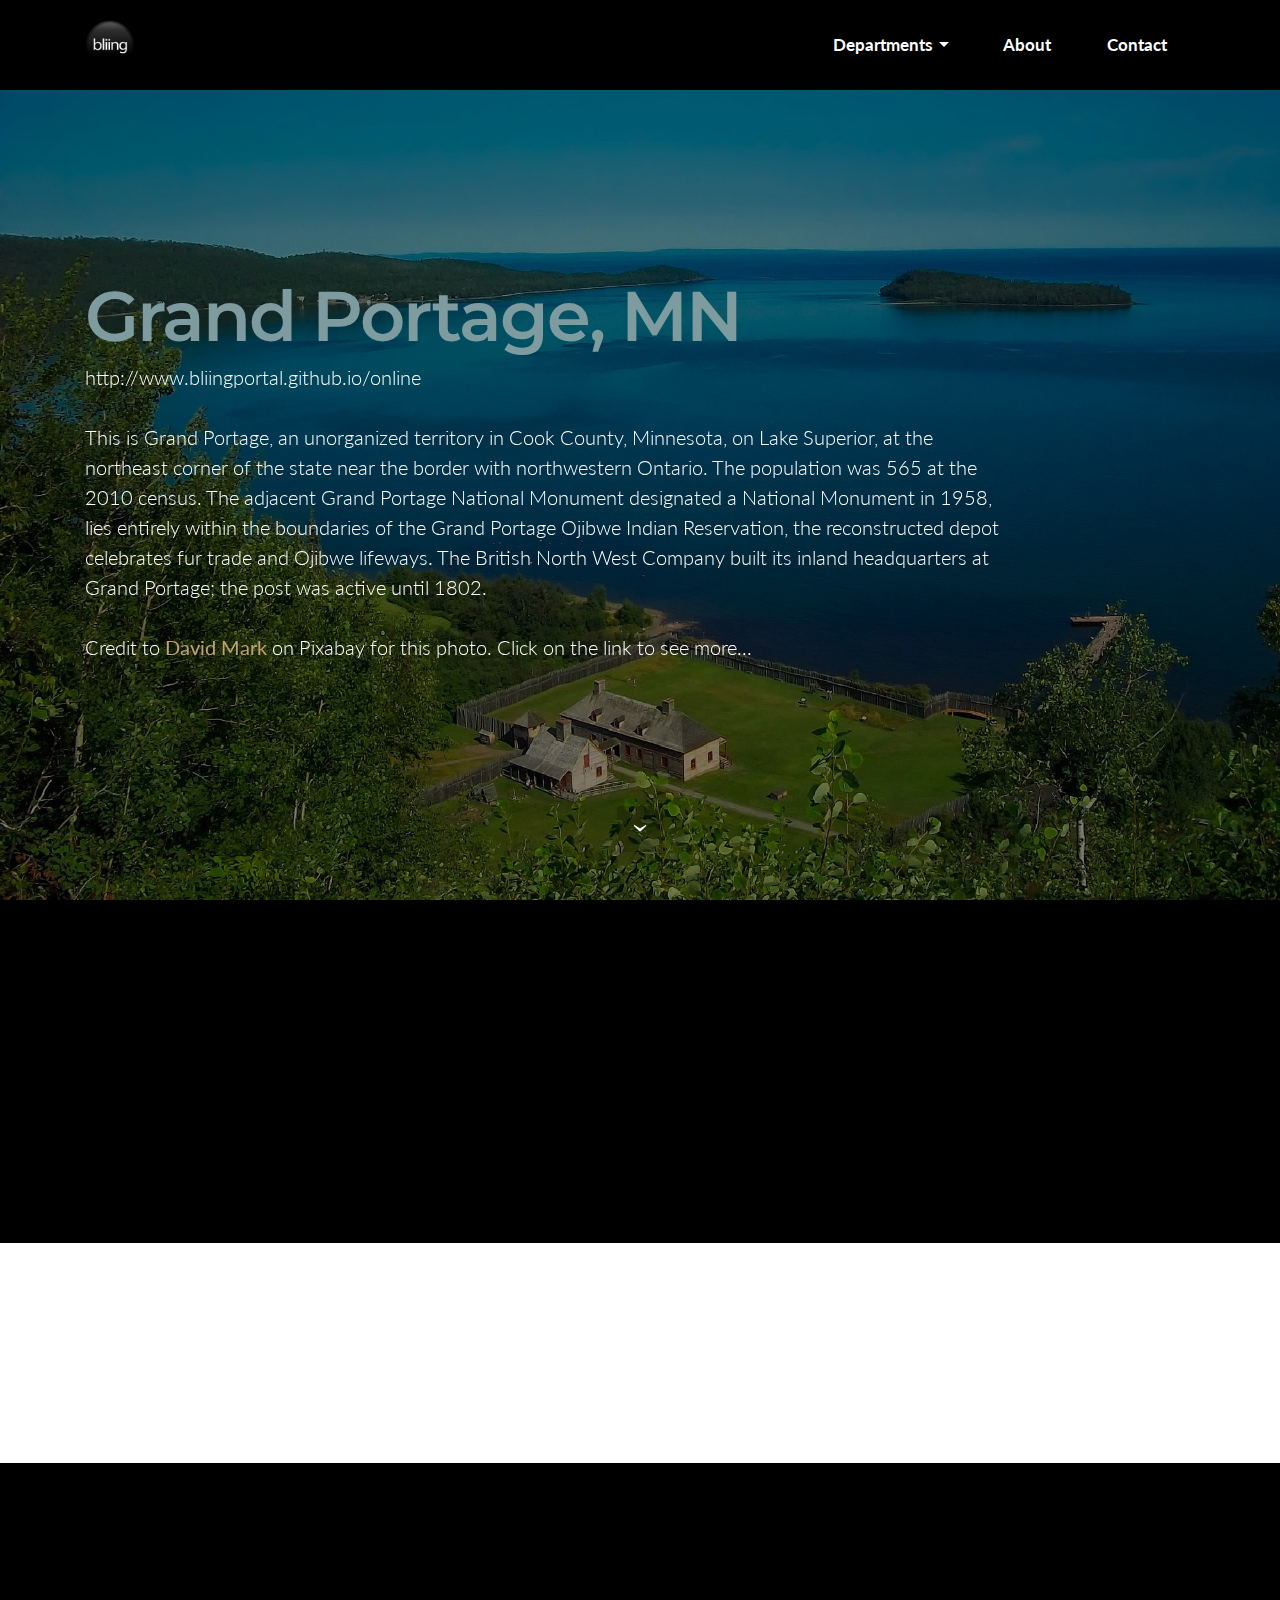
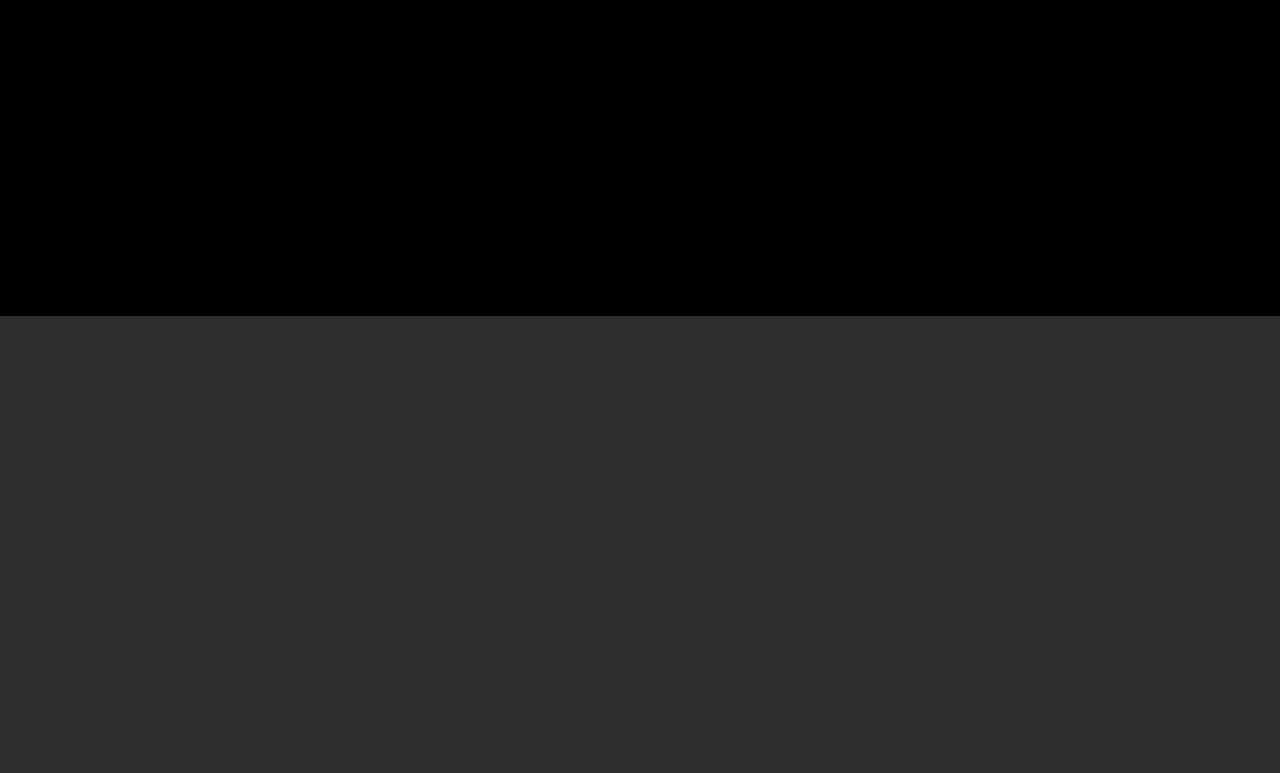
<file: index.html>
<!DOCTYPE html>
<html>
<head>
  <!-- Site made with Mobirise Website Builder v3.9.2, https://mobirise.com -->
  <meta charset="UTF-8">
  <meta http-equiv="X-UA-Compatible" content="IE=edge">
  <meta name="generator" content="Mobirise v3.9.2, mobirise.com">
  <meta name="viewport" content="width=device-width, initial-scale=1">
  <link rel="shortcut icon" href="assets/images/mylogo-128x128-1-128x128-37.png" type="image/x-icon">
  <meta name="description" content="">
  
  <link rel="stylesheet" href="https://fonts.googleapis.com/css?family=Lora:400,700,400italic,700italic&amp;subset=latin">
  <link rel="stylesheet" href="https://fonts.googleapis.com/css?family=Montserrat:400,700">
  <link rel="stylesheet" href="https://fonts.googleapis.com/css?family=Raleway:100,100i,200,200i,300,300i,400,400i,500,500i,600,600i,700,700i,800,800i,900,900i">
  <link rel="stylesheet" href="assets/bootstrap-material-design-font/css/material.css">
  <link rel="stylesheet" href="assets/tether/tether.min.css">
  <link rel="stylesheet" href="assets/bootstrap/css/bootstrap.min.css">
  <link rel="stylesheet" href="assets/animate.css/animate.min.css">
  <link rel="stylesheet" href="assets/dropdown/css/style.css">
  <link rel="stylesheet" href="assets/theme/css/style.css">
  <link rel="stylesheet" href="assets/mobirise/css/mbr-additional.css" type="text/css">
  
  
  
</head>
<body>
<section id="ext_menu-1">

    <nav class="navbar navbar-dropdown navbar-fixed-top">
        <div class="container">

            <div class="mbr-table">
                <div class="mbr-table-cell">

                    <div class="navbar-brand">
                        <a href="https://bliingportal.github.io/" class="navbar-logo"><img src="assets/images/mylogo-128x128-1-128x128-37.png" alt="Bliing Portal" title="Homepage"></a>
                        <a class="navbar-caption" href="https://mobirise.com"></a>
                    </div>

                </div>
                <div class="mbr-table-cell">

                    <button class="navbar-toggler pull-xs-right hidden-md-up" type="button" data-toggle="collapse" data-target="#exCollapsingNavbar">
                        <div class="hamburger-icon"></div>
                    </button>

                    <ul class="nav-dropdown collapse pull-xs-right nav navbar-nav navbar-toggleable-sm" id="exCollapsingNavbar"><li class="nav-item dropdown open"><a class="nav-link link dropdown-toggle" href="https://mobirise.com/" data-toggle="dropdown-submenu" aria-expanded="true">Departments</a><div class="dropdown-menu"><a class="dropdown-item" href="#">Photo Gallery</a><a class="dropdown-item" href="#">Video Vault<br></a><a class="dropdown-item" href="#">Blog</a></div></li><li class="nav-item"><a class="nav-link link" href="https://mobirise.com/">About</a></li><li class="nav-item"><a class="nav-link link" href="https://mobirise.com/">Contact</a></li></ul>
                    <button hidden="" class="navbar-toggler navbar-close" type="button" data-toggle="collapse" data-target="#exCollapsingNavbar">
                        <div class="close-icon"></div>
                    </button>

                </div>
            </div>

        </div>
    </nav>

</section>

<section class="engine"><a rel="external" href="https://mobirise.com">best drag and drop web building software</a></section><section class="mbr-section mbr-section-hero mbr-section-full mbr-parallax-background mbr-section-with-arrow mbr-after-navbar" id="header1-0" style="background-image: url(assets/images/grand-portage-2000x1500-79.jpg);">

    <div class="mbr-overlay" style="opacity: 0.5; background-color: rgb(0, 0, 0);"></div>

    <div class="mbr-table-cell">

        <div class="container">
            <div class="row">
                <div class="mbr-section col-md-10">

                    <h1 class="mbr-section-title display-1"><span style="font-size: 4.39rem; line-height: 1.1;"><br></span><span style="font-size: 4.39rem; line-height: 1.1;">Grand Portage, MN</span><br></h1>
                    <p class="mbr-section-lead lead">http://www.bliingportal.github.io/online<br><br>This is&nbsp;Grand Portage, an unorganized territory in Cook County, Minnesota, on Lake Superior, at the northeast corner of the state near the border with northwestern Ontario. The population was 565 at the 2010 census. The adjacent Grand Portage National Monument designated a National Monument in 1958, lies entirely within the boundaries of the Grand Portage Ojibwe Indian Reservation, the reconstructed depot celebrates fur trade and Ojibwe lifeways. The British North West Company built its inland headquarters at Grand Portage; the post was active until 1802.&nbsp;<br><br>Credit to <a href="https://pixabay.com/en/users/tpsdave-12019/">David Mark</a> on Pixabay for this photo. Click on the link to see more...<br></p>
                    
                </div>
            </div>
        </div>
    </div>

    <div class="mbr-arrow mbr-arrow-floating" aria-hidden="true"><a href="#msg-box8-3"><i class="mbr-arrow-icon"></i></a></div>

</section>

<section class="mbr-section article" id="msg-box8-3" style="background-color: rgb(0, 0, 0); padding-top: 120px; padding-bottom: 120px;">

    
    <div class="container">
        <div class="row">
            <div class="col-md-8 col-md-offset-2 text-xs-center">
                <h3 class="mbr-section-title display-2">ARTICLE HEADER</h3>
                <div class="lead"><p>Article header with background image and parallax effect.</p></div>
                
            </div>
        </div>
    </div>

</section>

<section class="mbr-section article mbr-section__container" id="content6-b" style="background-color: rgb(255, 255, 255); padding-top: 20px; padding-bottom: 20px;">

    <div class="container">
        <div class="row">
            <div class="col-xs-12 col-md-6 lead"><p>Make your own website in a few clicks! Mobirise helps you cut down development time by providing you with a flexible website editor with a drag and drop interface. MobiRise Website Builder creates responsive, retina and mobile friendly websites in a few clicks. Mobirise is one of the easiest website development tools available today. It also gives you the freedom to develop as many websites as you like given the fact that it is a desktop app.</p></div>
            <div class="col-xs-12 col-md-6 lead"><p>Make your own website in a few clicks! Mobirise helps you cut down development time by providing you with a flexible website editor with a drag and drop interface. MobiRise Website Builder creates responsive, retina and mobile friendly websites in a few clicks. Mobirise is one of the easiest website development tools available today. It also gives you the freedom to develop as many websites as you like given the fact that it is a desktop app.</p></div>
        </div>
    </div>

</section>

<section class="mbr-section" id="msg-box6-7" style="background-color: rgb(0, 0, 0); padding-top: 40px; padding-bottom: 40px;">

    
    <div class="container">
        <div class="row">
            <div class="mbr-table-md-up">

              <div class="mbr-table-cell mbr-right-padding-md-up mbr-valign-top col-md-7">
                  <div class="mbr-figure"><iframe class="mbr-embedded-video" src="https://www.youtube.com/embed/y8bgbRuOPyg?rel=0&amp;amp;showinfo=0&amp;autoplay=0&amp;loop=0" width="1280" height="720" frameborder="0" allowfullscreen></iframe></div>
              </div>

              


              <div class="mbr-table-cell col-md-5 text-xs-center text-md-left">
                  <h3 class="mbr-section-title display-2">Golden Eagle with Trainer</h3>
                  <div class="lead">

                    <p>Golden Eagle demonstration at the National Eagle Center in Wabasha MN<br><br>The National Eagle Center is a world-class interpretive center located on the banks of the Mississippi River in Wabasha, MN. We are home to non-releasable bald and golden eagles. During a visit to the National Eagle Center, you can experience these magnificent creatures up close.<br></p>

                  </div>

                  
              </div>


              

            </div>
        </div>
    </div>

</section>

<section class="mbr-section" id="form2-4" style="background-color: rgb(46, 46, 46); padding-top: 120px; padding-bottom: 120px;">
        <div class="mbr-section mbr-section__container mbr-section__container--middle">
        <div class="container">
            <div class="row">
                <div class="col-xs-12 text-xs-center">
                    <h3 class="mbr-section-title display-2">SUBSCRIBE FORM</h3>
                    <small class="mbr-section-subtitle">Subscribe to our Newsletter</small>
                </div>
            </div>
        </div>
    </div>
    <div class="mbr-section mbr-section-nopadding">
        <div class="container">
            <div class="row">
                <div class="col-xs-12 col-lg-10 col-lg-offset-1" data-form-type="formoid">
                    <div data-form-alert="true"><div hidden="" data-form-alert-success="true">Thanks for filling out form!</div></div>
                    <form class="mbr-form" action="https://mobirise.com/" method="post" data-form-title="SUBSCRIBE FORM">
                        <input type="hidden" value="h1yfOnebAiqm7KjV+WSqqH9u2E5MCz3H7L1yMiDrMmewH+HRjlNuALW5pnl2EmKPN1KofIaejbMlQWr4R+oy/Z8/uneNhYKUvku3/bLCVtd5tybiaYNXpqVV1WZcl3Bu" data-form-email="true">
                        <div class="mbr-subscribe mbr-subscribe-dark input-group">
                            <input type="email" class="form-control" name="email" required="" data-form-field="Email" placeholder="Enter Your Email Address..." id="form2-4-email">
                            <span class="input-group-btn"><button type="submit" class="btn btn-primary">SUBSCRIBE</button></span>
                        </div>
                    </form>
                </div>
            </div>
        </div>
    </div>
</section>


  <script src="assets/web/assets/jquery/jquery.min.js"></script>
  <script src="assets/tether/tether.min.js"></script>
  <script src="assets/bootstrap/js/bootstrap.min.js"></script>
  <script src="assets/smooth-scroll/SmoothScroll.js"></script>
  <script src="assets/viewportChecker/jquery.viewportchecker.js"></script>
  <script src="assets/dropdown/js/script.min.js"></script>
  <script src="assets/touchSwipe/jquery.touchSwipe.min.js"></script>
  <script src="assets/jarallax/jarallax.js"></script>
  <script src="assets/theme/js/script.js"></script>
  <script src="assets/formoid/formoid.min.js"></script>
  
  
  <input name="animation" type="hidden">
   <div id="scrollToTop" class="scrollToTop mbr-arrow-up"><a style="text-align: center;"><i class="mbr-arrow-up-icon"></i></a></div>
  </body>
</html>
</file>
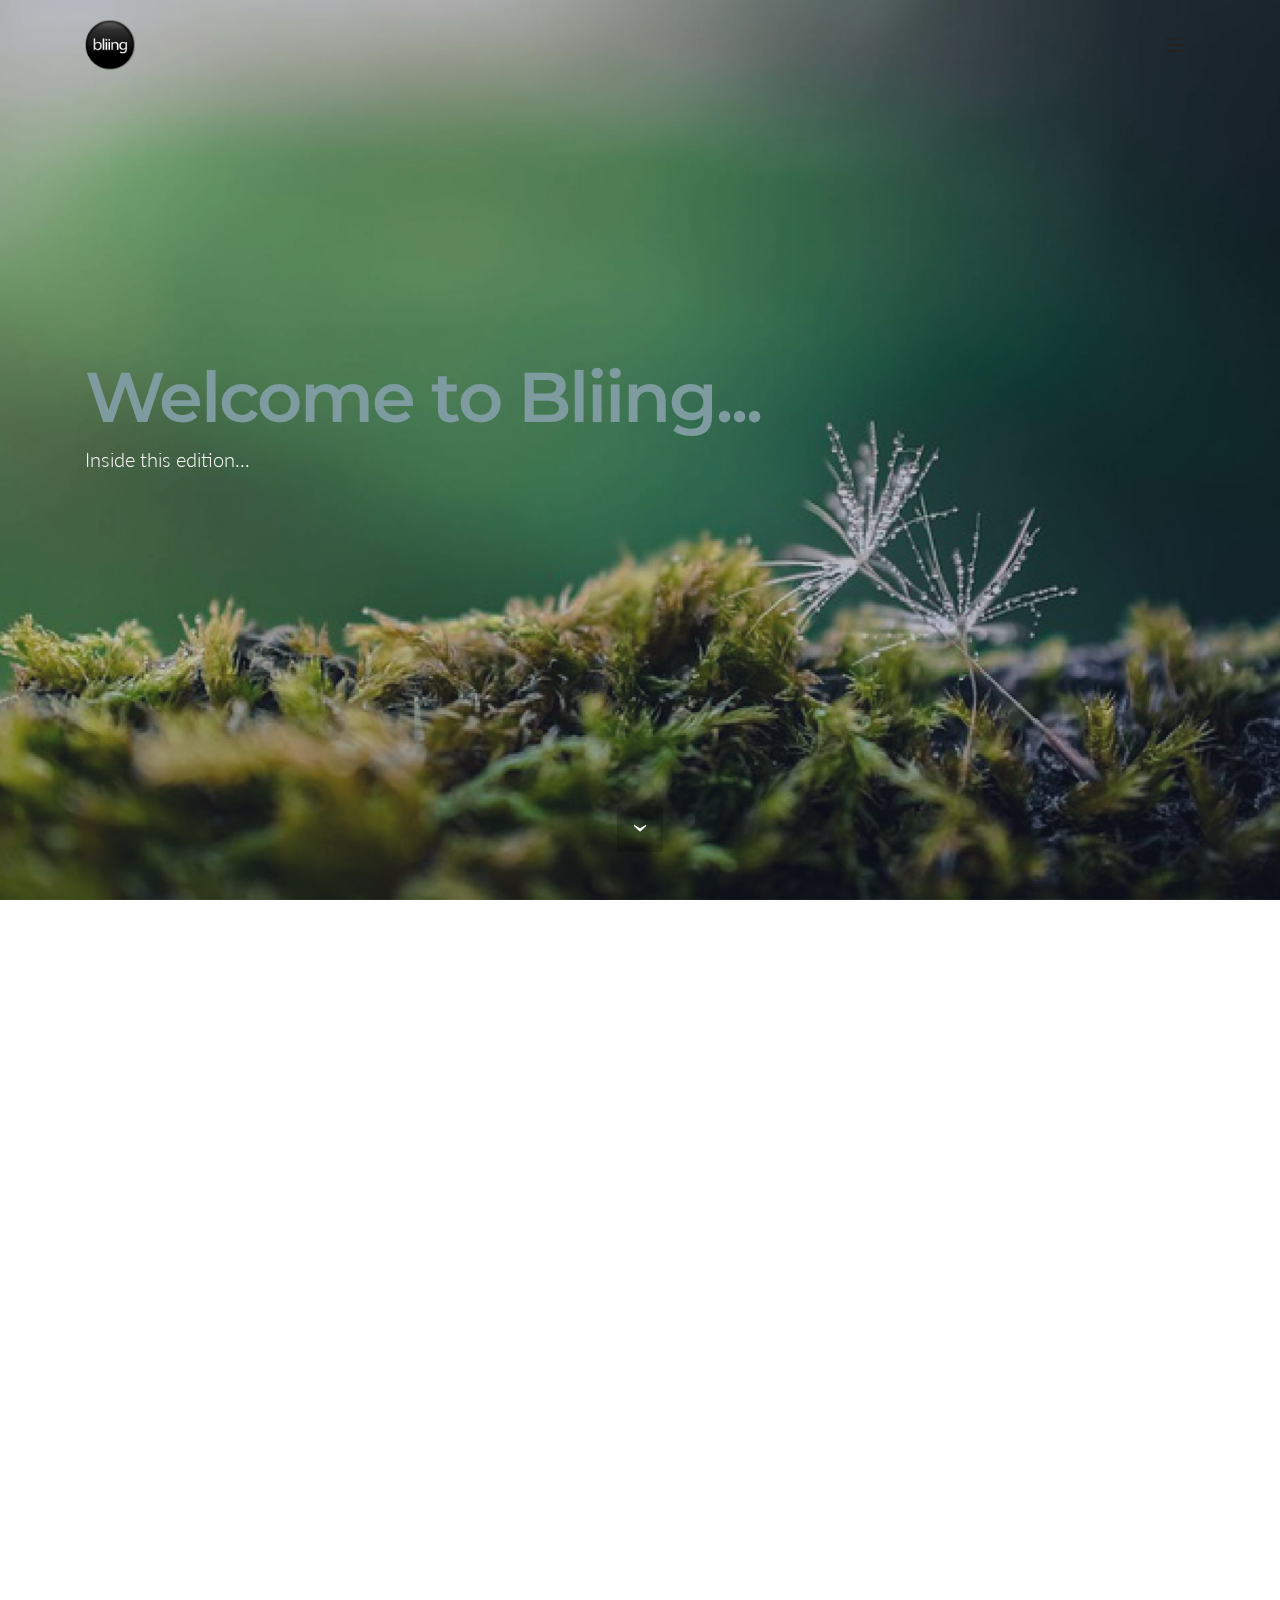
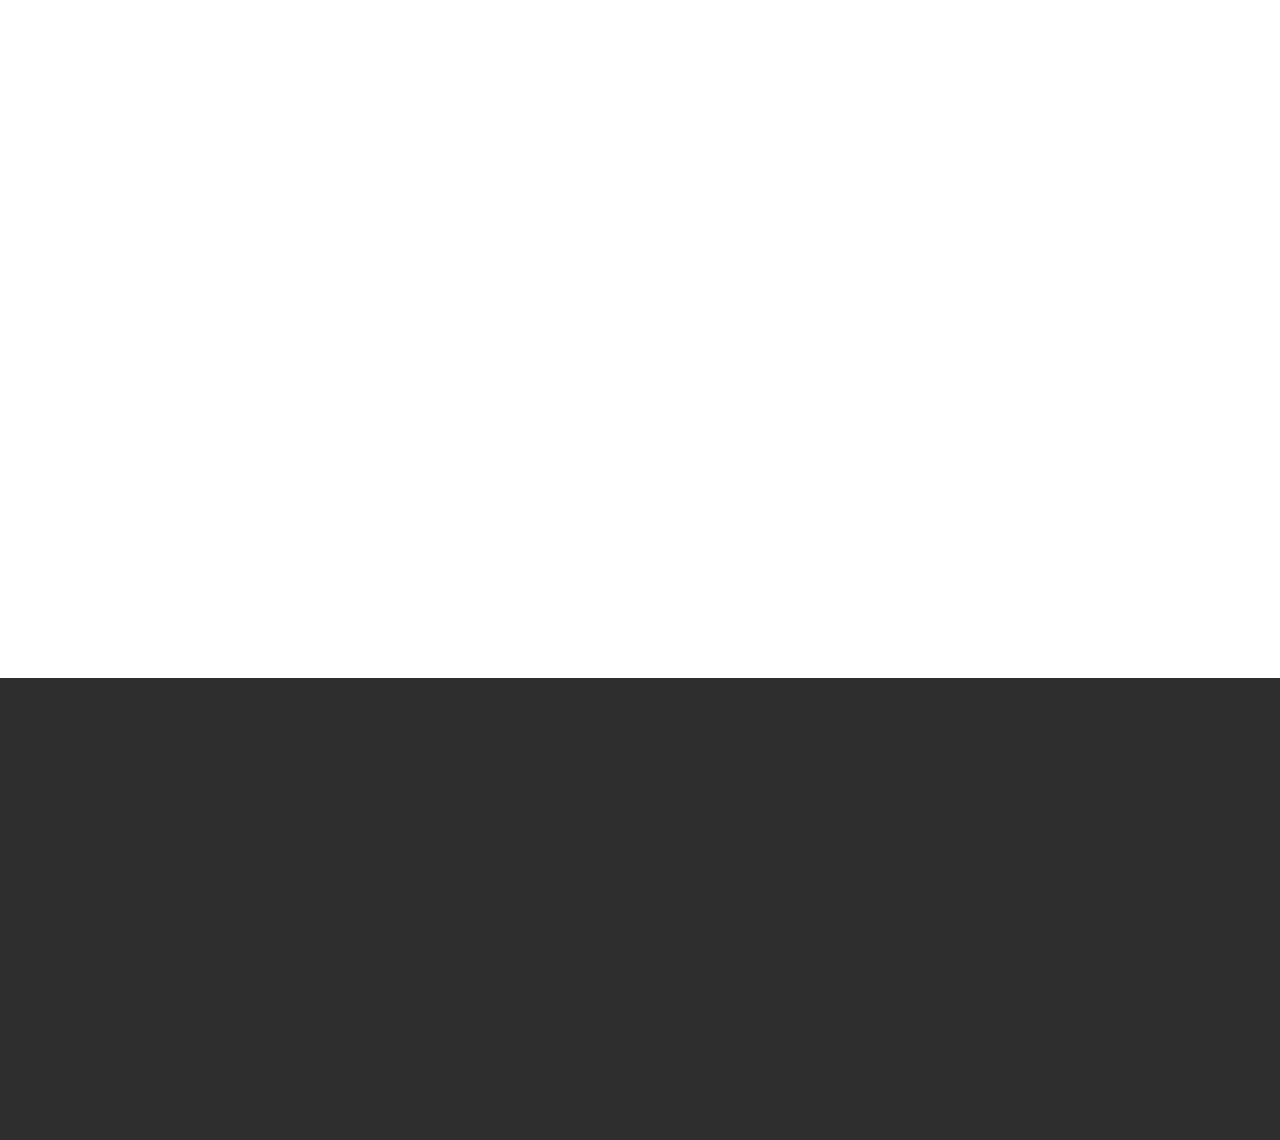
<file: blog.html>
<!DOCTYPE html>
<html>
<head>
  <!-- Site made with Mobirise Website Builder v3.9.2, https://mobirise.com -->
  <meta charset="UTF-8">
  <meta http-equiv="X-UA-Compatible" content="IE=edge">
  <meta name="generator" content="Mobirise v3.9.2, mobirise.com">
  <meta name="viewport" content="width=device-width, initial-scale=1">
  <link rel="shortcut icon" href="assets/images/mylogo-128x128-128x128-51.png" type="image/x-icon">
  <meta name="description" content="">
  
  <link rel="stylesheet" href="https://fonts.googleapis.com/css?family=Lora:400,700,400italic,700italic&amp;subset=latin">
  <link rel="stylesheet" href="https://fonts.googleapis.com/css?family=Montserrat:400,700">
  <link rel="stylesheet" href="https://fonts.googleapis.com/css?family=Raleway:100,100i,200,200i,300,300i,400,400i,500,500i,600,600i,700,700i,800,800i,900,900i">
  <link rel="stylesheet" href="assets/bootstrap-material-design-font/css/material.css">
  <link rel="stylesheet" href="assets/tether/tether.min.css">
  <link rel="stylesheet" href="assets/bootstrap/css/bootstrap.min.css">
  <link rel="stylesheet" href="assets/facebook-plugin/style.css">
  <link rel="stylesheet" href="assets/animate.css/animate.min.css">
  <link rel="stylesheet" href="assets/dropdown/css/style.css">
  <link rel="stylesheet" href="assets/theme/css/style.css">
  <link rel="stylesheet" href="assets/mobirise/css/mbr-additional.css" type="text/css">
  
  
  
</head>
<body>
<section id="ext_menu-h">

    <nav class="navbar navbar-dropdown navbar-fixed-top">
        <div class="container">

            <div class="mbr-table">
                <div class="mbr-table-cell">

                    <div class="navbar-brand">
                        <a href="index.html" class="navbar-logo"><img src="assets/images/mylogo-128x128-128x128-47.png" alt="Homepage"></a>
                        
                    </div>

                </div>
                <div class="mbr-table-cell">

                    <button class="navbar-toggler pull-xs-right" type="button" data-toggle="collapse" data-target="#exCollapsingNavbar">
                        <div class="hamburger-icon"></div>
                    </button>

                    <ul class="nav-dropdown collapse pull-xs-right nav navbar-nav navbar-toggleable-xl" id="exCollapsingNavbar"><li class="nav-item"><a class="nav-link link" href="https://mobirise.com/">OVERVIEW</a></li><li class="nav-item"><a class="nav-link link" href="https://mobirise.com/">FEATURES</a></li><li class="nav-item"><a class="nav-link link" href="https://mobirise.com/">HELP</a></li></ul>
                    <button hidden="" class="navbar-toggler navbar-close" type="button" data-toggle="collapse" data-target="#exCollapsingNavbar">
                        <div class="close-icon"></div>
                    </button>

                </div>
            </div>

        </div>
    </nav>

</section>

<section class="engine"><a rel="external" href="https://mobirise.com">simple html website maker</a></section><section class="mbr-section mbr-section-hero mbr-section-full mbr-parallax-background mbr-section-with-arrow mbr-after-navbar" id="header1-0" style="background-image: url(assets/images/dandelion-1737324-640-2000x1331-75.jpg);">

    <div class="mbr-overlay" style="opacity: 0.3; background-color: rgb(40, 50, 78);"></div>

    <div class="mbr-table-cell">

        <div class="container">
            <div class="row">
                <div class="mbr-section col-md-10">

                    <h1 class="mbr-section-title display-1">Welcome to Bliing...</h1>
                    <p class="mbr-section-lead lead">Inside this edition...<br><br></p>
                    
                </div>
            </div>
        </div>
    </div>

    <div class="mbr-arrow mbr-arrow-floating" aria-hidden="true"><a href="#header3-y"><i class="mbr-arrow-icon"></i></a></div>

</section>

<section class="mbr-section mbr-section__container article" id="header3-y" style="background-color: rgb(255, 255, 255); padding-top: 80px; padding-bottom: 80px;">
    <div class="container">
        <div class="row">
            <div class="col-xs-12">
                <h3 class="mbr-section-title display-2">Title with Solid Background Color</h3>
                <small class="mbr-section-subtitle">By John Smith posted July 20, 2016<br><br>Lorem Ipsum is simply dummy text of the printing and typesetting industry. Lorem Ipsum has been the industry's standard dummy text ever since the 1500s, when an unknown printer took a galley of type and scrambled it to make a type specimen book. It has survived not only five centuries, but also the leap into electronic typesetting, remaining essentially unchanged. It was popularised in the 1960s with the release of Letraset sheets containing Lorem Ipsum passages, and more recently with desktop publishing software like Aldus PageMaker including versions of Lorem Ipsum.&nbsp;<br><br></small>
            </div>
        </div>
    </div>
</section>

<section class="mbr-section" id="form1-10" style="background-color: rgb(255, 255, 255); padding-top: 120px; padding-bottom: 120px;">
    
    <div class="mbr-section mbr-section__container mbr-section__container--middle">
        <div class="container">
            <div class="row">
                <div class="col-xs-12 text-xs-center">
                    <h3 class="mbr-section-title display-2">CONTACT FORM</h3>
                    <small class="mbr-section-subtitle">Shape your future web project with sharp design and refine coded functions.</small>
                </div>
            </div>
        </div>
    </div>
    <div class="mbr-section mbr-section-nopadding">
        <div class="container">
            <div class="row">
                <div class="col-xs-12 col-lg-10 col-lg-offset-1" data-form-type="formoid">


                    <div data-form-alert="true">
                        <div hidden="" data-form-alert-success="true" class="alert alert-form alert-success text-xs-center">Thanks for filling out form!</div>
                    </div>


                    <form action="https://mobirise.com/" method="post" data-form-title="CONTACT FORM">

                        <input type="hidden" value="kgjHbl91x+2AHuVb/Rx+emr2u06GgbIYZt8f3Q+laEPMz5TUx/z/IBUvseJsuBnGnqINeG9+flcwLQCHMqJCI/VFVFYHevp6Ozmox/LhKrxtxrBqCPP0puZ8oeUsDiG4" data-form-email="true">

                        <div class="row row-sm-offset">

                            

                            <div class="col-xs-12">
                                <div class="form-group">
                                    <label class="form-control-label" for="form1-10-email">Email<span class="form-asterisk">*</span></label>
                                    <input type="email" class="form-control" name="email" required="" data-form-field="Email" id="form1-10-email">
                                </div>
                            </div>

                            

                        </div>

                        <div class="form-group">
                            <label class="form-control-label" for="form1-10-message">Message</label>
                            <textarea class="form-control" name="message" rows="7" data-form-field="Message" id="form1-10-message"></textarea>
                        </div>

                        <div><button type="submit" class="btn btn-primary">CONTACT US</button></div>

                    </form>
                </div>
            </div>
        </div>
    </div>
</section>

<section class="mbr-section mbr-section__comments" id="facebook-comments-block-z" style="background-color: rgb(255, 255, 255);">
         
    <div class="mbr-section__container mbr-section__container--isolated container">
        <div class="row">
            <div class="col-sm-8 col-sm-offset-2"><div class="facebookPlaceholder" data-numposts="5"><h2>FACEBOOK COMMENTS WILL BE SHOWN ONLY WHEN YOUR SITE IS ONLINE</h2> <img src="assets/images/facebook-comments.jpg"></div></div>
            
           
        </div>
    </div>
</section>

<section class="mbr-footer footer4 mbr-section mbr-section-md-padding" id="contacts4-11" style="background-color: rgb(46, 46, 46); padding-top: 90px; padding-bottom: 90px;">
    
    <div class="container">
        <div class="mbr-contacts row">
            <div class="col-sm-8">
                <div class="row">
                    <div class="col-sm-6">
                        <p><strong>Address</strong><br>
1234 Street Name<br>
City, AA 99999<br><br><br>
<strong>Contacts</strong><br>
Email: support@mobirise.com<br>
Phone: +1 (0) 000 0000 001<br>
Fax: +1 (0) 000 0000 002</p>
                    </div>
                    <div class="col-sm-6"><p class="mbr-contacts__text"><strong>Links</strong></p><ul class="mbr-contacts__list"><li><a class="text-white" href="https://mobirise.com/">Website builder</a></li><li><a class="text-white" href="https://mobirise.com/mobirise-free-win.zip">Download for Windows</a></li><li><a class="text-white" href="https://mobirise.com/mobirise-free-mac.zip">Download for Mac</a></li></ul></div>
                </div>
            </div>
            <div class="col-sm-4" data-form-type="formoid">
                <div data-form-alert="true">
                    <div hidden="" data-form-alert-success="true">Thanks for filling out form!</div>
                </div>
                <form action="https://mobirise.com/" method="post" data-form-title="MESSAGE">
                    <input type="hidden" value="dEC+65qCaJqP2k3AltQFLDiNmglDm4mFH+ymoZNblziACAwB/owtqUUhulhoEnN+rwAtGAG8pY5/XyVkZBxz8b8gJZL0cT+biBJW2F6ob9UJAyv6zcNhmy0DwdhVTMoU" data-form-email="true">
                    
                    <div class="form-group">
                        <label class="form-control-label" for="contacts4-11-email">Email<span class="form-asterisk">*</span></label>
                        <input type="email" class="form-control input-sm input-inverse" name="email" required="" data-form-field="Email" id="contacts4-11-email">
                    </div>
                    
                    <div class="form-group">
                        <label class="form-control-label" for="contacts4-11-message">Message</label>
                        <textarea class="form-control input-sm input-inverse" name="message" data-form-field="Message" rows="4" id="contacts4-11-message"></textarea>
                    </div>
                    <div class="mbr-buttons mbr-buttons--right btn-inverse"><button type="submit" class="btn btn-sm btn-black">Contact us</button></div>
                </form>
            </div>
        </div>
    </div>
</section>


  <script src="assets/web/assets/jquery/jquery.min.js"></script>
  <script src="assets/tether/tether.min.js"></script>
  <script src="assets/bootstrap/js/bootstrap.min.js"></script>
  <script src="https://connect.facebook.net/en_US/sdk.js#xfbml=1&version=v2.5"></script>
  <script src="https://apis.google.com/js/plusone.js"></script>
  <script src="assets/facebook-plugin/facebook-script.js"></script>
  <script src="assets/smooth-scroll/SmoothScroll.js"></script>
  <script src="assets/viewportChecker/jquery.viewportchecker.js"></script>
  <script src="assets/dropdown/js/script.min.js"></script>
  <script src="assets/touchSwipe/jquery.touchSwipe.min.js"></script>
  <script src="assets/jarallax/jarallax.js"></script>
  <script src="assets/theme/js/script.js"></script>
  <script src="assets/formoid/formoid.min.js"></script>
  
  
  <input name="animation" type="hidden">
   <div id="scrollToTop" class="scrollToTop mbr-arrow-up"><a style="text-align: center;"><i class="mbr-arrow-up-icon"></i></a></div>
  </body>
</html>
</file>
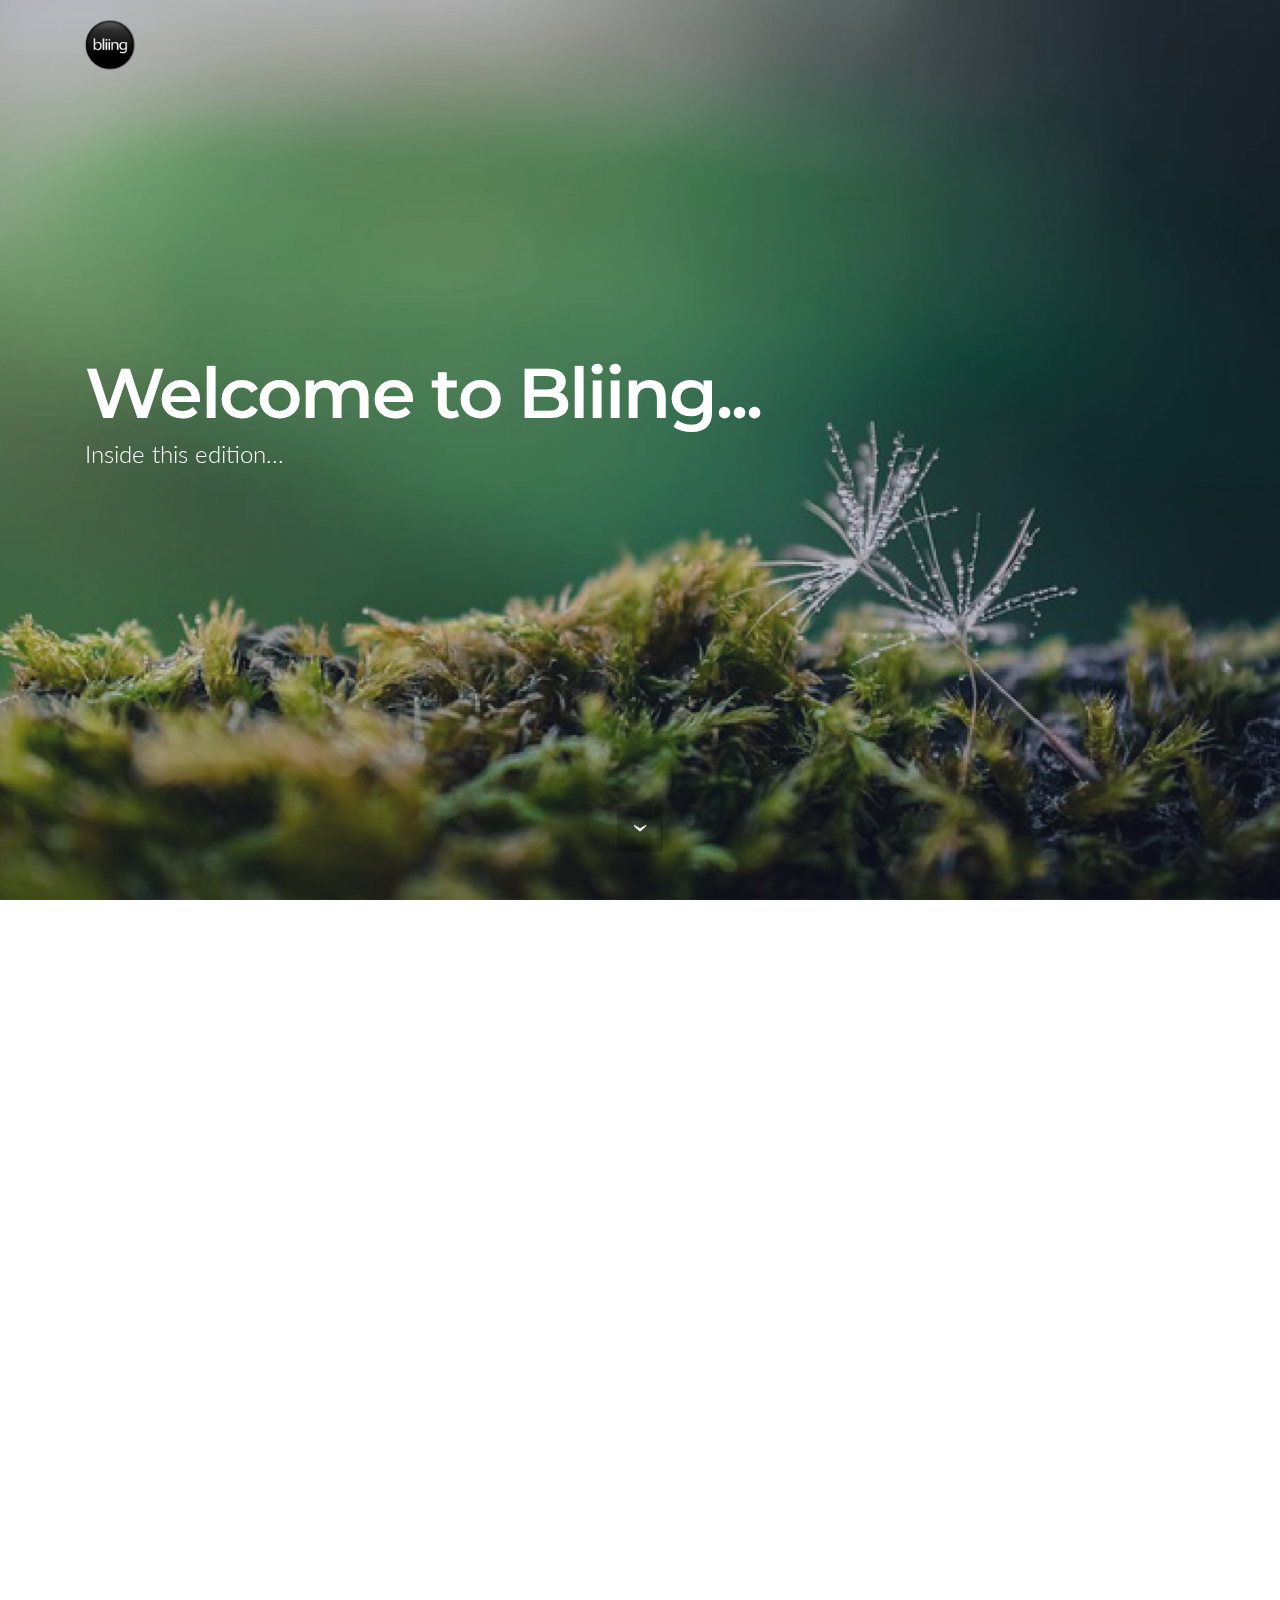
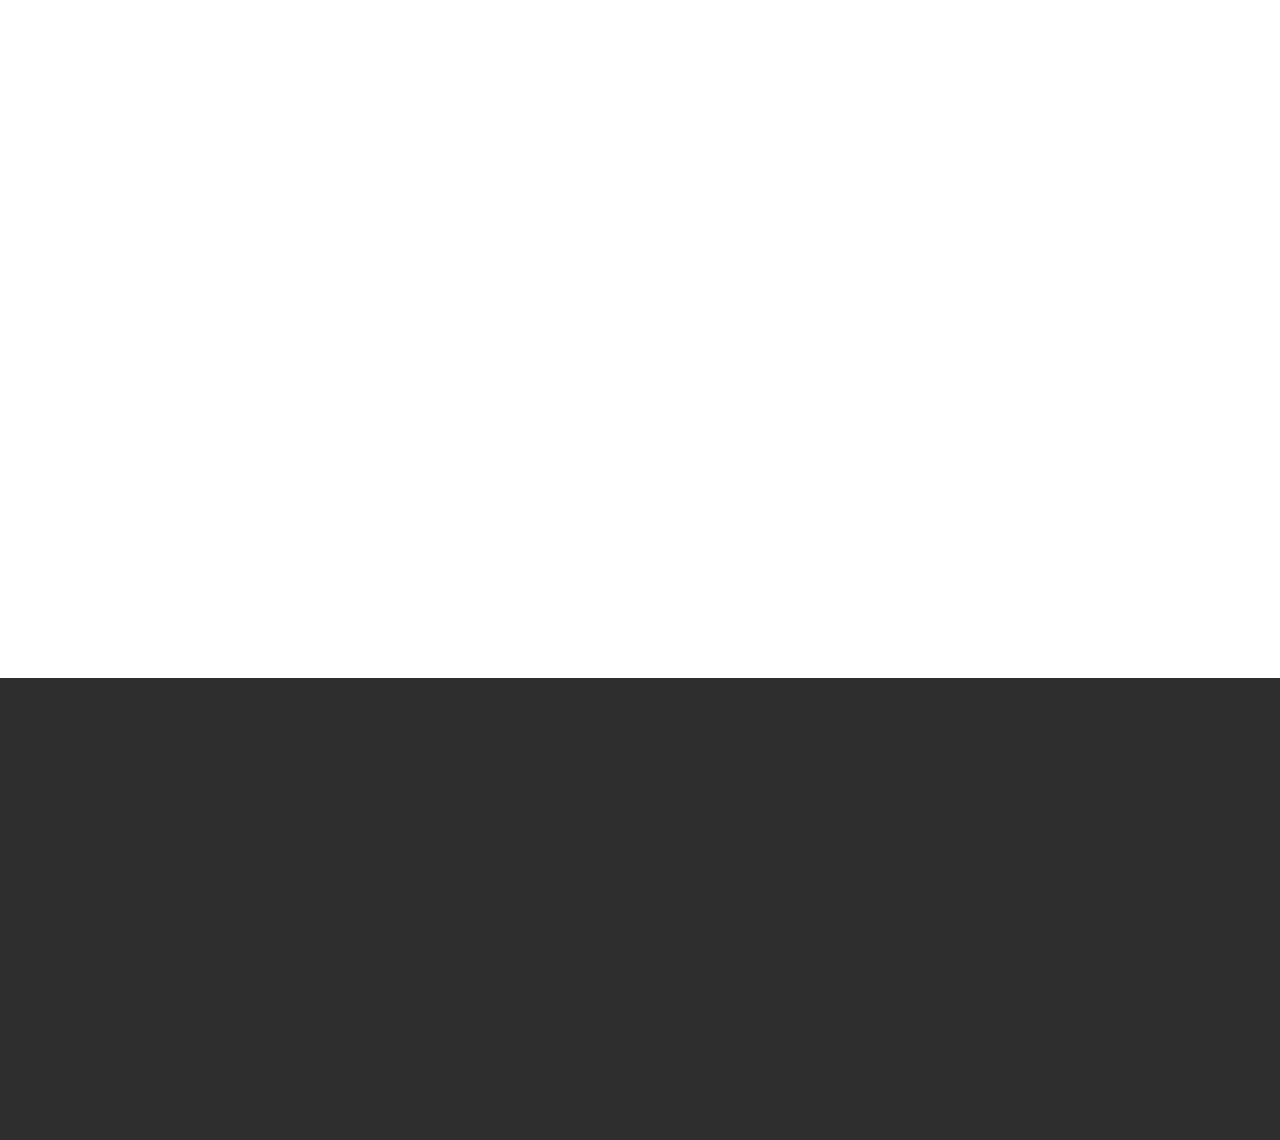
<file: blog2.html>
<!DOCTYPE html>
<html>
<head>
  <!-- Site made with Mobirise Website Builder v3.9.2, https://mobirise.com -->
  <meta charset="UTF-8">
  <meta http-equiv="X-UA-Compatible" content="IE=edge">
  <meta name="generator" content="Mobirise v3.9.2, mobirise.com">
  <meta name="viewport" content="width=device-width, initial-scale=1">
  <link rel="shortcut icon" href="assets/images/mylogo-128x128-128x128-51.png" type="image/x-icon">
  <meta name="description" content="">
  
  <link rel="stylesheet" href="https://fonts.googleapis.com/css?family=Lora:400,700,400italic,700italic&amp;subset=latin">
  <link rel="stylesheet" href="https://fonts.googleapis.com/css?family=Montserrat:400,700">
  <link rel="stylesheet" href="https://fonts.googleapis.com/css?family=Raleway:100,100i,200,200i,300,300i,400,400i,500,500i,600,600i,700,700i,800,800i,900,900i">
  <link rel="stylesheet" href="assets/bootstrap-material-design-font/css/material.css">
  <link rel="stylesheet" href="assets/tether/tether.min.css">
  <link rel="stylesheet" href="assets/bootstrap/css/bootstrap.min.css">
  <link rel="stylesheet" href="assets/facebook-plugin/style.css">
  <link rel="stylesheet" href="assets/animate.css/animate.min.css">
  <link rel="stylesheet" href="assets/dropdown/css/style.css">
  <link rel="stylesheet" href="assets/theme/css/style.css">
  <link rel="stylesheet" href="assets/mobirise/css/mbr-additional.css" type="text/css">
  
  
  
</head>
<body>
<section id="ext_menu-12">

    <nav class="navbar navbar-dropdown navbar-fixed-top">
        <div class="container">

            <div class="mbr-table">
                <div class="mbr-table-cell">

                    <div class="navbar-brand">
                        <a href="index.html" class="navbar-logo"><img src="assets/images/mylogo-128x128-128x128-47.png" alt="Homepage"></a>
                        
                    </div>

                </div>
                <div class="mbr-table-cell">

                    <button class="navbar-toggler pull-xs-right" type="button" data-toggle="collapse" data-target="#exCollapsingNavbar">
                        <div class="hamburger-icon"></div>
                    </button>

                    <ul class="nav-dropdown collapse pull-xs-right nav navbar-nav navbar-toggleable-xl" id="exCollapsingNavbar"><li class="nav-item"><a class="nav-link link" href="https://mobirise.com/">OVERVIEW</a></li><li class="nav-item"><a class="nav-link link" href="https://mobirise.com/">FEATURES</a></li><li class="nav-item"><a class="nav-link link" href="https://mobirise.com/">HELP</a></li></ul>
                    <button hidden="" class="navbar-toggler navbar-close" type="button" data-toggle="collapse" data-target="#exCollapsingNavbar">
                        <div class="close-icon"></div>
                    </button>

                </div>
            </div>

        </div>
    </nav>

</section>

<section class="engine"><a rel="external" href="https://mobirise.com">top responsive web page design software</a></section><section class="mbr-section mbr-section-hero mbr-section-full mbr-parallax-background mbr-section-with-arrow mbr-after-navbar" id="header1-13" style="background-image: url(assets/images/dandelion-1737324-640-2000x1331-75.jpg);">

    <div class="mbr-overlay" style="opacity: 0.3; background-color: rgb(40, 50, 78);"></div>

    <div class="mbr-table-cell">

        <div class="container">
            <div class="row">
                <div class="mbr-section col-md-10">

                    <h1 class="mbr-section-title display-1">Welcome to Bliing...</h1>
                    <p class="mbr-section-lead lead">Inside this edition...<br><br></p>
                    
                </div>
            </div>
        </div>
    </div>

    <div class="mbr-arrow mbr-arrow-floating" aria-hidden="true"><a href="#header3-14"><i class="mbr-arrow-icon"></i></a></div>

</section>

<section class="mbr-section mbr-section__container article" id="header3-14" style="background-color: rgb(255, 255, 255); padding-top: 80px; padding-bottom: 80px;">
    <div class="container">
        <div class="row">
            <div class="col-xs-12">
                <h3 class="mbr-section-title display-2">Title with Solid Background Color</h3>
                <small class="mbr-section-subtitle">By John Smith posted July 20, 2016<br><br>Lorem Ipsum is simply dummy text of the printing and typesetting industry. Lorem Ipsum has been the industry's standard dummy text ever since the 1500s, when an unknown printer took a galley of type and scrambled it to make a type specimen book. It has survived not only five centuries, but also the leap into electronic typesetting, remaining essentially unchanged. It was popularised in the 1960s with the release of Letraset sheets containing Lorem Ipsum passages, and more recently with desktop publishing software like Aldus PageMaker including versions of Lorem Ipsum.&nbsp;<br><br></small>
            </div>
        </div>
    </div>
</section>

<section class="mbr-section" id="form1-15" style="background-color: rgb(255, 255, 255); padding-top: 120px; padding-bottom: 120px;">
    
    <div class="mbr-section mbr-section__container mbr-section__container--middle">
        <div class="container">
            <div class="row">
                <div class="col-xs-12 text-xs-center">
                    <h3 class="mbr-section-title display-2">CONTACT FORM</h3>
                    <small class="mbr-section-subtitle">Shape your future web project with sharp design and refine coded functions.</small>
                </div>
            </div>
        </div>
    </div>
    <div class="mbr-section mbr-section-nopadding">
        <div class="container">
            <div class="row">
                <div class="col-xs-12 col-lg-10 col-lg-offset-1" data-form-type="formoid">


                    <div data-form-alert="true">
                        <div hidden="" data-form-alert-success="true" class="alert alert-form alert-success text-xs-center">Thanks for filling out form!</div>
                    </div>


                    <form action="https://mobirise.com/" method="post" data-form-title="CONTACT FORM">

                        <input type="hidden" value="s1egtjbGTOIf7DDXObO9Tp/KgSW9wT24fBuZvbR2tjuCAJBUWxBeJOTfAjZ4seyh/6cjwM31czSdJQbgc/RAOdgaDxe0R6CW0S5IRM29uTqASrEg4ffcrcQ8fDflmTyf" data-form-email="true">

                        <div class="row row-sm-offset">

                            

                            <div class="col-xs-12">
                                <div class="form-group">
                                    <label class="form-control-label" for="form1-15-email">Email<span class="form-asterisk">*</span></label>
                                    <input type="email" class="form-control" name="email" required="" data-form-field="Email" id="form1-15-email">
                                </div>
                            </div>

                            

                        </div>

                        <div class="form-group">
                            <label class="form-control-label" for="form1-15-message">Message</label>
                            <textarea class="form-control" name="message" rows="7" data-form-field="Message" id="form1-15-message"></textarea>
                        </div>

                        <div><button type="submit" class="btn btn-primary">CONTACT US</button></div>

                    </form>
                </div>
            </div>
        </div>
    </div>
</section>

<section class="mbr-section mbr-section__comments" id="facebook-comments-block-16" style="background-color: rgb(255, 255, 255);">
         
    <div class="mbr-section__container mbr-section__container--isolated container">
        <div class="row">
            <div class="col-sm-8 col-sm-offset-2"><div class="facebookPlaceholder" data-numposts="10"><h2>FACEBOOK COMMENTS WILL BE SHOWN ONLY WHEN YOUR SITE IS ONLINE</h2> <img src="assets/images/facebook-comments.jpg"></div></div>
            
           
        </div>
    </div>
</section>

<section class="mbr-footer footer4 mbr-section mbr-section-md-padding" id="contacts4-17" style="background-color: rgb(46, 46, 46); padding-top: 90px; padding-bottom: 90px;">
    
    <div class="container">
        <div class="mbr-contacts row">
            <div class="col-sm-8">
                <div class="row">
                    <div class="col-sm-6">
                        <p><strong>Address</strong><br>
1234 Street Name<br>
City, AA 99999<br><br><br>
<strong>Contacts</strong><br>
Email: support@mobirise.com<br>
Phone: +1 (0) 000 0000 001<br>
Fax: +1 (0) 000 0000 002</p>
                    </div>
                    <div class="col-sm-6"><p class="mbr-contacts__text"><strong>Links</strong></p><ul class="mbr-contacts__list"><li><a class="text-white" href="https://mobirise.com/">Website builder</a></li><li><a class="text-white" href="https://mobirise.com/mobirise-free-win.zip">Download for Windows</a></li><li><a class="text-white" href="https://mobirise.com/mobirise-free-mac.zip">Download for Mac</a></li></ul></div>
                </div>
            </div>
            <div class="col-sm-4" data-form-type="formoid">
                <div data-form-alert="true">
                    <div hidden="" data-form-alert-success="true">Thanks for filling out form!</div>
                </div>
                <form action="https://mobirise.com/" method="post" data-form-title="MESSAGE">
                    <input type="hidden" value="fu1XwLnpwdzFbRgz54yHZ3IaJ05v3D/csa6ozzvzagUSRqUlB0LR4d7W9kJwDvRNXufr6KStf9MSgvwnBLsyptvG2Wvw++SCQmtI3yKMzGQJhbC9dSRLHP/H3MFPFRV0" data-form-email="true">
                    
                    <div class="form-group">
                        <label class="form-control-label" for="contacts4-17-email">Email<span class="form-asterisk">*</span></label>
                        <input type="email" class="form-control input-sm input-inverse" name="email" required="" data-form-field="Email" id="contacts4-17-email">
                    </div>
                    
                    <div class="form-group">
                        <label class="form-control-label" for="contacts4-17-message">Message</label>
                        <textarea class="form-control input-sm input-inverse" name="message" data-form-field="Message" rows="4" id="contacts4-17-message"></textarea>
                    </div>
                    <div class="mbr-buttons mbr-buttons--right btn-inverse"><button type="submit" class="btn btn-sm btn-black">Contact us</button></div>
                </form>
            </div>
        </div>
    </div>
</section>


  <script src="assets/web/assets/jquery/jquery.min.js"></script>
  <script src="assets/tether/tether.min.js"></script>
  <script src="assets/bootstrap/js/bootstrap.min.js"></script>
  <script src="https://connect.facebook.net/en_US/sdk.js#xfbml=1&version=v2.5"></script>
  <script src="https://apis.google.com/js/plusone.js"></script>
  <script src="assets/facebook-plugin/facebook-script.js"></script>
  <script src="assets/smooth-scroll/SmoothScroll.js"></script>
  <script src="assets/viewportChecker/jquery.viewportchecker.js"></script>
  <script src="assets/dropdown/js/script.min.js"></script>
  <script src="assets/touchSwipe/jquery.touchSwipe.min.js"></script>
  <script src="assets/jarallax/jarallax.js"></script>
  <script src="assets/theme/js/script.js"></script>
  <script src="assets/formoid/formoid.min.js"></script>
  
  
  <input name="animation" type="hidden">
   <div id="scrollToTop" class="scrollToTop mbr-arrow-up"><a style="text-align: center;"><i class="mbr-arrow-up-icon"></i></a></div>
  </body>
</html>
</file>
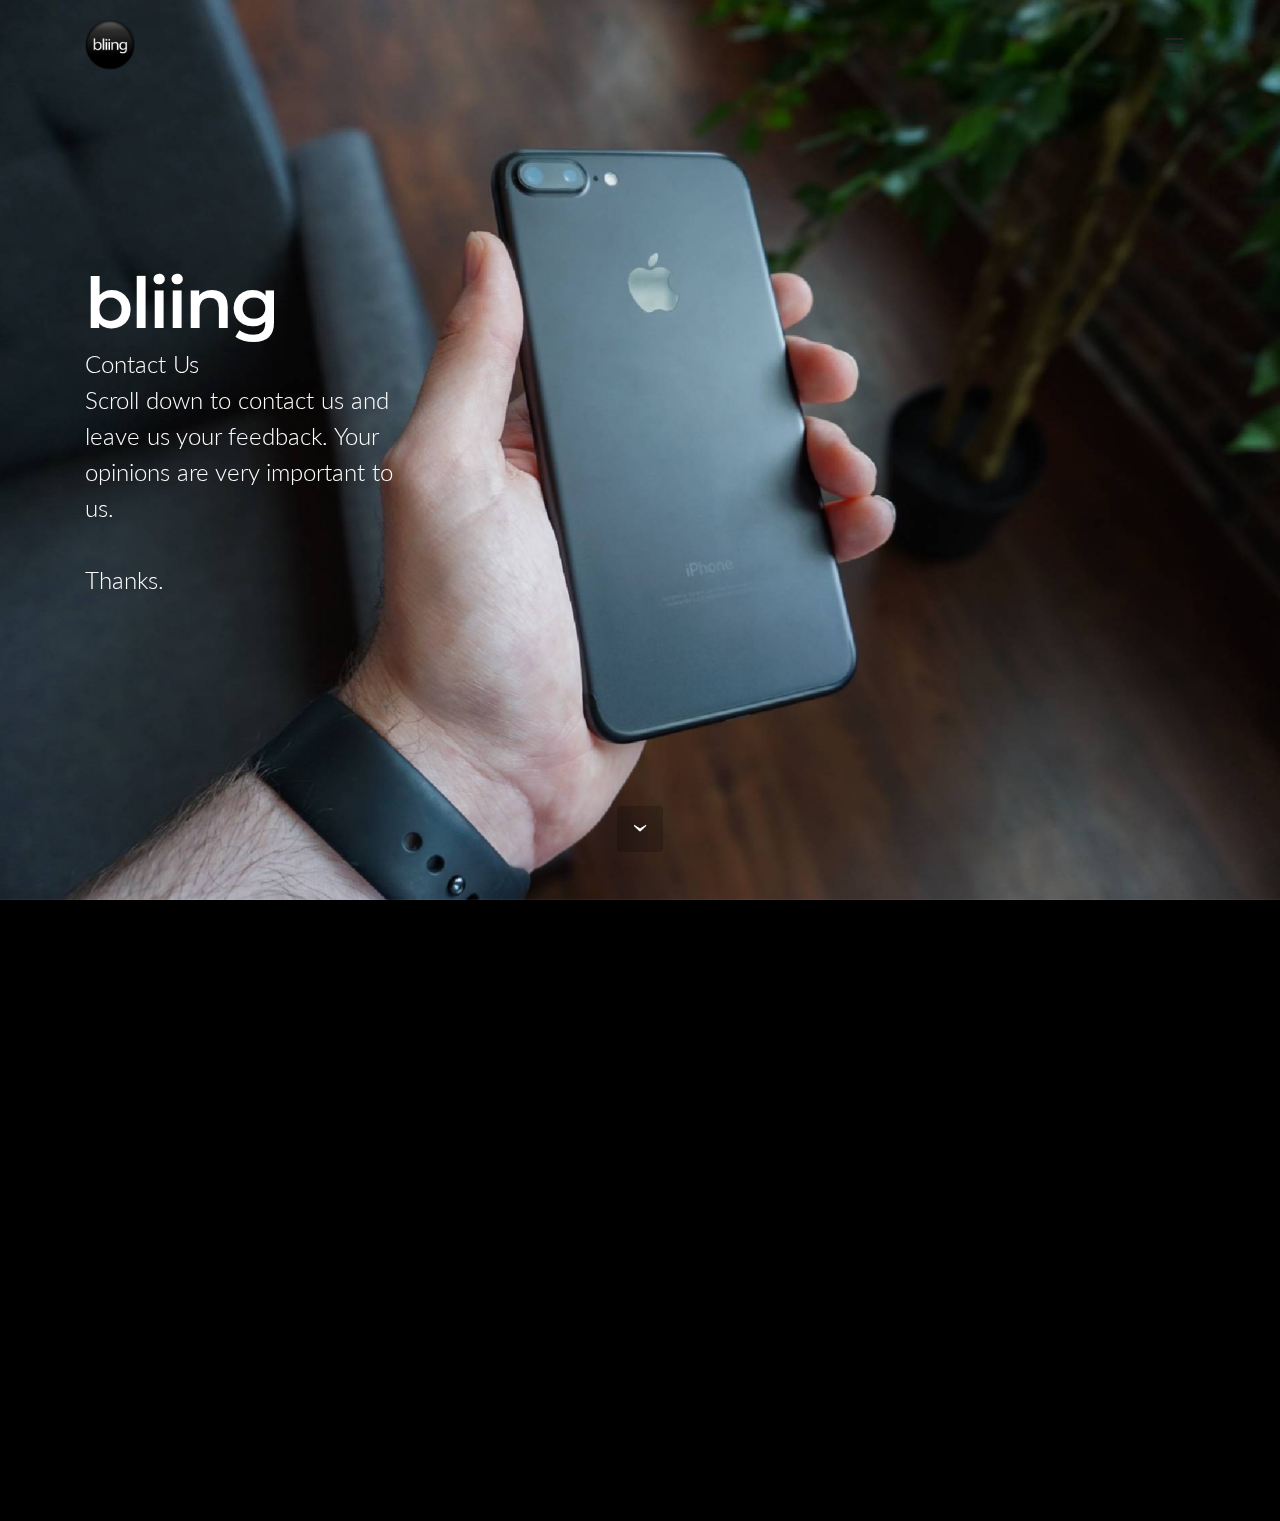
<file: contact.html>
<!DOCTYPE html>
<html>
<head>
  <!-- Site made with Mobirise Website Builder v3.12.1, https://mobirise.com -->
  <meta charset="UTF-8">
  <meta http-equiv="X-UA-Compatible" content="IE=edge">
  <meta name="generator" content="Mobirise v3.12.1, mobirise.com">
  <meta name="viewport" content="width=device-width, initial-scale=1">
  <link rel="shortcut icon" href="assets/images/mylogo-128x128-1.png" type="image/x-icon">
  <meta name="description" content="Website Contact Page">
  <title>Bliing | ContactUS</title>
  <link rel="stylesheet" href="https://fonts.googleapis.com/css?family=Lora:400,700,400italic,700italic&amp;subset=latin">
  <link rel="stylesheet" href="https://fonts.googleapis.com/css?family=Montserrat:400,700">
  <link rel="stylesheet" href="https://fonts.googleapis.com/css?family=Raleway:100,100i,200,200i,300,300i,400,400i,500,500i,600,600i,700,700i,800,800i,900,900i">
  <link rel="stylesheet" href="assets/bootstrap-material-design-font/css/material.css">
  <link rel="stylesheet" href="assets/web/assets/mobirise-icons/mobirise-icons.css">
  <link rel="stylesheet" href="assets/et-line-font-plugin/style.css">
  <link rel="stylesheet" href="assets/tether/tether.min.css">
  <link rel="stylesheet" href="assets/bootstrap/css/bootstrap.min.css">
  <link rel="stylesheet" href="assets/dropdown/css/style.css">
  <link rel="stylesheet" href="assets/animate.css/animate.min.css">
  <link rel="stylesheet" href="assets/theme/css/style.css">
  <link rel="stylesheet" href="assets/mobirise/css/mbr-additional.css" type="text/css">
  
  
  
</head>
<body>
<section id="menu-1d">

    <nav class="navbar navbar-dropdown navbar-fixed-top">
        <div class="container">

            <div class="mbr-table">
                <div class="mbr-table-cell">

                    <div class="navbar-brand">
                        <a href="https://mobirise.com" class="navbar-logo"><img src="assets/images/mylogo-128x128.png" alt="Mobirise"></a>
                        
                    </div>

                </div>
                <div class="mbr-table-cell">

                    <button class="navbar-toggler pull-xs-right" type="button" data-toggle="collapse" data-target="#exCollapsingNavbar">
                        <div class="hamburger-icon"></div>
                    </button>

                    <ul class="nav-dropdown collapse pull-xs-right nav navbar-nav navbar-toggleable-xl" id="exCollapsingNavbar"><li class="nav-item"><a class="nav-link link" href="index.html" aria-expanded="false"><span class="mbri-touch mbr-iconfont mbr-iconfont-btn" style="font-size: 26px;"></span>Home</a></li><li class="nav-item"><a class="nav-link link" href="blog.html" aria-expanded="false"><span class="mbri-touch mbr-iconfont mbr-iconfont-btn" style="font-size: 26px;"></span>Blog</a></li></ul>
                    <button hidden="" class="navbar-toggler navbar-close" type="button" data-toggle="collapse" data-target="#exCollapsingNavbar">
                        <div class="close-icon"></div>
                    </button>

                </div>
            </div>

        </div>
    </nav>

</section>

<section class="engine"><a rel="external" href="https://mobirise.com">mobirise.com</a></section><section class="mbr-section mbr-section-hero mbr-section-full mbr-parallax-background mbr-section-with-arrow mbr-after-navbar" id="header5-1n" style="background-image: url(assets/images/mbr-3-2000x1333.jpg);">

    

    <div class="mbr-table-cell">

        <div class="container">
            <div class="row">
                <div class="mbr-section col-md-10">

                    <h1 class="mbr-section-title display-1">bliing</h1>
                    <p class="mbr-section-lead lead">Contact Us<br>Scroll down to contact us and <br>leave&nbsp;us your feedback. Your <br>opinions are&nbsp;very important to <br>us.<br><br>Thanks.&nbsp;</p>
                    
                </div>
            </div>
        </div>
    </div>

    <div class="mbr-arrow mbr-arrow-floating" aria-hidden="true"><a href="#contacts3-19"><i class="mbr-arrow-icon"></i></a></div>

</section>

<section class="mbr-footer mbr-section mbr-section-md-padding" id="contacts3-19" style="background-color: rgb(0, 0, 0); padding-top: 120px; padding-bottom: 90px;">


    <div class="row">
    
            <div class="mbr-company col-xs-12 col-md-6 col-lg-3">

                <div class="mbr-company card">
                    <div><img src="assets/images/ipad-600x398.jpg" class="card-img-top"></div>
                    <div class="card-block">
                        <p class="card-text">Bliing was designed with a <br>mobile-first approach, because we assume most people view our site on a phone or tablet. Please feel free to contact us.&nbsp;</p>
                    </div>
                    <ul class="list-group list-group-flush">
                        <li class="list-group-item">
                            <span class="list-group-icon"><span class="mbri-mobile mbr-iconfont-company-contacts3" style="font-size: 48px; color: rgb(255, 255, 255);"></span></span>
                            <span class="list-group-text">Works Great on Mobile&nbsp;</span>
                        </li>
                        <li class="list-group-item">
                            <span class="list-group-icon"><span class="mbri-globe mbr-iconfont-company-contacts3" style="font-size: 48px; color: rgb(255, 255, 255);"></span></span>
                            <span class="list-group-text">Red Wing MN USA</span>
                        </li>
                        <li class="list-group-item active">
                            <span class="list-group-icon"><span class="etl-icon icon-envelope mbr-iconfont-company-contacts3" style="font-size: 48px; color: rgb(255, 255, 255);"></span></span>
                            <span class="list-group-text"><p><a href="mailto:hello.bliingportal@zoho.com" target="_blank" class="text-success">hello.bliingportal@zoho.com</a><a href="mailto:hello.bliingportal@zoho.com" target="_blank" class="text-danger"></a></p></span>
                        </li>
                    </ul>
                </div>

            </div>
            <div class="mbr-footer-content col-xs-12 col-md-6 col-lg-3">
                <h4></h4>
                <ul></ul>
            </div>
            <div class="mbr-footer-content col-xs-12 col-md-6 col-lg-3">
                <p></p>
            </div>
            <div class="col-xs-12 col-md-6 col-lg-3" data-form-type="formoid">

                <div data-form-alert="true">
                    <div hidden="" data-form-alert-success="true">Thanks for filling out form!</div>
                </div>

                <form action="https://mobirise.com/" method="post" data-form-title="MESSAGE">

                    <input type="hidden" value="faz1pAR8BvZvhRoIA6vESlMYi7iRxpdvS9ag79YXJ+MPl3P+BoK+tIoZnmppBVa92coajif8odZ/8lI9NKOOkYzjAqpOF9ELkw6ITmnWHQwRvJjejuLsWGnWdLsB3ldp" data-form-email="true">

                    <div class="form-group">
                        <label class="form-control-label" for="contacts3-19-name">Name<span class="form-asterisk">*</span></label>
                        <input type="text" class="form-control input-sm input-inverse" name="name" required="" data-form-field="Name" id="contacts3-19-name">
                    </div>

                    <div class="form-group">
                        <label class="form-control-label" for="contacts3-19-email">Email<span class="form-asterisk">*</span></label>
                        <input type="email" class="form-control input-sm input-inverse" name="email" required="" data-form-field="Email" id="contacts3-19-email">
                    </div>

                    

                    <div class="form-group">
                        <label class="form-control-label" for="contacts3-19-message">Message</label>
                        <textarea class="form-control input-sm input-inverse" name="message" data-form-field="Message" rows="5" id="contacts3-19-message"></textarea>
                    </div>

                    <div><button type="submit" class="btn btn-sm btn-danger">Contact us</button></div>

                </form>

            </div>
        </div>
</section>


  <script src="assets/web/assets/jquery/jquery.min.js"></script>
  <script src="assets/tether/tether.min.js"></script>
  <script src="assets/bootstrap/js/bootstrap.min.js"></script>
  <script src="assets/smooth-scroll/smooth-scroll.js"></script>
  <script src="assets/dropdown/js/script.min.js"></script>
  <script src="assets/touch-swipe/jquery.touch-swipe.min.js"></script>
  <script src="assets/viewport-checker/jquery.viewportchecker.js"></script>
  <script src="assets/jarallax/jarallax.js"></script>
  <script src="assets/theme/js/script.js"></script>
  <script src="assets/formoid/formoid.min.js"></script>
  
  
  <input name="animation" type="hidden">
   <div id="scrollToTop" class="scrollToTop mbr-arrow-up"><a style="text-align: center;"><i class="mbr-arrow-up-icon"></i></a></div>
  </body>
</html>
</file>
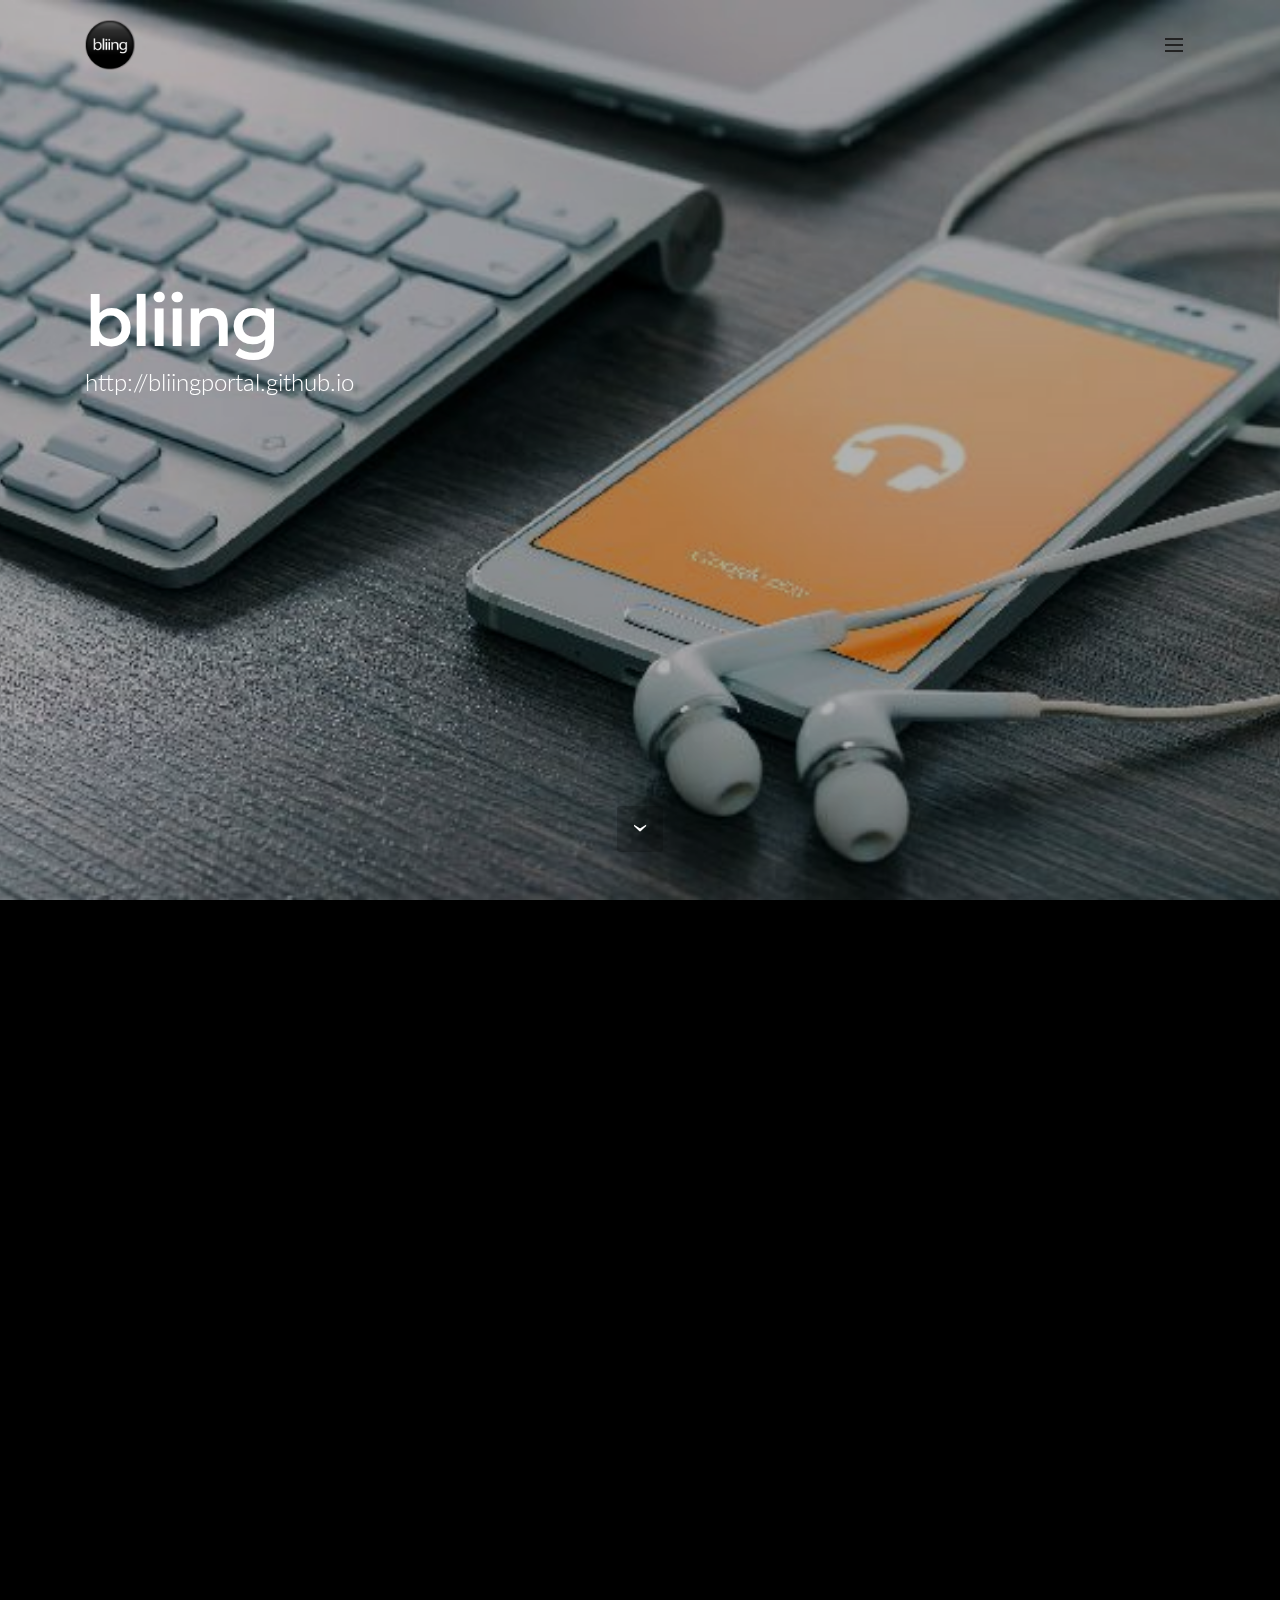
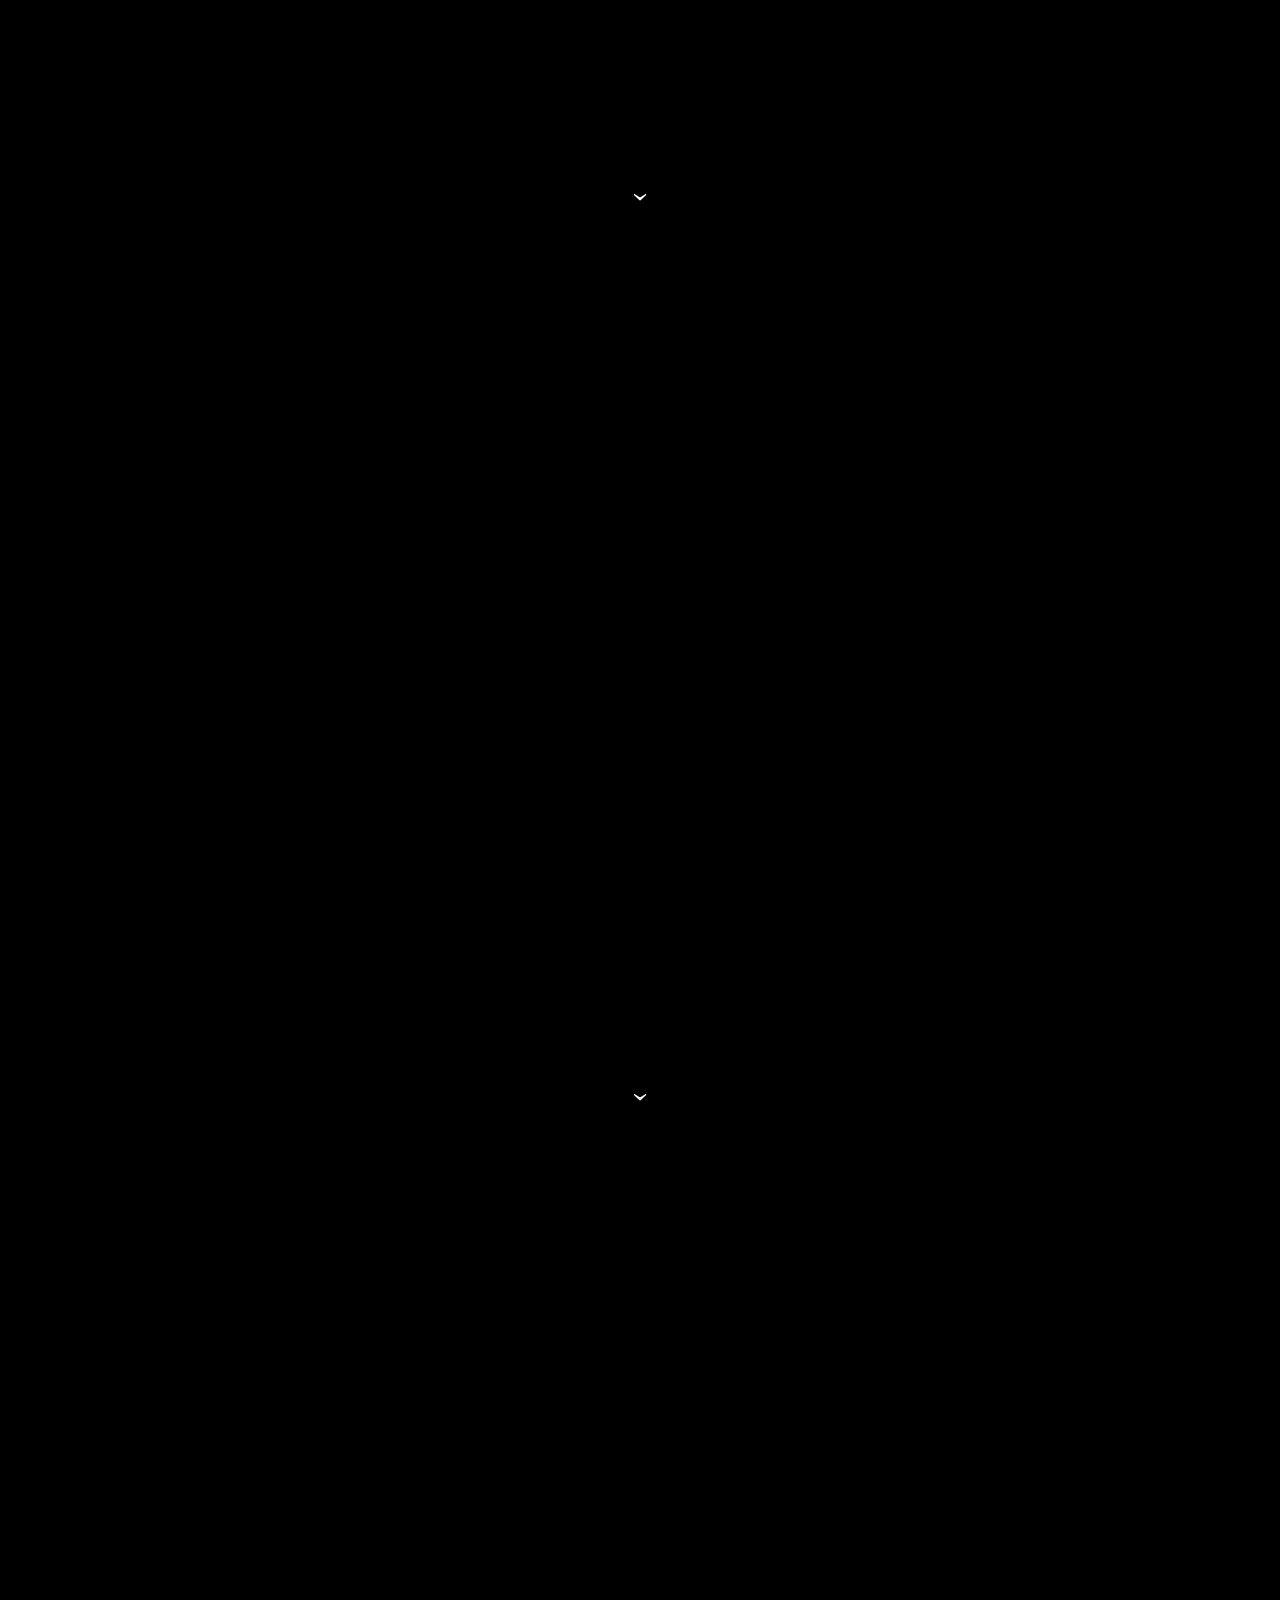
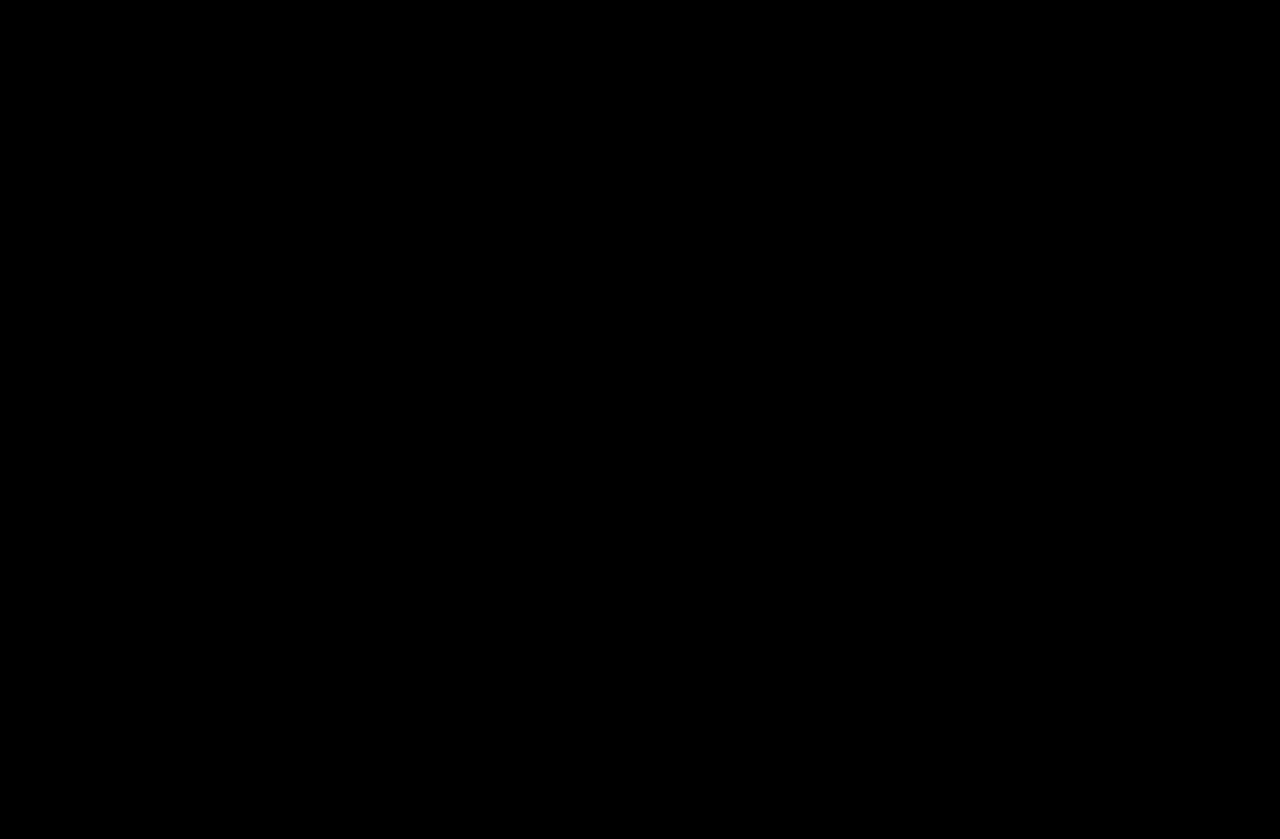
<file: ContactUS.html>
<!DOCTYPE html>
<html>
<head>
  <!-- Site made with Mobirise Website Builder v3.12.1, https://mobirise.com -->
  <meta charset="UTF-8">
  <meta http-equiv="X-UA-Compatible" content="IE=edge">
  <meta name="generator" content="Mobirise v3.12.1, mobirise.com">
  <meta name="viewport" content="width=device-width, initial-scale=1">
  <link rel="shortcut icon" href="assets/images/mylogo-128x128-1.png" type="image/x-icon">
  <meta name="description" content="ContactUS">
  <title>ContactUS</title>
  <link rel="stylesheet" href="https://fonts.googleapis.com/css?family=Lora:400,700,400italic,700italic&amp;subset=latin">
  <link rel="stylesheet" href="https://fonts.googleapis.com/css?family=Montserrat:400,700">
  <link rel="stylesheet" href="https://fonts.googleapis.com/css?family=Raleway:100,100i,200,200i,300,300i,400,400i,500,500i,600,600i,700,700i,800,800i,900,900i">
  <link rel="stylesheet" href="assets/bootstrap-material-design-font/css/material.css">
  <link rel="stylesheet" href="assets/web/assets/mobirise-icons/mobirise-icons.css">
  <link rel="stylesheet" href="assets/et-line-font-plugin/style.css">
  <link rel="stylesheet" href="assets/tether/tether.min.css">
  <link rel="stylesheet" href="assets/bootstrap/css/bootstrap.min.css">
  <link rel="stylesheet" href="assets/dropdown/css/style.css">
  <link rel="stylesheet" href="assets/animate.css/animate.min.css">
  <link rel="stylesheet" href="assets/theme/css/style.css">
  <link rel="stylesheet" href="assets/mobirise/css/mbr-additional.css" type="text/css">
  
  
  
</head>
<body>
<section id="menu-2d">

    <nav class="navbar navbar-dropdown navbar-fixed-top">
        <div class="container">

            <div class="mbr-table">
                <div class="mbr-table-cell">

                    <div class="navbar-brand">
                        <a href="https://mobirise.com" class="navbar-logo"><img src="assets/images/mylogo-128x128.png" alt="Mobirise"></a>
                        
                    </div>

                </div>
                <div class="mbr-table-cell">

                    <button class="navbar-toggler pull-xs-right" type="button" data-toggle="collapse" data-target="#exCollapsingNavbar">
                        <div class="hamburger-icon"></div>
                    </button>

                    <ul class="nav-dropdown collapse pull-xs-right nav navbar-nav navbar-toggleable-xl" id="exCollapsingNavbar"><li class="nav-item"><a class="nav-link link" href="index.html" aria-expanded="false"><span class="mbri-home mbr-iconfont mbr-iconfont-btn" style="font-size: 26px;"></span>Home</a></li><li class="nav-item"><a class="nav-link link" href="blog.html" aria-expanded="false"><span class="mbri-help mbr-iconfont mbr-iconfont-btn" style="font-size: 26px;"></span>Blog</a></li><li class="nav-item"><a class="nav-link link" href="gallery.html" aria-expanded="false"><span class="mbri-camera mbr-iconfont mbr-iconfont-btn" style="font-size: 26px;"></span>Photo Gallery</a></li><li class="nav-item"><a class="nav-link link" href="video.html" aria-expanded="false"><span class="mbri-play mbr-iconfont mbr-iconfont-btn" style="font-size: 26px;"></span>Video Vault</a></li><li class="nav-item"><a class="nav-link link" href="Links..html" aria-expanded="false"><span class="mbri-setting mbr-iconfont mbr-iconfont-btn" style="font-size: 26px;"></span>Links</a></li><li class="nav-item"><a class="nav-link link" href="ContactUS.html" aria-expanded="false"><span class="mbri-letter mbr-iconfont mbr-iconfont-btn" style="font-size: 26px;"></span>Contact Us</a></li></ul>
                    <button hidden="" class="navbar-toggler navbar-close" type="button" data-toggle="collapse" data-target="#exCollapsingNavbar">
                        <div class="close-icon"></div>
                    </button>

                </div>
            </div>

        </div>
    </nav>

</section>

<section class="engine"><a rel="external" href="https://mobirise.com">mobirise.com</a></section><section class="mbr-section mbr-section-hero mbr-section-full mbr-parallax-background mbr-section-with-arrow mbr-after-navbar" id="header5-2e" style="background-image: url(assets/images/ipad-600x398.jpg);">

    <div class="mbr-overlay" style="opacity: 0.3; background-color: rgb(0, 0, 0);"></div>

    <div class="mbr-table-cell">

        <div class="container">
            <div class="row">
                <div class="mbr-section col-md-10">

                    <h1 class="mbr-section-title display-1">bliing<br></h1>
                    <p class="mbr-section-lead lead"><span style="font-size: 1.5rem; line-height: 1.5;">http://bliingportal.github.io</span><br><span style="font-size: 1.5rem; line-height: 1.5;"><br></span><br><br><span style="font-size: 1.5rem; line-height: 1.5;"><br></span><br></p>
                    
                </div>
            </div>
        </div>
    </div>

    <div class="mbr-arrow mbr-arrow-floating" aria-hidden="true"><a href="#header5-2f"><i class="mbr-arrow-icon"></i></a></div>

</section>

<section class="mbr-section mbr-section-hero mbr-section-full mbr-section-with-arrow" id="header5-2f" style="background-color: rgb(0, 0, 0);">

    

    <div class="mbr-table-cell">

        <div class="container">
            <div class="row">
                <div class="mbr-section col-md-10">

                    <h1 class="mbr-section-title display-1">SOLID COLOR INTRO</h1>
                    <p class="mbr-section-lead lead">Lorem Ipsum is simply dummy text of the printing and typesetting industry. Lorem Ipsum has been the industry's standard dummy text ever since the 1500s, when an unknown printer took a galley of type and scrambled it to make a type specimen book. It has survived not only five centuries, but also the leap into electronic typesetting, remaining essentially unchanged. It was popularised in the 1960s with the release of Letraset sheets containing Lorem Ipsum passages, and more recently with desktop publishing software like Aldus PageMaker including versions of Lorem Ipsum.<br><br>Lorem Ipsum is simply dummy text of the printing and typesetting industry. Lorem Ipsum has been the industry's standard dummy text ever since the 1500s, when an unknown printer took a galley of type and scrambled it to make a type specimen book. It has survived not only five centuries, but also the leap into electronic typesetting, remaining essentially unchanged. It was popularised in the 1960s with the release of Letraset sheets containing Lorem Ipsum passages, and more recently with desktop publishing software like Aldus PageMaker including versions of Lorem Ipsum.<br><br><br></p>
                    
                </div>
            </div>
        </div>
    </div>

    <div class="mbr-arrow mbr-arrow-floating" aria-hidden="true"><a href="#header5-2g"><i class="mbr-arrow-icon"></i></a></div>

</section>

<section class="mbr-section mbr-section-hero mbr-section-full mbr-section-with-arrow" id="header5-2g" style="background-color: rgb(0, 0, 0);">

    

    <div class="mbr-table-cell">

        <div class="container">
            <div class="row">
                <div class="mbr-section col-md-10">

                    <h1 class="mbr-section-title display-1"></h1>
                    <p class="mbr-section-lead lead">In this edition:<br><br></p>
                    
                </div>
            </div>
        </div>
    </div>

    <div class="mbr-arrow mbr-arrow-floating" aria-hidden="true"><a href="#features3-2h"><i class="mbr-arrow-icon"></i></a></div>

</section>

<section class="mbr-cards mbr-section mbr-section-nopadding" id="features3-2h" style="background-color: rgb(0, 0, 0);">

    

    <div class="mbr-cards-row row">
        <div class="mbr-cards-col col-xs-12 col-lg-4" style="padding-top: 80px; padding-bottom: 80px;">
            <div class="container">
              <div class="card cart-block">
                  <div class="card-img"><img src="assets/images/ipad-600x398.jpg" class="card-img-top"></div>
                  <div class="card-block">
                    <h4 class="card-title">Mobile Grid System</h4>
                    <h5 class="card-subtitle">Twitter Bootstrap Version 4</h5>
                    <p class="card-text">"Mobile now represents 65% of digital media time.. "-According to Greg Sterling, VP of Strategy and Insights for the Local Search Association.</p>
                    
                    </div>
                </div>
            </div>
        </div>
        <div class="mbr-cards-col col-xs-12 col-lg-4" style="padding-top: 80px; padding-bottom: 80px;">
            <div class="container">
                <div class="card cart-block">
                    <div class="card-img"><img src="assets/images/code-600x400.jpg" class="card-img-top"></div>
                    <div class="card-block">
                        <h4 class="card-title">Mobile-First Strategy</h4>
                        <h5 class="card-subtitle">Building Websites "Mobile-First"</h5>
                        <p class="card-text">One of biggest ways to attract more followers is to have a mobile-first approach to your layout. Gone are the days that we were strapped to our PC. Now we have to see most people viewing this on either a smartphone or tablet</p>
                        
                    </div>
                </div>
            </div>
        </div>
        <div class="mbr-cards-col col-xs-12 col-lg-4" style="padding-top: 80px; padding-bottom: 80px;">
            <div class="container">
                <div class="card cart-block">
                    <div class="card-img"><img src="assets/images/wordtype-600x399.jpg" class="card-img-top"></div>
                    <div class="card-block">
                        <h4 class="card-title">Web Fonts</h4>
                        <h5 class="card-subtitle">We use Google Fonts!</h5>
                        <p class="card-text">We have designed our site with the reader on a smartphone or tablet in mind. &nbsp;<br>Google has a huge library of fonts that make reading a blog easier.1</p>
                        
                    </div>
                </div>
            </div>
        </div>
        
        
        
    </div>
</section>

<section class="mbr-footer mbr-section mbr-section-md-padding" id="contacts3-2i" style="background-color: rgb(0, 0, 0); padding-top: 120px; padding-bottom: 90px;">


    <div class="row">
    
            <div class="mbr-company col-xs-12 col-md-6 col-lg-3">

                <div class="mbr-company card">
                    <div><img src="assets/images/mylogo-128x128-265x265.png" class="card-img-top"></div>
                    <div class="card-block">
                        <p class="card-text">Bliing was designed with a <br>mobile-first approach, because we assume most people view our site on a phone or tablet. Please feel free to contact us.&nbsp;</p>
                    </div>
                    <ul class="list-group list-group-flush">
                        <li class="list-group-item">
                            <span class="list-group-icon"><span class="mbri-mobile mbr-iconfont-company-contacts3" style="font-size: 48px; color: rgb(255, 255, 255);"></span></span>
                            <span class="list-group-text">Works Great on Mobile&nbsp;</span>
                        </li>
                        <li class="list-group-item">
                            <span class="list-group-icon"><span class="mbri-globe mbr-iconfont-company-contacts3" style="font-size: 48px; color: rgb(255, 255, 255);"></span></span>
                            <span class="list-group-text">Red Wing MN USA</span>
                        </li>
                        <li class="list-group-item active">
                            <span class="list-group-icon"><span class="etl-icon icon-envelope mbr-iconfont-company-contacts3" style="font-size: 48px; color: rgb(255, 255, 255);"></span></span>
                            <span class="list-group-text"><p><a href="mailto:hello.bliingportal@zoho.com" target="_blank" class="text-success">hello.bliingportal@zoho.com</a><a href="mailto:hello.bliingportal@zoho.com" target="_blank" class="text-danger"></a></p></span>
                        </li>
                    </ul>
                </div>

            </div>
            <div class="mbr-footer-content col-xs-12 col-md-6 col-lg-3">
                <h4></h4>
                <ul></ul>
            </div>
            <div class="mbr-footer-content col-xs-12 col-md-6 col-lg-3">
                <p></p>
            </div>
            <div class="col-xs-12 col-md-6 col-lg-3" data-form-type="formoid">

                <div data-form-alert="true">
                    <div hidden="" data-form-alert-success="true">Thanks for filling out form!</div>
                </div>

                <form action="https://mobirise.com/" method="post" data-form-title="MESSAGE">

                    <input type="hidden" value="WKphRsfclYE2I18qxmQJB12yWfqDmGD20cS0rBu+zFYRuKlKGQCz2ULKLolyqBwdqfWnFWN/Of+u209URAL4IyaerHV/XO0ZnbdEuCqzgxYh4zGo8eGuTPPJSilpT+F7" data-form-email="true">

                    <div class="form-group">
                        <label class="form-control-label" for="contacts3-2i-name">Name<span class="form-asterisk">*</span></label>
                        <input type="text" class="form-control input-sm input-inverse" name="name" required="" data-form-field="Name" id="contacts3-2i-name">
                    </div>

                    <div class="form-group">
                        <label class="form-control-label" for="contacts3-2i-email">Email<span class="form-asterisk">*</span></label>
                        <input type="email" class="form-control input-sm input-inverse" name="email" required="" data-form-field="Email" id="contacts3-2i-email">
                    </div>

                    

                    <div class="form-group">
                        <label class="form-control-label" for="contacts3-2i-message">Message</label>
                        <textarea class="form-control input-sm input-inverse" name="message" data-form-field="Message" rows="5" id="contacts3-2i-message"></textarea>
                    </div>

                    <div><button type="submit" class="btn btn-sm btn-danger">Contact us</button></div>

                </form>

            </div>
        </div>
</section>


  <script src="assets/web/assets/jquery/jquery.min.js"></script>
  <script src="assets/tether/tether.min.js"></script>
  <script src="assets/bootstrap/js/bootstrap.min.js"></script>
  <script src="assets/smooth-scroll/smooth-scroll.js"></script>
  <script src="assets/dropdown/js/script.min.js"></script>
  <script src="assets/touch-swipe/jquery.touch-swipe.min.js"></script>
  <script src="assets/viewport-checker/jquery.viewportchecker.js"></script>
  <script src="assets/jarallax/jarallax.js"></script>
  <script src="assets/theme/js/script.js"></script>
  <script src="assets/formoid/formoid.min.js"></script>
  
  
  <input name="animation" type="hidden">
   <div id="scrollToTop" class="scrollToTop mbr-arrow-up"><a style="text-align: center;"><i class="mbr-arrow-up-icon"></i></a></div>
  </body>
</html>
</file>
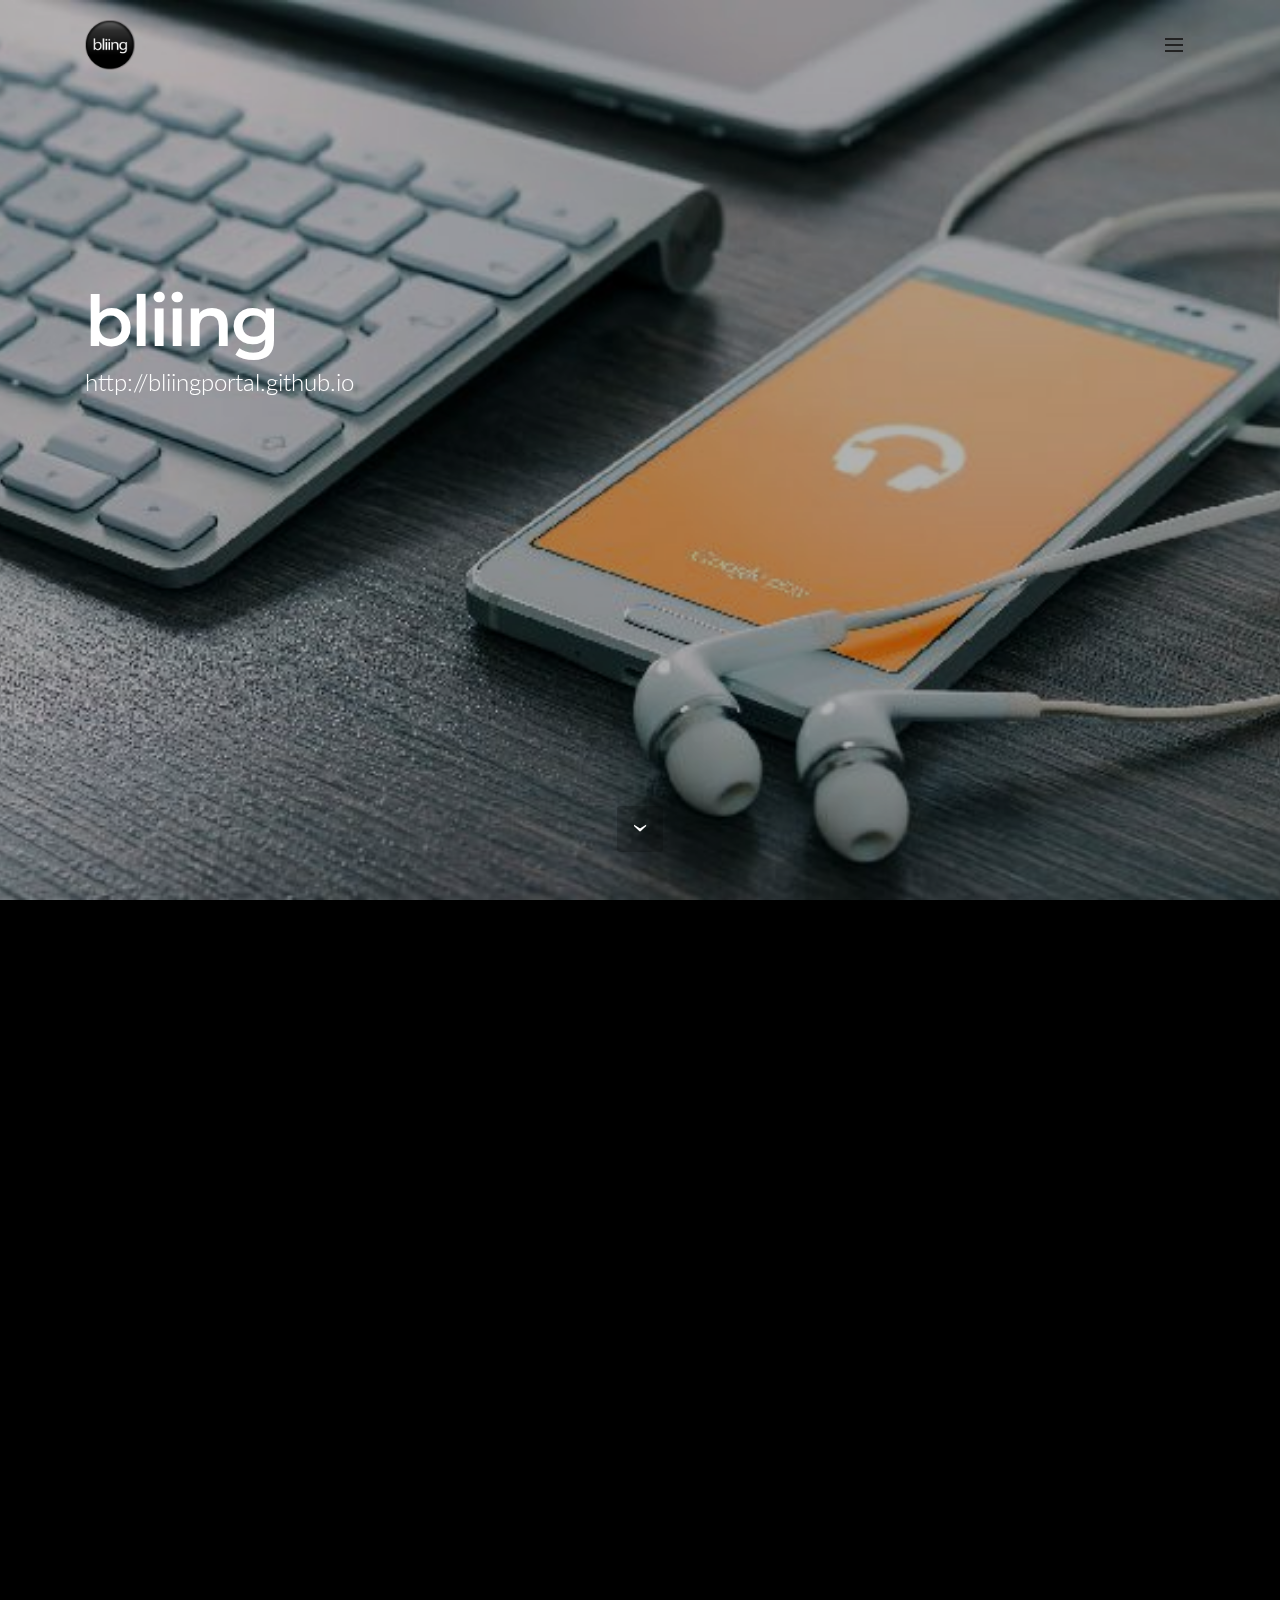
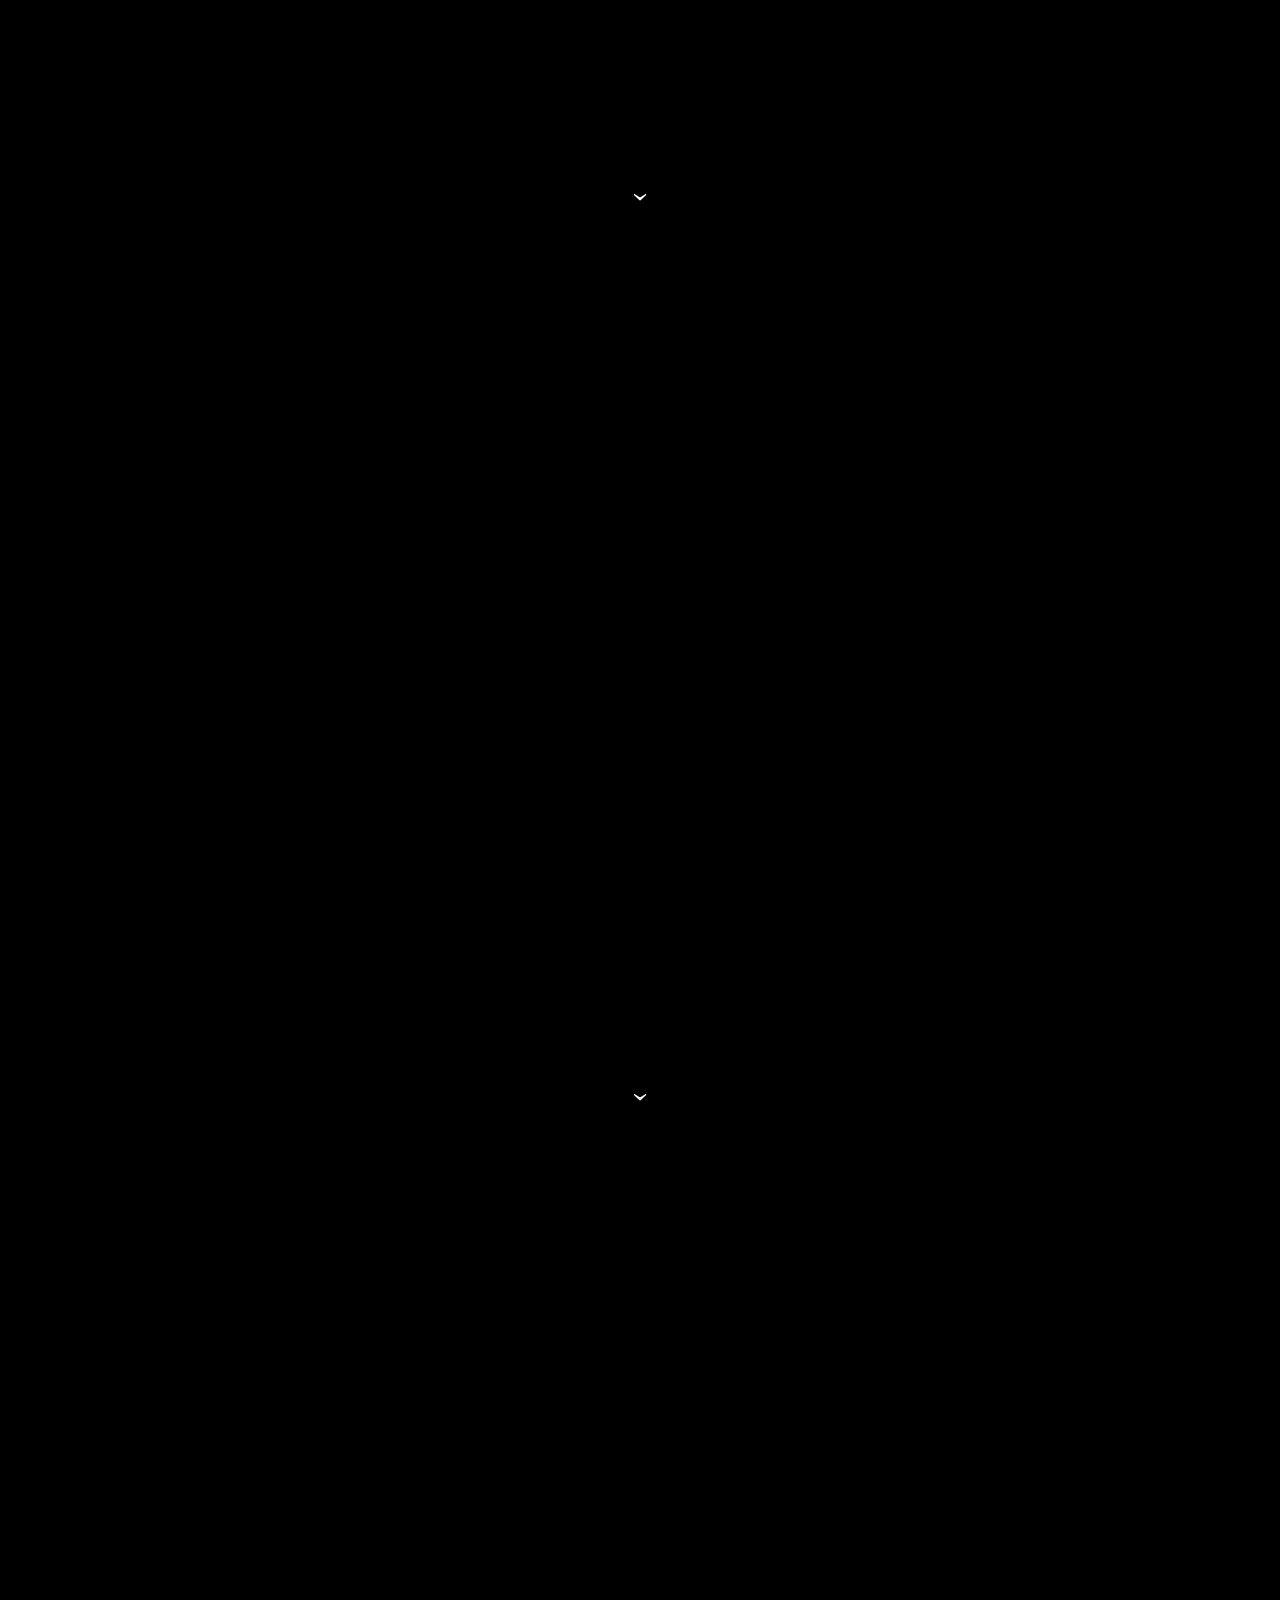
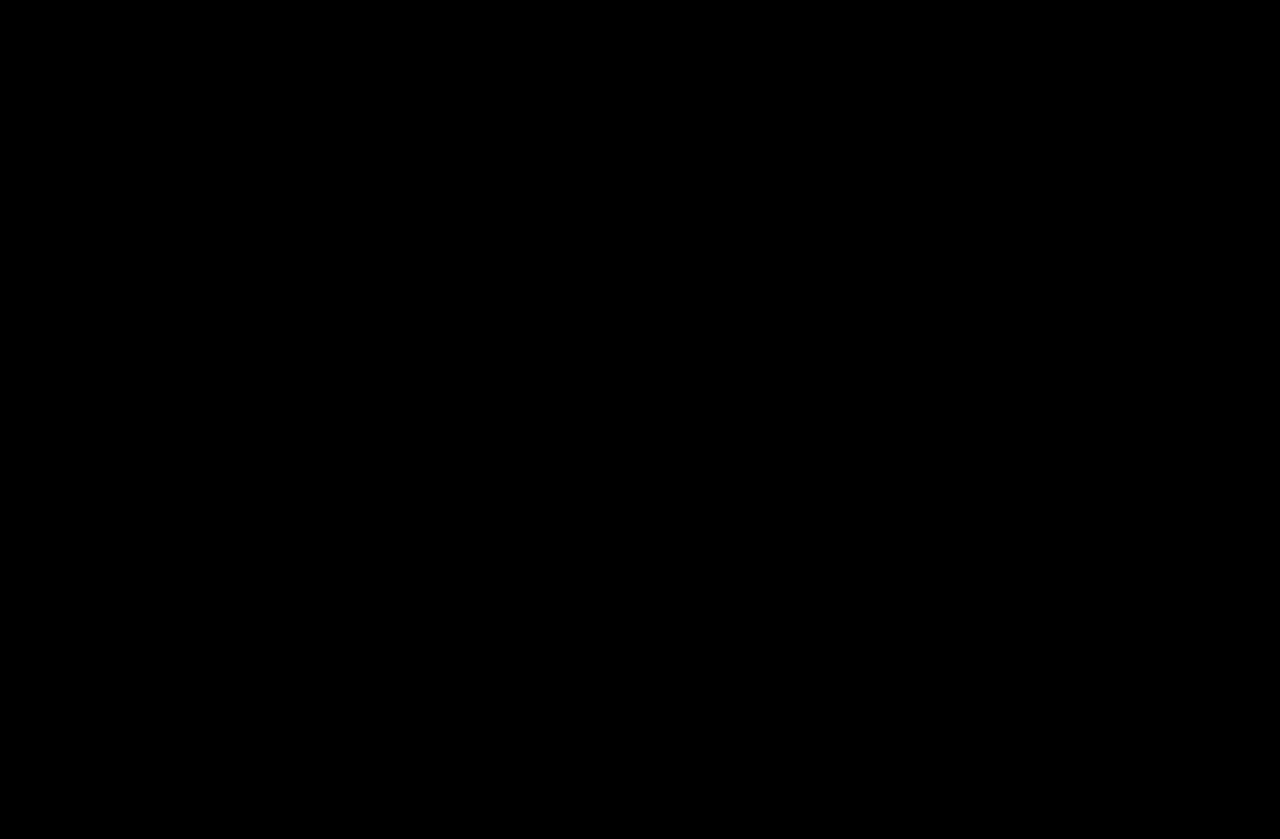
<file: gallery.html>
<!DOCTYPE html>
<html>
<head>
  <!-- Site made with Mobirise Website Builder v3.12.1, https://mobirise.com -->
  <meta charset="UTF-8">
  <meta http-equiv="X-UA-Compatible" content="IE=edge">
  <meta name="generator" content="Mobirise v3.12.1, mobirise.com">
  <meta name="viewport" content="width=device-width, initial-scale=1">
  <link rel="shortcut icon" href="assets/images/mylogo-128x128-1.png" type="image/x-icon">
  <meta name="description" content="Photo Gallery">
  <title>Gallery</title>
  <link rel="stylesheet" href="https://fonts.googleapis.com/css?family=Lora:400,700,400italic,700italic&amp;subset=latin">
  <link rel="stylesheet" href="https://fonts.googleapis.com/css?family=Montserrat:400,700">
  <link rel="stylesheet" href="https://fonts.googleapis.com/css?family=Raleway:100,100i,200,200i,300,300i,400,400i,500,500i,600,600i,700,700i,800,800i,900,900i">
  <link rel="stylesheet" href="assets/bootstrap-material-design-font/css/material.css">
  <link rel="stylesheet" href="assets/web/assets/mobirise-icons/mobirise-icons.css">
  <link rel="stylesheet" href="assets/et-line-font-plugin/style.css">
  <link rel="stylesheet" href="assets/tether/tether.min.css">
  <link rel="stylesheet" href="assets/bootstrap/css/bootstrap.min.css">
  <link rel="stylesheet" href="assets/dropdown/css/style.css">
  <link rel="stylesheet" href="assets/animate.css/animate.min.css">
  <link rel="stylesheet" href="assets/theme/css/style.css">
  <link rel="stylesheet" href="assets/mobirise/css/mbr-additional.css" type="text/css">
  
  
  
</head>
<body>
<section id="menu-1v">

    <nav class="navbar navbar-dropdown navbar-fixed-top">
        <div class="container">

            <div class="mbr-table">
                <div class="mbr-table-cell">

                    <div class="navbar-brand">
                        <a href="https://mobirise.com" class="navbar-logo"><img src="assets/images/mylogo-128x128.png" alt="Mobirise"></a>
                        
                    </div>

                </div>
                <div class="mbr-table-cell">

                    <button class="navbar-toggler pull-xs-right" type="button" data-toggle="collapse" data-target="#exCollapsingNavbar">
                        <div class="hamburger-icon"></div>
                    </button>

                    <ul class="nav-dropdown collapse pull-xs-right nav navbar-nav navbar-toggleable-xl" id="exCollapsingNavbar"><li class="nav-item"><a class="nav-link link" href="index.html" aria-expanded="false"><span class="mbri-home mbr-iconfont mbr-iconfont-btn" style="font-size: 26px;"></span>Home</a></li><li class="nav-item"><a class="nav-link link" href="blog.html" aria-expanded="false"><span class="mbri-help mbr-iconfont mbr-iconfont-btn" style="font-size: 26px;"></span>Blog</a></li><li class="nav-item"><a class="nav-link link" href="gallery.html" aria-expanded="false"><span class="mbri-camera mbr-iconfont mbr-iconfont-btn" style="font-size: 26px;"></span>Photo Gallery</a></li><li class="nav-item"><a class="nav-link link" href="video.html" aria-expanded="false"><span class="mbri-play mbr-iconfont mbr-iconfont-btn" style="font-size: 26px;"></span>Video Vault</a></li><li class="nav-item"><a class="nav-link link" href="Links..html" aria-expanded="false"><span class="mbri-setting mbr-iconfont mbr-iconfont-btn" style="font-size: 26px;"></span>Links</a></li><li class="nav-item"><a class="nav-link link" href="ContactUS.html" aria-expanded="false"><span class="mbri-letter mbr-iconfont mbr-iconfont-btn" style="font-size: 26px;"></span>Contact Us</a></li></ul>
                    <button hidden="" class="navbar-toggler navbar-close" type="button" data-toggle="collapse" data-target="#exCollapsingNavbar">
                        <div class="close-icon"></div>
                    </button>

                </div>
            </div>

        </div>
    </nav>

</section>

<section class="engine"><a rel="external" href="https://mobirise.com">mobirise.com</a></section><section class="mbr-section mbr-section-hero mbr-section-full mbr-parallax-background mbr-section-with-arrow mbr-after-navbar" id="header5-1w" style="background-image: url(assets/images/ipad-600x398.jpg);">

    <div class="mbr-overlay" style="opacity: 0.3; background-color: rgb(0, 0, 0);"></div>

    <div class="mbr-table-cell">

        <div class="container">
            <div class="row">
                <div class="mbr-section col-md-10">

                    <h1 class="mbr-section-title display-1">bliing<br></h1>
                    <p class="mbr-section-lead lead"><span style="font-size: 1.5rem; line-height: 1.5;">http://bliingportal.github.io</span><br><span style="font-size: 1.5rem; line-height: 1.5;"><br></span><br><br><span style="font-size: 1.5rem; line-height: 1.5;"><br></span><br></p>
                    
                </div>
            </div>
        </div>
    </div>

    <div class="mbr-arrow mbr-arrow-floating" aria-hidden="true"><a href="#header5-1x"><i class="mbr-arrow-icon"></i></a></div>

</section>

<section class="mbr-section mbr-section-hero mbr-section-full mbr-section-with-arrow" id="header5-1x" style="background-color: rgb(0, 0, 0);">

    

    <div class="mbr-table-cell">

        <div class="container">
            <div class="row">
                <div class="mbr-section col-md-10">

                    <h1 class="mbr-section-title display-1">SOLID COLOR INTRO</h1>
                    <p class="mbr-section-lead lead">Lorem Ipsum is simply dummy text of the printing and typesetting industry. Lorem Ipsum has been the industry's standard dummy text ever since the 1500s, when an unknown printer took a galley of type and scrambled it to make a type specimen book. It has survived not only five centuries, but also the leap into electronic typesetting, remaining essentially unchanged. It was popularised in the 1960s with the release of Letraset sheets containing Lorem Ipsum passages, and more recently with desktop publishing software like Aldus PageMaker including versions of Lorem Ipsum.<br><br>Lorem Ipsum is simply dummy text of the printing and typesetting industry. Lorem Ipsum has been the industry's standard dummy text ever since the 1500s, when an unknown printer took a galley of type and scrambled it to make a type specimen book. It has survived not only five centuries, but also the leap into electronic typesetting, remaining essentially unchanged. It was popularised in the 1960s with the release of Letraset sheets containing Lorem Ipsum passages, and more recently with desktop publishing software like Aldus PageMaker including versions of Lorem Ipsum.<br><br><br></p>
                    
                </div>
            </div>
        </div>
    </div>

    <div class="mbr-arrow mbr-arrow-floating" aria-hidden="true"><a href="#header5-1y"><i class="mbr-arrow-icon"></i></a></div>

</section>

<section class="mbr-section mbr-section-hero mbr-section-full mbr-section-with-arrow" id="header5-1y" style="background-color: rgb(0, 0, 0);">

    

    <div class="mbr-table-cell">

        <div class="container">
            <div class="row">
                <div class="mbr-section col-md-10">

                    <h1 class="mbr-section-title display-1"></h1>
                    <p class="mbr-section-lead lead">In this edition:<br><br></p>
                    
                </div>
            </div>
        </div>
    </div>

    <div class="mbr-arrow mbr-arrow-floating" aria-hidden="true"><a href="#features3-1z"><i class="mbr-arrow-icon"></i></a></div>

</section>

<section class="mbr-cards mbr-section mbr-section-nopadding" id="features3-1z" style="background-color: rgb(0, 0, 0);">

    

    <div class="mbr-cards-row row">
        <div class="mbr-cards-col col-xs-12 col-lg-4" style="padding-top: 80px; padding-bottom: 80px;">
            <div class="container">
              <div class="card cart-block">
                  <div class="card-img"><img src="assets/images/ipad-600x398.jpg" class="card-img-top"></div>
                  <div class="card-block">
                    <h4 class="card-title">Mobile Grid System</h4>
                    <h5 class="card-subtitle">Twitter Bootstrap Version 4</h5>
                    <p class="card-text">"Mobile now represents 65% of digital media time.. "-According to Greg Sterling, VP of Strategy and Insights for the Local Search Association.</p>
                    
                    </div>
                </div>
            </div>
        </div>
        <div class="mbr-cards-col col-xs-12 col-lg-4" style="padding-top: 80px; padding-bottom: 80px;">
            <div class="container">
                <div class="card cart-block">
                    <div class="card-img"><img src="assets/images/code-600x400.jpg" class="card-img-top"></div>
                    <div class="card-block">
                        <h4 class="card-title">Mobile-First Strategy</h4>
                        <h5 class="card-subtitle">Building Websites "Mobile-First"</h5>
                        <p class="card-text">One of biggest ways to attract more followers is to have a mobile-first approach to your layout. Gone are the days that we were strapped to our PC. Now we have to see most people viewing this on either a smartphone or tablet</p>
                        
                    </div>
                </div>
            </div>
        </div>
        <div class="mbr-cards-col col-xs-12 col-lg-4" style="padding-top: 80px; padding-bottom: 80px;">
            <div class="container">
                <div class="card cart-block">
                    <div class="card-img"><img src="assets/images/wordtype-600x399.jpg" class="card-img-top"></div>
                    <div class="card-block">
                        <h4 class="card-title">Web Fonts</h4>
                        <h5 class="card-subtitle">We use Google Fonts!</h5>
                        <p class="card-text">We have designed our site with the reader on a smartphone or tablet in mind. &nbsp;<br>Google has a huge library of fonts that make reading a blog easier.1</p>
                        
                    </div>
                </div>
            </div>
        </div>
        
        
        
    </div>
</section>

<section class="mbr-footer mbr-section mbr-section-md-padding" id="contacts3-20" style="background-color: rgb(0, 0, 0); padding-top: 120px; padding-bottom: 90px;">


    <div class="row">
    
            <div class="mbr-company col-xs-12 col-md-6 col-lg-3">

                <div class="mbr-company card">
                    <div><img src="assets/images/mylogo-128x128-265x265.png" class="card-img-top"></div>
                    <div class="card-block">
                        <p class="card-text">Bliing was designed with a <br>mobile-first approach, because we assume most people view our site on a phone or tablet. Please feel free to contact us.&nbsp;</p>
                    </div>
                    <ul class="list-group list-group-flush">
                        <li class="list-group-item">
                            <span class="list-group-icon"><span class="mbri-mobile mbr-iconfont-company-contacts3" style="font-size: 48px; color: rgb(255, 255, 255);"></span></span>
                            <span class="list-group-text">Works Great on Mobile&nbsp;</span>
                        </li>
                        <li class="list-group-item">
                            <span class="list-group-icon"><span class="mbri-globe mbr-iconfont-company-contacts3" style="font-size: 48px; color: rgb(255, 255, 255);"></span></span>
                            <span class="list-group-text">Red Wing MN USA</span>
                        </li>
                        <li class="list-group-item active">
                            <span class="list-group-icon"><span class="etl-icon icon-envelope mbr-iconfont-company-contacts3" style="font-size: 48px; color: rgb(255, 255, 255);"></span></span>
                            <span class="list-group-text"><p><a href="mailto:hello.bliingportal@zoho.com" target="_blank" class="text-success">hello.bliingportal@zoho.com</a><a href="mailto:hello.bliingportal@zoho.com" target="_blank" class="text-danger"></a></p></span>
                        </li>
                    </ul>
                </div>

            </div>
            <div class="mbr-footer-content col-xs-12 col-md-6 col-lg-3">
                <h4></h4>
                <ul></ul>
            </div>
            <div class="mbr-footer-content col-xs-12 col-md-6 col-lg-3">
                <p></p>
            </div>
            <div class="col-xs-12 col-md-6 col-lg-3" data-form-type="formoid">

                <div data-form-alert="true">
                    <div hidden="" data-form-alert-success="true">Thanks for filling out form!</div>
                </div>

                <form action="https://mobirise.com/" method="post" data-form-title="MESSAGE">

                    <input type="hidden" value="5nlvVq6hJwUQtlft2rhsNJiceNyJBiUPhweLm8sIvVZRv/bwdbq91J/F2TJIiejqrJow1l2oFCIqBGu8LacZHv1WzsJscor3wflqnyaV6PC8NAvqIB5l83KAqiMhSQk=" data-form-email="true">

                    <div class="form-group">
                        <label class="form-control-label" for="contacts3-20-name">Name<span class="form-asterisk">*</span></label>
                        <input type="text" class="form-control input-sm input-inverse" name="name" required="" data-form-field="Name" id="contacts3-20-name">
                    </div>

                    <div class="form-group">
                        <label class="form-control-label" for="contacts3-20-email">Email<span class="form-asterisk">*</span></label>
                        <input type="email" class="form-control input-sm input-inverse" name="email" required="" data-form-field="Email" id="contacts3-20-email">
                    </div>

                    

                    <div class="form-group">
                        <label class="form-control-label" for="contacts3-20-message">Message</label>
                        <textarea class="form-control input-sm input-inverse" name="message" data-form-field="Message" rows="5" id="contacts3-20-message"></textarea>
                    </div>

                    <div><button type="submit" class="btn btn-sm btn-danger">Contact us</button></div>

                </form>

            </div>
        </div>
</section>


  <script src="assets/web/assets/jquery/jquery.min.js"></script>
  <script src="assets/tether/tether.min.js"></script>
  <script src="assets/bootstrap/js/bootstrap.min.js"></script>
  <script src="assets/smooth-scroll/smooth-scroll.js"></script>
  <script src="assets/dropdown/js/script.min.js"></script>
  <script src="assets/touch-swipe/jquery.touch-swipe.min.js"></script>
  <script src="assets/viewport-checker/jquery.viewportchecker.js"></script>
  <script src="assets/jarallax/jarallax.js"></script>
  <script src="assets/theme/js/script.js"></script>
  <script src="assets/formoid/formoid.min.js"></script>
  
  
  <input name="animation" type="hidden">
   <div id="scrollToTop" class="scrollToTop mbr-arrow-up"><a style="text-align: center;"><i class="mbr-arrow-up-icon"></i></a></div>
  </body>
</html>
</file>
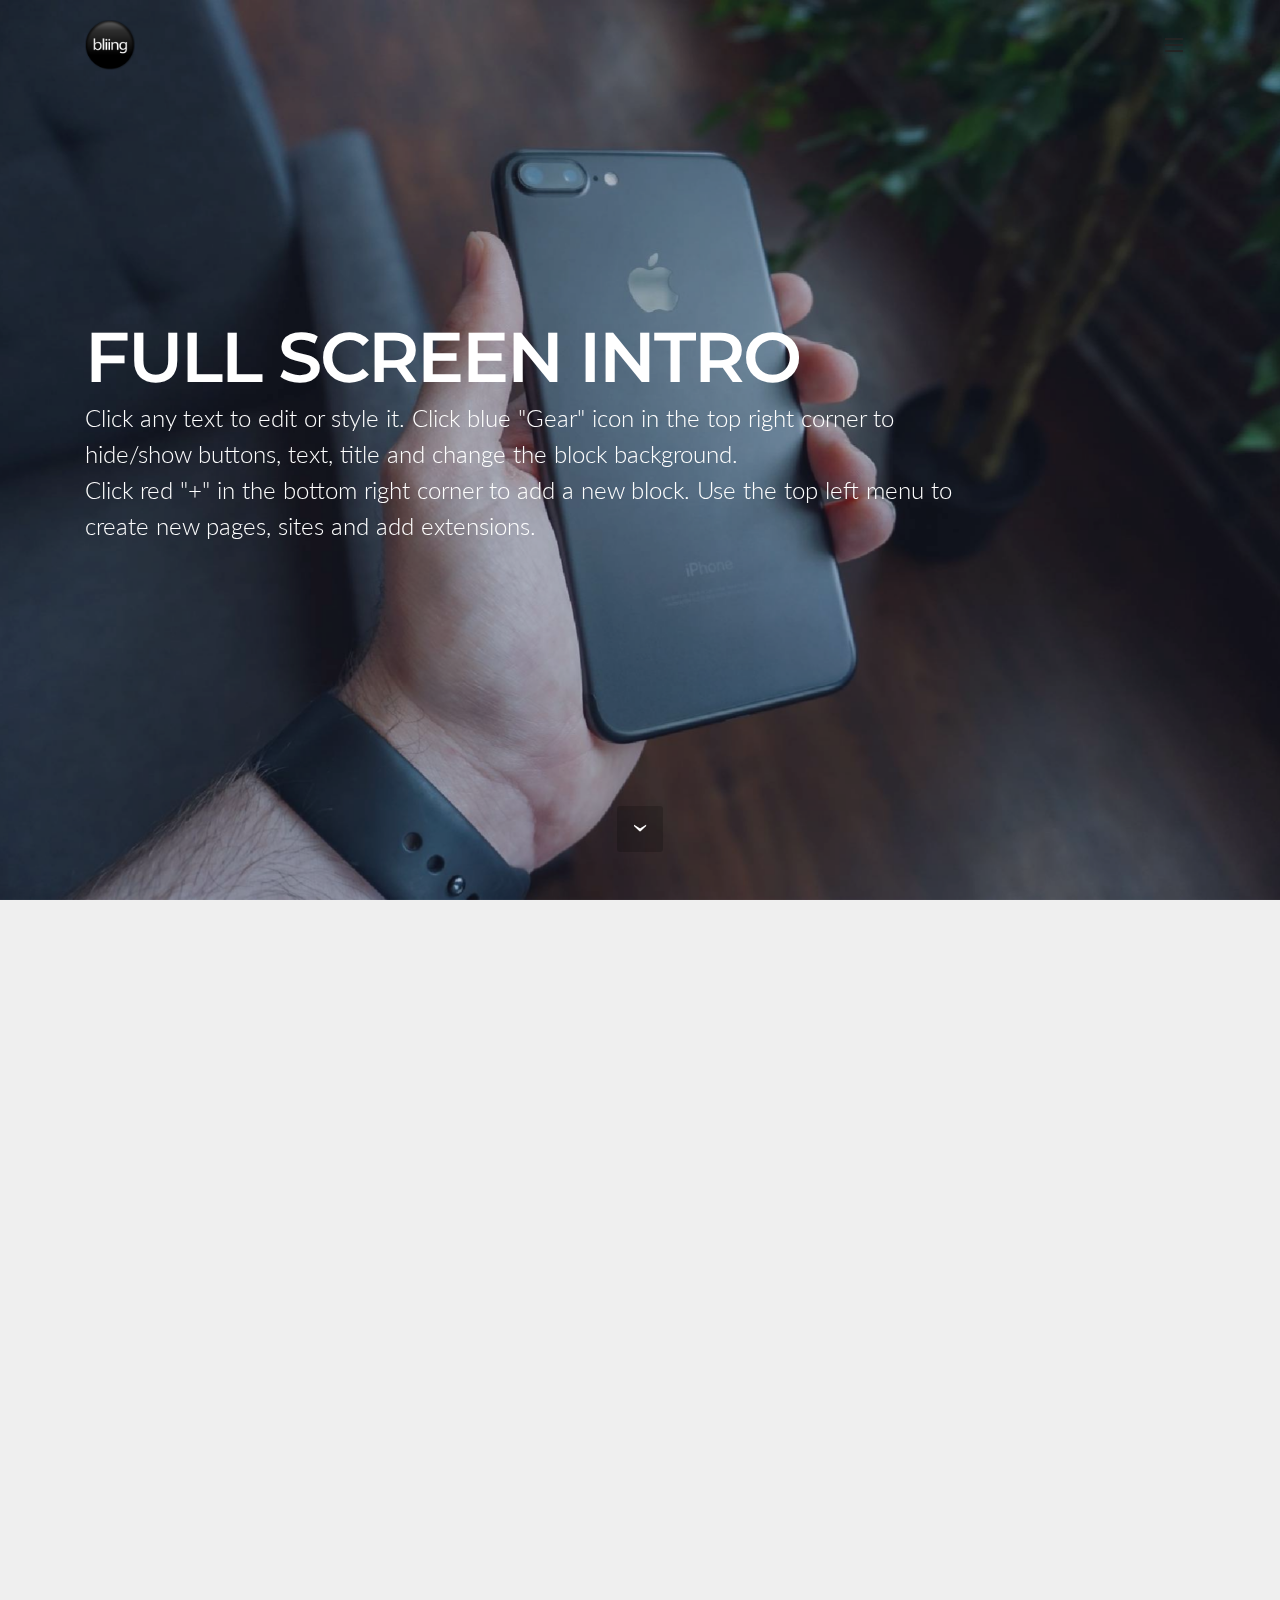
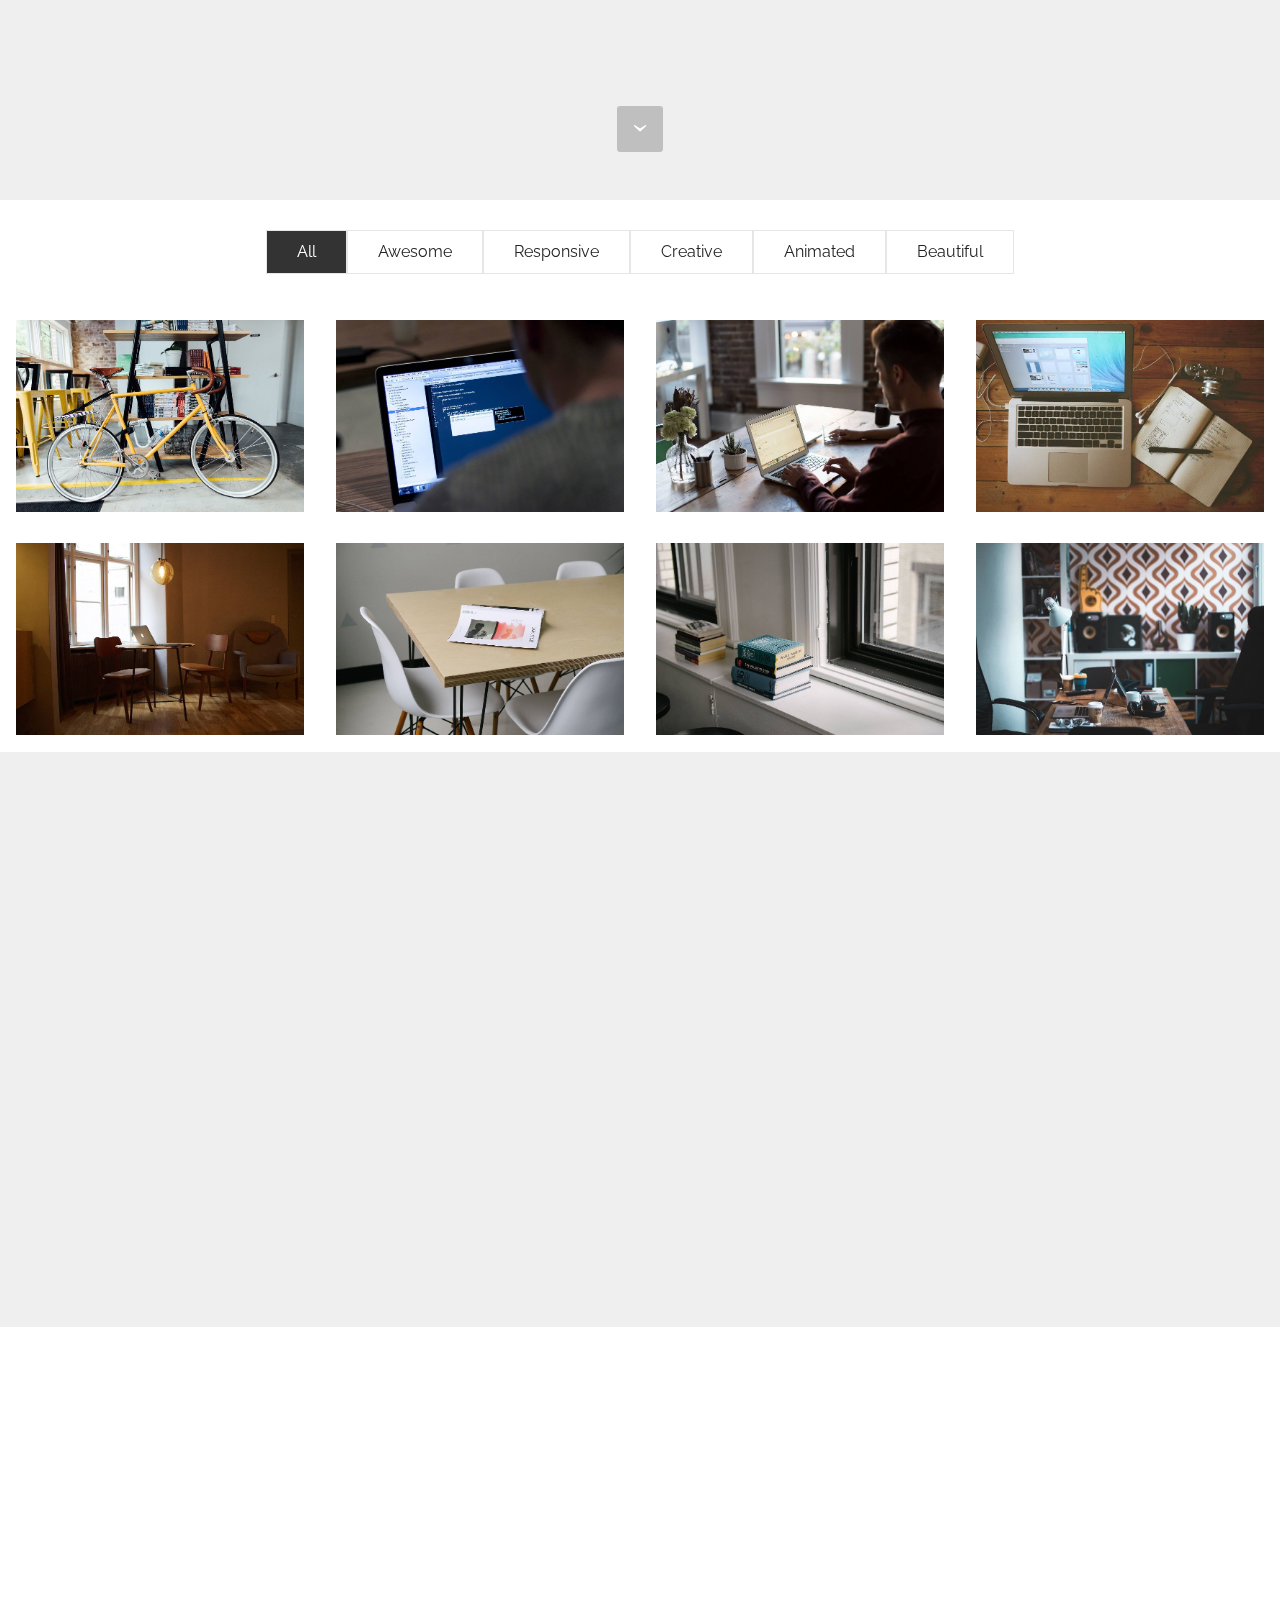
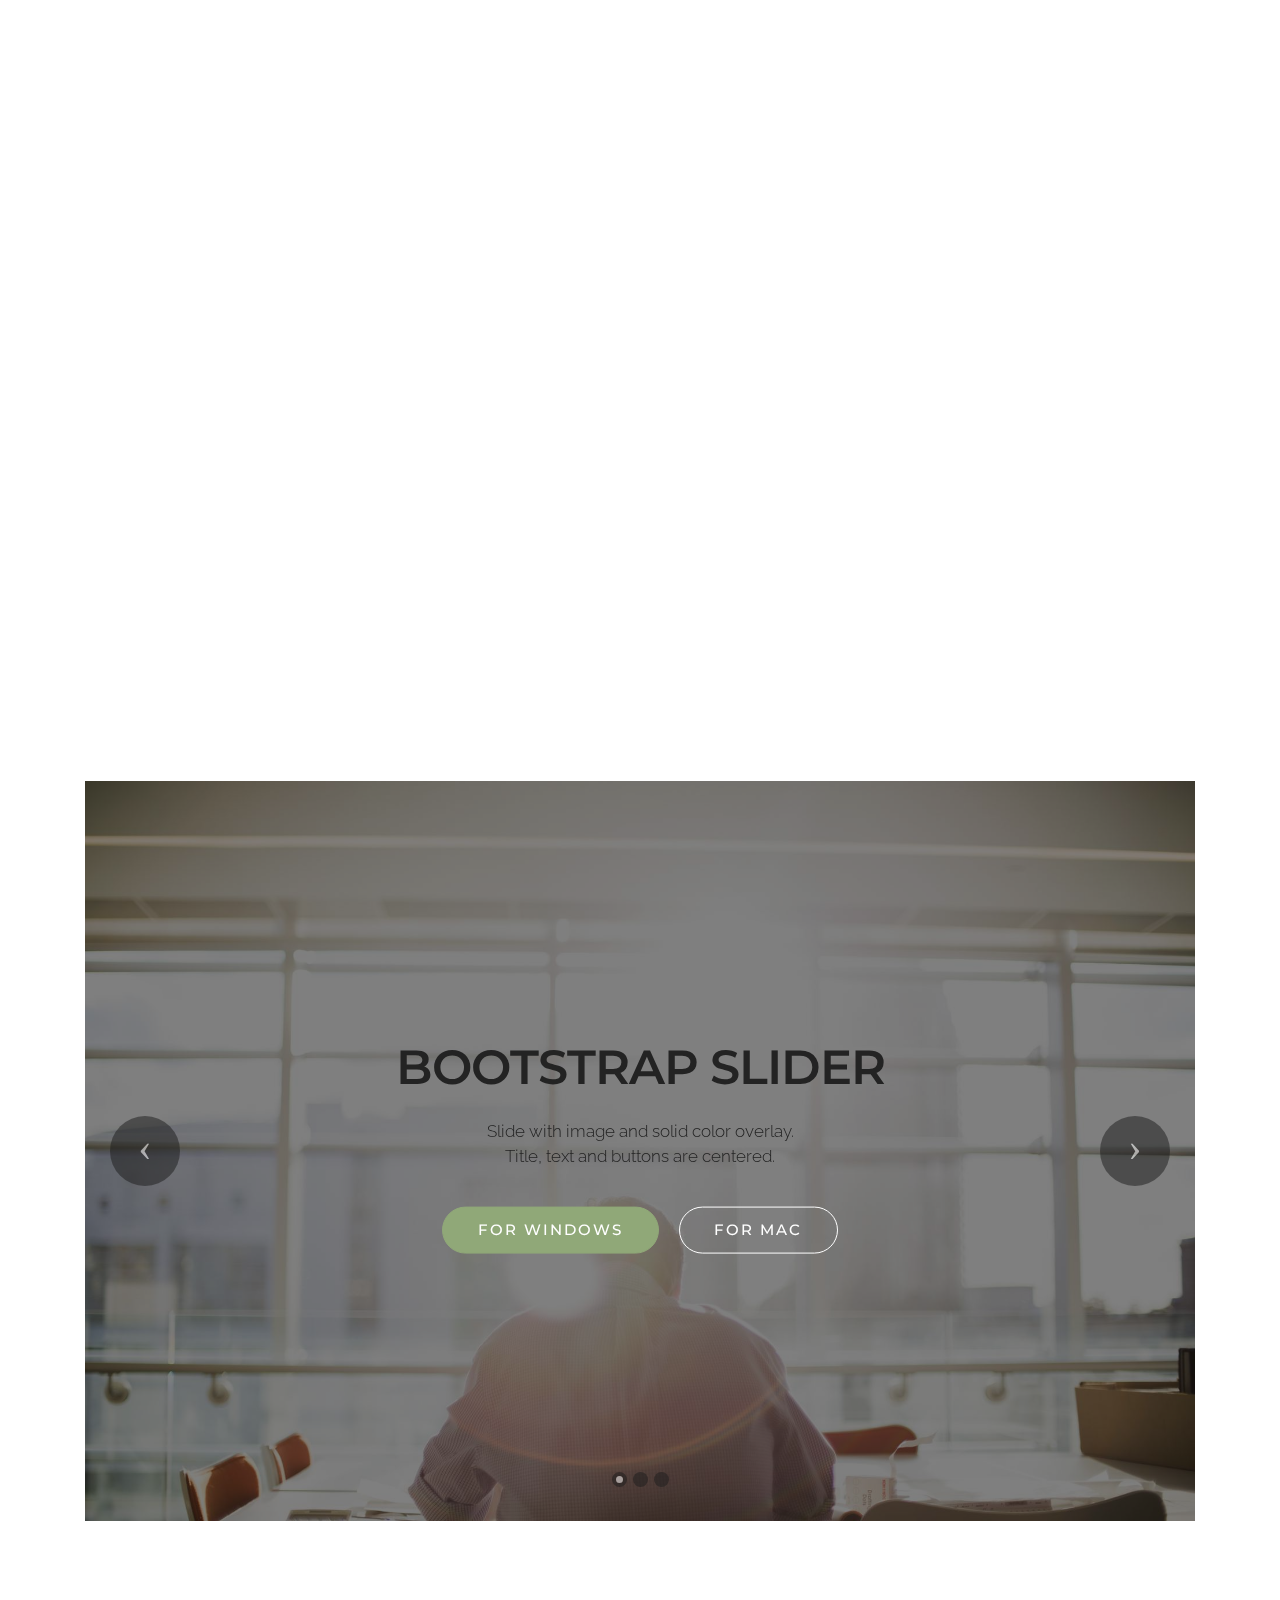
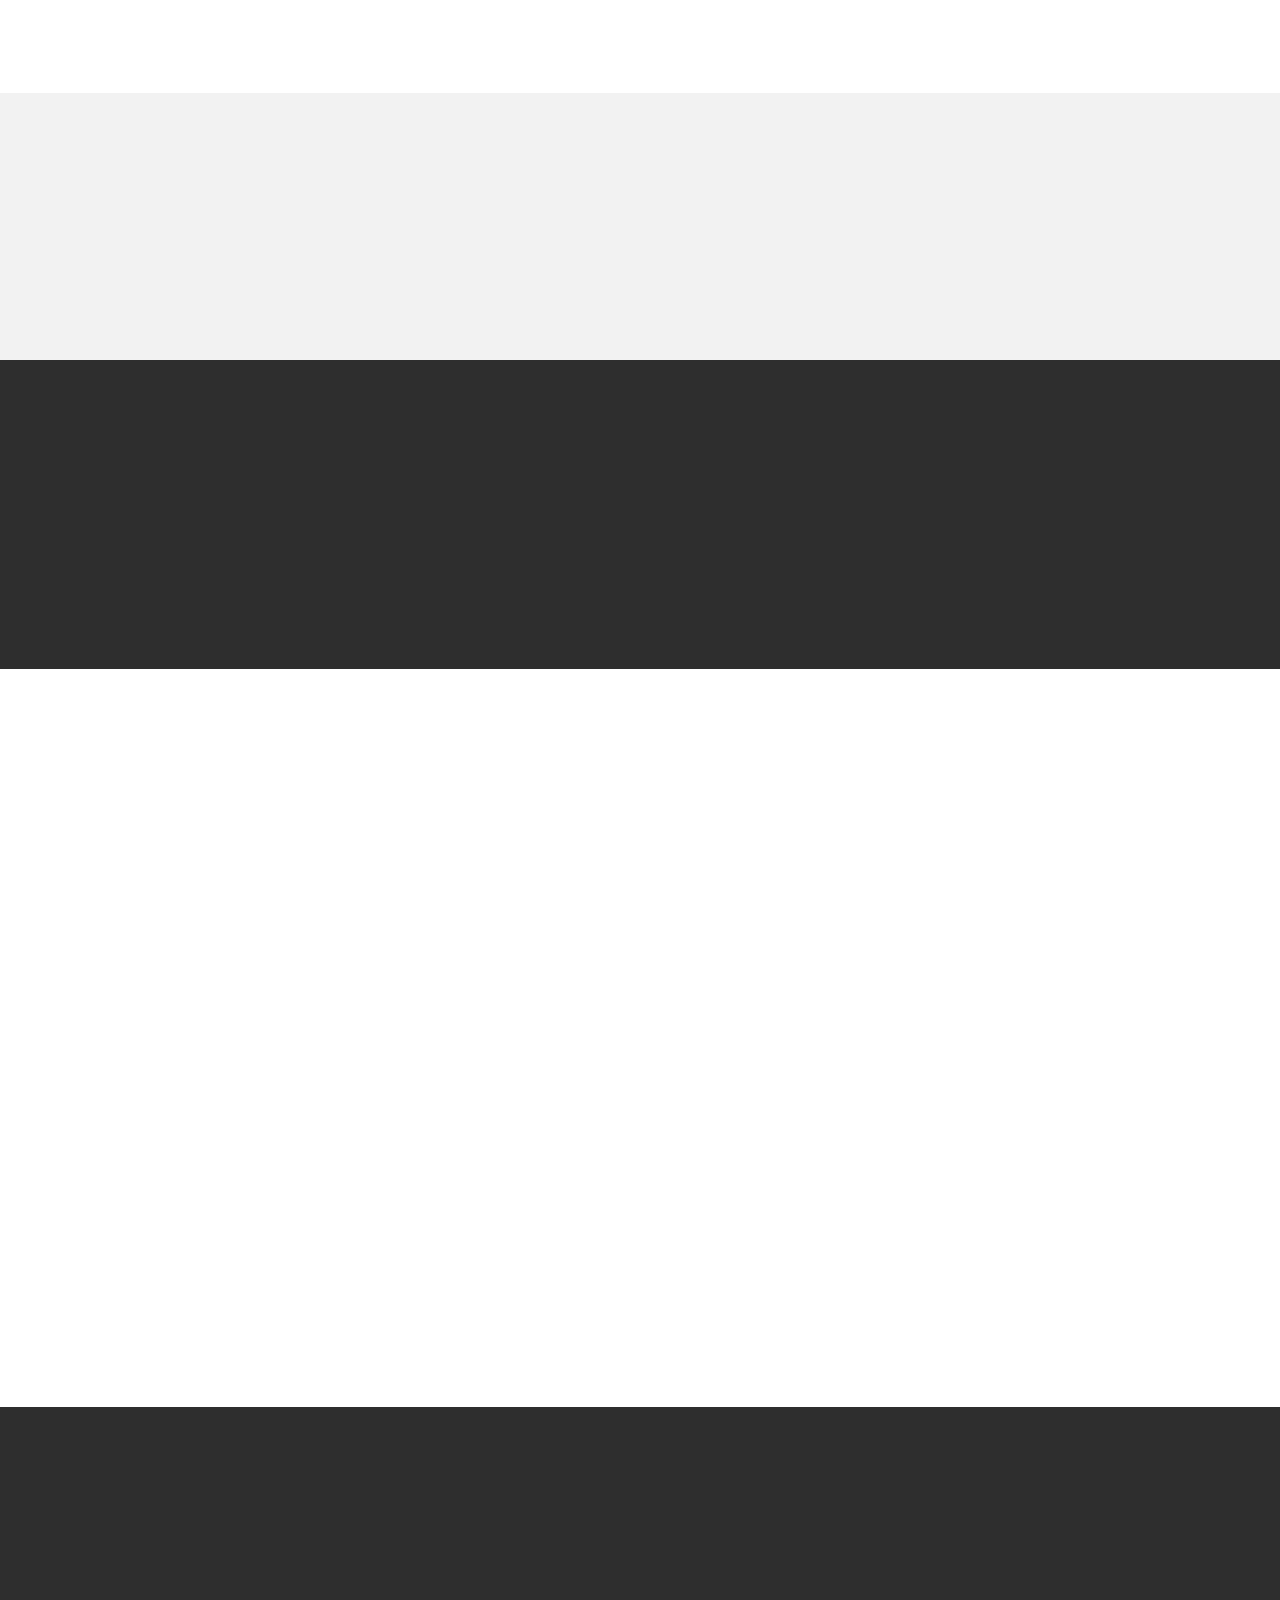
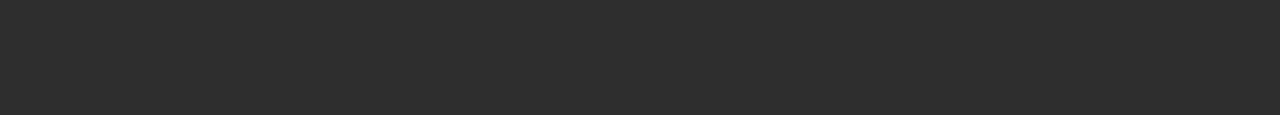
<file: inde.html>
<!DOCTYPE html>
<html>
<head>
  <!-- Site made with Mobirise Website Builder v3.9.2, https://mobirise.com -->
  <meta charset="UTF-8">
  <meta http-equiv="X-UA-Compatible" content="IE=edge">
  <meta name="generator" content="Mobirise v3.9.2, mobirise.com">
  <meta name="viewport" content="width=device-width, initial-scale=1">
  <link rel="shortcut icon" href="assets/images/mylogo-128x128-128x128-51.png" type="image/x-icon">
  <meta name="description" content="">
  
  <link rel="stylesheet" href="https://fonts.googleapis.com/css?family=Lora:400,700,400italic,700italic&amp;subset=latin">
  <link rel="stylesheet" href="https://fonts.googleapis.com/css?family=Montserrat:400,700">
  <link rel="stylesheet" href="https://fonts.googleapis.com/css?family=Raleway:100,100i,200,200i,300,300i,400,400i,500,500i,600,600i,700,700i,800,800i,900,900i">
  <link rel="stylesheet" href="assets/bootstrap-material-design-font/css/material.css">
  <link rel="stylesheet" href="assets/et-line-font-plugin/style.css">
  <link rel="stylesheet" href="assets/tether/tether.min.css">
  <link rel="stylesheet" href="assets/bootstrap/css/bootstrap.min.css">
  <link rel="stylesheet" href="assets/animate.css/animate.min.css">
  <link rel="stylesheet" href="assets/dropdown/css/style.css">
  <link rel="stylesheet" href="assets/socicon/css/socicon.min.css">
  <link rel="stylesheet" href="assets/theme/css/style.css">
  <link rel="stylesheet" href="assets/mobirise-gallery/style.css">
  <link rel="stylesheet" href="assets/mobirise/css/mbr-additional.css" type="text/css">
  
  
  
</head>
<body>
<section id="ext_menu-i">

    <nav class="navbar navbar-dropdown navbar-fixed-top">
        <div class="container">

            <div class="mbr-table">
                <div class="mbr-table-cell">

                    <div class="navbar-brand">
                        <a href="index.html" class="navbar-logo"><img src="assets/images/mylogo-128x128-128x128-47.png" alt="Homepage"></a>
                        
                    </div>

                </div>
                <div class="mbr-table-cell">

                    <button class="navbar-toggler pull-xs-right" type="button" data-toggle="collapse" data-target="#exCollapsingNavbar">
                        <div class="hamburger-icon"></div>
                    </button>

                    <ul class="nav-dropdown collapse pull-xs-right nav navbar-nav navbar-toggleable-xl" id="exCollapsingNavbar"><li class="nav-item"><a class="nav-link link" href="https://mobirise.com/">OVERVIEW</a></li><li class="nav-item"><a class="nav-link link" href="https://mobirise.com/">FEATURES</a></li><li class="nav-item"><a class="nav-link link" href="https://mobirise.com/">HELP</a></li></ul>
                    <button hidden="" class="navbar-toggler navbar-close" type="button" data-toggle="collapse" data-target="#exCollapsingNavbar">
                        <div class="close-icon"></div>
                    </button>

                </div>
            </div>

        </div>
    </nav>

</section>

<section class="engine"><a rel="external" href="https://mobirise.com">best wysiwyg web site creator software download</a></section><section class="mbr-section mbr-section-hero mbr-section-full mbr-parallax-background mbr-section-with-arrow mbr-after-navbar" id="header1-j" style="background-image: url(assets/images/mbr-3-2000x1333-2000x1333-53.jpg);">

    <div class="mbr-overlay" style="opacity: 0.3; background-color: rgb(40, 50, 78);"></div>

    <div class="mbr-table-cell">

        <div class="container">
            <div class="row">
                <div class="mbr-section col-md-10">

                    <h1 class="mbr-section-title display-1">FULL SCREEN INTRO</h1>
                    <p class="mbr-section-lead lead">Click any text to edit or style it. Click blue "Gear" icon in the top right corner to hide/show buttons, text, title and change the block background. <br> Click red "+" in the bottom right corner to add a new block. Use the top left menu to create new pages, sites and add extensions.</p>
                    
                </div>
            </div>
        </div>
    </div>

    <div class="mbr-arrow mbr-arrow-floating" aria-hidden="true"><a href="#header5-k"><i class="mbr-arrow-icon"></i></a></div>

</section>

<section class="mbr-section mbr-section-hero mbr-section-full mbr-section-with-arrow" id="header5-k" style="background-color: rgb(239, 239, 239);">

    

    <div class="mbr-table-cell">

        <div class="container">
            <div class="row">
                <div class="mbr-section col-md-10">

                    <h1 class="mbr-section-title display-1">SOLID COLOR INTRO</h1>
                    <p class="mbr-section-lead lead">Full screen intro with color background.<br>Buttons, text and title are aligned to the left.</p>
                    <div class="mbr-section-btn"><a class="btn btn-lg btn-primary" href="https://mobirise.com">DOWNLOAD NOW</a></div>
                </div>
            </div>
        </div>
    </div>

    <div class="mbr-arrow mbr-arrow-floating" aria-hidden="true"><a href="#gallery4-l"><i class="mbr-arrow-icon"></i></a></div>

</section>

<section class="mbr-gallery mbr-section mbr-section-nopadding mbr-slider-carousel" id="gallery4-l" data-filter="true" style="padding-top: 0rem; padding-bottom: 0rem;">
    <!-- Filter -->
    <div class="mbr-gallery-filter container gallery-filter-active">
        <ul>
            <li class="mbr-gallery-filter-all active">All</li>
        </ul>
    </div>

    <!-- Gallery -->
    <div class="mbr-gallery-row">
        <div class=" mbr-gallery-layout-default">
            <div>
                <div>
                    <div class="mbr-gallery-item mbr-gallery-item__mobirise3 mbr-gallery-item--p1" data-tags="Awesome" data-video-url="false">
                        <div href="#lb-gallery4-l" data-slide-to="0" data-toggle="modal">
                            
                            

                            <img alt="" src="assets/images/bike-small.jpg">
                            
                            <span class="icon-focus"></span>
                            
                        </div>
                    </div><div class="mbr-gallery-item mbr-gallery-item__mobirise3 mbr-gallery-item--p1" data-tags="Responsive" data-video-url="false">
                        <div href="#lb-gallery4-l" data-slide-to="1" data-toggle="modal">
                            
                            

                            <img alt="" src="assets/images/code-man-small.jpg">
                            
                            <span class="icon-focus"></span>
                            
                        </div>
                    </div><div class="mbr-gallery-item mbr-gallery-item__mobirise3 mbr-gallery-item--p1" data-tags="Creative" data-video-url="false">
                        <div href="#lb-gallery4-l" data-slide-to="2" data-toggle="modal">
                            
                            

                            <img alt="" src="assets/images/coworkers-small.jpg">
                            
                            <span class="icon-focus"></span>
                            
                        </div>
                    </div><div class="mbr-gallery-item mbr-gallery-item__mobirise3 mbr-gallery-item--p1" data-tags="Animated" data-video-url="false">
                        <div href="#lb-gallery4-l" data-slide-to="3" data-toggle="modal">
                            
                            

                            <img alt="" src="assets/images/desktop-small.jpg">
                            
                            <span class="icon-focus"></span>
                            
                        </div>
                    </div><div class="mbr-gallery-item mbr-gallery-item__mobirise3 mbr-gallery-item--p1" data-tags="Awesome" data-video-url="false">
                        <div href="#lb-gallery4-l" data-slide-to="4" data-toggle="modal">
                            
                            

                            <img alt="" src="assets/images/room-laptop-small.jpg">
                            
                            <span class="icon-focus"></span>
                            
                        </div>
                    </div><div class="mbr-gallery-item mbr-gallery-item__mobirise3 mbr-gallery-item--p1" data-tags="Beautiful" data-video-url="false">
                        <div href="#lb-gallery4-l" data-slide-to="5" data-toggle="modal">
                            
                            

                            <img alt="" src="assets/images/table-small.jpg">
                            
                            <span class="icon-focus"></span>
                            
                        </div>
                    </div><div class="mbr-gallery-item mbr-gallery-item__mobirise3 mbr-gallery-item--p1" data-tags="Responsive" data-video-url="false">
                        <div href="#lb-gallery4-l" data-slide-to="6" data-toggle="modal">
                            
                            

                            <img alt="" src="assets/images/windows-books-small.jpg">
                            
                            <span class="icon-focus"></span>
                            
                        </div>
                    </div><div class="mbr-gallery-item mbr-gallery-item__mobirise3 mbr-gallery-item--p1" data-tags="Animated" data-video-url="false">
                        <div href="#lb-gallery4-l" data-slide-to="7" data-toggle="modal">
                            
                            

                            <img alt="" src="assets/images/working-area-small.jpg">
                            
                            <span class="icon-focus"></span>
                            
                        </div>
                    </div>
                </div>
            </div>
            <div class="clearfix"></div>
        </div>
    </div>

    <!-- Lightbox -->
    <div data-app-prevent-settings="" class="mbr-slider modal fade carousel slide" tabindex="-1" data-keyboard="true" data-interval="false" id="lb-gallery4-l">
        <div class="modal-dialog">
            <div class="modal-content">
                <div class="modal-body">
                    <ol class="carousel-indicators">
                        <li data-app-prevent-settings="" data-target="#lb-gallery4-l" class=" active" data-slide-to="0"></li><li data-app-prevent-settings="" data-target="#lb-gallery4-l" data-slide-to="1"></li><li data-app-prevent-settings="" data-target="#lb-gallery4-l" data-slide-to="2"></li><li data-app-prevent-settings="" data-target="#lb-gallery4-l" data-slide-to="3"></li><li data-app-prevent-settings="" data-target="#lb-gallery4-l" data-slide-to="4"></li><li data-app-prevent-settings="" data-target="#lb-gallery4-l" data-slide-to="5"></li><li data-app-prevent-settings="" data-target="#lb-gallery4-l" data-slide-to="6"></li><li data-app-prevent-settings="" data-target="#lb-gallery4-l" data-slide-to="7"></li>
                    </ol>
                    <div class="carousel-inner">
                        <div class="carousel-item active">
                            <img alt="" src="assets/images/bike.jpg">
                        </div><div class="carousel-item">
                            <img alt="" src="assets/images/code-man.jpg">
                        </div><div class="carousel-item">
                            <img alt="" src="assets/images/coworkers.jpg">
                        </div><div class="carousel-item">
                            <img alt="" src="assets/images/desktop.jpg">
                        </div><div class="carousel-item">
                            <img alt="" src="assets/images/room-laptop.jpg">
                        </div><div class="carousel-item">
                            <img alt="" src="assets/images/table.jpg">
                        </div><div class="carousel-item">
                            <img alt="" src="assets/images/windows-books.jpg">
                        </div><div class="carousel-item">
                            <img alt="" src="assets/images/working-area.jpg">
                        </div>
                    </div>
                    <a class="left carousel-control" role="button" data-slide="prev" href="#lb-gallery4-l">
                        <span class="icon-prev" aria-hidden="true"></span>
                        <span class="sr-only">Previous</span>
                    </a>
                    <a class="right carousel-control" role="button" data-slide="next" href="#lb-gallery4-l">
                        <span class="icon-next" aria-hidden="true"></span>
                        <span class="sr-only">Next</span>
                    </a>

                    <a class="close" href="#" role="button" data-dismiss="modal">
                        <span aria-hidden="true">×</span>
                        <span class="sr-only">Close</span>
                    </a>
                </div>
            </div>
        </div>
    </div>
</section>

<section class="mbr-cards mbr-section mbr-section-nopadding" id="features6-m" style="background-color: rgb(239, 239, 239);">

    

    <div class="mbr-cards-row row">
        <div class="mbr-cards-col col-xs-12 col-lg-3" style="padding-top: 80px; padding-bottom: 80px;">
            <div class="container">
              <div class="card cart-block">
                  <div class="card-img"><a href="https://mobirise.com" class="etl-icon icon-desktop mbr-iconfont mbr-iconfont-features3"></a></div>
                  <div class="card-block">
                    <h4 class="card-title">Bootstrap 4</h4>
                    
                    <p class="card-text">Bootstrap 4 has been noted as one of the most reliable and proven frameworks and Mobirise has been equipped to develop websites using this framework.</p>
                    <div class="card-btn"><a href="https://mobirise.com" class="btn btn-primary">MORE</a></div>
                    </div>
                </div>
            </div>
        </div>
        <div class="mbr-cards-col col-xs-12 col-lg-3" style="padding-top: 80px; padding-bottom: 80px;">
            <div class="container">
                <div class="card cart-block">
                    <div class="card-img"><a href="https://mobirise.com" class="etl-icon icon-mobile mbr-iconfont mbr-iconfont-features3"></a></div>
                    <div class="card-block">
                        <h4 class="card-title">Responsive</h4>
                        
                        <p class="card-text">One of Bootstrap 4's big points is responsiveness and Mobirise makes effective use of this by generating highly responsive website for you.</p>
                        <div class="card-btn"><a href="https://mobirise.com" class="btn btn-primary">MORE</a></div>
                    </div>
                </div>
            </div>
        </div>
        <div class="mbr-cards-col col-xs-12 col-lg-3" style="padding-top: 80px; padding-bottom: 80px;">
            <div class="container">
                <div class="card cart-block">
                    <div class="card-img"><a href="https://mobirise.com" class="etl-icon icon-pencil mbr-iconfont mbr-iconfont-features3"></a></div>
                    <div class="card-block">
                        <h4 class="card-title">Web Fonts</h4>
                        
                        <p class="card-text">Google has a highly exhaustive list of fonts compiled into its web font platform and Mobirise makes it easy for you to use them on your website easily and freely.</p>
                        <div class="card-btn"><a href="https://mobirise.com" class="btn btn-primary">MORE</a></div>
                    </div>
                </div>
            </div>
        </div>
        <div class="mbr-cards-col col-xs-12 col-lg-3" style="padding-top: 80px; padding-bottom: 80px;">
            <div class="container">
                <div class="card cart-block">
                    <div class="card-img"><a href="https://mobirise.com" class="etl-icon icon-global mbr-iconfont mbr-iconfont-features3"></a></div>
                    <div class="card-block">
                        <h4 class="card-title">Unlimited Sites</h4>
                        
                        <p class="card-text">Mobirise gives you the freedom to develop as many websites as you like given the fact that it is a desktop app.</p>
                        <div class="card-btn"><a href="https://mobirise.com" class="btn btn-primary">MORE</a></div>
                    </div>
                </div>
            </div>
        </div>
        
        
    </div>
</section>

<section class="mbr-section mbr-section__container article" id="header3-n" style="background-color: rgb(255, 255, 255); padding-top: 20px; padding-bottom: 20px;">
    <div class="container">
        <div class="row">
            <div class="col-xs-12">
                <h3 class="mbr-section-title display-2">Title with Solid Background Color</h3>
                <small class="mbr-section-subtitle">By John Smith posted July 20, 2016</small>
            </div>
        </div>
    </div>
</section>

<section class="mbr-section article mbr-section__container" id="content1-o" style="background-color: rgb(255, 255, 255); padding-top: 20px; padding-bottom: 20px;">

    <div class="container">
        <div class="row">
            <div class="col-xs-12 lead"><p>Make your own website in a few clicks! Mobirise helps you cut down development time by providing you with a flexible website editor with a drag and drop interface. MobiRise Website Builder creates responsive, retina and mobile friendly websites in a few clicks. Mobirise is one of the easiest website development tools <a href="http://google.com/">available</a> today. It also gives you the freedom to develop as many websites as you like given the fact that it is a desktop app.</p></div>
        </div>
    </div>

</section>

<section class="mbr-section article mbr-section__container" id="content2-p" style="background-color: rgb(255, 255, 255); padding-top: 20px; padding-bottom: 20px;">

    <div class="container">
        <div class="row">
            <div class="col-xs-12 lead"><blockquote>Make your own website in a few clicks! Mobirise helps you cut down development time by providing you with a flexible website editor with a drag and drop interface. MobiRise Website Builder creates responsive, retina and mobile friendly websites in a few clicks. Mobirise is one of the easiest website development tools available today. It also gives you the freedom to develop as many websites as you like given the fact that it is a desktop app.</blockquote></div>
        </div>
    </div>

</section>

<section class="mbr-section article mbr-section__container" id="content6-q" style="background-color: rgb(255, 255, 255); padding-top: 20px; padding-bottom: 20px;">

    <div class="container">
        <div class="row">
            <div class="col-xs-12 col-md-6 lead"><p>Make your own website in a few clicks! Mobirise helps you cut down development time by providing you with a flexible website editor with a drag and drop interface. MobiRise Website Builder creates responsive, retina and mobile friendly websites in a few clicks. Mobirise is one of the easiest website development tools available today. It also gives you the freedom to develop as many websites as you like given the fact that it is a desktop app.</p></div>
            <div class="col-xs-12 col-md-6 lead"><p>Make your own website in a few clicks! Mobirise helps you cut down development time by providing you with a flexible website editor with a drag and drop interface. MobiRise Website Builder creates responsive, retina and mobile friendly websites in a few clicks. Mobirise is one of the easiest website development tools available today. It also gives you the freedom to develop as many websites as you like given the fact that it is a desktop app.</p></div>
        </div>
    </div>

</section>

<section class="mbr-section article mbr-section__container" id="content7-r" style="background-color: rgb(255, 255, 255); padding-top: 20px; padding-bottom: 20px;">

    <div class="container">
        <div class="row">
            <div class="col-xs-12 col-md-4 lead"><p>Make your own website in a few clicks! Mobirise helps you cut down development time by providing you with a flexible website editor with a drag and drop interface. MobiRise Website Builder creates responsive, retina and mobile friendly websites in a few clicks. Mobirise is one of the easiest website development tools available today. It also gives you the freedom to develop as many websites as you like given the fact that it is a desktop app.</p></div>
            <div class="col-xs-12 col-md-4 lead"><p>Make your own website in a few clicks! Mobirise helps you cut down development time by providing you with a flexible website editor with a drag and drop interface. MobiRise Website Builder creates responsive, retina and mobile friendly websites in a few clicks. Mobirise is one of the easiest website development tools available today. It also gives you the freedom to develop as many websites as you like given the fact that it is a desktop app.</p></div>
            <div class="col-xs-12 col-md-4 lead"><p>Make your own website in a few clicks! Mobirise helps you cut down development time by providing you with a flexible website editor with a drag and drop interface. MobiRise Website Builder creates responsive, retina and mobile friendly websites in a few clicks. Mobirise is one of the easiest website development tools available today. It also gives you the freedom to develop as many websites as you like given the fact that it is a desktop app.</p></div>
        </div>
    </div>

</section>

<section class="mbr-slider mbr-section mbr-section__container carousel slide" data-ride="carousel" data-keyboard="false" data-wrap="true" data-pause="false" data-interval="5000" id="slider2-s" style="background-color: rgb(255, 255, 255); padding-top: 80px; padding-bottom: 80px;">
    <div class=" container article-slider">
        <div class=" row">
            <div class=" col-xs-12">
                <ol class="carousel-indicators">
                    <li data-app-prevent-settings="" data-target="#slider2-s" class="active" data-slide-to="0"></li><li data-app-prevent-settings="" data-target="#slider2-s" data-slide-to="1"></li><li data-app-prevent-settings="" data-target="#slider2-s" data-slide-to="2"></li>
                </ol>
                <div class="carousel-inner" role="listbox">
                    <div class="mbr-section carousel-item dark center active" data-bg-video-slide="false">
                        <div class="mbr-table-cell">
                            <div class="mbr-overlay"></div>
                            <div class="container-slide">
                                <img src="assets/images/man-back.jpg">
                                <div class="row">
                                    <div class="col-md-8 col-md-offset-2 text-xs-center">
                                        <h2 class="mbr-section-title display-2">BOOTSTRAP SLIDER</h2>
                                        <p class="mbr-section-lead lead">Slide with image and solid color overlay.<br>Title, text and buttons are centered.</p>

                                        <div class="mbr-section-btn"><a class="btn btn-lg btn-success" href="https://mobirise.com">FOR WINDOWS</a> <a class="btn btn-lg btn-white btn-white-outline" href="https://mobirise.com">FOR MAC</a></div>
                                    </div>
                                </div>
                            </div>
                        </div>
                    </div><div class="mbr-section carousel-item dark center" data-bg-video-slide="false">
                        <div class="mbr-table-cell">
                            <div class="mbr-overlay"></div>
                            <div class="container-slide">
                                <img src="assets/images/sparklers.jpg">
                                <div class="row">
                                    <div class="col-md-8 col-md-offset-3 text-xs-right">
                                        <h2 class="mbr-section-title display-2">IMAGE SLIDER</h2>
                                        <p class="mbr-section-lead lead">Choose from the large selection of latest pre-made blocks - jumbotrons, hero images, parallax scrolling, video backgrounds, hamburger menu, sticky header and more.</p>

                                        <div class="mbr-section-btn"><a class="btn btn-lg btn-info" href="https://mobirise.com">FOR WINDOWS</a> <a class="btn btn-lg btn-white btn-white-outline" href="https://mobirise.com">FOR MAC</a></div>
                                    </div>
                                </div>
                            </div>
                        </div>
                    </div><div class="mbr-section carousel-item dark center" data-bg-video-slide="https://www.youtube.com/watch?v=uNCr7NdOJgw">
                        <div class="mbr-table-cell">
                            <div class="mbr-overlay"></div>
                            <div class="container-slide">
                                <img src="assets/images/bridge.jpg">
                                <div class="row">
                                    <div class="col-md-8 col-md-offset-1">
                                        <h2 class="mbr-section-title display-2">BACKGROUND VIDEO</h2>
                                        <p class="mbr-section-lead lead">Choose from the large selection of latest pre-made blocks - jumbotrons, hero images, parallax scrolling, video backgrounds, hamburger menu, sticky header and more.</p>

                                        <div class="mbr-section-btn"><a class="btn btn-lg btn-primary" href="https://mobirise.com">FOR WINDOWS</a> <a class="btn btn-lg btn-white btn-white-outline" href="https://mobirise.com">FOR MAC</a></div>
                                    </div>
                                </div>
                            </div>
                        </div>
                    </div>
                </div>

                <a data-app-prevent-settings="" class="left carousel-control" role="button" data-slide="prev" href="#slider2-s">
                    <span class="icon-prev" aria-hidden="true"></span>
                    <span class="sr-only">Previous</span>
                </a>
                <a data-app-prevent-settings="" class="right carousel-control" role="button" data-slide="next" href="#slider2-s">
                    <span class="icon-next" aria-hidden="true"></span>
                    <span class="sr-only">Next</span>
                </a>
            </div>
        </div>
    </div>
</section>

<section class="mbr-section mbr-section__container" id="buttons1-t" style="background-color: rgb(255, 255, 255); padding-top: 20px; padding-bottom: 20px;">

    <div class="container">
        <div class="row">
            <div class="col-xs-12">
                <div class="text-xs-center"><a class="btn btn-primary" href="https://mobirise.com/mobirise-free-win.zip">DOWNLOAD FOR WIN</a> <a class="btn btn-black btn-black-outline" href="https://mobirise.com/mobirise-free-mac.zip">DOWNLOAD FOR MAC</a></div>
            </div>
        </div>
    </div>

</section>

<section class="mbr-info mbr-info-extra mbr-section mbr-section-md-padding" id="msg-box1-u" style="background-color: rgb(242, 242, 242); padding-top: 90px; padding-bottom: 90px;">

    
    <div class="container">
        <div class="row">


            


            <div class="mbr-table-md-up">
                <div class="mbr-table-cell mbr-right-padding-md-up col-md-8 text-xs-center text-md-left">
                    <h2 class="mbr-info-subtitle mbr-section-subtitle">Create awesome mobile-friendly websites. No coding and free.</h2>
                    <h3 class="mbr-info-title mbr-section-title display-2">PRE MADE BLOCKS</h3>
                </div>

                <div class="mbr-table-cell col-md-4">
                    <div class="text-xs-center"><a class="btn btn-primary" href="https://mobirise.com">SEE LIVE DEMO</a></div>
                </div>
            </div>


        </div>
    </div>
</section>

<section class="mbr-section mbr-section-md-padding" id="social-buttons4-v" style="background-color: rgb(46, 46, 46); padding-top: 90px; padding-bottom: 90px;">
    
    <div class="container">
        <div class="row">
            <div class="col-md-8 col-md-offset-2 text-xs-center">
                <h3 class="mbr-section-title display-2">FOLLOW US</h3>
                <div><a class="btn btn-social" title="Twitter" target="_blank" href="https://twitter.com/mobirise"><i class="socicon socicon-twitter"></i></a> <a class="btn btn-social" title="Facebook" target="_blank" href="https://www.facebook.com/pages/Mobirise/1616226671953247"><i class="socicon socicon-facebook"></i></a> <a class="btn btn-social" title="Google+" target="_blank" href="https://plus.google.com/u/0/+Mobirise/posts"><i class="socicon socicon-google"></i></a> <a class="btn btn-social" title="YouTube" target="_blank" href="https://www.youtube.com/channel/UCt_tncVAetpK5JeM8L-8jyw"><i class="socicon socicon-youtube"></i></a> <a class="btn btn-social" title="Instagram" target="_blank" href="https://instagram.com/mobirise/"><i class="socicon socicon-instagram"></i></a> <a class="btn btn-social" title="Pinterest" target="_blank" href="https://www.pinterest.com/mobirise/"><i class="socicon socicon-pinterest"></i></a> <a class="btn btn-social" title="Tumblr" target="_blank" href="http://mobirise.tumblr.com/"><i class="socicon socicon-tumblr"></i></a> <a class="btn btn-social" title="LinkedIn" target="_blank" href="https://www.linkedin.com/in/mobirise"><i class="socicon socicon-linkedin"></i></a> <a class="btn btn-social" title="VKontakte" target="_blank" href="#"><i class="socicon socicon-vkontakte"></i></a> <a class="btn btn-social" title="Odnoklassniki" target="_blank" href="#"><i class="socicon socicon-odnoklassniki"></i></a> </div>
            </div>
        </div>
    </div>
</section>

<section class="mbr-section mbr-parallax-background" id="form1-w" style="background-image: url(assets/images/jumbotron.jpg); padding-top: 120px; padding-bottom: 120px;">
    
    <div class="mbr-section mbr-section__container mbr-section__container--middle">
        <div class="container">
            <div class="row">
                <div class="col-xs-12 text-xs-center">
                    <h3 class="mbr-section-title display-2">CONTACT FORM</h3>
                    <small class="mbr-section-subtitle">Shape your future web project with sharp design and refine coded functions.</small>
                </div>
            </div>
        </div>
    </div>
    <div class="mbr-section mbr-section-nopadding">
        <div class="container">
            <div class="row">
                <div class="col-xs-12 col-lg-10 col-lg-offset-1" data-form-type="formoid">


                    <div data-form-alert="true">
                        <div hidden="" data-form-alert-success="true" class="alert alert-form alert-success text-xs-center">Thanks for filling out form!</div>
                    </div>


                    <form action="https://mobirise.com/" method="post" data-form-title="CONTACT FORM">

                        <input type="hidden" value="pWtD4oQGhQTdxCMY/AtVf6WCa4erNTxgjNsv+BcdtLPO8GFJdJIZDkoDI5Lq5xpY6skdu3XlDaEI3Hr8j+AYa9Nl94QJMxbrkeDXMNrBtSDVwjohm/3+YWAmRD4SJd1B" data-form-email="true">

                        <div class="row row-sm-offset">

                            <div class="col-xs-12 col-md-4">
                                <div class="form-group">
                                    <label class="form-control-label" for="form1-w-name">Name<span class="form-asterisk">*</span></label>
                                    <input type="text" class="form-control" name="name" required="" data-form-field="Name" id="form1-w-name">
                                </div>
                            </div>

                            <div class="col-xs-12 col-md-4">
                                <div class="form-group">
                                    <label class="form-control-label" for="form1-w-email">Email<span class="form-asterisk">*</span></label>
                                    <input type="email" class="form-control" name="email" required="" data-form-field="Email" id="form1-w-email">
                                </div>
                            </div>

                            <div class="col-xs-12 col-md-4">
                                <div class="form-group">
                                    <label class="form-control-label" for="form1-w-phone">Phone</label>
                                    <input type="tel" class="form-control" name="phone" data-form-field="Phone" id="form1-w-phone">
                                </div>
                            </div>

                        </div>

                        <div class="form-group">
                            <label class="form-control-label" for="form1-w-message">Message</label>
                            <textarea class="form-control" name="message" rows="7" data-form-field="Message" id="form1-w-message"></textarea>
                        </div>

                        <div><button type="submit" class="btn btn-primary">CONTACT US</button></div>

                    </form>
                </div>
            </div>
        </div>
    </div>
</section>

<section class="mbr-section mbr-section-md-padding mbr-footer footer1" id="contacts1-x" style="background-color: rgb(46, 46, 46); padding-top: 90px; padding-bottom: 90px;">
    
    <div class="container">
        <div class="row">
            <div class="mbr-footer-content col-xs-12 col-md-3">
                <div><img src="assets/images/logo.png"></div>
            </div>
            <div class="mbr-footer-content col-xs-12 col-md-3">
                <p><strong>Address</strong><br>
1234 Street Name<br>
City, AA 99999</p>
            </div>
            <div class="mbr-footer-content col-xs-12 col-md-3">
                <p><strong>Contacts</strong><br>
Email: support@mobirise.com<br>
Phone: +1 (0) 000 0000 001<br>
Fax: +1 (0) 000 0000 002</p>
            </div>
            <div class="mbr-footer-content col-xs-12 col-md-3">
                <p><strong>Links</strong><br>
<a class="text-primary" href="https://mobirise.com/">Website builder</a><br>
<a class="text-primary" href="https://mobirise.com/mobirise-free-win.zip">Download for Windows</a><br>
<a class="text-primary" href="https://mobirise.com/mobirise-free-mac.zip">Download for Mac</a></p>
            </div>

        </div>
    </div>
</section>


  <script src="assets/web/assets/jquery/jquery.min.js"></script>
  <script src="assets/tether/tether.min.js"></script>
  <script src="assets/bootstrap/js/bootstrap.min.js"></script>
  <script src="assets/smooth-scroll/SmoothScroll.js"></script>
  <script src="assets/viewportChecker/jquery.viewportchecker.js"></script>
  <script src="assets/dropdown/js/script.min.js"></script>
  <script src="assets/touchSwipe/jquery.touchSwipe.min.js"></script>
  <script src="assets/jarallax/jarallax.js"></script>
  <script src="assets/masonry/masonry.pkgd.min.js"></script>
  <script src="assets/imagesloaded/imagesloaded.pkgd.min.js"></script>
  <script src="assets/bootstrap-carousel-swipe/bootstrap-carousel-swipe.js"></script>
  <script src="assets/jquery-mb-ytplayer/jquery.mb.YTPlayer.min.js"></script>
  <script src="assets/theme/js/script.js"></script>
  <script src="assets/mobirise-gallery/player.min.js"></script>
  <script src="assets/mobirise-gallery/script.js"></script>
  <script src="assets/mobirise-slider-video/script.js"></script>
  <script src="assets/formoid/formoid.min.js"></script>
  
  
  <input name="animation" type="hidden">
   <div id="scrollToTop" class="scrollToTop mbr-arrow-up"><a style="text-align: center;"><i class="mbr-arrow-up-icon"></i></a></div>
  </body>
</html>
</file>
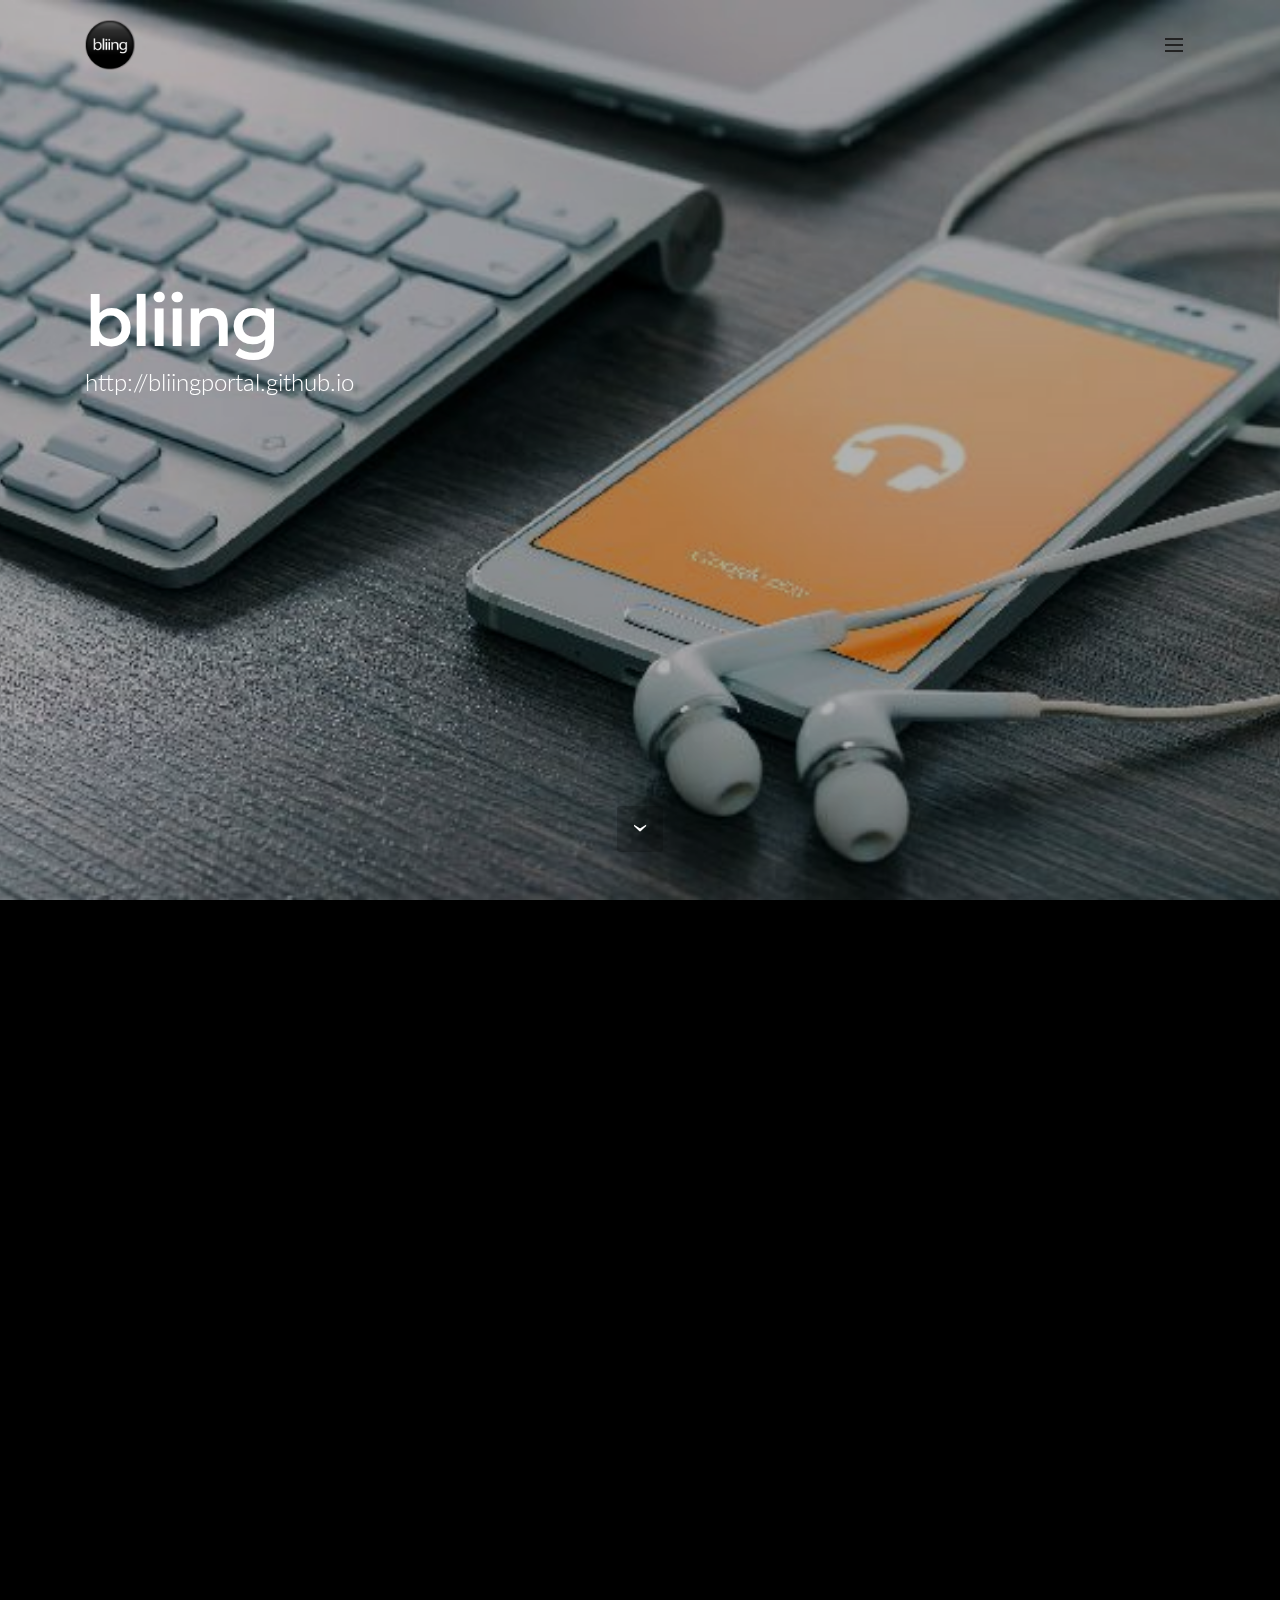
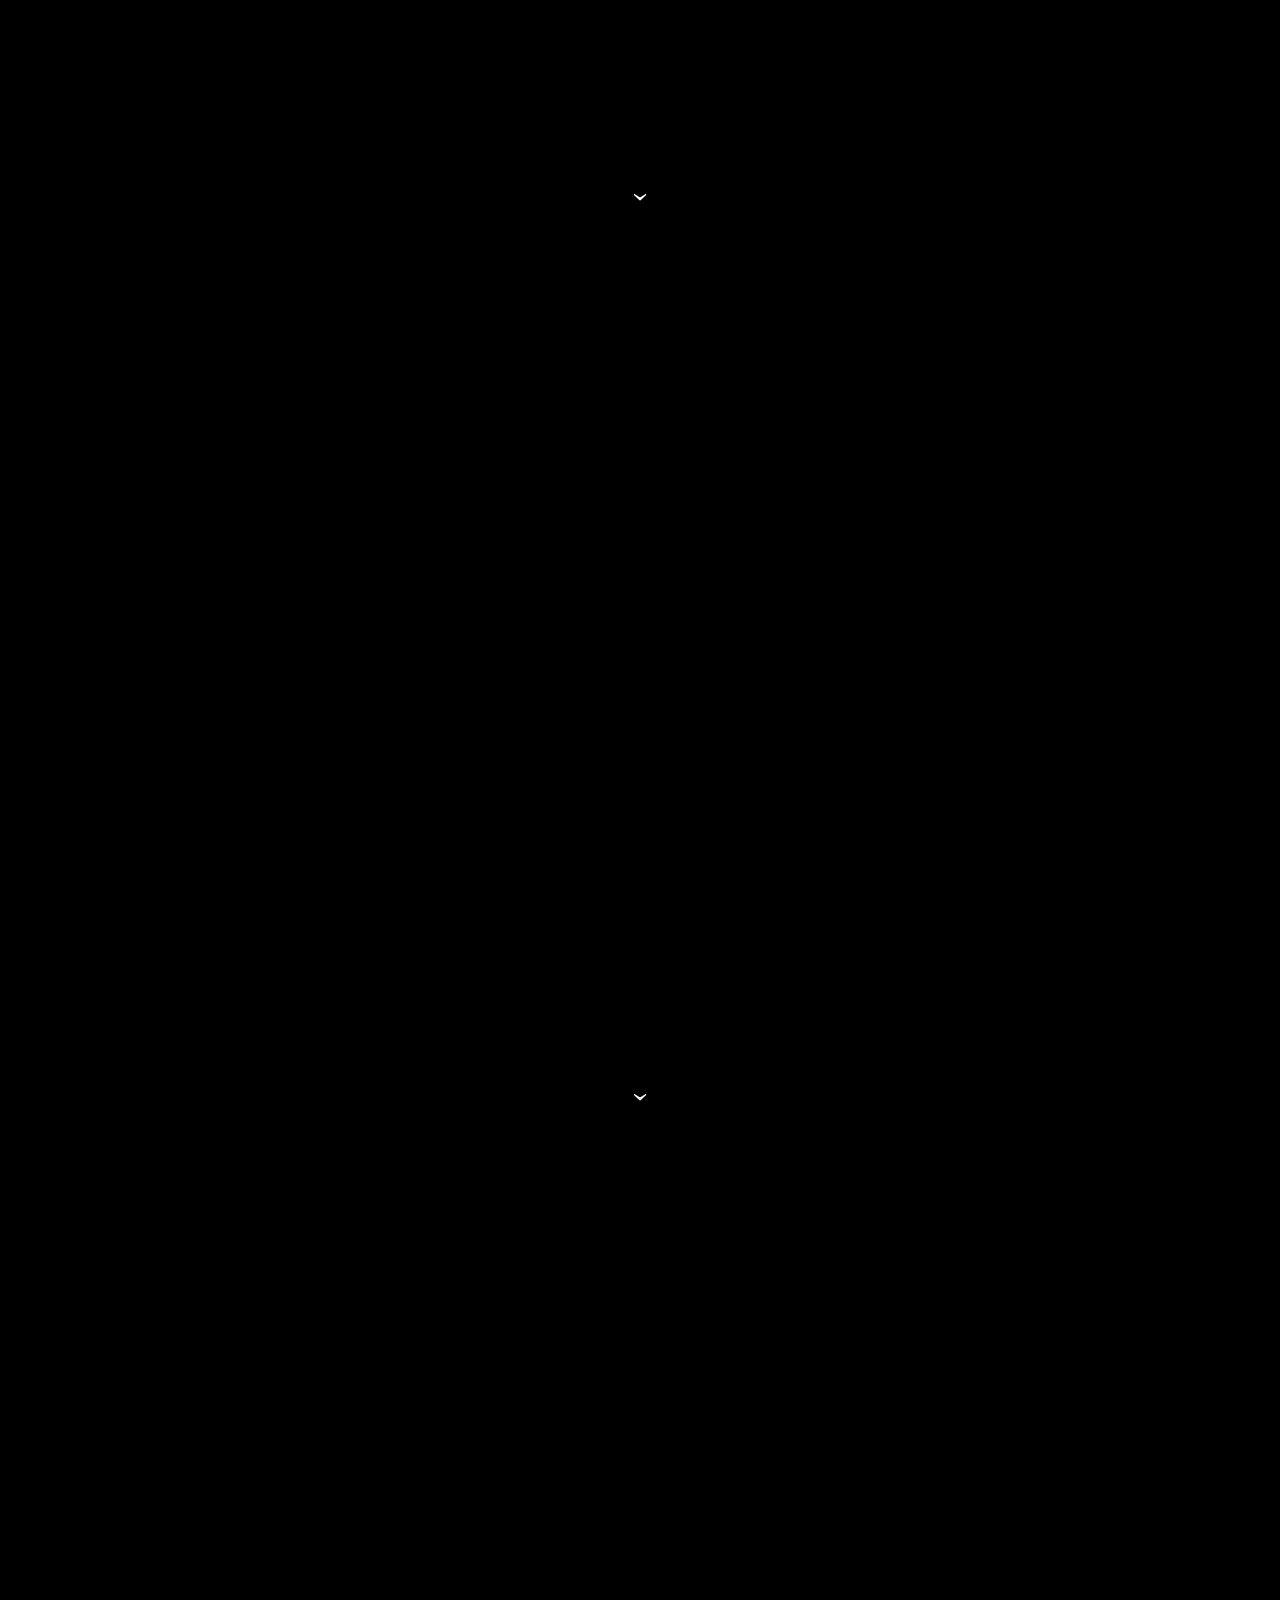
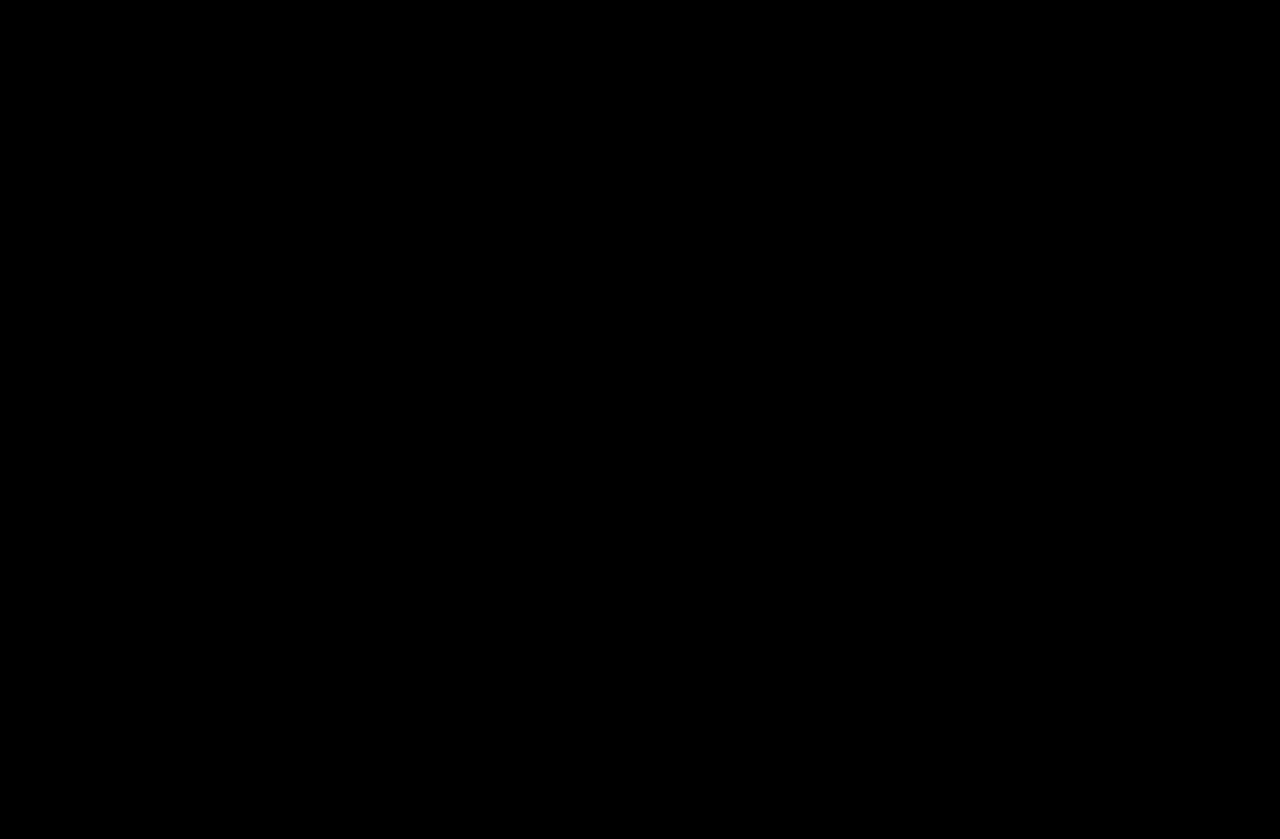
<file: Links..html>
<!DOCTYPE html>
<html>
<head>
  <!-- Site made with Mobirise Website Builder v3.12.1, https://mobirise.com -->
  <meta charset="UTF-8">
  <meta http-equiv="X-UA-Compatible" content="IE=edge">
  <meta name="generator" content="Mobirise v3.12.1, mobirise.com">
  <meta name="viewport" content="width=device-width, initial-scale=1">
  <link rel="shortcut icon" href="assets/images/mylogo-128x128-1.png" type="image/x-icon">
  <meta name="description" content="Site Links">
  <title>Links</title>
  <link rel="stylesheet" href="https://fonts.googleapis.com/css?family=Lora:400,700,400italic,700italic&amp;subset=latin">
  <link rel="stylesheet" href="https://fonts.googleapis.com/css?family=Montserrat:400,700">
  <link rel="stylesheet" href="https://fonts.googleapis.com/css?family=Raleway:100,100i,200,200i,300,300i,400,400i,500,500i,600,600i,700,700i,800,800i,900,900i">
  <link rel="stylesheet" href="assets/bootstrap-material-design-font/css/material.css">
  <link rel="stylesheet" href="assets/web/assets/mobirise-icons/mobirise-icons.css">
  <link rel="stylesheet" href="assets/et-line-font-plugin/style.css">
  <link rel="stylesheet" href="assets/tether/tether.min.css">
  <link rel="stylesheet" href="assets/bootstrap/css/bootstrap.min.css">
  <link rel="stylesheet" href="assets/dropdown/css/style.css">
  <link rel="stylesheet" href="assets/animate.css/animate.min.css">
  <link rel="stylesheet" href="assets/theme/css/style.css">
  <link rel="stylesheet" href="assets/mobirise/css/mbr-additional.css" type="text/css">
  
  
  
</head>
<body>
<section id="menu-27">

    <nav class="navbar navbar-dropdown navbar-fixed-top">
        <div class="container">

            <div class="mbr-table">
                <div class="mbr-table-cell">

                    <div class="navbar-brand">
                        <a href="https://mobirise.com" class="navbar-logo"><img src="assets/images/mylogo-128x128.png" alt="Mobirise"></a>
                        
                    </div>

                </div>
                <div class="mbr-table-cell">

                    <button class="navbar-toggler pull-xs-right" type="button" data-toggle="collapse" data-target="#exCollapsingNavbar">
                        <div class="hamburger-icon"></div>
                    </button>

                    <ul class="nav-dropdown collapse pull-xs-right nav navbar-nav navbar-toggleable-xl" id="exCollapsingNavbar"><li class="nav-item"><a class="nav-link link" href="index.html" aria-expanded="false"><span class="mbri-home mbr-iconfont mbr-iconfont-btn" style="font-size: 26px;"></span>Home</a></li><li class="nav-item"><a class="nav-link link" href="blog.html" aria-expanded="false"><span class="mbri-help mbr-iconfont mbr-iconfont-btn" style="font-size: 26px;"></span>Blog</a></li><li class="nav-item"><a class="nav-link link" href="gallery.html" aria-expanded="false"><span class="mbri-camera mbr-iconfont mbr-iconfont-btn" style="font-size: 26px;"></span>Photo Gallery</a></li><li class="nav-item"><a class="nav-link link" href="video.html" aria-expanded="false"><span class="mbri-play mbr-iconfont mbr-iconfont-btn" style="font-size: 26px;"></span>Video Vault</a></li><li class="nav-item"><a class="nav-link link" href="Links..html" aria-expanded="false"><span class="mbri-setting mbr-iconfont mbr-iconfont-btn" style="font-size: 26px;"></span>Links</a></li><li class="nav-item"><a class="nav-link link" href="ContactUS.html" aria-expanded="false"><span class="mbri-letter mbr-iconfont mbr-iconfont-btn" style="font-size: 26px;"></span>Contact Us</a></li></ul>
                    <button hidden="" class="navbar-toggler navbar-close" type="button" data-toggle="collapse" data-target="#exCollapsingNavbar">
                        <div class="close-icon"></div>
                    </button>

                </div>
            </div>

        </div>
    </nav>

</section>

<section class="engine"><a rel="external" href="https://mobirise.com">Website Maker</a></section><section class="mbr-section mbr-section-hero mbr-section-full mbr-parallax-background mbr-section-with-arrow mbr-after-navbar" id="header5-28" style="background-image: url(assets/images/ipad-600x398.jpg);">

    <div class="mbr-overlay" style="opacity: 0.3; background-color: rgb(0, 0, 0);"></div>

    <div class="mbr-table-cell">

        <div class="container">
            <div class="row">
                <div class="mbr-section col-md-10">

                    <h1 class="mbr-section-title display-1">bliing<br></h1>
                    <p class="mbr-section-lead lead"><span style="font-size: 1.5rem; line-height: 1.5;">http://bliingportal.github.io</span><br><span style="font-size: 1.5rem; line-height: 1.5;"><br></span><br><br><span style="font-size: 1.5rem; line-height: 1.5;"><br></span><br></p>
                    
                </div>
            </div>
        </div>
    </div>

    <div class="mbr-arrow mbr-arrow-floating" aria-hidden="true"><a href="#header5-29"><i class="mbr-arrow-icon"></i></a></div>

</section>

<section class="mbr-section mbr-section-hero mbr-section-full mbr-section-with-arrow" id="header5-29" style="background-color: rgb(0, 0, 0);">

    

    <div class="mbr-table-cell">

        <div class="container">
            <div class="row">
                <div class="mbr-section col-md-10">

                    <h1 class="mbr-section-title display-1">SOLID COLOR INTRO</h1>
                    <p class="mbr-section-lead lead">Lorem Ipsum is simply dummy text of the printing and typesetting industry. Lorem Ipsum has been the industry's standard dummy text ever since the 1500s, when an unknown printer took a galley of type and scrambled it to make a type specimen book. It has survived not only five centuries, but also the leap into electronic typesetting, remaining essentially unchanged. It was popularised in the 1960s with the release of Letraset sheets containing Lorem Ipsum passages, and more recently with desktop publishing software like Aldus PageMaker including versions of Lorem Ipsum.<br><br>Lorem Ipsum is simply dummy text of the printing and typesetting industry. Lorem Ipsum has been the industry's standard dummy text ever since the 1500s, when an unknown printer took a galley of type and scrambled it to make a type specimen book. It has survived not only five centuries, but also the leap into electronic typesetting, remaining essentially unchanged. It was popularised in the 1960s with the release of Letraset sheets containing Lorem Ipsum passages, and more recently with desktop publishing software like Aldus PageMaker including versions of Lorem Ipsum.<br><br><br></p>
                    
                </div>
            </div>
        </div>
    </div>

    <div class="mbr-arrow mbr-arrow-floating" aria-hidden="true"><a href="#header5-2a"><i class="mbr-arrow-icon"></i></a></div>

</section>

<section class="mbr-section mbr-section-hero mbr-section-full mbr-section-with-arrow" id="header5-2a" style="background-color: rgb(0, 0, 0);">

    

    <div class="mbr-table-cell">

        <div class="container">
            <div class="row">
                <div class="mbr-section col-md-10">

                    <h1 class="mbr-section-title display-1"></h1>
                    <p class="mbr-section-lead lead">In this edition:<br><br></p>
                    
                </div>
            </div>
        </div>
    </div>

    <div class="mbr-arrow mbr-arrow-floating" aria-hidden="true"><a href="#features3-2b"><i class="mbr-arrow-icon"></i></a></div>

</section>

<section class="mbr-cards mbr-section mbr-section-nopadding" id="features3-2b" style="background-color: rgb(0, 0, 0);">

    

    <div class="mbr-cards-row row">
        <div class="mbr-cards-col col-xs-12 col-lg-4" style="padding-top: 80px; padding-bottom: 80px;">
            <div class="container">
              <div class="card cart-block">
                  <div class="card-img"><img src="assets/images/ipad-600x398.jpg" class="card-img-top"></div>
                  <div class="card-block">
                    <h4 class="card-title">Mobile Grid System</h4>
                    <h5 class="card-subtitle">Twitter Bootstrap Version 4</h5>
                    <p class="card-text">"Mobile now represents 65% of digital media time.. "-According to Greg Sterling, VP of Strategy and Insights for the Local Search Association.</p>
                    
                    </div>
                </div>
            </div>
        </div>
        <div class="mbr-cards-col col-xs-12 col-lg-4" style="padding-top: 80px; padding-bottom: 80px;">
            <div class="container">
                <div class="card cart-block">
                    <div class="card-img"><img src="assets/images/code-600x400.jpg" class="card-img-top"></div>
                    <div class="card-block">
                        <h4 class="card-title">Mobile-First Strategy</h4>
                        <h5 class="card-subtitle">Building Websites "Mobile-First"</h5>
                        <p class="card-text">One of biggest ways to attract more followers is to have a mobile-first approach to your layout. Gone are the days that we were strapped to our PC. Now we have to see most people viewing this on either a smartphone or tablet</p>
                        
                    </div>
                </div>
            </div>
        </div>
        <div class="mbr-cards-col col-xs-12 col-lg-4" style="padding-top: 80px; padding-bottom: 80px;">
            <div class="container">
                <div class="card cart-block">
                    <div class="card-img"><img src="assets/images/wordtype-600x399.jpg" class="card-img-top"></div>
                    <div class="card-block">
                        <h4 class="card-title">Web Fonts</h4>
                        <h5 class="card-subtitle">We use Google Fonts!</h5>
                        <p class="card-text">We have designed our site with the reader on a smartphone or tablet in mind. &nbsp;<br>Google has a huge library of fonts that make reading a blog easier.1</p>
                        
                    </div>
                </div>
            </div>
        </div>
        
        
        
    </div>
</section>

<section class="mbr-footer mbr-section mbr-section-md-padding" id="contacts3-2c" style="background-color: rgb(0, 0, 0); padding-top: 120px; padding-bottom: 90px;">


    <div class="row">
    
            <div class="mbr-company col-xs-12 col-md-6 col-lg-3">

                <div class="mbr-company card">
                    <div><img src="assets/images/mylogo-128x128-265x265.png" class="card-img-top"></div>
                    <div class="card-block">
                        <p class="card-text">Bliing was designed with a <br>mobile-first approach, because we assume most people view our site on a phone or tablet. Please feel free to contact us.&nbsp;</p>
                    </div>
                    <ul class="list-group list-group-flush">
                        <li class="list-group-item">
                            <span class="list-group-icon"><span class="mbri-mobile mbr-iconfont-company-contacts3" style="font-size: 48px; color: rgb(255, 255, 255);"></span></span>
                            <span class="list-group-text">Works Great on Mobile&nbsp;</span>
                        </li>
                        <li class="list-group-item">
                            <span class="list-group-icon"><span class="mbri-globe mbr-iconfont-company-contacts3" style="font-size: 48px; color: rgb(255, 255, 255);"></span></span>
                            <span class="list-group-text">Red Wing MN USA</span>
                        </li>
                        <li class="list-group-item active">
                            <span class="list-group-icon"><span class="etl-icon icon-envelope mbr-iconfont-company-contacts3" style="font-size: 48px; color: rgb(255, 255, 255);"></span></span>
                            <span class="list-group-text"><p><a href="mailto:hello.bliingportal@zoho.com" target="_blank" class="text-success">hello.bliingportal@zoho.com</a><a href="mailto:hello.bliingportal@zoho.com" target="_blank" class="text-danger"></a></p></span>
                        </li>
                    </ul>
                </div>

            </div>
            <div class="mbr-footer-content col-xs-12 col-md-6 col-lg-3">
                <h4></h4>
                <ul></ul>
            </div>
            <div class="mbr-footer-content col-xs-12 col-md-6 col-lg-3">
                <p></p>
            </div>
            <div class="col-xs-12 col-md-6 col-lg-3" data-form-type="formoid">

                <div data-form-alert="true">
                    <div hidden="" data-form-alert-success="true">Thanks for filling out form!</div>
                </div>

                <form action="https://mobirise.com/" method="post" data-form-title="MESSAGE">

                    <input type="hidden" value="T7wkP4w/PKLs+O63KKwhEkF/r0fhyLaxWWGjHLNKCSr1BQtvUMtXgFAglJ4vCZShmzSGC9mflS7EZS2PxouI1jhc3NzUejWjJb5d63Z6TCsZtKTIG+mbFTjs/RZj8jMo" data-form-email="true">

                    <div class="form-group">
                        <label class="form-control-label" for="contacts3-2c-name">Name<span class="form-asterisk">*</span></label>
                        <input type="text" class="form-control input-sm input-inverse" name="name" required="" data-form-field="Name" id="contacts3-2c-name">
                    </div>

                    <div class="form-group">
                        <label class="form-control-label" for="contacts3-2c-email">Email<span class="form-asterisk">*</span></label>
                        <input type="email" class="form-control input-sm input-inverse" name="email" required="" data-form-field="Email" id="contacts3-2c-email">
                    </div>

                    

                    <div class="form-group">
                        <label class="form-control-label" for="contacts3-2c-message">Message</label>
                        <textarea class="form-control input-sm input-inverse" name="message" data-form-field="Message" rows="5" id="contacts3-2c-message"></textarea>
                    </div>

                    <div><button type="submit" class="btn btn-sm btn-danger">Contact us</button></div>

                </form>

            </div>
        </div>
</section>


  <script src="assets/web/assets/jquery/jquery.min.js"></script>
  <script src="assets/tether/tether.min.js"></script>
  <script src="assets/bootstrap/js/bootstrap.min.js"></script>
  <script src="assets/smooth-scroll/smooth-scroll.js"></script>
  <script src="assets/dropdown/js/script.min.js"></script>
  <script src="assets/touch-swipe/jquery.touch-swipe.min.js"></script>
  <script src="assets/viewport-checker/jquery.viewportchecker.js"></script>
  <script src="assets/jarallax/jarallax.js"></script>
  <script src="assets/theme/js/script.js"></script>
  <script src="assets/formoid/formoid.min.js"></script>
  
  
  <input name="animation" type="hidden">
   <div id="scrollToTop" class="scrollToTop mbr-arrow-up"><a style="text-align: center;"><i class="mbr-arrow-up-icon"></i></a></div>
  </body>
</html>
</file>
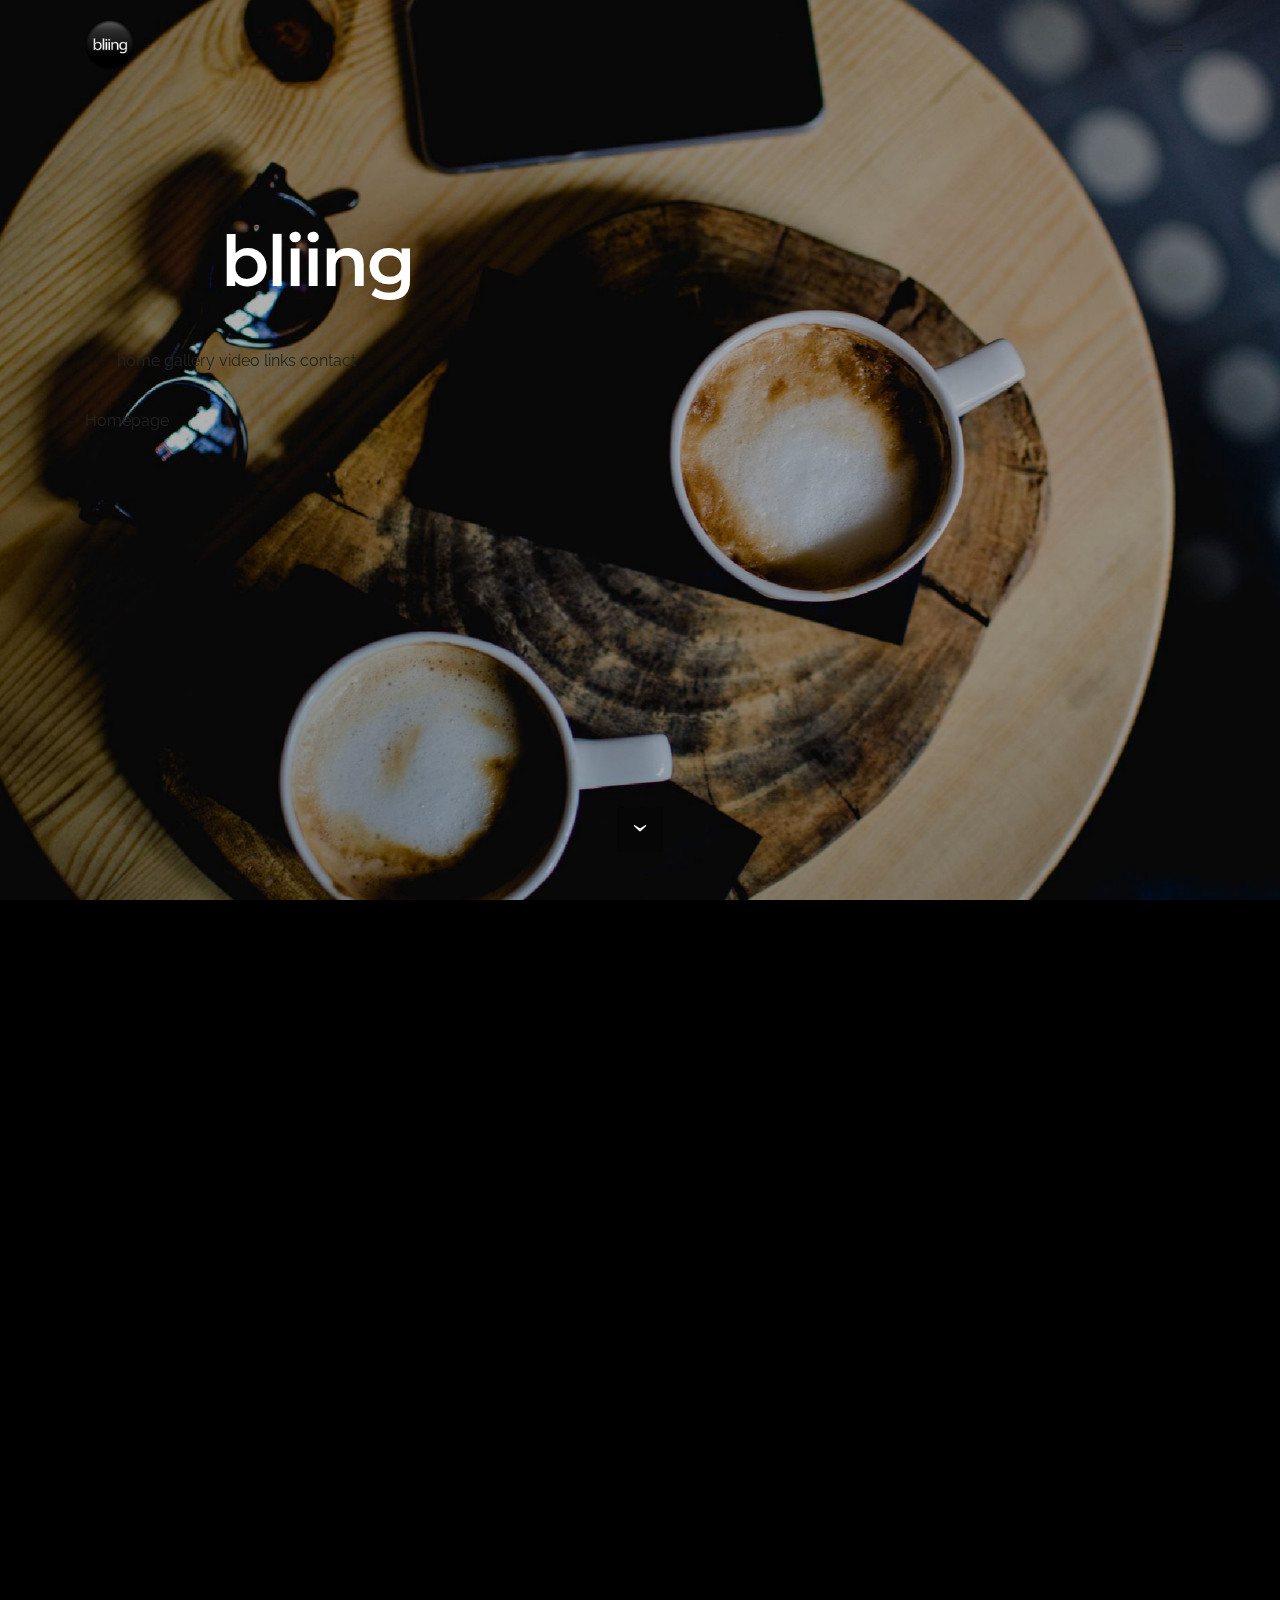
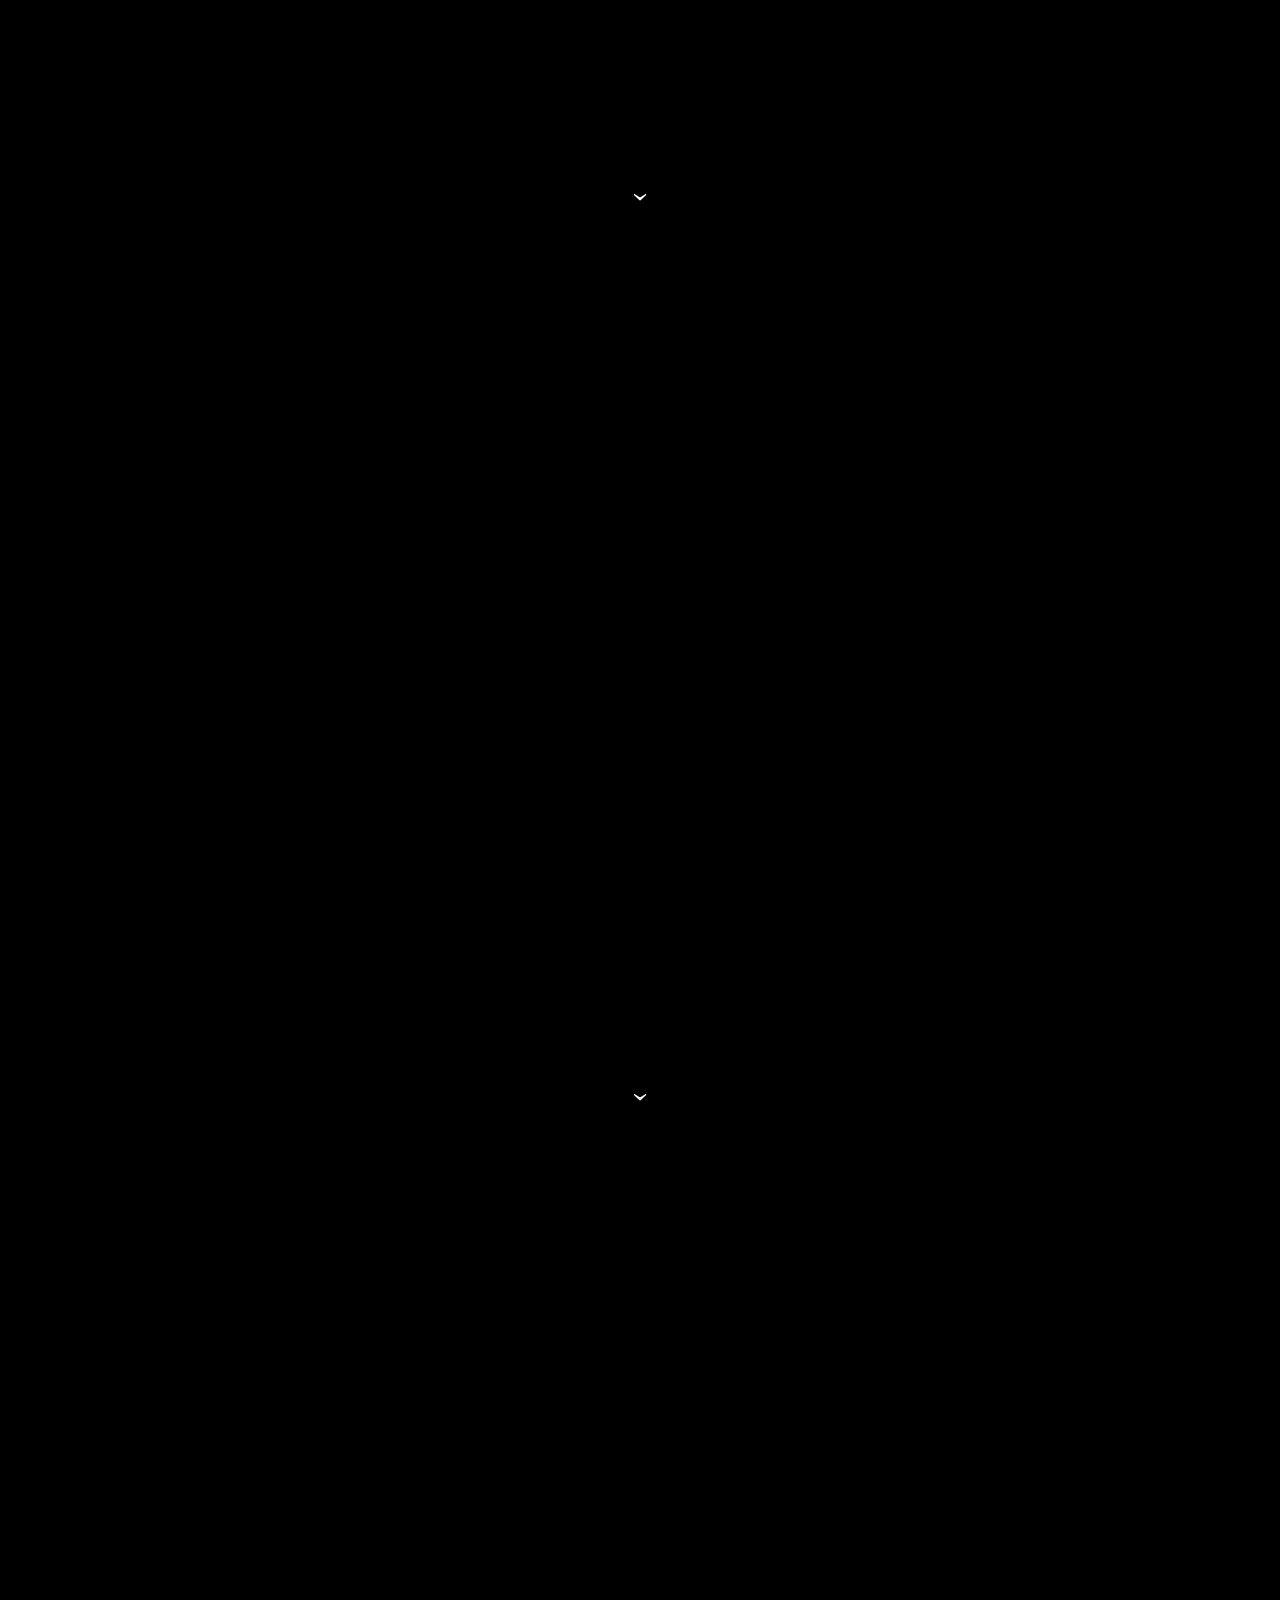
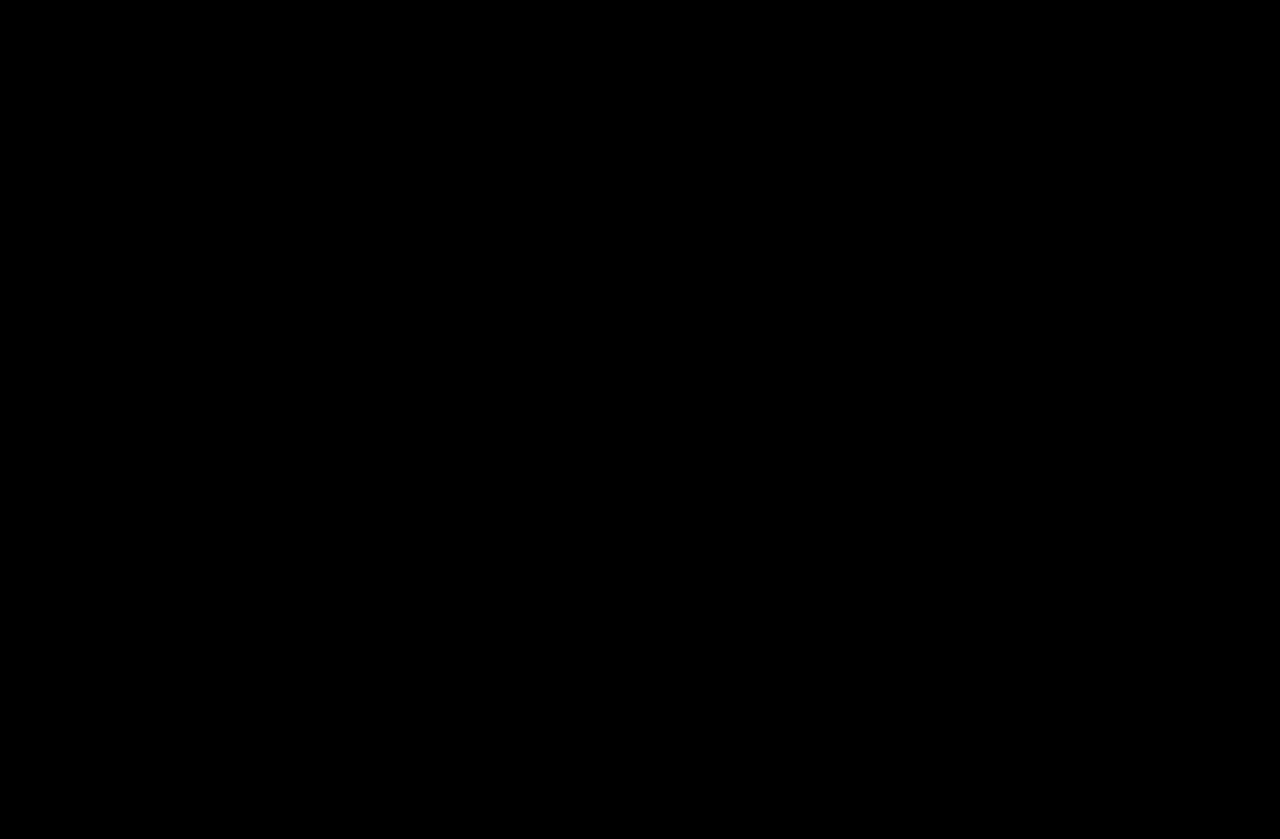
<file: page1.html>
<!DOCTYPE html>
<html>
<head>
  <!-- Site made with Mobirise Website Builder v3.12.1, https://mobirise.com -->
  <meta charset="UTF-8">
  <meta http-equiv="X-UA-Compatible" content="IE=edge">
  <meta name="generator" content="Mobirise v3.12.1, mobirise.com">
  <meta name="viewport" content="width=device-width, initial-scale=1">
  <link rel="shortcut icon" href="assets/images/mylogo-128x128-1.png" type="image/x-icon">
  <meta name="description" content="Homepage">
  <title>Bliing | Index </title>
  <link rel="stylesheet" href="https://fonts.googleapis.com/css?family=Lora:400,700,400italic,700italic&amp;subset=latin">
  <link rel="stylesheet" href="https://fonts.googleapis.com/css?family=Montserrat:400,700">
  <link rel="stylesheet" href="https://fonts.googleapis.com/css?family=Raleway:100,100i,200,200i,300,300i,400,400i,500,500i,600,600i,700,700i,800,800i,900,900i">
  <link rel="stylesheet" href="assets/bootstrap-material-design-font/css/material.css">
  <link rel="stylesheet" href="assets/web/assets/mobirise-icons/mobirise-icons.css">
  <link rel="stylesheet" href="assets/et-line-font-plugin/style.css">
  <link rel="stylesheet" href="assets/tether/tether.min.css">
  <link rel="stylesheet" href="assets/bootstrap/css/bootstrap.min.css">
  <link rel="stylesheet" href="assets/dropdown/css/style.css">
  <link rel="stylesheet" href="assets/animate.css/animate.min.css">
  <link rel="stylesheet" href="assets/theme/css/style.css">
  <link rel="stylesheet" href="assets/mobirise/css/mbr-additional.css" type="text/css">
  
  
  
</head>
<body>
<section id="menu-37">

    <nav class="navbar navbar-dropdown navbar-fixed-top">
        <div class="container">

            <div class="mbr-table">
                <div class="mbr-table-cell">

                    <div class="navbar-brand">
                        <a href="https://mobirise.com" class="navbar-logo"><img src="assets/images/mylogo-128x128.png" alt="Mobirise"></a>
                        
                    </div>

                </div>
                <div class="mbr-table-cell">

                    <button class="navbar-toggler pull-xs-right" type="button" data-toggle="collapse" data-target="#exCollapsingNavbar">
                        <div class="hamburger-icon"></div>
                    </button>

                    <ul class="nav-dropdown collapse pull-xs-right nav navbar-nav navbar-toggleable-xl" id="exCollapsingNavbar"><li class="nav-item"><a class="nav-link link" href="index.html" aria-expanded="false"><span class="mbri-home mbr-iconfont mbr-iconfont-btn" style="font-size: 26px;"></span>Home</a></li><li class="nav-item"><a class="nav-link link" href="blog.html" aria-expanded="false"><span class="mbri-help mbr-iconfont mbr-iconfont-btn" style="font-size: 26px;"></span>Blog</a></li><li class="nav-item"><a class="nav-link link" href="gallery.html" aria-expanded="false"><span class="mbri-camera mbr-iconfont mbr-iconfont-btn" style="font-size: 26px;"></span>Photo Gallery</a></li><li class="nav-item"><a class="nav-link link" href="video.html" aria-expanded="false"><span class="mbri-play mbr-iconfont mbr-iconfont-btn" style="font-size: 26px;"></span>Video Vault</a></li><li class="nav-item"><a class="nav-link link" href="Links..html" aria-expanded="false"><span class="mbri-setting mbr-iconfont mbr-iconfont-btn" style="font-size: 26px;"></span>Links</a></li><li class="nav-item"><a class="nav-link link" href="ContactUS.html" aria-expanded="false"><span class="mbri-letter mbr-iconfont mbr-iconfont-btn" style="font-size: 26px;"></span>Contact Us</a></li></ul>
                    <button hidden="" class="navbar-toggler navbar-close" type="button" data-toggle="collapse" data-target="#exCollapsingNavbar">
                        <div class="close-icon"></div>
                    </button>

                </div>
            </div>

        </div>
    </nav>

</section>

<section class="engine"><a rel="external" href="https://mobirise.com">mobirise.com</a></section><section class="mbr-section mbr-section-hero mbr-section-full mbr-parallax-background mbr-section-with-arrow mbr-after-navbar" id="header5-38" style="background-image: url(assets/images/mbr-2000x1324.jpg);">

    <div class="mbr-overlay" style="opacity: 0.3; background-color: rgb(0, 0, 0);"></div>

    <div class="mbr-table-cell">

        <div class="container">
            <div class="row">
                <div class="mbr-section col-md-10">

                    <h1 class="mbr-section-title display-1"><p>&nbsp;&nbsp;&nbsp;&nbsp;&nbsp;&nbsp;&nbsp;&nbsp;bliing<br></p></h1>
                    <p class="mbr-section-lead lead"></p><p><span style="font-size: 1.5rem; line-height: 1.5;"><br></span>&nbsp;&nbsp;&nbsp;&nbsp;&nbsp;&nbsp;&nbsp;&nbsp;home gallery video links contact<br><span style="font-size: 1.5rem; line-height: 1.5;"><br></span>Homepage<br><br><span style="font-size: 1.5rem; line-height: 1.5;"><br></span><br><span style="font-size: 1.5rem; line-height: 1.5;"><br></span><br><br><span style="font-size: 1.5rem; line-height: 1.5;"><br></span><br></p><p></p>
                    
                </div>
            </div>
        </div>
    </div>

    <div class="mbr-arrow mbr-arrow-floating" aria-hidden="true"><a href="#header5-39"><i class="mbr-arrow-icon"></i></a></div>

</section>

<section class="mbr-section mbr-section-hero mbr-section-full mbr-section-with-arrow" id="header5-39" style="background-color: rgb(0, 0, 0);">

    

    <div class="mbr-table-cell">

        <div class="container">
            <div class="row">
                <div class="mbr-section col-md-10">

                    <h1 class="mbr-section-title display-1">SOLID COLOR INTRO</h1>
                    <p class="mbr-section-lead lead">Lorem Ipsum is simply dummy text of the printing and typesetting industry. Lorem Ipsum has been the industry's standard dummy text ever since the 1500s, when an unknown printer took a galley of type and scrambled it to make a type specimen book. It has survived not only five centuries, but also the leap into electronic typesetting, remaining essentially unchanged. It was popularised in the 1960s with the release of Letraset sheets containing Lorem Ipsum passages, and more recently with desktop publishing software like Aldus PageMaker including versions of Lorem Ipsum.<br><br>Lorem Ipsum is simply dummy text of the printing and typesetting industry. Lorem Ipsum has been the industry's standard dummy text ever since the 1500s, when an unknown printer took a galley of type and scrambled it to make a type specimen book. It has survived not only five centuries, but also the leap into electronic typesetting, remaining essentially unchanged. It was popularised in the 1960s with the release of Letraset sheets containing Lorem Ipsum passages, and more recently with desktop publishing software like Aldus PageMaker including versions of Lorem Ipsum.<br><br><br></p>
                    
                </div>
            </div>
        </div>
    </div>

    <div class="mbr-arrow mbr-arrow-floating" aria-hidden="true"><a href="#header5-3a"><i class="mbr-arrow-icon"></i></a></div>

</section>

<section class="mbr-section mbr-section-hero mbr-section-full mbr-section-with-arrow" id="header5-3a" style="background-color: rgb(0, 0, 0);">

    

    <div class="mbr-table-cell">

        <div class="container">
            <div class="row">
                <div class="mbr-section col-md-10">

                    <h1 class="mbr-section-title display-1"></h1>
                    <p class="mbr-section-lead lead">In this edition:<br><br></p>
                    
                </div>
            </div>
        </div>
    </div>

    <div class="mbr-arrow mbr-arrow-floating" aria-hidden="true"><a href="#features3-3b"><i class="mbr-arrow-icon"></i></a></div>

</section>

<section class="mbr-cards mbr-section mbr-section-nopadding" id="features3-3b" style="background-color: rgb(0, 0, 0);">

    

    <div class="mbr-cards-row row">
        <div class="mbr-cards-col col-xs-12 col-lg-4" style="padding-top: 80px; padding-bottom: 80px;">
            <div class="container">
              <div class="card cart-block">
                  <div class="card-img"><img src="assets/images/ipad-600x398.jpg" class="card-img-top"></div>
                  <div class="card-block">
                    <h4 class="card-title">Mobile Grid System</h4>
                    <h5 class="card-subtitle">Twitter Bootstrap Version 4</h5>
                    <p class="card-text">"Mobile now represents 65% of digital media time.. "-According to Greg Sterling, VP of Strategy and Insights for the Local Search Association.</p>
                    
                    </div>
                </div>
            </div>
        </div>
        <div class="mbr-cards-col col-xs-12 col-lg-4" style="padding-top: 80px; padding-bottom: 80px;">
            <div class="container">
                <div class="card cart-block">
                    <div class="card-img"><img src="assets/images/code-600x400.jpg" class="card-img-top"></div>
                    <div class="card-block">
                        <h4 class="card-title">Mobile-First Strategy</h4>
                        <h5 class="card-subtitle">Building Websites "Mobile-First"</h5>
                        <p class="card-text">One of biggest ways to attract more followers is to have a mobile-first approach to your layout. Gone are the days that we were strapped to our PC. Now we have to see most people viewing this on either a smartphone or tablet</p>
                        
                    </div>
                </div>
            </div>
        </div>
        <div class="mbr-cards-col col-xs-12 col-lg-4" style="padding-top: 80px; padding-bottom: 80px;">
            <div class="container">
                <div class="card cart-block">
                    <div class="card-img"><img src="assets/images/wordtype-600x399.jpg" class="card-img-top"></div>
                    <div class="card-block">
                        <h4 class="card-title">Web Fonts</h4>
                        <h5 class="card-subtitle">We use Google Fonts!</h5>
                        <p class="card-text">We have designed our site with the reader on a smartphone or tablet in mind. &nbsp;<br>Google has a huge library of fonts that make reading a blog easier.1</p>
                        
                    </div>
                </div>
            </div>
        </div>
        
        
        
    </div>
</section>

<section class="mbr-footer mbr-section mbr-section-md-padding" id="contacts3-3c" style="background-color: rgb(0, 0, 0); padding-top: 120px; padding-bottom: 90px;">


    <div class="row">
    
            <div class="mbr-company col-xs-12 col-md-6 col-lg-3">

                <div class="mbr-company card">
                    <div><img src="assets/images/mylogo-128x128-265x265.png" class="card-img-top"></div>
                    <div class="card-block">
                        <p class="card-text">Bliing was designed with a <br>mobile-first approach, because we assume most people view our site on a phone or tablet. Please feel free to contact us.&nbsp;</p>
                    </div>
                    <ul class="list-group list-group-flush">
                        <li class="list-group-item">
                            <span class="list-group-icon"><span class="mbri-mobile mbr-iconfont-company-contacts3" style="font-size: 48px; color: rgb(255, 255, 255);"></span></span>
                            <span class="list-group-text">Works Great on Mobile&nbsp;</span>
                        </li>
                        <li class="list-group-item">
                            <span class="list-group-icon"><span class="mbri-globe mbr-iconfont-company-contacts3" style="font-size: 48px; color: rgb(255, 255, 255);"></span></span>
                            <span class="list-group-text">Red Wing MN USA</span>
                        </li>
                        <li class="list-group-item active">
                            <span class="list-group-icon"><span class="etl-icon icon-envelope mbr-iconfont-company-contacts3" style="font-size: 48px; color: rgb(255, 255, 255);"></span></span>
                            <span class="list-group-text"><p><a href="mailto:hello.bliingportal@zoho.com" target="_blank" class="text-white">hello.bliingportal@zoho.com</a><a href="mailto:hello.bliingportal@zoho.com" target="_blank" class="text-danger"></a></p></span>
                        </li>
                    </ul>
                </div>

            </div>
            <div class="mbr-footer-content col-xs-12 col-md-6 col-lg-3">
                <h4></h4>
                <ul></ul>
            </div>
            <div class="mbr-footer-content col-xs-12 col-md-6 col-lg-3">
                <p></p>
            </div>
            <div class="col-xs-12 col-md-6 col-lg-3" data-form-type="formoid">

                <div data-form-alert="true">
                    <div hidden="" data-form-alert-success="true">Thanks for filling out form!</div>
                </div>

                <form action="https://mobirise.com/" method="post" data-form-title="MESSAGE">

                    <input type="hidden" value="KjZFUjk7IzNyvbHtEiBZWmqKuG8qFcaJGFhKKwFgNHXzmSUaooNdvqVUIyC0LkKOvrXP9x6JKo7pcfF9MIWAdVB7g5wYeBthIuGGty7JIK+JiR3NqYz/TWFnZXF/yHin" data-form-email="true">

                    <div class="form-group">
                        <label class="form-control-label" for="contacts3-3c-name">Name<span class="form-asterisk">*</span></label>
                        <input type="text" class="form-control input-sm input-inverse" name="name" required="" data-form-field="Name" id="contacts3-3c-name">
                    </div>

                    <div class="form-group">
                        <label class="form-control-label" for="contacts3-3c-email">Email<span class="form-asterisk">*</span></label>
                        <input type="email" class="form-control input-sm input-inverse" name="email" required="" data-form-field="Email" id="contacts3-3c-email">
                    </div>

                    

                    <div class="form-group">
                        <label class="form-control-label" for="contacts3-3c-message">Message</label>
                        <textarea class="form-control input-sm input-inverse" name="message" data-form-field="Message" rows="5" id="contacts3-3c-message"></textarea>
                    </div>

                    <div><button type="submit" class="btn btn-sm btn-secondary">Contact us</button></div>

                </form>

            </div>
        </div>
</section>


  <script src="assets/web/assets/jquery/jquery.min.js"></script>
  <script src="assets/tether/tether.min.js"></script>
  <script src="assets/bootstrap/js/bootstrap.min.js"></script>
  <script src="assets/smooth-scroll/smooth-scroll.js"></script>
  <script src="assets/dropdown/js/script.min.js"></script>
  <script src="assets/touch-swipe/jquery.touch-swipe.min.js"></script>
  <script src="assets/viewport-checker/jquery.viewportchecker.js"></script>
  <script src="assets/jarallax/jarallax.js"></script>
  <script src="assets/theme/js/script.js"></script>
  <script src="assets/formoid/formoid.min.js"></script>
  
  
  <input name="animation" type="hidden">
   <div id="scrollToTop" class="scrollToTop mbr-arrow-up"><a style="text-align: center;"><i class="mbr-arrow-up-icon"></i></a></div>
  </body>
</html>
</file>
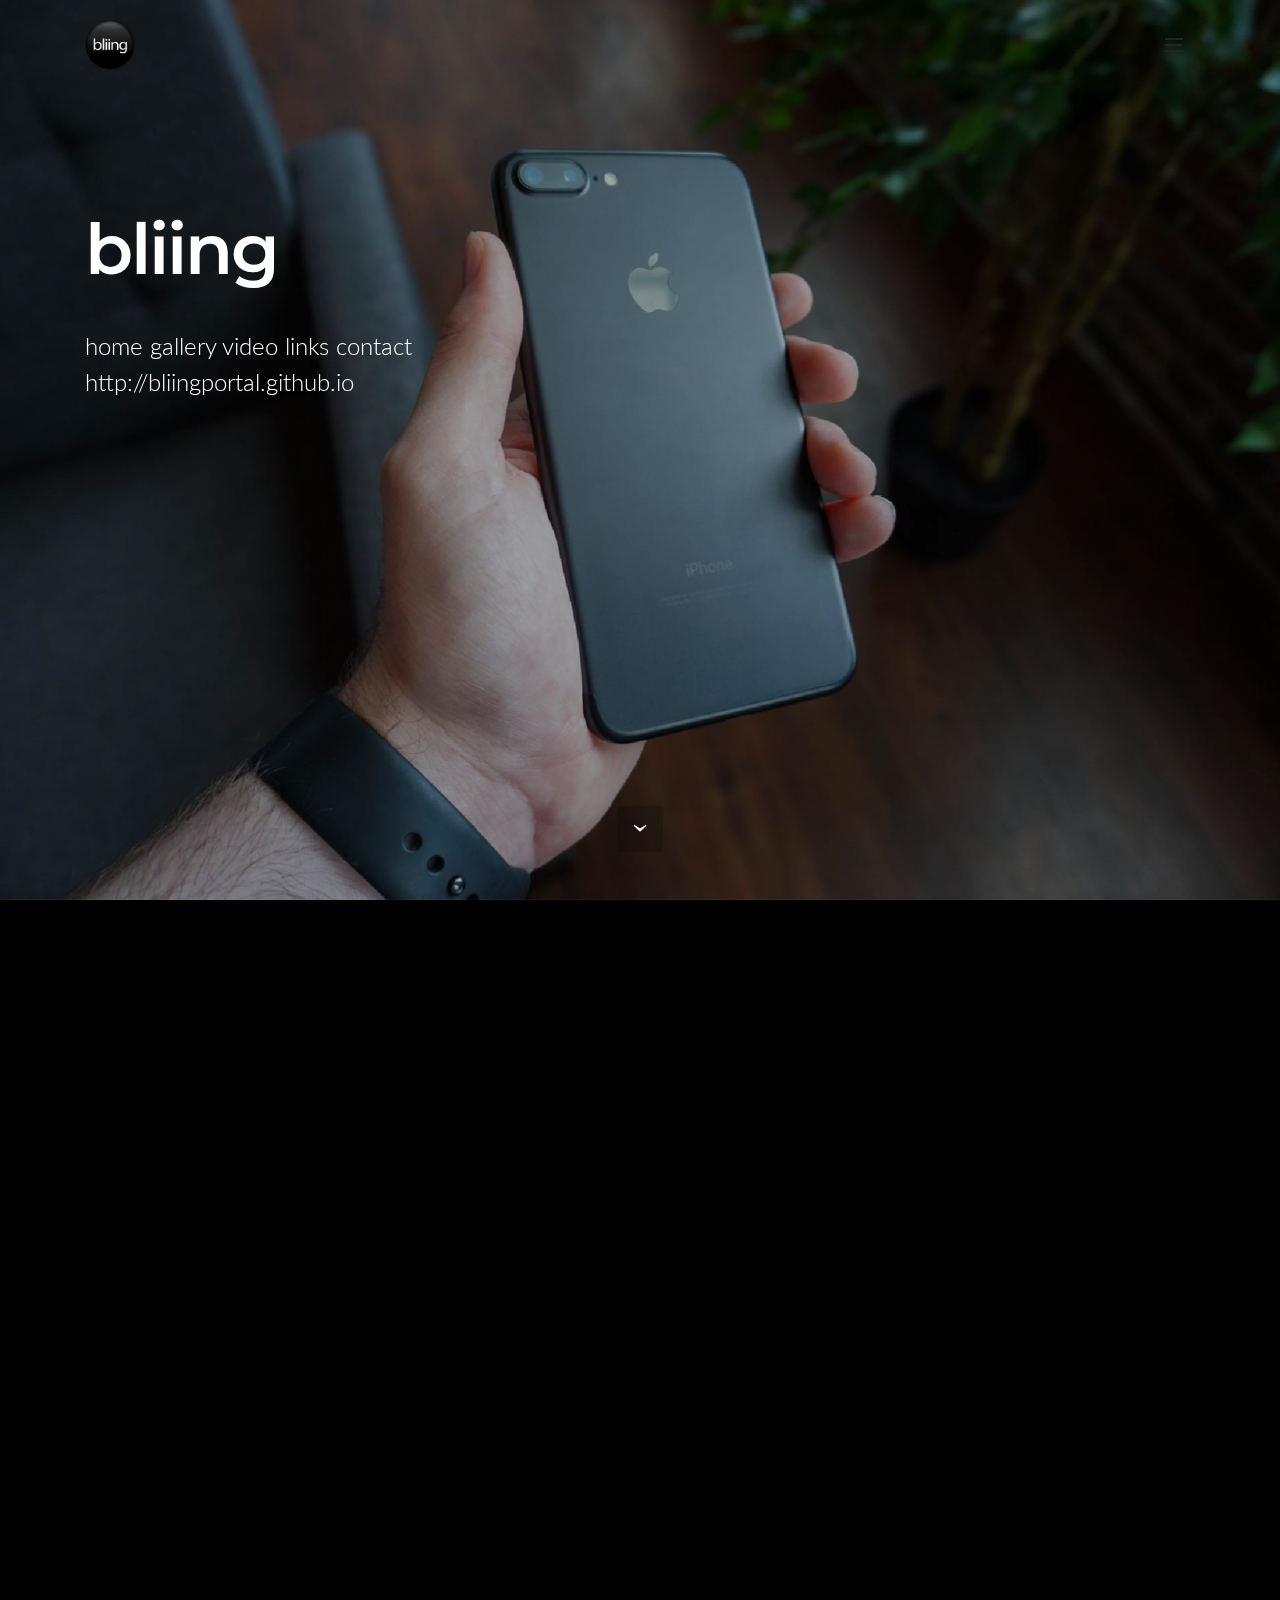
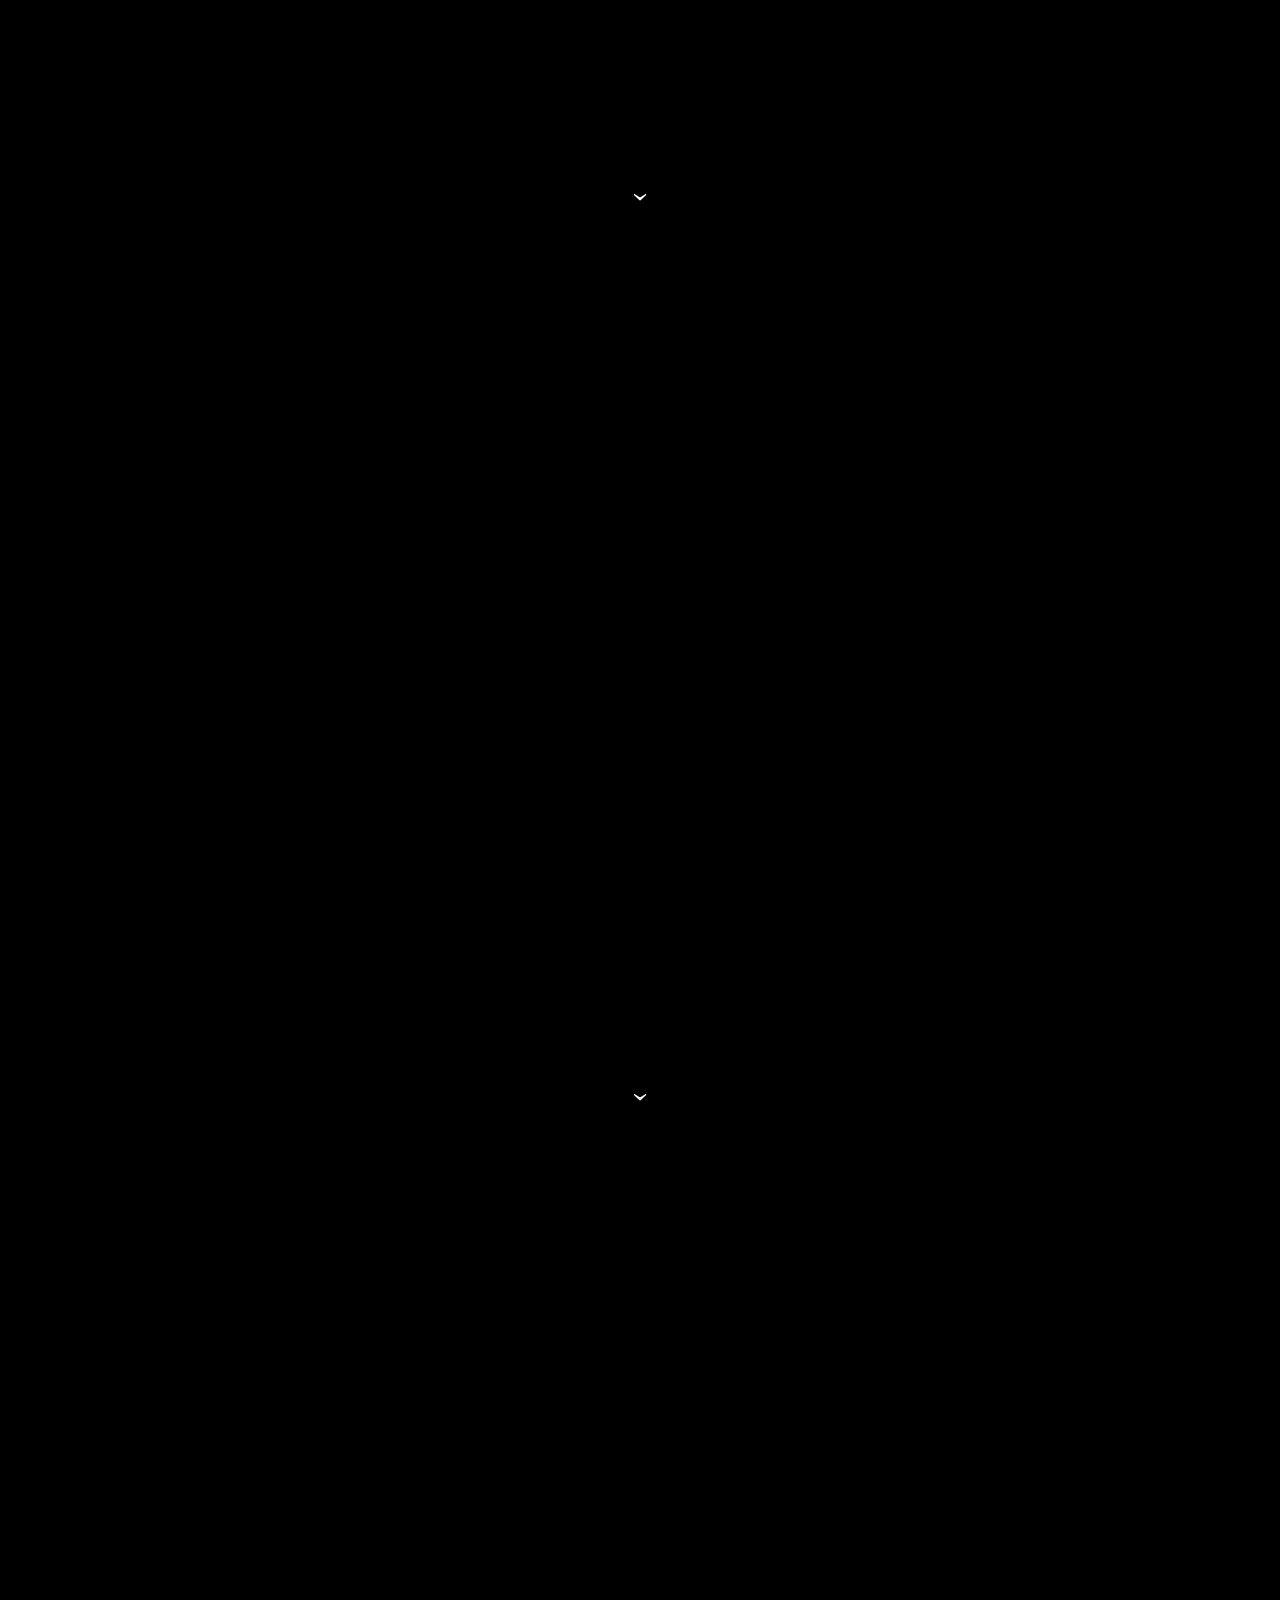
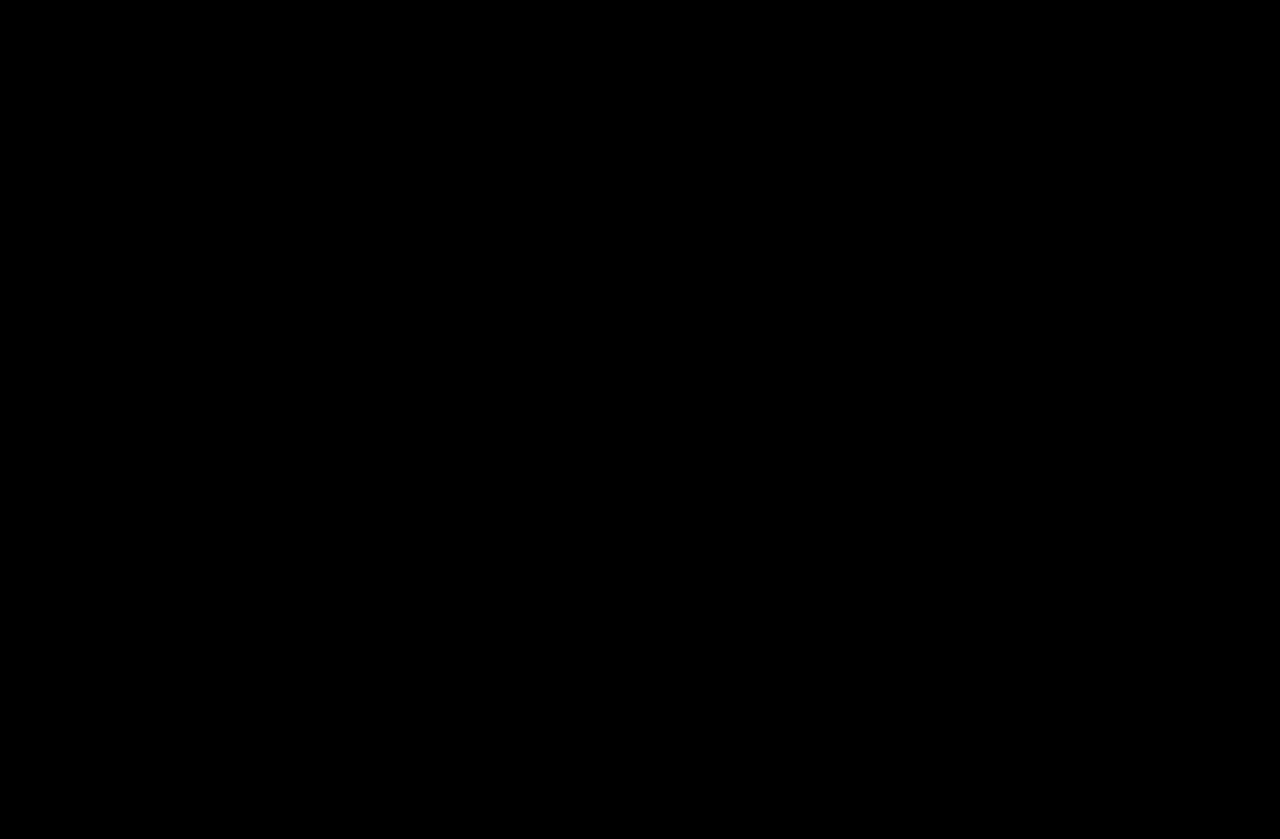
<file: page2.html>
<!DOCTYPE html>
<html>
<head>
  <!-- Site made with Mobirise Website Builder v3.12.1, https://mobirise.com -->
  <meta charset="UTF-8">
  <meta http-equiv="X-UA-Compatible" content="IE=edge">
  <meta name="generator" content="Mobirise v3.12.1, mobirise.com">
  <meta name="viewport" content="width=device-width, initial-scale=1">
  <link rel="shortcut icon" href="assets/images/mylogo-128x128-1.png" type="image/x-icon">
  <meta name="description" content="Homepage">
  <title>Bliing | Index </title>
  <link rel="stylesheet" href="https://fonts.googleapis.com/css?family=Lora:400,700,400italic,700italic&amp;subset=latin">
  <link rel="stylesheet" href="https://fonts.googleapis.com/css?family=Montserrat:400,700">
  <link rel="stylesheet" href="https://fonts.googleapis.com/css?family=Raleway:100,100i,200,200i,300,300i,400,400i,500,500i,600,600i,700,700i,800,800i,900,900i">
  <link rel="stylesheet" href="assets/bootstrap-material-design-font/css/material.css">
  <link rel="stylesheet" href="assets/web/assets/mobirise-icons/mobirise-icons.css">
  <link rel="stylesheet" href="assets/et-line-font-plugin/style.css">
  <link rel="stylesheet" href="assets/tether/tether.min.css">
  <link rel="stylesheet" href="assets/bootstrap/css/bootstrap.min.css">
  <link rel="stylesheet" href="assets/dropdown/css/style.css">
  <link rel="stylesheet" href="assets/animate.css/animate.min.css">
  <link rel="stylesheet" href="assets/theme/css/style.css">
  <link rel="stylesheet" href="assets/mobirise/css/mbr-additional.css" type="text/css">
  
  
  
</head>
<body>
<section id="menu-3d">

    <nav class="navbar navbar-dropdown navbar-fixed-top">
        <div class="container">

            <div class="mbr-table">
                <div class="mbr-table-cell">

                    <div class="navbar-brand">
                        <a href="https://mobirise.com" class="navbar-logo"><img src="assets/images/mylogo-128x128.png" alt="Mobirise"></a>
                        
                    </div>

                </div>
                <div class="mbr-table-cell">

                    <button class="navbar-toggler pull-xs-right" type="button" data-toggle="collapse" data-target="#exCollapsingNavbar">
                        <div class="hamburger-icon"></div>
                    </button>

                    <ul class="nav-dropdown collapse pull-xs-right nav navbar-nav navbar-toggleable-xl" id="exCollapsingNavbar"><li class="nav-item"><a class="nav-link link" href="index.html" aria-expanded="false"><span class="mbri-home mbr-iconfont mbr-iconfont-btn" style="font-size: 26px;"></span>Home</a></li><li class="nav-item"><a class="nav-link link" href="blog.html" aria-expanded="false"><span class="mbri-help mbr-iconfont mbr-iconfont-btn" style="font-size: 26px;"></span>Blog</a></li><li class="nav-item"><a class="nav-link link" href="gallery.html" aria-expanded="false"><span class="mbri-camera mbr-iconfont mbr-iconfont-btn" style="font-size: 26px;"></span>Photo Gallery</a></li><li class="nav-item"><a class="nav-link link" href="video.html" aria-expanded="false"><span class="mbri-play mbr-iconfont mbr-iconfont-btn" style="font-size: 26px;"></span>Video Vault</a></li><li class="nav-item"><a class="nav-link link" href="Links..html" aria-expanded="false"><span class="mbri-setting mbr-iconfont mbr-iconfont-btn" style="font-size: 26px;"></span>Links</a></li><li class="nav-item"><a class="nav-link link" href="ContactUS.html" aria-expanded="false"><span class="mbri-letter mbr-iconfont mbr-iconfont-btn" style="font-size: 26px;"></span>Contact Us</a></li></ul>
                    <button hidden="" class="navbar-toggler navbar-close" type="button" data-toggle="collapse" data-target="#exCollapsingNavbar">
                        <div class="close-icon"></div>
                    </button>

                </div>
            </div>

        </div>
    </nav>

</section>

<section class="engine"><a rel="external" href="https://mobirise.com">https://mobirise.com/</a></section><section class="mbr-section mbr-section-hero mbr-section-full mbr-parallax-background mbr-section-with-arrow mbr-after-navbar" id="header5-3e" style="background-image: url(assets/images/mbr-3-2000x1333.jpg);">

    <div class="mbr-overlay" style="opacity: 0.3; background-color: rgb(0, 0, 0);"></div>

    <div class="mbr-table-cell">

        <div class="container">
            <div class="row">
                <div class="mbr-section col-md-10">

                    <h1 class="mbr-section-title display-1">bliing<br></h1>
                    <p class="mbr-section-lead lead"><span style="font-size: 1.5rem; line-height: 1.5;"><br></span>home gallery video links contact<br><span style="font-size: 1.5rem; line-height: 1.5;">http://bliingportal.github.io</span><br><span style="font-size: 1.5rem; line-height: 1.5;"><br></span><br><span style="font-size: 1.5rem; line-height: 1.5;"><br></span><br><br><span style="font-size: 1.5rem; line-height: 1.5;"><br></span><br></p>
                    
                </div>
            </div>
        </div>
    </div>

    <div class="mbr-arrow mbr-arrow-floating" aria-hidden="true"><a href="#header5-3f"><i class="mbr-arrow-icon"></i></a></div>

</section>

<section class="mbr-section mbr-section-hero mbr-section-full mbr-section-with-arrow" id="header5-3f" style="background-color: rgb(0, 0, 0);">

    

    <div class="mbr-table-cell">

        <div class="container">
            <div class="row">
                <div class="mbr-section col-md-10">

                    <h1 class="mbr-section-title display-1">SOLID COLOR INTRO</h1>
                    <p class="mbr-section-lead lead">Lorem Ipsum is simply dummy text of the printing and typesetting industry. Lorem Ipsum has been the industry's standard dummy text ever since the 1500s, when an unknown printer took a galley of type and scrambled it to make a type specimen book. It has survived not only five centuries, but also the leap into electronic typesetting, remaining essentially unchanged. It was popularised in the 1960s with the release of Letraset sheets containing Lorem Ipsum passages, and more recently with desktop publishing software like Aldus PageMaker including versions of Lorem Ipsum.<br><br>Lorem Ipsum is simply dummy text of the printing and typesetting industry. Lorem Ipsum has been the industry's standard dummy text ever since the 1500s, when an unknown printer took a galley of type and scrambled it to make a type specimen book. It has survived not only five centuries, but also the leap into electronic typesetting, remaining essentially unchanged. It was popularised in the 1960s with the release of Letraset sheets containing Lorem Ipsum passages, and more recently with desktop publishing software like Aldus PageMaker including versions of Lorem Ipsum.<br><br><br></p>
                    
                </div>
            </div>
        </div>
    </div>

    <div class="mbr-arrow mbr-arrow-floating" aria-hidden="true"><a href="#header5-3g"><i class="mbr-arrow-icon"></i></a></div>

</section>

<section class="mbr-section mbr-section-hero mbr-section-full mbr-section-with-arrow" id="header5-3g" style="background-color: rgb(0, 0, 0);">

    

    <div class="mbr-table-cell">

        <div class="container">
            <div class="row">
                <div class="mbr-section col-md-10">

                    <h1 class="mbr-section-title display-1"></h1>
                    <p class="mbr-section-lead lead">In this edition:<br><br></p>
                    
                </div>
            </div>
        </div>
    </div>

    <div class="mbr-arrow mbr-arrow-floating" aria-hidden="true"><a href="#features3-3h"><i class="mbr-arrow-icon"></i></a></div>

</section>

<section class="mbr-cards mbr-section mbr-section-nopadding" id="features3-3h" style="background-color: rgb(0, 0, 0);">

    

    <div class="mbr-cards-row row">
        <div class="mbr-cards-col col-xs-12 col-lg-4" style="padding-top: 80px; padding-bottom: 80px;">
            <div class="container">
              <div class="card cart-block">
                  <div class="card-img"><img src="assets/images/ipad-600x398.jpg" class="card-img-top"></div>
                  <div class="card-block">
                    <h4 class="card-title">Mobile Grid System</h4>
                    <h5 class="card-subtitle">Twitter Bootstrap Version 4</h5>
                    <p class="card-text">"Mobile now represents 65% of digital media time.. "-According to Greg Sterling, VP of Strategy and Insights for the Local Search Association.</p>
                    
                    </div>
                </div>
            </div>
        </div>
        <div class="mbr-cards-col col-xs-12 col-lg-4" style="padding-top: 80px; padding-bottom: 80px;">
            <div class="container">
                <div class="card cart-block">
                    <div class="card-img"><img src="assets/images/code-600x400.jpg" class="card-img-top"></div>
                    <div class="card-block">
                        <h4 class="card-title">Mobile-First Strategy</h4>
                        <h5 class="card-subtitle">Building Websites "Mobile-First"</h5>
                        <p class="card-text">One of biggest ways to attract more followers is to have a mobile-first approach to your layout. Gone are the days that we were strapped to our PC. Now we have to see most people viewing this on either a smartphone or tablet</p>
                        
                    </div>
                </div>
            </div>
        </div>
        <div class="mbr-cards-col col-xs-12 col-lg-4" style="padding-top: 80px; padding-bottom: 80px;">
            <div class="container">
                <div class="card cart-block">
                    <div class="card-img"><img src="assets/images/wordtype-600x399.jpg" class="card-img-top"></div>
                    <div class="card-block">
                        <h4 class="card-title">Web Fonts</h4>
                        <h5 class="card-subtitle">We use Google Fonts!</h5>
                        <p class="card-text">We have designed our site with the reader on a smartphone or tablet in mind. &nbsp;<br>Google has a huge library of fonts that make reading a blog easier.1</p>
                        
                    </div>
                </div>
            </div>
        </div>
        
        
        
    </div>
</section>

<section class="mbr-footer mbr-section mbr-section-md-padding" id="contacts3-3i" style="background-color: rgb(0, 0, 0); padding-top: 120px; padding-bottom: 90px;">


    <div class="row">
    
            <div class="mbr-company col-xs-12 col-md-6 col-lg-3">

                <div class="mbr-company card">
                    <div><img src="assets/images/mylogo-128x128-265x265.png" class="card-img-top"></div>
                    <div class="card-block">
                        <p class="card-text">Bliing was designed with a <br>mobile-first approach, because we assume most people view our site on a phone or tablet. Please feel free to contact us.&nbsp;</p>
                    </div>
                    <ul class="list-group list-group-flush">
                        <li class="list-group-item">
                            <span class="list-group-icon"><span class="mbri-mobile mbr-iconfont-company-contacts3" style="font-size: 48px; color: rgb(255, 255, 255);"></span></span>
                            <span class="list-group-text">Works Great on Mobile&nbsp;</span>
                        </li>
                        <li class="list-group-item">
                            <span class="list-group-icon"><span class="mbri-globe mbr-iconfont-company-contacts3" style="font-size: 48px; color: rgb(255, 255, 255);"></span></span>
                            <span class="list-group-text">Red Wing MN USA</span>
                        </li>
                        <li class="list-group-item active">
                            <span class="list-group-icon"><span class="etl-icon icon-envelope mbr-iconfont-company-contacts3" style="font-size: 48px; color: rgb(255, 255, 255);"></span></span>
                            <span class="list-group-text"><p><a href="mailto:hello.bliingportal@zoho.com" target="_blank" class="text-white">hello.bliingportal@zoho.com</a><a href="mailto:hello.bliingportal@zoho.com" target="_blank" class="text-danger"></a></p></span>
                        </li>
                    </ul>
                </div>

            </div>
            <div class="mbr-footer-content col-xs-12 col-md-6 col-lg-3">
                <h4></h4>
                <ul></ul>
            </div>
            <div class="mbr-footer-content col-xs-12 col-md-6 col-lg-3">
                <p></p>
            </div>
            <div class="col-xs-12 col-md-6 col-lg-3" data-form-type="formoid">

                <div data-form-alert="true">
                    <div hidden="" data-form-alert-success="true">Thanks for filling out form!</div>
                </div>

                <form action="https://mobirise.com/" method="post" data-form-title="MESSAGE">

                    <input type="hidden" value="0xP9Sek+5LkZ3c88o+vFy90WdS+uTD1/tB0/AUK/Kyyr7VZdxly8pKF38wUWLJzkg62xLgHG1GzRARdZ8bd1Edb1Ix3pP1tTAYHh7k7xGYqYucog4vurCe1VjGsxwLJX" data-form-email="true">

                    <div class="form-group">
                        <label class="form-control-label" for="contacts3-3i-name">Name<span class="form-asterisk">*</span></label>
                        <input type="text" class="form-control input-sm input-inverse" name="name" required="" data-form-field="Name" id="contacts3-3i-name">
                    </div>

                    <div class="form-group">
                        <label class="form-control-label" for="contacts3-3i-email">Email<span class="form-asterisk">*</span></label>
                        <input type="email" class="form-control input-sm input-inverse" name="email" required="" data-form-field="Email" id="contacts3-3i-email">
                    </div>

                    

                    <div class="form-group">
                        <label class="form-control-label" for="contacts3-3i-message">Message</label>
                        <textarea class="form-control input-sm input-inverse" name="message" data-form-field="Message" rows="5" id="contacts3-3i-message"></textarea>
                    </div>

                    <div><button type="submit" class="btn btn-sm btn-secondary">Contact us</button></div>

                </form>

            </div>
        </div>
</section>


  <script src="assets/web/assets/jquery/jquery.min.js"></script>
  <script src="assets/tether/tether.min.js"></script>
  <script src="assets/bootstrap/js/bootstrap.min.js"></script>
  <script src="assets/smooth-scroll/smooth-scroll.js"></script>
  <script src="assets/dropdown/js/script.min.js"></script>
  <script src="assets/touch-swipe/jquery.touch-swipe.min.js"></script>
  <script src="assets/viewport-checker/jquery.viewportchecker.js"></script>
  <script src="assets/jarallax/jarallax.js"></script>
  <script src="assets/theme/js/script.js"></script>
  <script src="assets/formoid/formoid.min.js"></script>
  
  
  <input name="animation" type="hidden">
   <div id="scrollToTop" class="scrollToTop mbr-arrow-up"><a style="text-align: center;"><i class="mbr-arrow-up-icon"></i></a></div>
  </body>
</html>
</file>
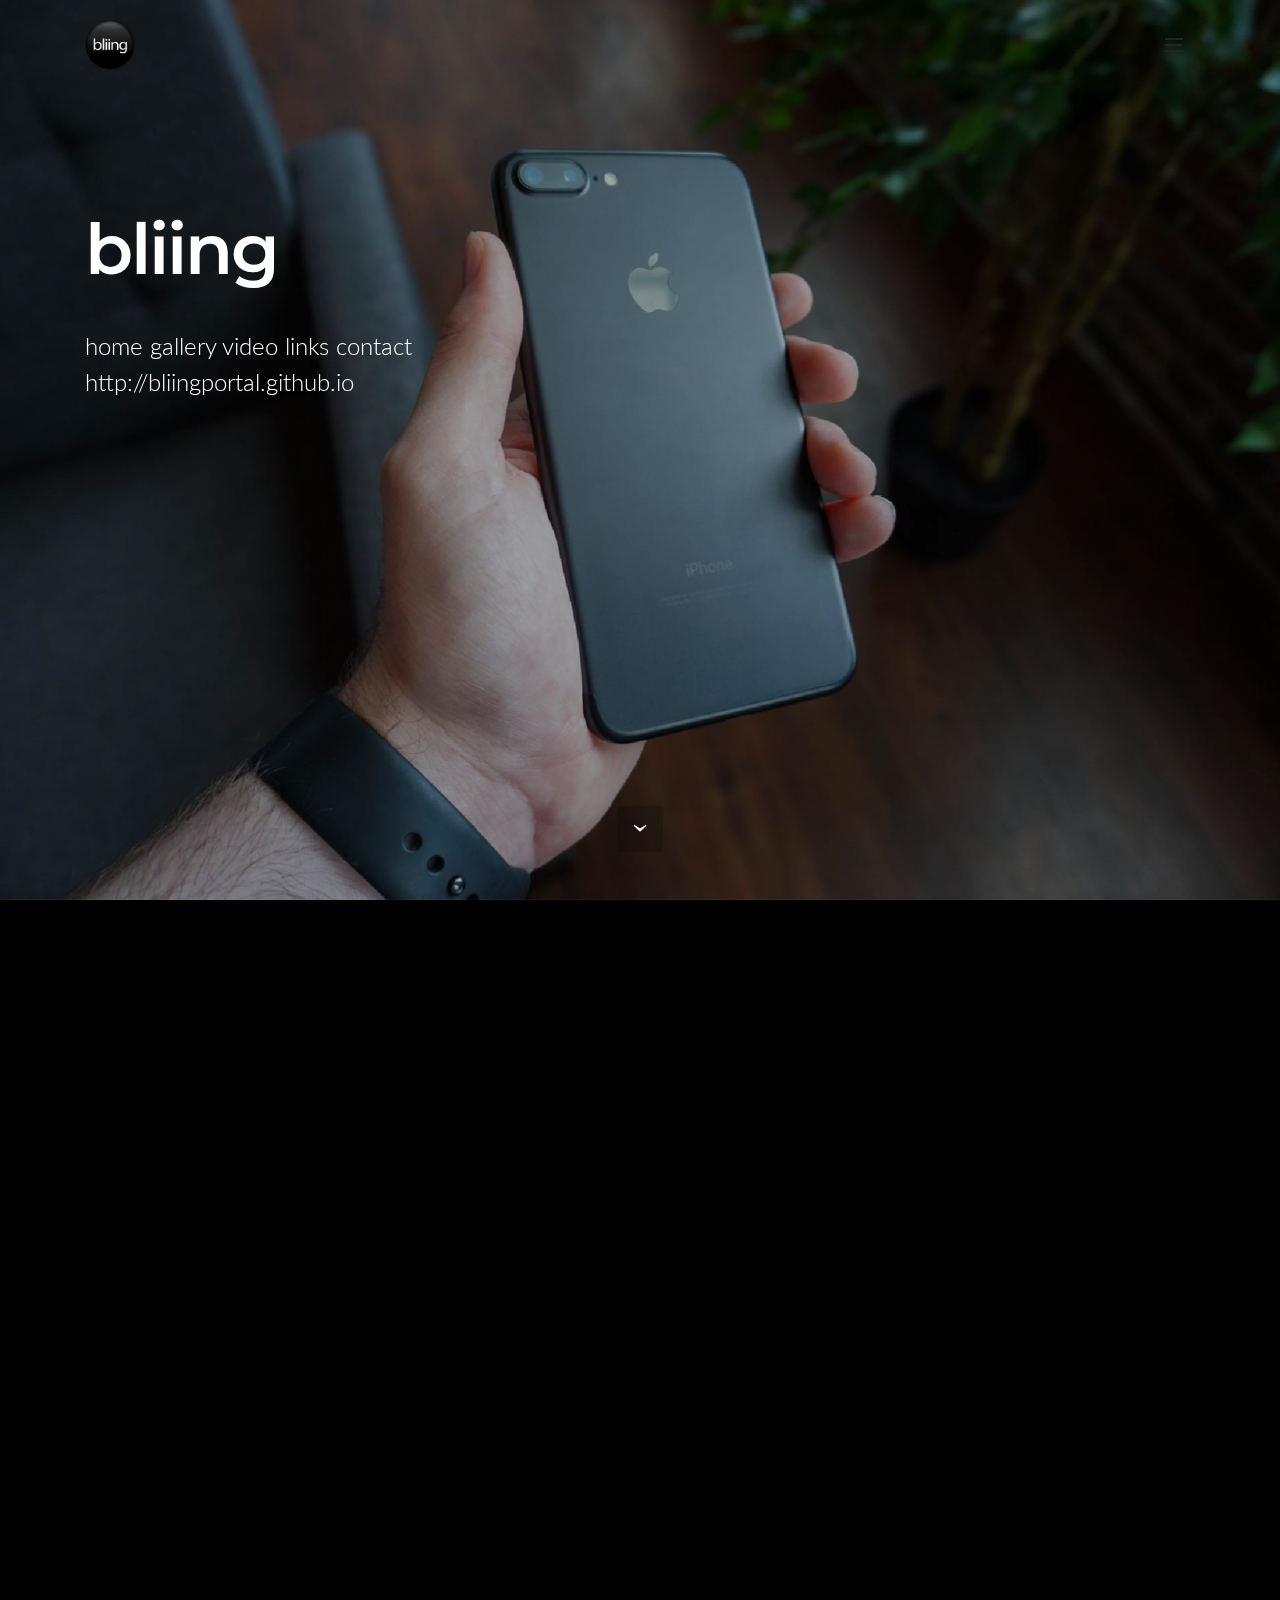
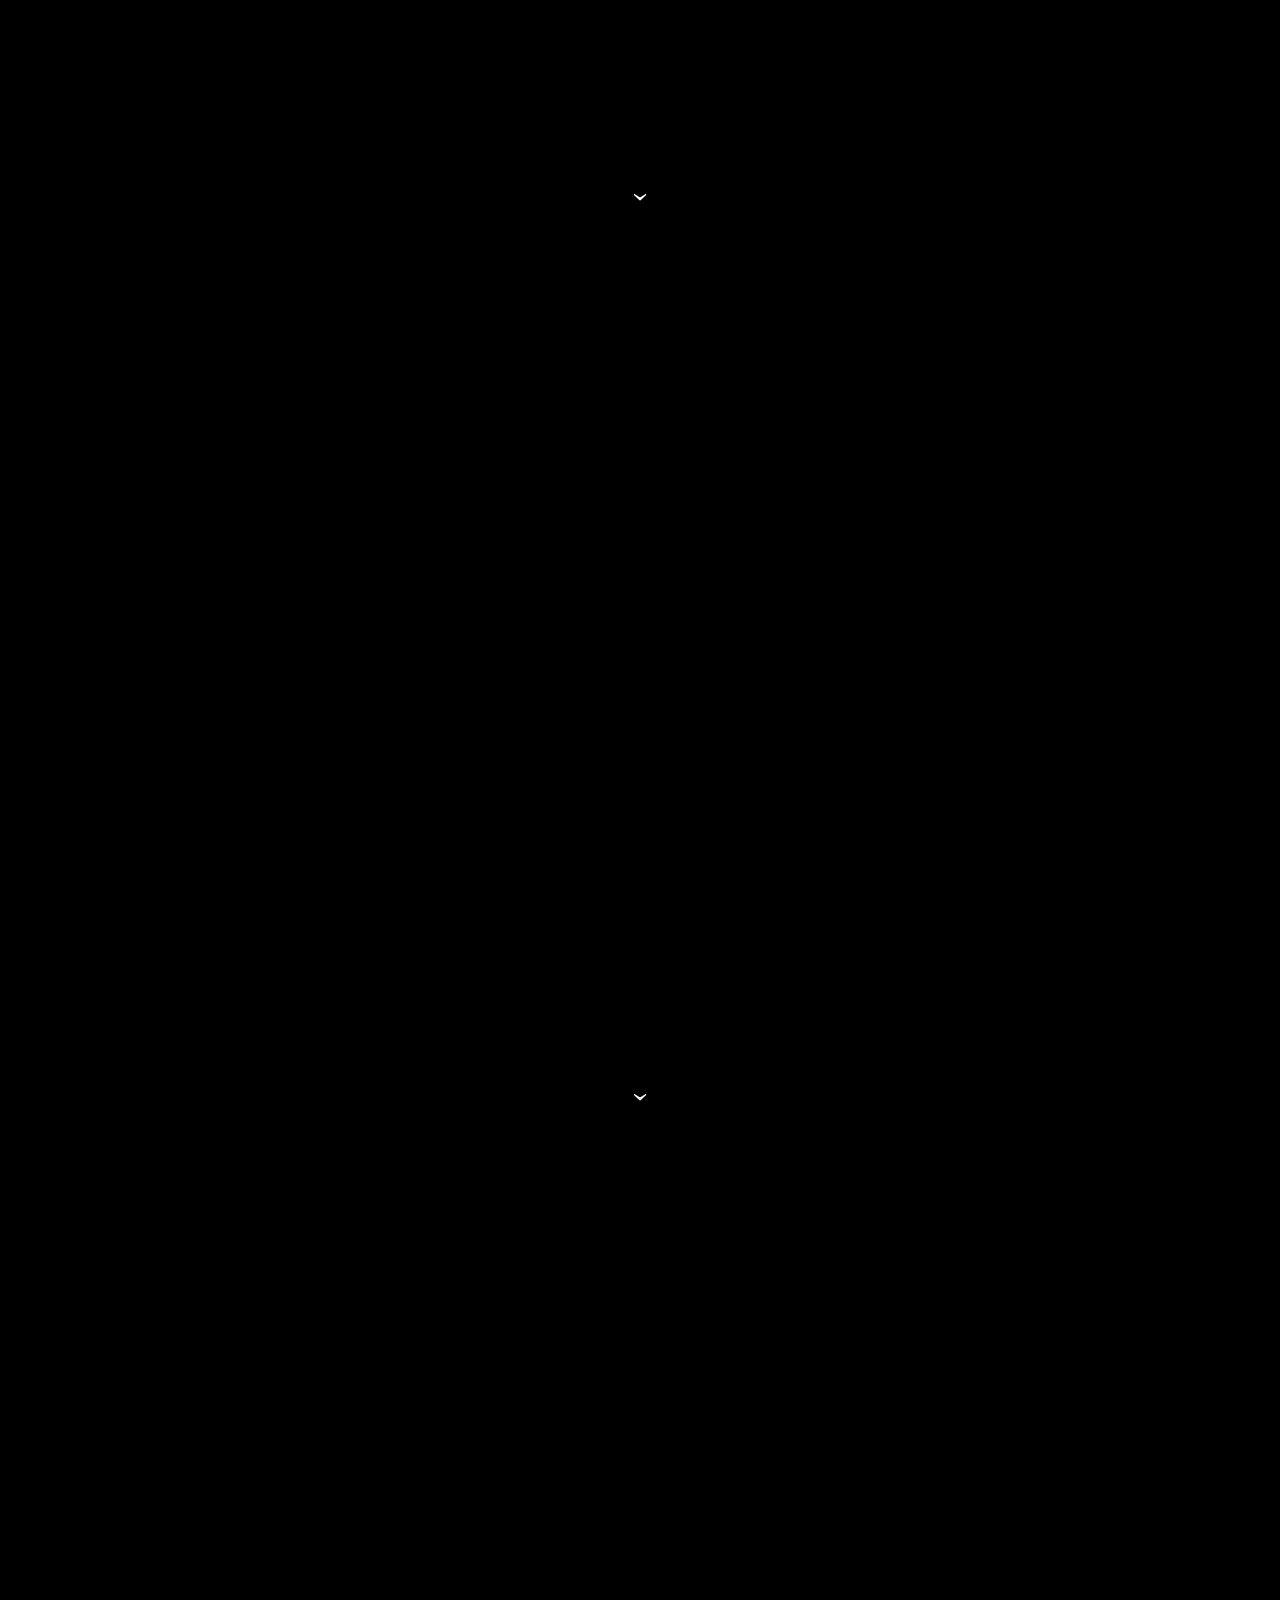
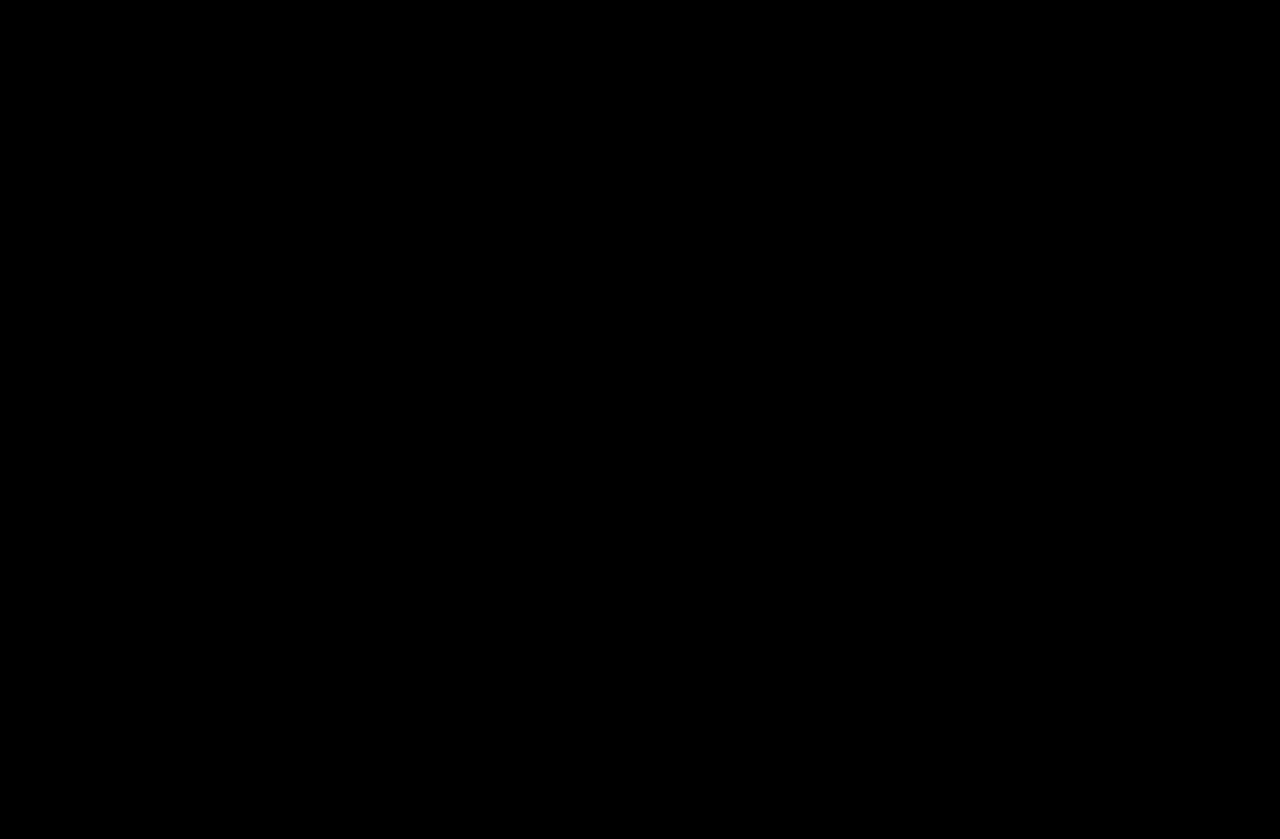
<file: page3.html>
<!DOCTYPE html>
<html>
<head>
  <!-- Site made with Mobirise Website Builder v3.12.1, https://mobirise.com -->
  <meta charset="UTF-8">
  <meta http-equiv="X-UA-Compatible" content="IE=edge">
  <meta name="generator" content="Mobirise v3.12.1, mobirise.com">
  <meta name="viewport" content="width=device-width, initial-scale=1">
  <link rel="shortcut icon" href="assets/images/mylogo-128x128-1.png" type="image/x-icon">
  <meta name="description" content="Homepage">
  <title>Bliing | Index </title>
  <link rel="stylesheet" href="https://fonts.googleapis.com/css?family=Lora:400,700,400italic,700italic&amp;subset=latin">
  <link rel="stylesheet" href="https://fonts.googleapis.com/css?family=Montserrat:400,700">
  <link rel="stylesheet" href="https://fonts.googleapis.com/css?family=Raleway:100,100i,200,200i,300,300i,400,400i,500,500i,600,600i,700,700i,800,800i,900,900i">
  <link rel="stylesheet" href="assets/bootstrap-material-design-font/css/material.css">
  <link rel="stylesheet" href="assets/web/assets/mobirise-icons/mobirise-icons.css">
  <link rel="stylesheet" href="assets/et-line-font-plugin/style.css">
  <link rel="stylesheet" href="assets/tether/tether.min.css">
  <link rel="stylesheet" href="assets/bootstrap/css/bootstrap.min.css">
  <link rel="stylesheet" href="assets/dropdown/css/style.css">
  <link rel="stylesheet" href="assets/animate.css/animate.min.css">
  <link rel="stylesheet" href="assets/theme/css/style.css">
  <link rel="stylesheet" href="assets/mobirise/css/mbr-additional.css" type="text/css">
  
  
  
</head>
<body>
<section id="menu-3j">

    <nav class="navbar navbar-dropdown navbar-fixed-top">
        <div class="container">

            <div class="mbr-table">
                <div class="mbr-table-cell">

                    <div class="navbar-brand">
                        <a href="https://mobirise.com" class="navbar-logo"><img src="assets/images/mylogo-128x128.png" alt="Mobirise"></a>
                        
                    </div>

                </div>
                <div class="mbr-table-cell">

                    <button class="navbar-toggler pull-xs-right" type="button" data-toggle="collapse" data-target="#exCollapsingNavbar">
                        <div class="hamburger-icon"></div>
                    </button>

                    <ul class="nav-dropdown collapse pull-xs-right nav navbar-nav navbar-toggleable-xl" id="exCollapsingNavbar"><li class="nav-item"><a class="nav-link link" href="index.html" aria-expanded="false"><span class="mbri-home mbr-iconfont mbr-iconfont-btn" style="font-size: 26px;"></span>Home</a></li><li class="nav-item"><a class="nav-link link" href="blog.html" aria-expanded="false"><span class="mbri-help mbr-iconfont mbr-iconfont-btn" style="font-size: 26px;"></span>Blog</a></li><li class="nav-item"><a class="nav-link link" href="gallery.html" aria-expanded="false"><span class="mbri-camera mbr-iconfont mbr-iconfont-btn" style="font-size: 26px;"></span>Photo Gallery</a></li><li class="nav-item"><a class="nav-link link" href="video.html" aria-expanded="false"><span class="mbri-play mbr-iconfont mbr-iconfont-btn" style="font-size: 26px;"></span>Video Vault</a></li><li class="nav-item"><a class="nav-link link" href="Links..html" aria-expanded="false"><span class="mbri-setting mbr-iconfont mbr-iconfont-btn" style="font-size: 26px;"></span>Links</a></li><li class="nav-item"><a class="nav-link link" href="ContactUS.html" aria-expanded="false"><span class="mbri-letter mbr-iconfont mbr-iconfont-btn" style="font-size: 26px;"></span>Contact Us</a></li></ul>
                    <button hidden="" class="navbar-toggler navbar-close" type="button" data-toggle="collapse" data-target="#exCollapsingNavbar">
                        <div class="close-icon"></div>
                    </button>

                </div>
            </div>

        </div>
    </nav>

</section>

<section class="engine"><a rel="external" href="https://mobirise.com">https://mobirise.com/</a></section><section class="mbr-section mbr-section-hero mbr-section-full mbr-parallax-background mbr-section-with-arrow mbr-after-navbar" id="header5-3k" style="background-image: url(assets/images/mbr-3-2000x1333.jpg);">

    <div class="mbr-overlay" style="opacity: 0.3; background-color: rgb(0, 0, 0);"></div>

    <div class="mbr-table-cell">

        <div class="container">
            <div class="row">
                <div class="mbr-section col-md-10">

                    <h1 class="mbr-section-title display-1">bliing<br></h1>
                    <p class="mbr-section-lead lead"><span style="font-size: 1.5rem; line-height: 1.5;"><br></span>home gallery video links contact<br><span style="font-size: 1.5rem; line-height: 1.5;">http://bliingportal.github.io</span><br><span style="font-size: 1.5rem; line-height: 1.5;"><br></span><br><span style="font-size: 1.5rem; line-height: 1.5;"><br></span><br><br><span style="font-size: 1.5rem; line-height: 1.5;"><br></span><br></p>
                    
                </div>
            </div>
        </div>
    </div>

    <div class="mbr-arrow mbr-arrow-floating" aria-hidden="true"><a href="#header5-3l"><i class="mbr-arrow-icon"></i></a></div>

</section>

<section class="mbr-section mbr-section-hero mbr-section-full mbr-section-with-arrow" id="header5-3l" style="background-color: rgb(0, 0, 0);">

    

    <div class="mbr-table-cell">

        <div class="container">
            <div class="row">
                <div class="mbr-section col-md-10">

                    <h1 class="mbr-section-title display-1">SOLID COLOR INTRO</h1>
                    <p class="mbr-section-lead lead">Lorem Ipsum is simply dummy text of the printing and typesetting industry. Lorem Ipsum has been the industry's standard dummy text ever since the 1500s, when an unknown printer took a galley of type and scrambled it to make a type specimen book. It has survived not only five centuries, but also the leap into electronic typesetting, remaining essentially unchanged. It was popularised in the 1960s with the release of Letraset sheets containing Lorem Ipsum passages, and more recently with desktop publishing software like Aldus PageMaker including versions of Lorem Ipsum.<br><br>Lorem Ipsum is simply dummy text of the printing and typesetting industry. Lorem Ipsum has been the industry's standard dummy text ever since the 1500s, when an unknown printer took a galley of type and scrambled it to make a type specimen book. It has survived not only five centuries, but also the leap into electronic typesetting, remaining essentially unchanged. It was popularised in the 1960s with the release of Letraset sheets containing Lorem Ipsum passages, and more recently with desktop publishing software like Aldus PageMaker including versions of Lorem Ipsum.<br><br><br></p>
                    
                </div>
            </div>
        </div>
    </div>

    <div class="mbr-arrow mbr-arrow-floating" aria-hidden="true"><a href="#header5-3m"><i class="mbr-arrow-icon"></i></a></div>

</section>

<section class="mbr-section mbr-section-hero mbr-section-full mbr-section-with-arrow" id="header5-3m" style="background-color: rgb(0, 0, 0);">

    

    <div class="mbr-table-cell">

        <div class="container">
            <div class="row">
                <div class="mbr-section col-md-10">

                    <h1 class="mbr-section-title display-1"></h1>
                    <p class="mbr-section-lead lead">In this edition:<br><br></p>
                    
                </div>
            </div>
        </div>
    </div>

    <div class="mbr-arrow mbr-arrow-floating" aria-hidden="true"><a href="#features3-3n"><i class="mbr-arrow-icon"></i></a></div>

</section>

<section class="mbr-cards mbr-section mbr-section-nopadding" id="features3-3n" style="background-color: rgb(0, 0, 0);">

    

    <div class="mbr-cards-row row">
        <div class="mbr-cards-col col-xs-12 col-lg-4" style="padding-top: 80px; padding-bottom: 80px;">
            <div class="container">
              <div class="card cart-block">
                  <div class="card-img"><img src="assets/images/ipad-600x398.jpg" class="card-img-top"></div>
                  <div class="card-block">
                    <h4 class="card-title">Mobile Grid System</h4>
                    <h5 class="card-subtitle">Twitter Bootstrap Version 4</h5>
                    <p class="card-text">"Mobile now represents 65% of digital media time.. "-According to Greg Sterling, VP of Strategy and Insights for the Local Search Association.</p>
                    
                    </div>
                </div>
            </div>
        </div>
        <div class="mbr-cards-col col-xs-12 col-lg-4" style="padding-top: 80px; padding-bottom: 80px;">
            <div class="container">
                <div class="card cart-block">
                    <div class="card-img"><img src="assets/images/code-600x400.jpg" class="card-img-top"></div>
                    <div class="card-block">
                        <h4 class="card-title">Mobile-First Strategy</h4>
                        <h5 class="card-subtitle">Building Websites "Mobile-First"</h5>
                        <p class="card-text">One of biggest ways to attract more followers is to have a mobile-first approach to your layout. Gone are the days that we were strapped to our PC. Now we have to see most people viewing this on either a smartphone or tablet</p>
                        
                    </div>
                </div>
            </div>
        </div>
        <div class="mbr-cards-col col-xs-12 col-lg-4" style="padding-top: 80px; padding-bottom: 80px;">
            <div class="container">
                <div class="card cart-block">
                    <div class="card-img"><img src="assets/images/wordtype-600x399.jpg" class="card-img-top"></div>
                    <div class="card-block">
                        <h4 class="card-title">Web Fonts</h4>
                        <h5 class="card-subtitle">We use Google Fonts!</h5>
                        <p class="card-text">We have designed our site with the reader on a smartphone or tablet in mind. &nbsp;<br>Google has a huge library of fonts that make reading a blog easier.1</p>
                        
                    </div>
                </div>
            </div>
        </div>
        
        
        
    </div>
</section>

<section class="mbr-footer mbr-section mbr-section-md-padding" id="contacts3-3o" style="background-color: rgb(0, 0, 0); padding-top: 120px; padding-bottom: 90px;">


    <div class="row">
    
            <div class="mbr-company col-xs-12 col-md-6 col-lg-3">

                <div class="mbr-company card">
                    <div><img src="assets/images/mylogo-128x128-265x265.png" class="card-img-top"></div>
                    <div class="card-block">
                        <p class="card-text">Bliing was designed with a <br>mobile-first approach, because we assume most people view our site on a phone or tablet. Please feel free to contact us.&nbsp;</p>
                    </div>
                    <ul class="list-group list-group-flush">
                        <li class="list-group-item">
                            <span class="list-group-icon"><span class="mbri-mobile mbr-iconfont-company-contacts3" style="font-size: 48px; color: rgb(255, 255, 255);"></span></span>
                            <span class="list-group-text">Works Great on Mobile&nbsp;</span>
                        </li>
                        <li class="list-group-item">
                            <span class="list-group-icon"><span class="mbri-globe mbr-iconfont-company-contacts3" style="font-size: 48px; color: rgb(255, 255, 255);"></span></span>
                            <span class="list-group-text">Red Wing MN USA</span>
                        </li>
                        <li class="list-group-item active">
                            <span class="list-group-icon"><span class="etl-icon icon-envelope mbr-iconfont-company-contacts3" style="font-size: 48px; color: rgb(255, 255, 255);"></span></span>
                            <span class="list-group-text"><p><a href="mailto:hello.bliingportal@zoho.com" target="_blank" class="text-white">hello.bliingportal@zoho.com</a><a href="mailto:hello.bliingportal@zoho.com" target="_blank" class="text-danger"></a></p></span>
                        </li>
                    </ul>
                </div>

            </div>
            <div class="mbr-footer-content col-xs-12 col-md-6 col-lg-3">
                <h4></h4>
                <ul></ul>
            </div>
            <div class="mbr-footer-content col-xs-12 col-md-6 col-lg-3">
                <p></p>
            </div>
            <div class="col-xs-12 col-md-6 col-lg-3" data-form-type="formoid">

                <div data-form-alert="true">
                    <div hidden="" data-form-alert-success="true">Thanks for filling out form!</div>
                </div>

                <form action="https://mobirise.com/" method="post" data-form-title="MESSAGE">

                    <input type="hidden" value="QngBGQnXRSnLNKc/lCvgGn68IzQR/8SAz9ItUL51RQTOOcl0lH8BNutZgK/nrkOzoKTj2hur23bxYuKa8l1o/mdzzkuJSgb+MxrI8nTJMY6tV9aRWl9cdAL2Mlhox4UA" data-form-email="true">

                    <div class="form-group">
                        <label class="form-control-label" for="contacts3-3o-name">Name<span class="form-asterisk">*</span></label>
                        <input type="text" class="form-control input-sm input-inverse" name="name" required="" data-form-field="Name" id="contacts3-3o-name">
                    </div>

                    <div class="form-group">
                        <label class="form-control-label" for="contacts3-3o-email">Email<span class="form-asterisk">*</span></label>
                        <input type="email" class="form-control input-sm input-inverse" name="email" required="" data-form-field="Email" id="contacts3-3o-email">
                    </div>

                    

                    <div class="form-group">
                        <label class="form-control-label" for="contacts3-3o-message">Message</label>
                        <textarea class="form-control input-sm input-inverse" name="message" data-form-field="Message" rows="5" id="contacts3-3o-message"></textarea>
                    </div>

                    <div><button type="submit" class="btn btn-sm btn-secondary">Contact us</button></div>

                </form>

            </div>
        </div>
</section>


  <script src="assets/web/assets/jquery/jquery.min.js"></script>
  <script src="assets/tether/tether.min.js"></script>
  <script src="assets/bootstrap/js/bootstrap.min.js"></script>
  <script src="assets/smooth-scroll/smooth-scroll.js"></script>
  <script src="assets/dropdown/js/script.min.js"></script>
  <script src="assets/touch-swipe/jquery.touch-swipe.min.js"></script>
  <script src="assets/viewport-checker/jquery.viewportchecker.js"></script>
  <script src="assets/jarallax/jarallax.js"></script>
  <script src="assets/theme/js/script.js"></script>
  <script src="assets/formoid/formoid.min.js"></script>
  
  
  <input name="animation" type="hidden">
   <div id="scrollToTop" class="scrollToTop mbr-arrow-up"><a style="text-align: center;"><i class="mbr-arrow-up-icon"></i></a></div>
  </body>
</html>
</file>
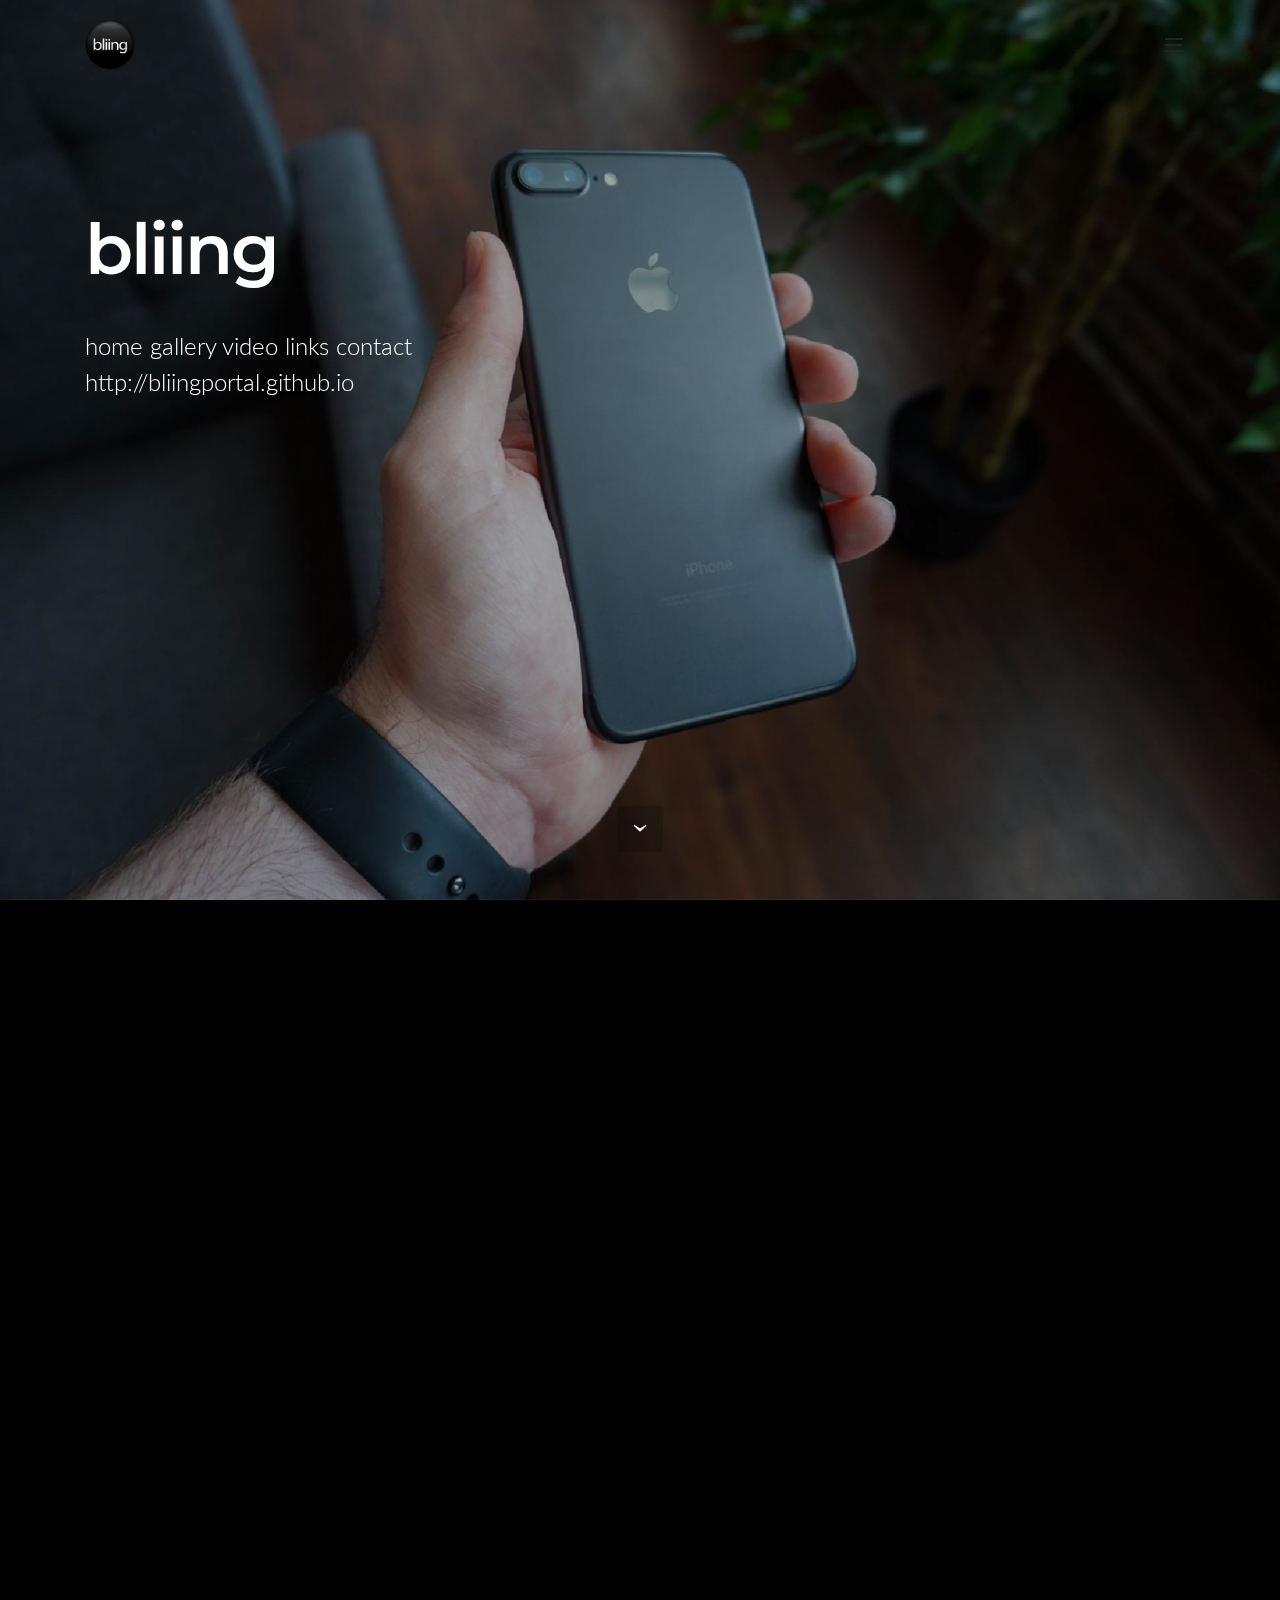
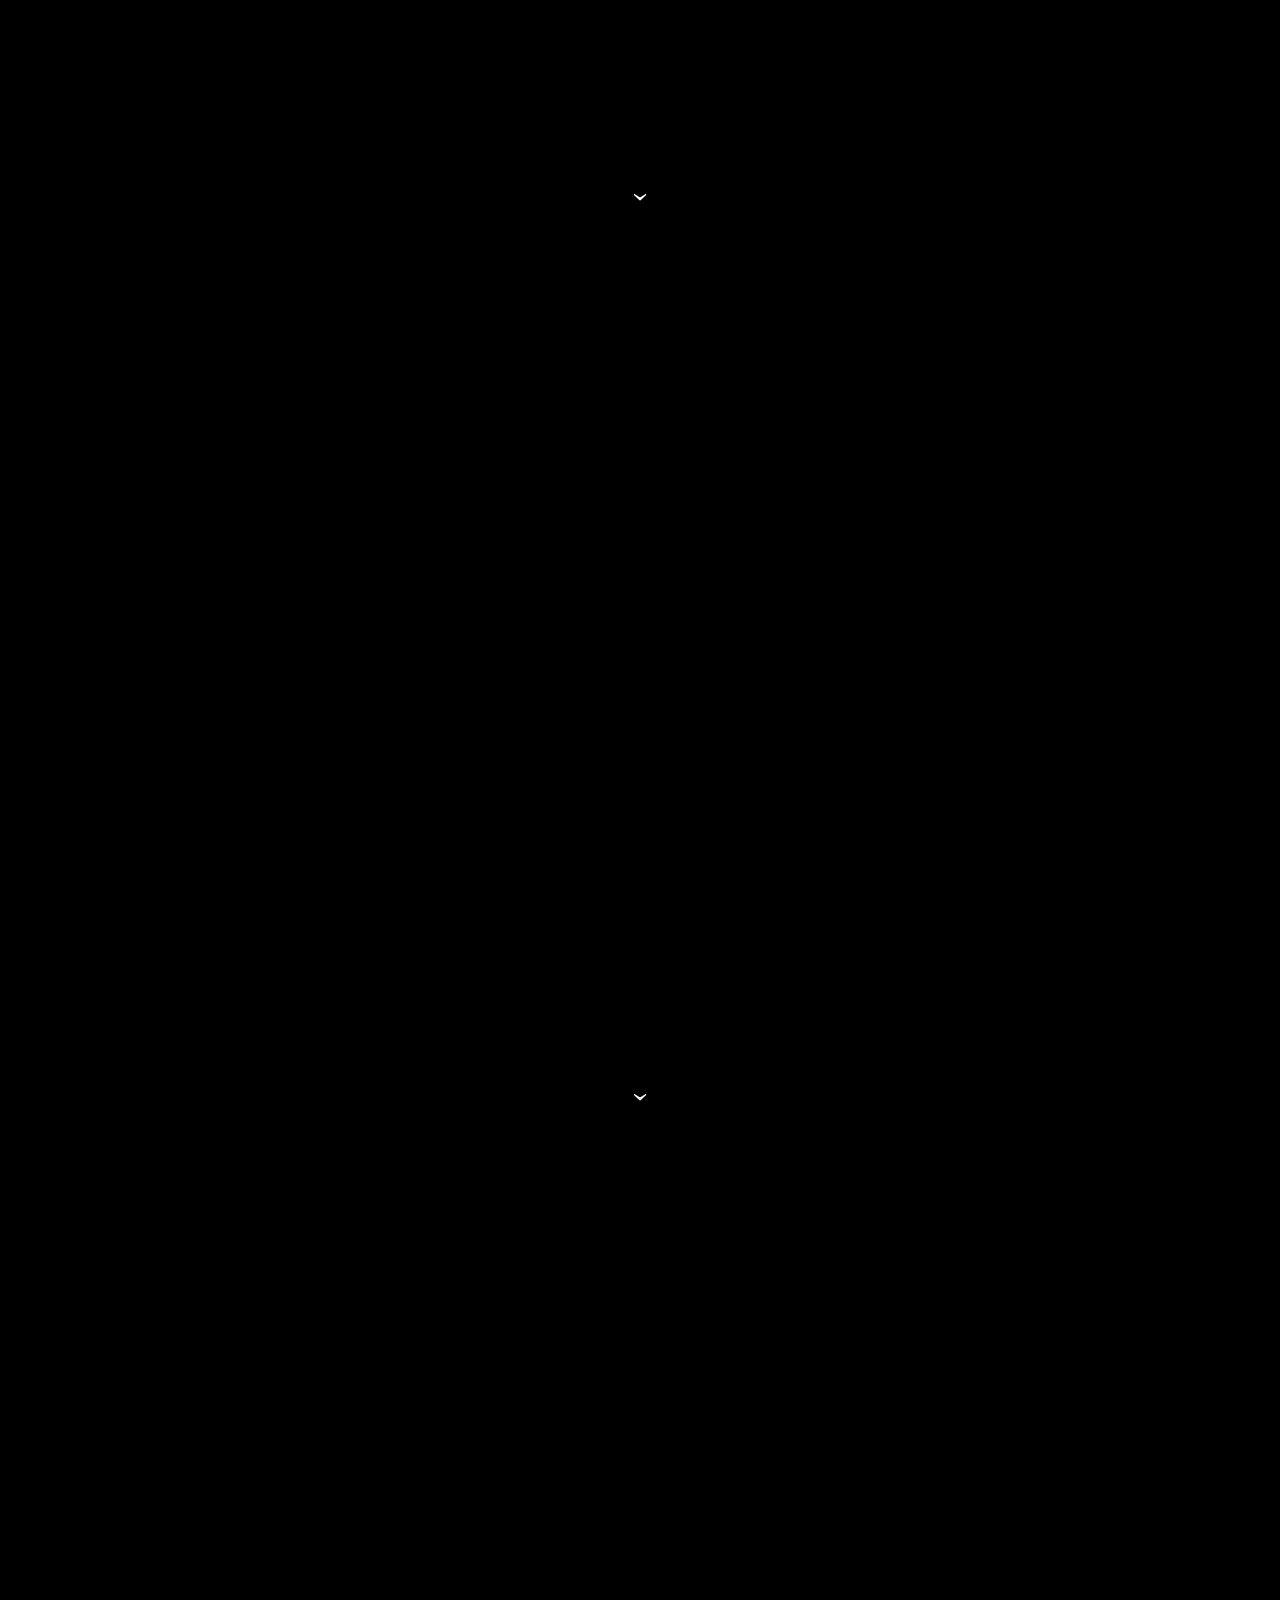
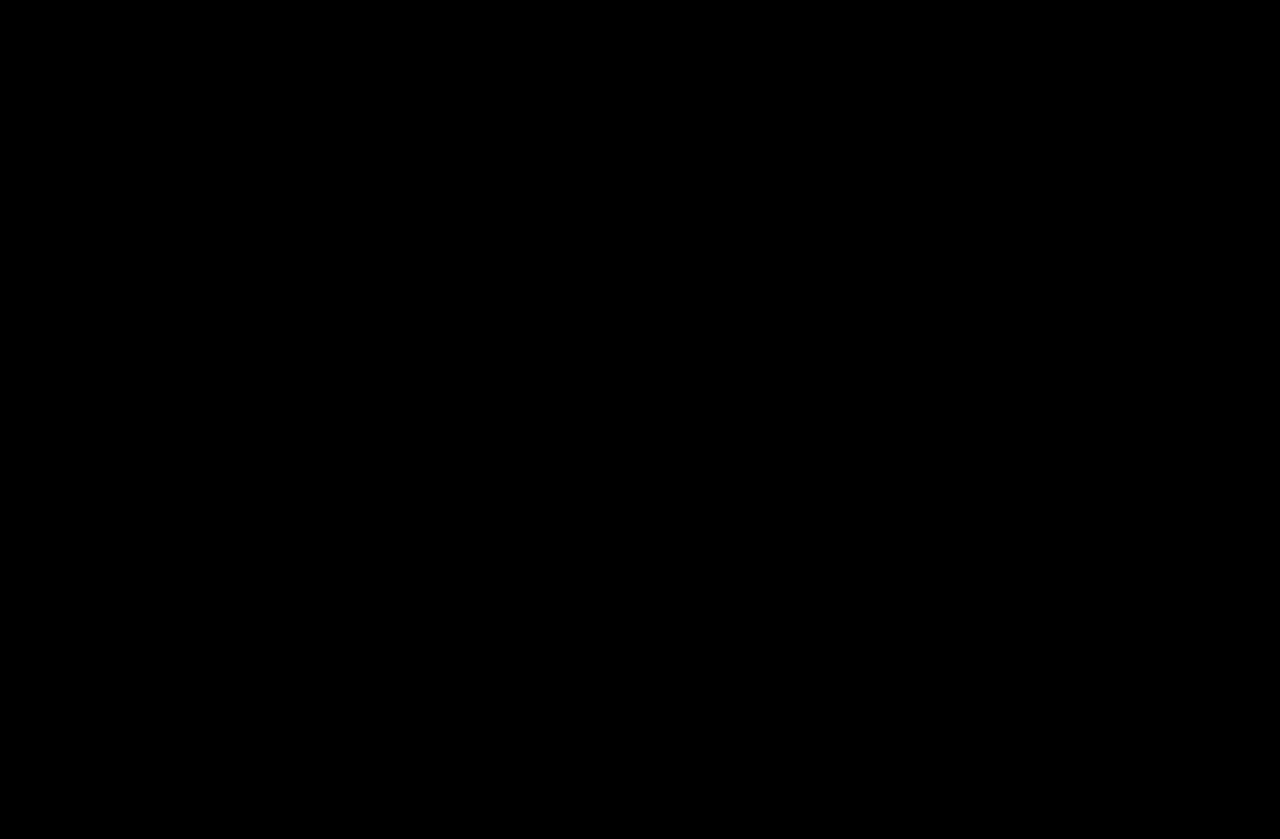
<file: page4.html>
<!DOCTYPE html>
<html>
<head>
  <!-- Site made with Mobirise Website Builder v3.12.1, https://mobirise.com -->
  <meta charset="UTF-8">
  <meta http-equiv="X-UA-Compatible" content="IE=edge">
  <meta name="generator" content="Mobirise v3.12.1, mobirise.com">
  <meta name="viewport" content="width=device-width, initial-scale=1">
  <link rel="shortcut icon" href="assets/images/mylogo-128x128-1.png" type="image/x-icon">
  <meta name="description" content="Homepage">
  <title>Bliing | Index </title>
  <link rel="stylesheet" href="https://fonts.googleapis.com/css?family=Lora:400,700,400italic,700italic&amp;subset=latin">
  <link rel="stylesheet" href="https://fonts.googleapis.com/css?family=Montserrat:400,700">
  <link rel="stylesheet" href="https://fonts.googleapis.com/css?family=Raleway:100,100i,200,200i,300,300i,400,400i,500,500i,600,600i,700,700i,800,800i,900,900i">
  <link rel="stylesheet" href="assets/bootstrap-material-design-font/css/material.css">
  <link rel="stylesheet" href="assets/web/assets/mobirise-icons/mobirise-icons.css">
  <link rel="stylesheet" href="assets/et-line-font-plugin/style.css">
  <link rel="stylesheet" href="assets/tether/tether.min.css">
  <link rel="stylesheet" href="assets/bootstrap/css/bootstrap.min.css">
  <link rel="stylesheet" href="assets/dropdown/css/style.css">
  <link rel="stylesheet" href="assets/animate.css/animate.min.css">
  <link rel="stylesheet" href="assets/theme/css/style.css">
  <link rel="stylesheet" href="assets/mobirise/css/mbr-additional.css" type="text/css">
  
  
  
</head>
<body>
<section id="menu-3p">

    <nav class="navbar navbar-dropdown navbar-fixed-top">
        <div class="container">

            <div class="mbr-table">
                <div class="mbr-table-cell">

                    <div class="navbar-brand">
                        <a href="https://mobirise.com" class="navbar-logo"><img src="assets/images/mylogo-128x128.png" alt="Mobirise"></a>
                        
                    </div>

                </div>
                <div class="mbr-table-cell">

                    <button class="navbar-toggler pull-xs-right" type="button" data-toggle="collapse" data-target="#exCollapsingNavbar">
                        <div class="hamburger-icon"></div>
                    </button>

                    <ul class="nav-dropdown collapse pull-xs-right nav navbar-nav navbar-toggleable-xl" id="exCollapsingNavbar"><li class="nav-item"><a class="nav-link link" href="index.html" aria-expanded="false"><span class="mbri-home mbr-iconfont mbr-iconfont-btn" style="font-size: 26px;"></span>Home</a></li><li class="nav-item"><a class="nav-link link" href="blog.html" aria-expanded="false"><span class="mbri-help mbr-iconfont mbr-iconfont-btn" style="font-size: 26px;"></span>Blog</a></li><li class="nav-item"><a class="nav-link link" href="gallery.html" aria-expanded="false"><span class="mbri-camera mbr-iconfont mbr-iconfont-btn" style="font-size: 26px;"></span>Photo Gallery</a></li><li class="nav-item"><a class="nav-link link" href="video.html" aria-expanded="false"><span class="mbri-play mbr-iconfont mbr-iconfont-btn" style="font-size: 26px;"></span>Video Vault</a></li><li class="nav-item"><a class="nav-link link" href="Links..html" aria-expanded="false"><span class="mbri-setting mbr-iconfont mbr-iconfont-btn" style="font-size: 26px;"></span>Links</a></li><li class="nav-item"><a class="nav-link link" href="ContactUS.html" aria-expanded="false"><span class="mbri-letter mbr-iconfont mbr-iconfont-btn" style="font-size: 26px;"></span>Contact Us</a></li></ul>
                    <button hidden="" class="navbar-toggler navbar-close" type="button" data-toggle="collapse" data-target="#exCollapsingNavbar">
                        <div class="close-icon"></div>
                    </button>

                </div>
            </div>

        </div>
    </nav>

</section>

<section class="engine"><a rel="external" href="https://mobirise.com">Mobirise Web Generator</a></section><section class="mbr-section mbr-section-hero mbr-section-full mbr-parallax-background mbr-section-with-arrow mbr-after-navbar" id="header5-3q" style="background-image: url(assets/images/mbr-3-2000x1333.jpg);">

    <div class="mbr-overlay" style="opacity: 0.3; background-color: rgb(0, 0, 0);"></div>

    <div class="mbr-table-cell">

        <div class="container">
            <div class="row">
                <div class="mbr-section col-md-10">

                    <h1 class="mbr-section-title display-1">bliing<br></h1>
                    <p class="mbr-section-lead lead"><span style="font-size: 1.5rem; line-height: 1.5;"><br></span>home gallery video links contact<br><span style="font-size: 1.5rem; line-height: 1.5;">http://bliingportal.github.io</span><br><span style="font-size: 1.5rem; line-height: 1.5;"><br></span><br><span style="font-size: 1.5rem; line-height: 1.5;"><br></span><br><br><span style="font-size: 1.5rem; line-height: 1.5;"><br></span><br></p>
                    
                </div>
            </div>
        </div>
    </div>

    <div class="mbr-arrow mbr-arrow-floating" aria-hidden="true"><a href="#header5-3r"><i class="mbr-arrow-icon"></i></a></div>

</section>

<section class="mbr-section mbr-section-hero mbr-section-full mbr-section-with-arrow" id="header5-3r" style="background-color: rgb(0, 0, 0);">

    

    <div class="mbr-table-cell">

        <div class="container">
            <div class="row">
                <div class="mbr-section col-md-10">

                    <h1 class="mbr-section-title display-1">SOLID COLOR INTRO</h1>
                    <p class="mbr-section-lead lead">Lorem Ipsum is simply dummy text of the printing and typesetting industry. Lorem Ipsum has been the industry's standard dummy text ever since the 1500s, when an unknown printer took a galley of type and scrambled it to make a type specimen book. It has survived not only five centuries, but also the leap into electronic typesetting, remaining essentially unchanged. It was popularised in the 1960s with the release of Letraset sheets containing Lorem Ipsum passages, and more recently with desktop publishing software like Aldus PageMaker including versions of Lorem Ipsum.<br><br>Lorem Ipsum is simply dummy text of the printing and typesetting industry. Lorem Ipsum has been the industry's standard dummy text ever since the 1500s, when an unknown printer took a galley of type and scrambled it to make a type specimen book. It has survived not only five centuries, but also the leap into electronic typesetting, remaining essentially unchanged. It was popularised in the 1960s with the release of Letraset sheets containing Lorem Ipsum passages, and more recently with desktop publishing software like Aldus PageMaker including versions of Lorem Ipsum.<br><br><br></p>
                    
                </div>
            </div>
        </div>
    </div>

    <div class="mbr-arrow mbr-arrow-floating" aria-hidden="true"><a href="#header5-3s"><i class="mbr-arrow-icon"></i></a></div>

</section>

<section class="mbr-section mbr-section-hero mbr-section-full mbr-section-with-arrow" id="header5-3s" style="background-color: rgb(0, 0, 0);">

    

    <div class="mbr-table-cell">

        <div class="container">
            <div class="row">
                <div class="mbr-section col-md-10">

                    <h1 class="mbr-section-title display-1"></h1>
                    <p class="mbr-section-lead lead">In this edition:<br><br></p>
                    
                </div>
            </div>
        </div>
    </div>

    <div class="mbr-arrow mbr-arrow-floating" aria-hidden="true"><a href="#features3-3t"><i class="mbr-arrow-icon"></i></a></div>

</section>

<section class="mbr-cards mbr-section mbr-section-nopadding" id="features3-3t" style="background-color: rgb(0, 0, 0);">

    

    <div class="mbr-cards-row row">
        <div class="mbr-cards-col col-xs-12 col-lg-4" style="padding-top: 80px; padding-bottom: 80px;">
            <div class="container">
              <div class="card cart-block">
                  <div class="card-img"><img src="assets/images/ipad-600x398.jpg" class="card-img-top"></div>
                  <div class="card-block">
                    <h4 class="card-title">Mobile Grid System</h4>
                    <h5 class="card-subtitle">Twitter Bootstrap Version 4</h5>
                    <p class="card-text">"Mobile now represents 65% of digital media time.. "-According to Greg Sterling, VP of Strategy and Insights for the Local Search Association.</p>
                    
                    </div>
                </div>
            </div>
        </div>
        <div class="mbr-cards-col col-xs-12 col-lg-4" style="padding-top: 80px; padding-bottom: 80px;">
            <div class="container">
                <div class="card cart-block">
                    <div class="card-img"><img src="assets/images/code-600x400.jpg" class="card-img-top"></div>
                    <div class="card-block">
                        <h4 class="card-title">Mobile-First Strategy</h4>
                        <h5 class="card-subtitle">Building Websites "Mobile-First"</h5>
                        <p class="card-text">One of biggest ways to attract more followers is to have a mobile-first approach to your layout. Gone are the days that we were strapped to our PC. Now we have to see most people viewing this on either a smartphone or tablet</p>
                        
                    </div>
                </div>
            </div>
        </div>
        <div class="mbr-cards-col col-xs-12 col-lg-4" style="padding-top: 80px; padding-bottom: 80px;">
            <div class="container">
                <div class="card cart-block">
                    <div class="card-img"><img src="assets/images/wordtype-600x399.jpg" class="card-img-top"></div>
                    <div class="card-block">
                        <h4 class="card-title">Web Fonts</h4>
                        <h5 class="card-subtitle">We use Google Fonts!</h5>
                        <p class="card-text">We have designed our site with the reader on a smartphone or tablet in mind. &nbsp;<br>Google has a huge library of fonts that make reading a blog easier.1</p>
                        
                    </div>
                </div>
            </div>
        </div>
        
        
        
    </div>
</section>

<section class="mbr-footer mbr-section mbr-section-md-padding" id="contacts3-3u" style="background-color: rgb(0, 0, 0); padding-top: 120px; padding-bottom: 90px;">


    <div class="row">
    
            <div class="mbr-company col-xs-12 col-md-6 col-lg-3">

                <div class="mbr-company card">
                    <div><img src="assets/images/mylogo-128x128-265x265.png" class="card-img-top"></div>
                    <div class="card-block">
                        <p class="card-text">Bliing was designed with a <br>mobile-first approach, because we assume most people view our site on a phone or tablet. Please feel free to contact us.&nbsp;</p>
                    </div>
                    <ul class="list-group list-group-flush">
                        <li class="list-group-item">
                            <span class="list-group-icon"><span class="mbri-mobile mbr-iconfont-company-contacts3" style="font-size: 48px; color: rgb(255, 255, 255);"></span></span>
                            <span class="list-group-text">Works Great on Mobile&nbsp;</span>
                        </li>
                        <li class="list-group-item">
                            <span class="list-group-icon"><span class="mbri-globe mbr-iconfont-company-contacts3" style="font-size: 48px; color: rgb(255, 255, 255);"></span></span>
                            <span class="list-group-text">Red Wing MN USA</span>
                        </li>
                        <li class="list-group-item active">
                            <span class="list-group-icon"><span class="etl-icon icon-envelope mbr-iconfont-company-contacts3" style="font-size: 48px; color: rgb(255, 255, 255);"></span></span>
                            <span class="list-group-text"><p><a href="mailto:hello.bliingportal@zoho.com" target="_blank" class="text-white">hello.bliingportal@zoho.com</a><a href="mailto:hello.bliingportal@zoho.com" target="_blank" class="text-danger"></a></p></span>
                        </li>
                    </ul>
                </div>

            </div>
            <div class="mbr-footer-content col-xs-12 col-md-6 col-lg-3">
                <h4></h4>
                <ul></ul>
            </div>
            <div class="mbr-footer-content col-xs-12 col-md-6 col-lg-3">
                <p></p>
            </div>
            <div class="col-xs-12 col-md-6 col-lg-3" data-form-type="formoid">

                <div data-form-alert="true">
                    <div hidden="" data-form-alert-success="true">Thanks for filling out form!</div>
                </div>

                <form action="https://mobirise.com/" method="post" data-form-title="MESSAGE">

                    <input type="hidden" value="k6d+bQli0Uh2DYce8sJbHIWeS454bhyZmTiC3WST16Uhfmi9JPMCLMe3eExhuXEAQ+wYchVRFO23U+puIdWqBFotVo6fThmqdRJ9eXlweIsYSPBWCpMQODk/OiSITzuD" data-form-email="true">

                    <div class="form-group">
                        <label class="form-control-label" for="contacts3-3u-name">Name<span class="form-asterisk">*</span></label>
                        <input type="text" class="form-control input-sm input-inverse" name="name" required="" data-form-field="Name" id="contacts3-3u-name">
                    </div>

                    <div class="form-group">
                        <label class="form-control-label" for="contacts3-3u-email">Email<span class="form-asterisk">*</span></label>
                        <input type="email" class="form-control input-sm input-inverse" name="email" required="" data-form-field="Email" id="contacts3-3u-email">
                    </div>

                    

                    <div class="form-group">
                        <label class="form-control-label" for="contacts3-3u-message">Message</label>
                        <textarea class="form-control input-sm input-inverse" name="message" data-form-field="Message" rows="5" id="contacts3-3u-message"></textarea>
                    </div>

                    <div><button type="submit" class="btn btn-sm btn-secondary">Contact us</button></div>

                </form>

            </div>
        </div>
</section>


  <script src="assets/web/assets/jquery/jquery.min.js"></script>
  <script src="assets/tether/tether.min.js"></script>
  <script src="assets/bootstrap/js/bootstrap.min.js"></script>
  <script src="assets/smooth-scroll/smooth-scroll.js"></script>
  <script src="assets/dropdown/js/script.min.js"></script>
  <script src="assets/touch-swipe/jquery.touch-swipe.min.js"></script>
  <script src="assets/viewport-checker/jquery.viewportchecker.js"></script>
  <script src="assets/jarallax/jarallax.js"></script>
  <script src="assets/theme/js/script.js"></script>
  <script src="assets/formoid/formoid.min.js"></script>
  
  
  <input name="animation" type="hidden">
   <div id="scrollToTop" class="scrollToTop mbr-arrow-up"><a style="text-align: center;"><i class="mbr-arrow-up-icon"></i></a></div>
  </body>
</html>
</file>
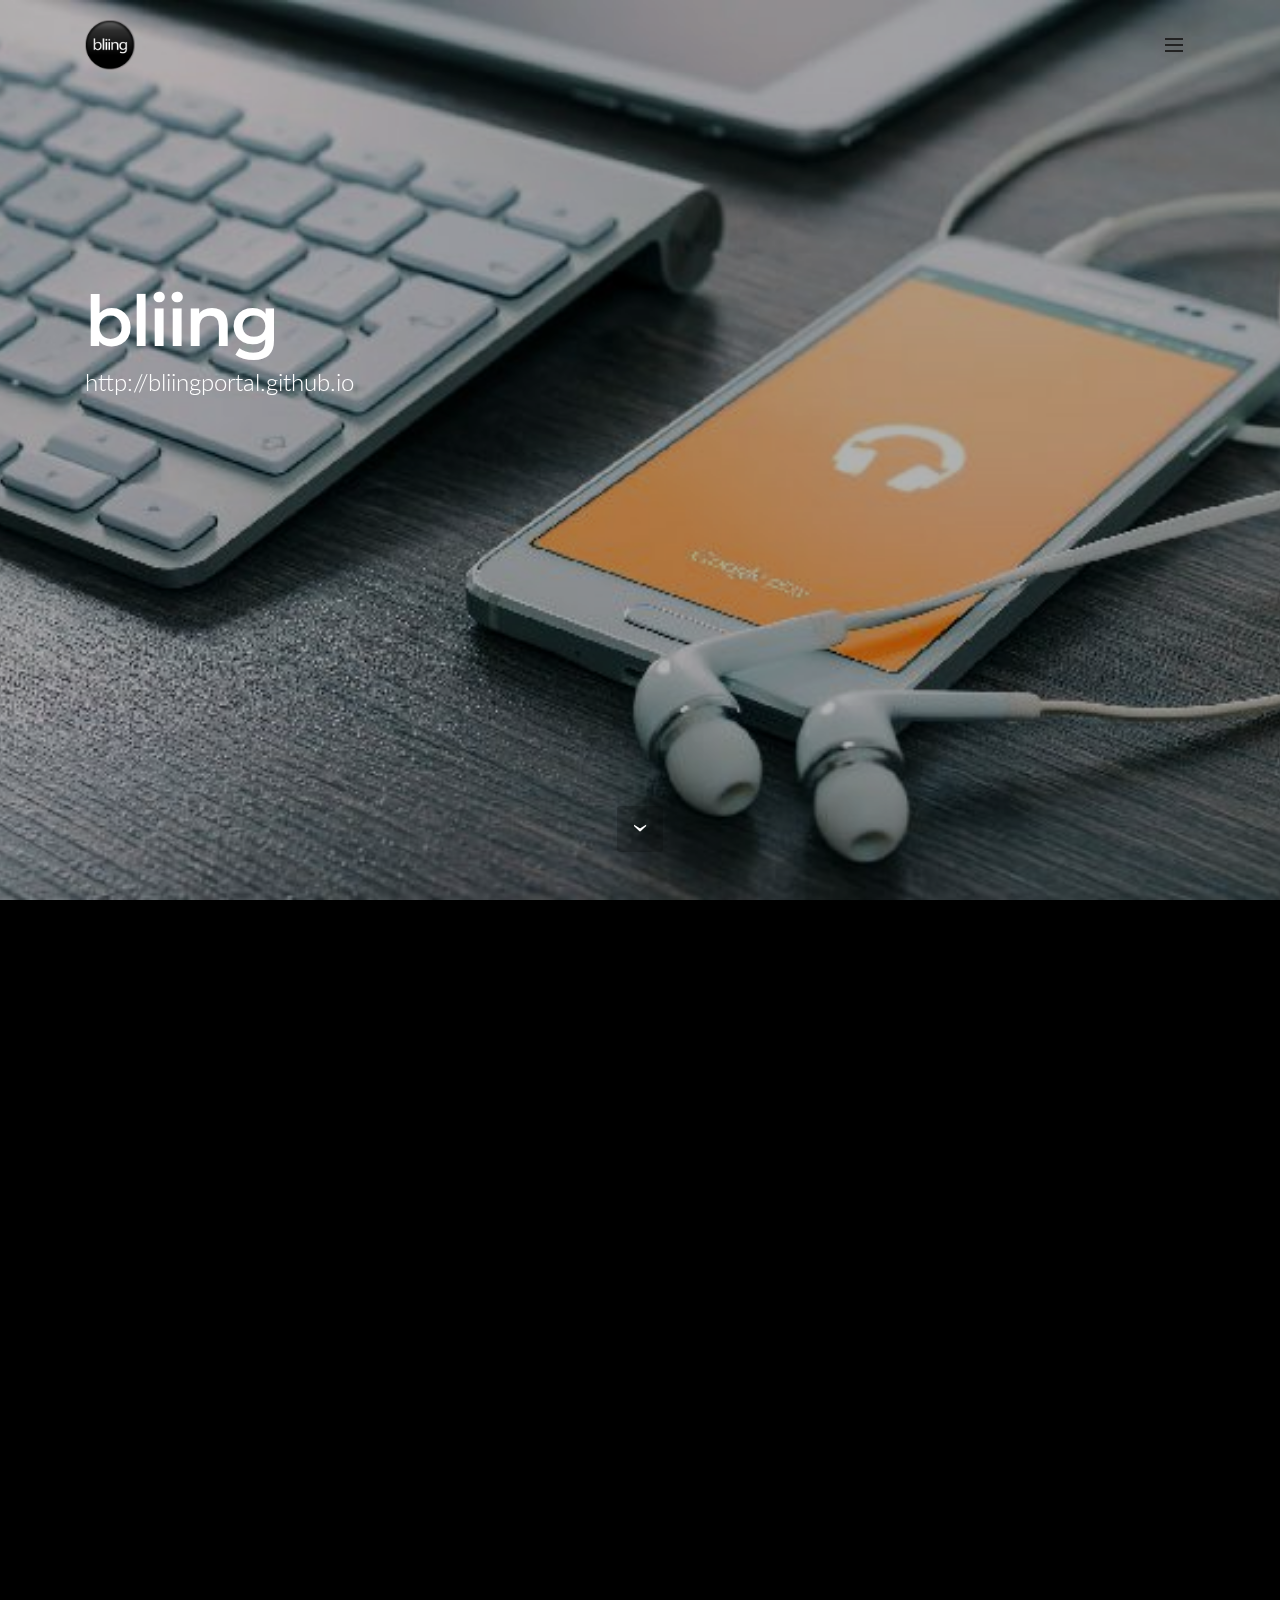
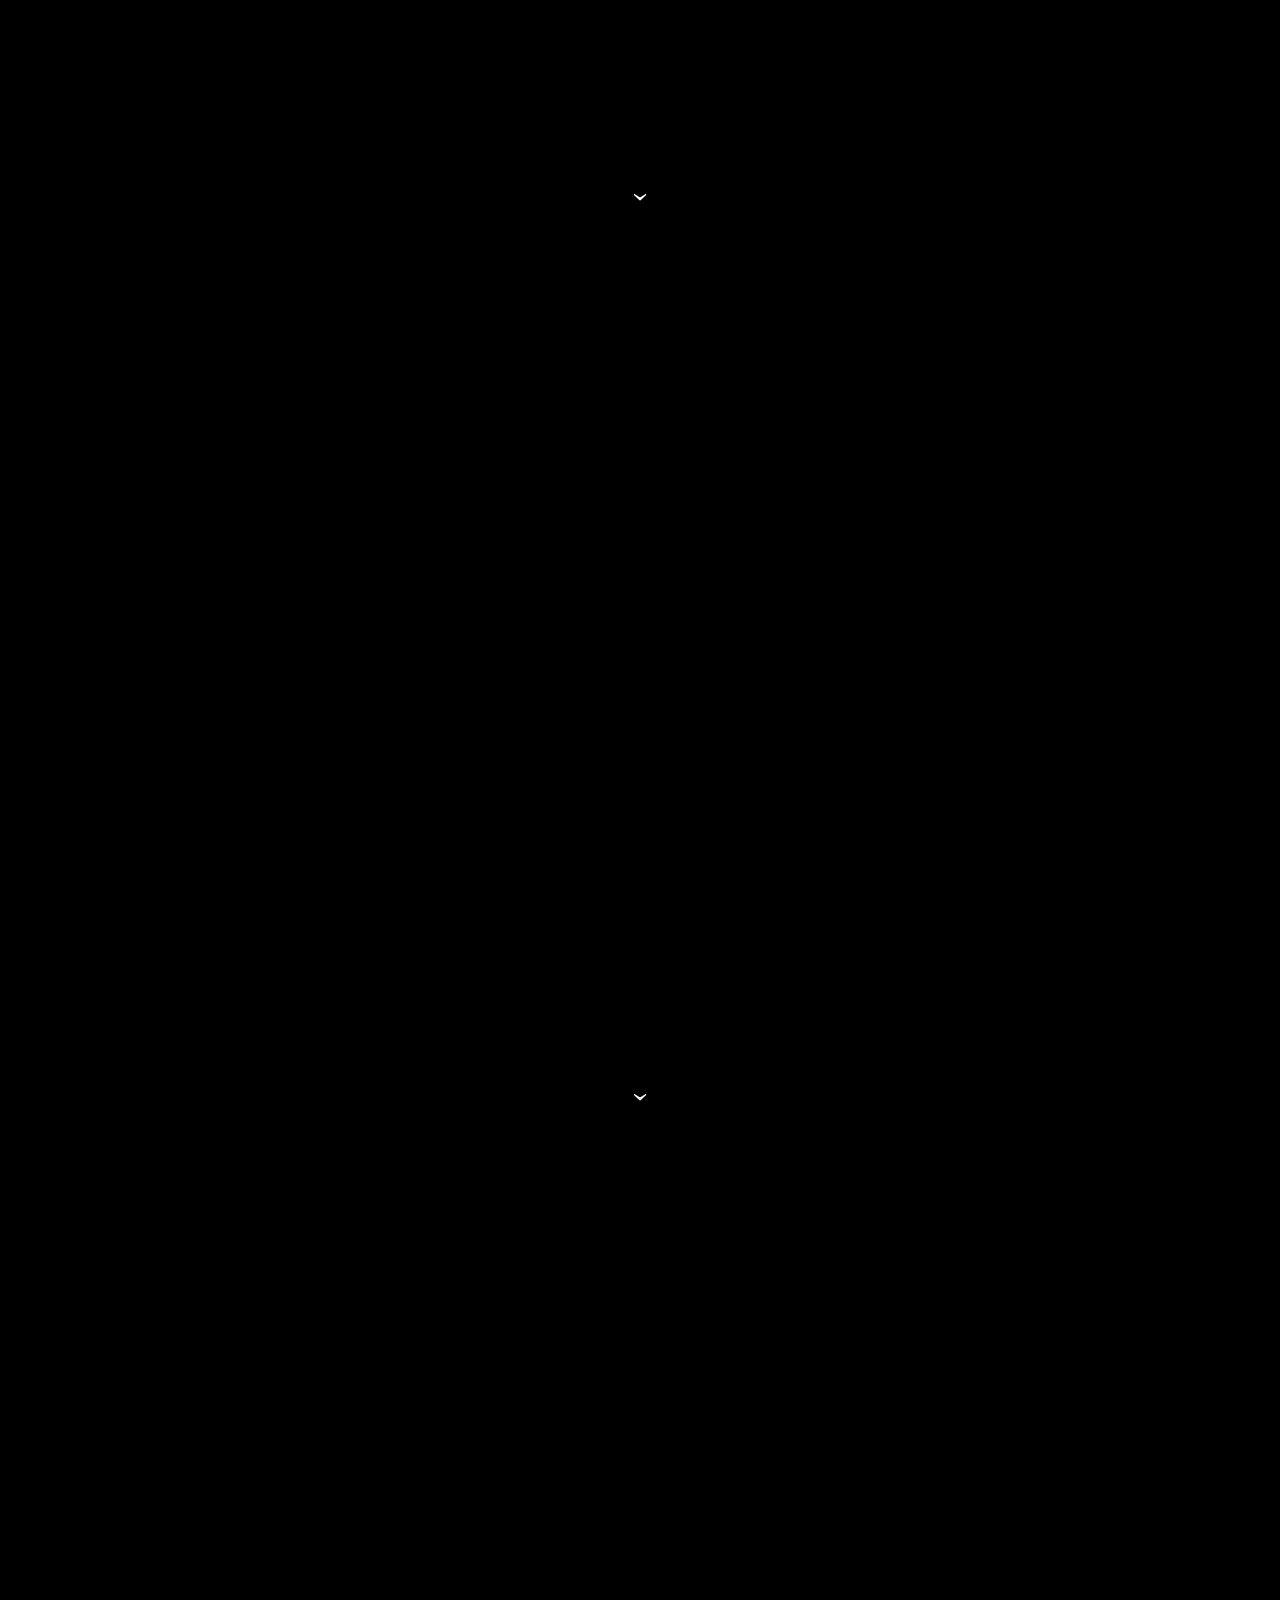
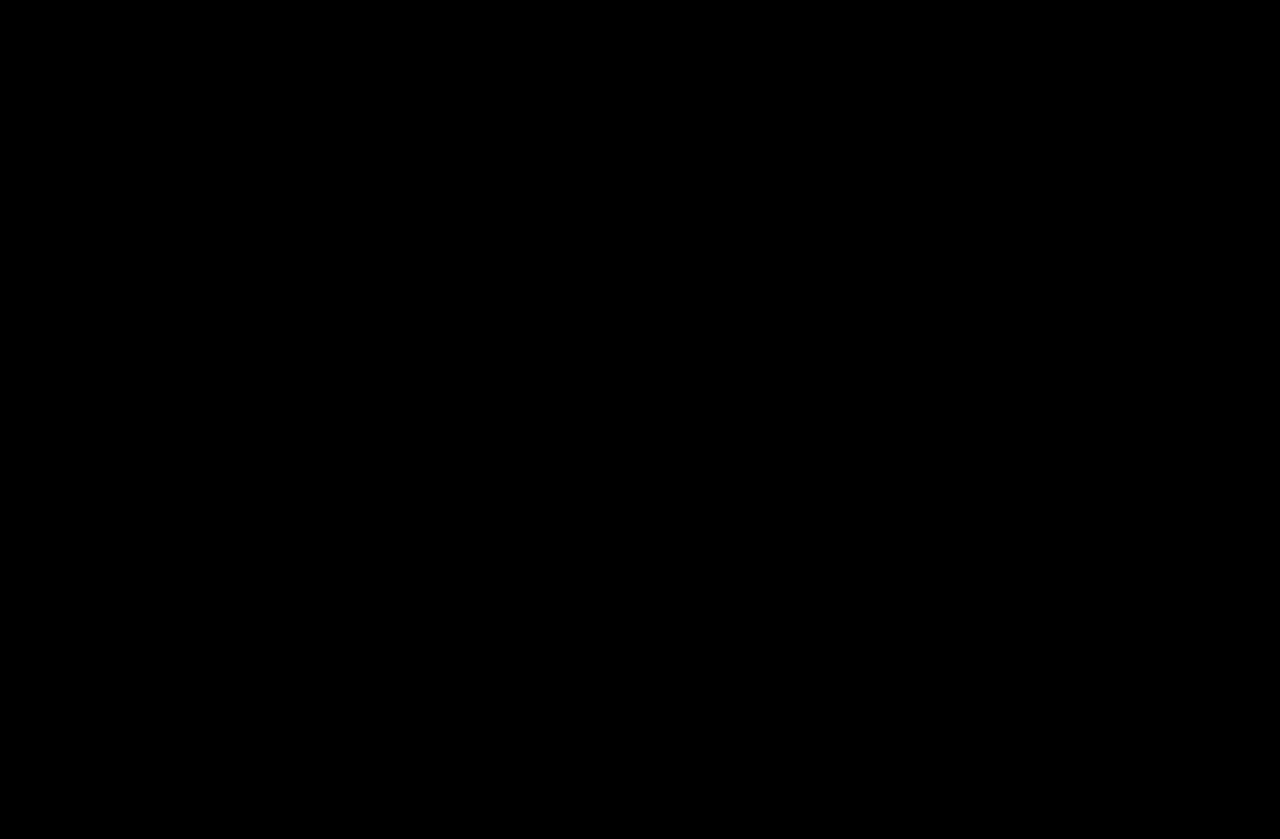
<file: video.html>
<!DOCTYPE html>
<html>
<head>
  <!-- Site made with Mobirise Website Builder v3.12.1, https://mobirise.com -->
  <meta charset="UTF-8">
  <meta http-equiv="X-UA-Compatible" content="IE=edge">
  <meta name="generator" content="Mobirise v3.12.1, mobirise.com">
  <meta name="viewport" content="width=device-width, initial-scale=1">
  <link rel="shortcut icon" href="assets/images/mylogo-128x128-1.png" type="image/x-icon">
  <meta name="description" content="Video ">
  <title>Video</title>
  <link rel="stylesheet" href="https://fonts.googleapis.com/css?family=Lora:400,700,400italic,700italic&amp;subset=latin">
  <link rel="stylesheet" href="https://fonts.googleapis.com/css?family=Montserrat:400,700">
  <link rel="stylesheet" href="https://fonts.googleapis.com/css?family=Raleway:100,100i,200,200i,300,300i,400,400i,500,500i,600,600i,700,700i,800,800i,900,900i">
  <link rel="stylesheet" href="assets/bootstrap-material-design-font/css/material.css">
  <link rel="stylesheet" href="assets/web/assets/mobirise-icons/mobirise-icons.css">
  <link rel="stylesheet" href="assets/et-line-font-plugin/style.css">
  <link rel="stylesheet" href="assets/tether/tether.min.css">
  <link rel="stylesheet" href="assets/bootstrap/css/bootstrap.min.css">
  <link rel="stylesheet" href="assets/dropdown/css/style.css">
  <link rel="stylesheet" href="assets/animate.css/animate.min.css">
  <link rel="stylesheet" href="assets/theme/css/style.css">
  <link rel="stylesheet" href="assets/mobirise/css/mbr-additional.css" type="text/css">
  
  
  
</head>
<body>
<section id="menu-21">

    <nav class="navbar navbar-dropdown navbar-fixed-top">
        <div class="container">

            <div class="mbr-table">
                <div class="mbr-table-cell">

                    <div class="navbar-brand">
                        <a href="https://mobirise.com" class="navbar-logo"><img src="assets/images/mylogo-128x128.png" alt="Mobirise"></a>
                        
                    </div>

                </div>
                <div class="mbr-table-cell">

                    <button class="navbar-toggler pull-xs-right" type="button" data-toggle="collapse" data-target="#exCollapsingNavbar">
                        <div class="hamburger-icon"></div>
                    </button>

                    <ul class="nav-dropdown collapse pull-xs-right nav navbar-nav navbar-toggleable-xl" id="exCollapsingNavbar"><li class="nav-item"><a class="nav-link link" href="index.html" aria-expanded="false"><span class="mbri-home mbr-iconfont mbr-iconfont-btn" style="font-size: 26px;"></span>Home</a></li><li class="nav-item"><a class="nav-link link" href="blog.html" aria-expanded="false"><span class="mbri-help mbr-iconfont mbr-iconfont-btn" style="font-size: 26px;"></span>Blog</a></li><li class="nav-item"><a class="nav-link link" href="gallery.html" aria-expanded="false"><span class="mbri-camera mbr-iconfont mbr-iconfont-btn" style="font-size: 26px;"></span>Photo Gallery</a></li><li class="nav-item"><a class="nav-link link" href="video.html" aria-expanded="false"><span class="mbri-play mbr-iconfont mbr-iconfont-btn" style="font-size: 26px;"></span>Video Vault</a></li><li class="nav-item"><a class="nav-link link" href="Links..html" aria-expanded="false"><span class="mbri-setting mbr-iconfont mbr-iconfont-btn" style="font-size: 26px;"></span>Links</a></li><li class="nav-item"><a class="nav-link link" href="ContactUS.html" aria-expanded="false"><span class="mbri-letter mbr-iconfont mbr-iconfont-btn" style="font-size: 26px;"></span>Contact Us</a></li></ul>
                    <button hidden="" class="navbar-toggler navbar-close" type="button" data-toggle="collapse" data-target="#exCollapsingNavbar">
                        <div class="close-icon"></div>
                    </button>

                </div>
            </div>

        </div>
    </nav>

</section>

<section class="engine"><a rel="external" href="https://mobirise.com">mobirise.com</a></section><section class="mbr-section mbr-section-hero mbr-section-full mbr-parallax-background mbr-section-with-arrow mbr-after-navbar" id="header5-22" style="background-image: url(assets/images/ipad-600x398.jpg);">

    <div class="mbr-overlay" style="opacity: 0.3; background-color: rgb(0, 0, 0);"></div>

    <div class="mbr-table-cell">

        <div class="container">
            <div class="row">
                <div class="mbr-section col-md-10">

                    <h1 class="mbr-section-title display-1">bliing<br></h1>
                    <p class="mbr-section-lead lead"><span style="font-size: 1.5rem; line-height: 1.5;">http://bliingportal.github.io</span><br><span style="font-size: 1.5rem; line-height: 1.5;"><br></span><br><br><span style="font-size: 1.5rem; line-height: 1.5;"><br></span><br></p>
                    
                </div>
            </div>
        </div>
    </div>

    <div class="mbr-arrow mbr-arrow-floating" aria-hidden="true"><a href="#header5-23"><i class="mbr-arrow-icon"></i></a></div>

</section>

<section class="mbr-section mbr-section-hero mbr-section-full mbr-section-with-arrow" id="header5-23" style="background-color: rgb(0, 0, 0);">

    

    <div class="mbr-table-cell">

        <div class="container">
            <div class="row">
                <div class="mbr-section col-md-10">

                    <h1 class="mbr-section-title display-1">SOLID COLOR INTRO</h1>
                    <p class="mbr-section-lead lead">Lorem Ipsum is simply dummy text of the printing and typesetting industry. Lorem Ipsum has been the industry's standard dummy text ever since the 1500s, when an unknown printer took a galley of type and scrambled it to make a type specimen book. It has survived not only five centuries, but also the leap into electronic typesetting, remaining essentially unchanged. It was popularised in the 1960s with the release of Letraset sheets containing Lorem Ipsum passages, and more recently with desktop publishing software like Aldus PageMaker including versions of Lorem Ipsum.<br><br>Lorem Ipsum is simply dummy text of the printing and typesetting industry. Lorem Ipsum has been the industry's standard dummy text ever since the 1500s, when an unknown printer took a galley of type and scrambled it to make a type specimen book. It has survived not only five centuries, but also the leap into electronic typesetting, remaining essentially unchanged. It was popularised in the 1960s with the release of Letraset sheets containing Lorem Ipsum passages, and more recently with desktop publishing software like Aldus PageMaker including versions of Lorem Ipsum.<br><br><br></p>
                    
                </div>
            </div>
        </div>
    </div>

    <div class="mbr-arrow mbr-arrow-floating" aria-hidden="true"><a href="#header5-24"><i class="mbr-arrow-icon"></i></a></div>

</section>

<section class="mbr-section mbr-section-hero mbr-section-full mbr-section-with-arrow" id="header5-24" style="background-color: rgb(0, 0, 0);">

    

    <div class="mbr-table-cell">

        <div class="container">
            <div class="row">
                <div class="mbr-section col-md-10">

                    <h1 class="mbr-section-title display-1"></h1>
                    <p class="mbr-section-lead lead">In this edition:<br><br></p>
                    
                </div>
            </div>
        </div>
    </div>

    <div class="mbr-arrow mbr-arrow-floating" aria-hidden="true"><a href="#features3-25"><i class="mbr-arrow-icon"></i></a></div>

</section>

<section class="mbr-cards mbr-section mbr-section-nopadding" id="features3-25" style="background-color: rgb(0, 0, 0);">

    

    <div class="mbr-cards-row row">
        <div class="mbr-cards-col col-xs-12 col-lg-4" style="padding-top: 80px; padding-bottom: 80px;">
            <div class="container">
              <div class="card cart-block">
                  <div class="card-img"><img src="assets/images/ipad-600x398.jpg" class="card-img-top"></div>
                  <div class="card-block">
                    <h4 class="card-title">Mobile Grid System</h4>
                    <h5 class="card-subtitle">Twitter Bootstrap Version 4</h5>
                    <p class="card-text">"Mobile now represents 65% of digital media time.. "-According to Greg Sterling, VP of Strategy and Insights for the Local Search Association.</p>
                    
                    </div>
                </div>
            </div>
        </div>
        <div class="mbr-cards-col col-xs-12 col-lg-4" style="padding-top: 80px; padding-bottom: 80px;">
            <div class="container">
                <div class="card cart-block">
                    <div class="card-img"><img src="assets/images/code-600x400.jpg" class="card-img-top"></div>
                    <div class="card-block">
                        <h4 class="card-title">Mobile-First Strategy</h4>
                        <h5 class="card-subtitle">Building Websites "Mobile-First"</h5>
                        <p class="card-text">One of biggest ways to attract more followers is to have a mobile-first approach to your layout. Gone are the days that we were strapped to our PC. Now we have to see most people viewing this on either a smartphone or tablet</p>
                        
                    </div>
                </div>
            </div>
        </div>
        <div class="mbr-cards-col col-xs-12 col-lg-4" style="padding-top: 80px; padding-bottom: 80px;">
            <div class="container">
                <div class="card cart-block">
                    <div class="card-img"><img src="assets/images/wordtype-600x399.jpg" class="card-img-top"></div>
                    <div class="card-block">
                        <h4 class="card-title">Web Fonts</h4>
                        <h5 class="card-subtitle">We use Google Fonts!</h5>
                        <p class="card-text">We have designed our site with the reader on a smartphone or tablet in mind. &nbsp;<br>Google has a huge library of fonts that make reading a blog easier.1</p>
                        
                    </div>
                </div>
            </div>
        </div>
        
        
        
    </div>
</section>

<section class="mbr-footer mbr-section mbr-section-md-padding" id="contacts3-26" style="background-color: rgb(0, 0, 0); padding-top: 120px; padding-bottom: 90px;">


    <div class="row">
    
            <div class="mbr-company col-xs-12 col-md-6 col-lg-3">

                <div class="mbr-company card">
                    <div><img src="assets/images/mylogo-128x128-265x265.png" class="card-img-top"></div>
                    <div class="card-block">
                        <p class="card-text">Bliing was designed with a <br>mobile-first approach, because we assume most people view our site on a phone or tablet. Please feel free to contact us.&nbsp;</p>
                    </div>
                    <ul class="list-group list-group-flush">
                        <li class="list-group-item">
                            <span class="list-group-icon"><span class="mbri-mobile mbr-iconfont-company-contacts3" style="font-size: 48px; color: rgb(255, 255, 255);"></span></span>
                            <span class="list-group-text">Works Great on Mobile&nbsp;</span>
                        </li>
                        <li class="list-group-item">
                            <span class="list-group-icon"><span class="mbri-globe mbr-iconfont-company-contacts3" style="font-size: 48px; color: rgb(255, 255, 255);"></span></span>
                            <span class="list-group-text">Red Wing MN USA</span>
                        </li>
                        <li class="list-group-item active">
                            <span class="list-group-icon"><span class="etl-icon icon-envelope mbr-iconfont-company-contacts3" style="font-size: 48px; color: rgb(255, 255, 255);"></span></span>
                            <span class="list-group-text"><p><a href="mailto:hello.bliingportal@zoho.com" target="_blank" class="text-success">hello.bliingportal@zoho.com</a><a href="mailto:hello.bliingportal@zoho.com" target="_blank" class="text-danger"></a></p></span>
                        </li>
                    </ul>
                </div>

            </div>
            <div class="mbr-footer-content col-xs-12 col-md-6 col-lg-3">
                <h4></h4>
                <ul></ul>
            </div>
            <div class="mbr-footer-content col-xs-12 col-md-6 col-lg-3">
                <p></p>
            </div>
            <div class="col-xs-12 col-md-6 col-lg-3" data-form-type="formoid">

                <div data-form-alert="true">
                    <div hidden="" data-form-alert-success="true">Thanks for filling out form!</div>
                </div>

                <form action="https://mobirise.com/" method="post" data-form-title="MESSAGE">

                    <input type="hidden" value="NjlrHhAsW47z5KBzEYLDsWsLHFSbsbzQGpfoHD+/PXA05M1B8bNzhsowivQX6hq/nU3w8b5ifxYuQi+2NsW8RWpjDBwGuyWPySDh4FhlRVqV3X4bHUQtm7vZLYOx+1W2" data-form-email="true">

                    <div class="form-group">
                        <label class="form-control-label" for="contacts3-26-name">Name<span class="form-asterisk">*</span></label>
                        <input type="text" class="form-control input-sm input-inverse" name="name" required="" data-form-field="Name" id="contacts3-26-name">
                    </div>

                    <div class="form-group">
                        <label class="form-control-label" for="contacts3-26-email">Email<span class="form-asterisk">*</span></label>
                        <input type="email" class="form-control input-sm input-inverse" name="email" required="" data-form-field="Email" id="contacts3-26-email">
                    </div>

                    

                    <div class="form-group">
                        <label class="form-control-label" for="contacts3-26-message">Message</label>
                        <textarea class="form-control input-sm input-inverse" name="message" data-form-field="Message" rows="5" id="contacts3-26-message"></textarea>
                    </div>

                    <div><button type="submit" class="btn btn-sm btn-danger">Contact us</button></div>

                </form>

            </div>
        </div>
</section>


  <script src="assets/web/assets/jquery/jquery.min.js"></script>
  <script src="assets/tether/tether.min.js"></script>
  <script src="assets/bootstrap/js/bootstrap.min.js"></script>
  <script src="assets/smooth-scroll/smooth-scroll.js"></script>
  <script src="assets/dropdown/js/script.min.js"></script>
  <script src="assets/touch-swipe/jquery.touch-swipe.min.js"></script>
  <script src="assets/viewport-checker/jquery.viewportchecker.js"></script>
  <script src="assets/jarallax/jarallax.js"></script>
  <script src="assets/theme/js/script.js"></script>
  <script src="assets/formoid/formoid.min.js"></script>
  
  
  <input name="animation" type="hidden">
   <div id="scrollToTop" class="scrollToTop mbr-arrow-up"><a style="text-align: center;"><i class="mbr-arrow-up-icon"></i></a></div>
  </body>
</html>
</file>
<file: assets/bootstrap-material-design-font/css/material.css>
@font-face {
  font-family: 'Material-Design-Icons';
  src: url('../fonts/Material-Design-Icons.eot?3ocs8m');
  src: url('../fonts/Material-Design-Icons.eot?#iefix3ocs8m') format('embedded-opentype'), url('../fonts/Material-Design-Icons.woff?3ocs8m') format('woff'), url('../fonts/Material-Design-Icons.ttf?3ocs8m') format('truetype'), url('../fonts/Material-Design-Icons.svg?3ocs8m#Material-Design-Icons') format('svg');
  font-weight: normal;
  font-style: normal;
}
[class^="mdi-"],
[class*="mdi-"] {
  speak: none;
  display: inline-block;
  font-style: normal;
  font-variant:normal;
  font-weight:normal;
  /*font-size:24px;*/
  line-height:1;
  font-family:'Material-Design-Icons' !important;
  text-rendering: auto;
  
  -webkit-font-smoothing: antialiased;
  -moz-osx-font-smoothing: grayscale;
  -webkit-transform: translate(0, 0);
      -ms-transform: translate(0, 0);
          transform: translate(0, 0);
}
[class^="mdi-"]:before,
[class*="mdi-"]:before {
  display: inline-block;
  speak: none;
  text-decoration: inherit;
}
[class^="mdi-"].pull-left,
[class*="mdi-"].pull-left {
  margin-right: .3em;
}
[class^="mdi-"].pull-right,
[class*="mdi-"].pull-right {
  margin-left: .3em;
}
[class^="mdi-"].mdi-lg:before,
[class*="mdi-"].mdi-lg:before,
[class^="mdi-"].mdi-lg:after,
[class*="mdi-"].mdi-lg:after {
  font-size: 1.33333333em;
  line-height: 0.75em;
  vertical-align: -15%;
}
[class^="mdi-"].mdi-2x:before,
[class*="mdi-"].mdi-2x:before,
[class^="mdi-"].mdi-2x:after,
[class*="mdi-"].mdi-2x:after {
  font-size: 2em;
}
[class^="mdi-"].mdi-3x:before,
[class*="mdi-"].mdi-3x:before,
[class^="mdi-"].mdi-3x:after,
[class*="mdi-"].mdi-3x:after {
  font-size: 3em;
}
[class^="mdi-"].mdi-4x:before,
[class*="mdi-"].mdi-4x:before,
[class^="mdi-"].mdi-4x:after,
[class*="mdi-"].mdi-4x:after {
  font-size: 4em;
}
[class^="mdi-"].mdi-5x:before,
[class*="mdi-"].mdi-5x:before,
[class^="mdi-"].mdi-5x:after,
[class*="mdi-"].mdi-5x:after {
  font-size: 5em;
}
[class^="mdi-device-signal-cellular-"]:after,
[class^="mdi-device-battery-"]:after,
[class^="mdi-device-battery-charging-"]:after,
[class^="mdi-device-signal-cellular-connected-no-internet-"]:after,
[class^="mdi-device-signal-wifi-"]:after,
[class^="mdi-device-signal-wifi-statusbar-not-connected"]:after,
.mdi-device-network-wifi:after {
  opacity: .3;
  position: absolute;
  left: 0;
  top: 0;
  z-index: 1;
  display: inline-block;
  speak: none;
  text-decoration: inherit;
}
[class^="mdi-device-signal-cellular-"]:after {
  content: "\e758";
}
[class^="mdi-device-battery-"]:after {
  content: "\e735";
}
[class^="mdi-device-battery-charging-"]:after {
  content: "\e733";
}
[class^="mdi-device-signal-cellular-connected-no-internet-"]:after {
  content: "\e75d";
}
[class^="mdi-device-signal-wifi-"]:after,
.mdi-device-network-wifi:after {
  content: "\e765";
}
[class^="mdi-device-signal-wifi-statusbasr-not-connected"]:after {
  content: "\e8f7";
}
.mdi-device-signal-cellular-off:after,
.mdi-device-signal-cellular-null:after,
.mdi-device-signal-cellular-no-sim:after,
.mdi-device-signal-wifi-off:after,
.mdi-device-signal-wifi-4-bar:after,
.mdi-device-signal-cellular-4-bar:after,
.mdi-device-battery-alert:after,
.mdi-device-signal-cellular-connected-no-internet-4-bar:after,
.mdi-device-battery-std:after,
.mdi-device-battery-full .mdi-device-battery-unknown:after {
  content: "";
}
.mdi-fw {
  width: 1.28571429em;
  text-align: center;
}
.mdi-ul {
  padding-left: 0;
  margin-left: 2.14285714em;
  list-style-type: none;
}
.mdi-ul > li {
  position: relative;
}
.mdi-li {
  position: absolute;
  left: -2.14285714em;
  width: 2.14285714em;
  top: 0.14285714em;
  text-align: center;
}
.mdi-li.mdi-lg {
  left: -1.85714286em;
}
.mdi-border {
  padding: .2em .25em .15em;
  border: solid 0.08em #eeeeee;
  border-radius: .1em;
}
.mdi-spin {
  -webkit-animation: mdi-spin 2s infinite linear;
  animation: mdi-spin 2s infinite linear;
  -webkit-transform-origin: 50% 50%;
  -ms-transform-origin: 50% 50%;
      transform-origin: 50% 50%;
}
.mdi-pulse {
  -webkit-animation: mdi-spin 1s steps(8) infinite;
  animation: mdi-spin 1s steps(8) infinite;
  -webkit-transform-origin: 50% 50%;
  -ms-transform-origin: 50% 50%;
      transform-origin: 50% 50%;
}
@-webkit-keyframes mdi-spin {
  0% {
    -webkit-transform: rotate(0deg);
    transform: rotate(0deg);
  }
  100% {
    -webkit-transform: rotate(359deg);
    transform: rotate(359deg);
  }
}
@keyframes mdi-spin {
  0% {
    -webkit-transform: rotate(0deg);
    transform: rotate(0deg);
  }
  100% {
    -webkit-transform: rotate(359deg);
    transform: rotate(359deg);
  }
}
.mdi-rotate-90 {
  filter: progid:DXImageTransform.Microsoft.BasicImage(rotation=1);
  -webkit-transform: rotate(90deg);
  -ms-transform: rotate(90deg);
  transform: rotate(90deg);
}
.mdi-rotate-180 {
  filter: progid:DXImageTransform.Microsoft.BasicImage(rotation=2);
  -webkit-transform: rotate(180deg);
  -ms-transform: rotate(180deg);
  transform: rotate(180deg);
}
.mdi-rotate-270 {
  filter: progid:DXImageTransform.Microsoft.BasicImage(rotation=3);
  -webkit-transform: rotate(270deg);
  -ms-transform: rotate(270deg);
  transform: rotate(270deg);
}
.mdi-flip-horizontal {
  filter: progid:DXImageTransform.Microsoft.BasicImage(rotation=0, mirror=1);
  -webkit-transform: scale(-1, 1);
  -ms-transform: scale(-1, 1);
  transform: scale(-1, 1);
}
.mdi-flip-vertical {
  filter: progid:DXImageTransform.Microsoft.BasicImage(rotation=2, mirror=1);
  -webkit-transform: scale(1, -1);
  -ms-transform: scale(1, -1);
  transform: scale(1, -1);
}
:root .mdi-rotate-90,
:root .mdi-rotate-180,
:root .mdi-rotate-270,
:root .mdi-flip-horizontal,
:root .mdi-flip-vertical {
  -webkit-filter: none;
          filter: none;
}
.mdi-stack {
  position: relative;
  display: inline-block;
  width: 2em;
  height: 2em;
  line-height: 2em;
  vertical-align: middle;
}
.mdi-stack-1x,
.mdi-stack-2x {
  position: absolute;
  left: 0;
  width: 100%;
  text-align: center;
}
.mdi-stack-1x {
  line-height: inherit;
}
.mdi-stack-2x {
  font-size: 2em;
}
.mdi-inverse {
  color: #ffffff;
}
/* Start Icons */
.mdi-action-3d-rotation:before {
  content: "\e600";
}
.mdi-action-accessibility:before {
  content: "\e601";
}
.mdi-action-account-balance-wallet:before {
  content: "\e602";
}
.mdi-action-account-balance:before {
  content: "\e603";
}
.mdi-action-account-box:before {
  content: "\e604";
}
.mdi-action-account-child:before {
  content: "\e605";
}
.mdi-action-account-circle:before {
  content: "\e606";
}
.mdi-action-add-shopping-cart:before {
  content: "\e607";
}
.mdi-action-alarm-add:before {
  content: "\e608";
}
.mdi-action-alarm-off:before {
  content: "\e609";
}
.mdi-action-alarm-on:before {
  content: "\e60a";
}
.mdi-action-alarm:before {
  content: "\e60b";
}
.mdi-action-android:before {
  content: "\e60c";
}
.mdi-action-announcement:before {
  content: "\e60d";
}
.mdi-action-aspect-ratio:before {
  content: "\e60e";
}
.mdi-action-assessment:before {
  content: "\e60f";
}
.mdi-action-assignment-ind:before {
  content: "\e610";
}
.mdi-action-assignment-late:before {
  content: "\e611";
}
.mdi-action-assignment-return:before {
  content: "\e612";
}
.mdi-action-assignment-returned:before {
  content: "\e613";
}
.mdi-action-assignment-turned-in:before {
  content: "\e614";
}
.mdi-action-assignment:before {
  content: "\e615";
}
.mdi-action-autorenew:before {
  content: "\e616";
}
.mdi-action-backup:before {
  content: "\e617";
}
.mdi-action-book:before {
  content: "\e618";
}
.mdi-action-bookmark-outline:before {
  content: "\e619";
}
.mdi-action-bookmark:before {
  content: "\e61a";
}
.mdi-action-bug-report:before {
  content: "\e61b";
}
.mdi-action-cached:before {
  content: "\e61c";
}
.mdi-action-check-circle:before {
  content: "\e61d";
}
.mdi-action-class:before {
  content: "\e61e";
}
.mdi-action-credit-card:before {
  content: "\e61f";
}
.mdi-action-dashboard:before {
  content: "\e620";
}
.mdi-action-delete:before {
  content: "\e621";
}
.mdi-action-description:before {
  content: "\e622";
}
.mdi-action-dns:before {
  content: "\e623";
}
.mdi-action-done-all:before {
  content: "\e624";
}
.mdi-action-done:before {
  content: "\e625";
}
.mdi-action-event:before {
  content: "\e626";
}
.mdi-action-exit-to-app:before {
  content: "\e627";
}
.mdi-action-explore:before {
  content: "\e628";
}
.mdi-action-extension:before {
  content: "\e629";
}
.mdi-action-face-unlock:before {
  content: "\e62a";
}
.mdi-action-favorite-outline:before {
  content: "\e62b";
}
.mdi-action-favorite:before {
  content: "\e62c";
}
.mdi-action-find-in-page:before {
  content: "\e62d";
}
.mdi-action-find-replace:before {
  content: "\e62e";
}
.mdi-action-flip-to-back:before {
  content: "\e62f";
}
.mdi-action-flip-to-front:before {
  content: "\e630";
}
.mdi-action-get-app:before {
  content: "\e631";
}
.mdi-action-grade:before {
  content: "\e632";
}
.mdi-action-group-work:before {
  content: "\e633";
}
.mdi-action-help:before {
  content: "\e634";
}
.mdi-action-highlight-remove:before {
  content: "\e635";
}
.mdi-action-history:before {
  content: "\e636";
}
.mdi-action-home:before {
  content: "\e637";
}
.mdi-action-https:before {
  content: "\e638";
}
.mdi-action-info-outline:before {
  content: "\e639";
}
.mdi-action-info:before {
  content: "\e63a";
}
.mdi-action-input:before {
  content: "\e63b";
}
.mdi-action-invert-colors:before {
  content: "\e63c";
}
.mdi-action-label-outline:before {
  content: "\e63d";
}
.mdi-action-label:before {
  content: "\e63e";
}
.mdi-action-language:before {
  content: "\e63f";
}
.mdi-action-launch:before {
  content: "\e640";
}
.mdi-action-list:before {
  content: "\e641";
}
.mdi-action-lock-open:before {
  content: "\e642";
}
.mdi-action-lock-outline:before {
  content: "\e643";
}
.mdi-action-lock:before {
  content: "\e644";
}
.mdi-action-loyalty:before {
  content: "\e645";
}
.mdi-action-markunread-mailbox:before {
  content: "\e646";
}
.mdi-action-note-add:before {
  content: "\e647";
}
.mdi-action-open-in-browser:before {
  content: "\e648";
}
.mdi-action-open-in-new:before {
  content: "\e649";
}
.mdi-action-open-with:before {
  content: "\e64a";
}
.mdi-action-pageview:before {
  content: "\e64b";
}
.mdi-action-payment:before {
  content: "\e64c";
}
.mdi-action-perm-camera-mic:before {
  content: "\e64d";
}
.mdi-action-perm-contact-cal:before {
  content: "\e64e";
}
.mdi-action-perm-data-setting:before {
  content: "\e64f";
}
.mdi-action-perm-device-info:before {
  content: "\e650";
}
.mdi-action-perm-identity:before {
  content: "\e651";
}
.mdi-action-perm-media:before {
  content: "\e652";
}
.mdi-action-perm-phone-msg:before {
  content: "\e653";
}
.mdi-action-perm-scan-wifi:before {
  content: "\e654";
}
.mdi-action-picture-in-picture:before {
  content: "\e655";
}
.mdi-action-polymer:before {
  content: "\e656";
}
.mdi-action-print:before {
  content: "\e657";
}
.mdi-action-query-builder:before {
  content: "\e658";
}
.mdi-action-question-answer:before {
  content: "\e659";
}
.mdi-action-receipt:before {
  content: "\e65a";
}
.mdi-action-redeem:before {
  content: "\e65b";
}
.mdi-action-reorder:before {
  content: "\e65c";
}
.mdi-action-report-problem:before {
  content: "\e65d";
}
.mdi-action-restore:before {
  content: "\e65e";
}
.mdi-action-room:before {
  content: "\e65f";
}
.mdi-action-schedule:before {
  content: "\e660";
}
.mdi-action-search:before {
  content: "\e661";
}
.mdi-action-settings-applications:before {
  content: "\e662";
}
.mdi-action-settings-backup-restore:before {
  content: "\e663";
}
.mdi-action-settings-bluetooth:before {
  content: "\e664";
}
.mdi-action-settings-cell:before {
  content: "\e665";
}
.mdi-action-settings-display:before {
  content: "\e666";
}
.mdi-action-settings-ethernet:before {
  content: "\e667";
}
.mdi-action-settings-input-antenna:before {
  content: "\e668";
}
.mdi-action-settings-input-component:before {
  content: "\e669";
}
.mdi-action-settings-input-composite:before {
  content: "\e66a";
}
.mdi-action-settings-input-hdmi:before {
  content: "\e66b";
}
.mdi-action-settings-input-svideo:before {
  content: "\e66c";
}
.mdi-action-settings-overscan:before {
  content: "\e66d";
}
.mdi-action-settings-phone:before {
  content: "\e66e";
}
.mdi-action-settings-power:before {
  content: "\e66f";
}
.mdi-action-settings-remote:before {
  content: "\e670";
}
.mdi-action-settings-voice:before {
  content: "\e671";
}
.mdi-action-settings:before {
  content: "\e672";
}
.mdi-action-shop-two:before {
  content: "\e673";
}
.mdi-action-shop:before {
  content: "\e674";
}
.mdi-action-shopping-basket:before {
  content: "\e675";
}
.mdi-action-shopping-cart:before {
  content: "\e676";
}
.mdi-action-speaker-notes:before {
  content: "\e677";
}
.mdi-action-spellcheck:before {
  content: "\e678";
}
.mdi-action-star-rate:before {
  content: "\e679";
}
.mdi-action-stars:before {
  content: "\e67a";
}
.mdi-action-store:before {
  content: "\e67b";
}
.mdi-action-subject:before {
  content: "\e67c";
}
.mdi-action-supervisor-account:before {
  content: "\e67d";
}
.mdi-action-swap-horiz:before {
  content: "\e67e";
}
.mdi-action-swap-vert-circle:before {
  content: "\e67f";
}
.mdi-action-swap-vert:before {
  content: "\e680";
}
.mdi-action-system-update-tv:before {
  content: "\e681";
}
.mdi-action-tab-unselected:before {
  content: "\e682";
}
.mdi-action-tab:before {
  content: "\e683";
}
.mdi-action-theaters:before {
  content: "\e684";
}
.mdi-action-thumb-down:before {
  content: "\e685";
}
.mdi-action-thumb-up:before {
  content: "\e686";
}
.mdi-action-thumbs-up-down:before {
  content: "\e687";
}
.mdi-action-toc:before {
  content: "\e688";
}
.mdi-action-today:before {
  content: "\e689";
}
.mdi-action-track-changes:before {
  content: "\e68a";
}
.mdi-action-translate:before {
  content: "\e68b";
}
.mdi-action-trending-down:before {
  content: "\e68c";
}
.mdi-action-trending-neutral:before {
  content: "\e68d";
}
.mdi-action-trending-up:before {
  content: "\e68e";
}
.mdi-action-turned-in-not:before {
  content: "\e68f";
}
.mdi-action-turned-in:before {
  content: "\e690";
}
.mdi-action-verified-user:before {
  content: "\e691";
}
.mdi-action-view-agenda:before {
  content: "\e692";
}
.mdi-action-view-array:before {
  content: "\e693";
}
.mdi-action-view-carousel:before {
  content: "\e694";
}
.mdi-action-view-column:before {
  content: "\e695";
}
.mdi-action-view-day:before {
  content: "\e696";
}
.mdi-action-view-headline:before {
  content: "\e697";
}
.mdi-action-view-list:before {
  content: "\e698";
}
.mdi-action-view-module:before {
  content: "\e699";
}
.mdi-action-view-quilt:before {
  content: "\e69a";
}
.mdi-action-view-stream:before {
  content: "\e69b";
}
.mdi-action-view-week:before {
  content: "\e69c";
}
.mdi-action-visibility-off:before {
  content: "\e69d";
}
.mdi-action-visibility:before {
  content: "\e69e";
}
.mdi-action-wallet-giftcard:before {
  content: "\e69f";
}
.mdi-action-wallet-membership:before {
  content: "\e6a0";
}
.mdi-action-wallet-travel:before {
  content: "\e6a1";
}
.mdi-action-work:before {
  content: "\e6a2";
}
.mdi-alert-error:before {
  content: "\e6a3";
}
.mdi-alert-warning:before {
  content: "\e6a4";
}
.mdi-av-album:before {
  content: "\e6a5";
}
.mdi-av-closed-caption:before {
  content: "\e6a6";
}
.mdi-av-equalizer:before {
  content: "\e6a7";
}
.mdi-av-explicit:before {
  content: "\e6a8";
}
.mdi-av-fast-forward:before {
  content: "\e6a9";
}
.mdi-av-fast-rewind:before {
  content: "\e6aa";
}
.mdi-av-games:before {
  content: "\e6ab";
}
.mdi-av-hearing:before {
  content: "\e6ac";
}
.mdi-av-high-quality:before {
  content: "\e6ad";
}
.mdi-av-loop:before {
  content: "\e6ae";
}
.mdi-av-mic-none:before {
  content: "\e6af";
}
.mdi-av-mic-off:before {
  content: "\e6b0";
}
.mdi-av-mic:before {
  content: "\e6b1";
}
.mdi-av-movie:before {
  content: "\e6b2";
}
.mdi-av-my-library-add:before {
  content: "\e6b3";
}
.mdi-av-my-library-books:before {
  content: "\e6b4";
}
.mdi-av-my-library-music:before {
  content: "\e6b5";
}
.mdi-av-new-releases:before {
  content: "\e6b6";
}
.mdi-av-not-interested:before {
  content: "\e6b7";
}
.mdi-av-pause-circle-fill:before {
  content: "\e6b8";
}
.mdi-av-pause-circle-outline:before {
  content: "\e6b9";
}
.mdi-av-pause:before {
  content: "\e6ba";
}
.mdi-av-play-arrow:before {
  content: "\e6bb";
}
.mdi-av-play-circle-fill:before {
  content: "\e6bc";
}
.mdi-av-play-circle-outline:before {
  content: "\e6bd";
}
.mdi-av-play-shopping-bag:before {
  content: "\e6be";
}
.mdi-av-playlist-add:before {
  content: "\e6bf";
}
.mdi-av-queue-music:before {
  content: "\e6c0";
}
.mdi-av-queue:before {
  content: "\e6c1";
}
.mdi-av-radio:before {
  content: "\e6c2";
}
.mdi-av-recent-actors:before {
  content: "\e6c3";
}
.mdi-av-repeat-one:before {
  content: "\e6c4";
}
.mdi-av-repeat:before {
  content: "\e6c5";
}
.mdi-av-replay:before {
  content: "\e6c6";
}
.mdi-av-shuffle:before {
  content: "\e6c7";
}
.mdi-av-skip-next:before {
  content: "\e6c8";
}
.mdi-av-skip-previous:before {
  content: "\e6c9";
}
.mdi-av-snooze:before {
  content: "\e6ca";
}
.mdi-av-stop:before {
  content: "\e6cb";
}
.mdi-av-subtitles:before {
  content: "\e6cc";
}
.mdi-av-surround-sound:before {
  content: "\e6cd";
}
.mdi-av-timer:before {
  content: "\e6ce";
}
.mdi-av-video-collection:before {
  content: "\e6cf";
}
.mdi-av-videocam-off:before {
  content: "\e6d0";
}
.mdi-av-videocam:before {
  content: "\e6d1";
}
.mdi-av-volume-down:before {
  content: "\e6d2";
}
.mdi-av-volume-mute:before {
  content: "\e6d3";
}
.mdi-av-volume-off:before {
  content: "\e6d4";
}
.mdi-av-volume-up:before {
  content: "\e6d5";
}
.mdi-av-web:before {
  content: "\e6d6";
}
.mdi-communication-business:before {
  content: "\e6d7";
}
.mdi-communication-call-end:before {
  content: "\e6d8";
}
.mdi-communication-call-made:before {
  content: "\e6d9";
}
.mdi-communication-call-merge:before {
  content: "\e6da";
}
.mdi-communication-call-missed:before {
  content: "\e6db";
}
.mdi-communication-call-received:before {
  content: "\e6dc";
}
.mdi-communication-call-split:before {
  content: "\e6dd";
}
.mdi-communication-call:before {
  content: "\e6de";
}
.mdi-communication-chat:before {
  content: "\e6df";
}
.mdi-communication-clear-all:before {
  content: "\e6e0";
}
.mdi-communication-comment:before {
  content: "\e6e1";
}
.mdi-communication-contacts:before {
  content: "\e6e2";
}
.mdi-communication-dialer-sip:before {
  content: "\e6e3";
}
.mdi-communication-dialpad:before {
  content: "\e6e4";
}
.mdi-communication-dnd-on:before {
  content: "\e6e5";
}
.mdi-communication-email:before {
  content: "\e6e6";
}
.mdi-communication-forum:before {
  content: "\e6e7";
}
.mdi-communication-import-export:before {
  content: "\e6e8";
}
.mdi-communication-invert-colors-off:before {
  content: "\e6e9";
}
.mdi-communication-invert-colors-on:before {
  content: "\e6ea";
}
.mdi-communication-live-help:before {
  content: "\e6eb";
}
.mdi-communication-location-off:before {
  content: "\e6ec";
}
.mdi-communication-location-on:before {
  content: "\e6ed";
}
.mdi-communication-message:before {
  content: "\e6ee";
}
.mdi-communication-messenger:before {
  content: "\e6ef";
}
.mdi-communication-no-sim:before {
  content: "\e6f0";
}
.mdi-communication-phone:before {
  content: "\e6f1";
}
.mdi-communication-portable-wifi-off:before {
  content: "\e6f2";
}
.mdi-communication-quick-contacts-dialer:before {
  content: "\e6f3";
}
.mdi-communication-quick-contacts-mail:before {
  content: "\e6f4";
}
.mdi-communication-ring-volume:before {
  content: "\e6f5";
}
.mdi-communication-stay-current-landscape:before {
  content: "\e6f6";
}
.mdi-communication-stay-current-portrait:before {
  content: "\e6f7";
}
.mdi-communication-stay-primary-landscape:before {
  content: "\e6f8";
}
.mdi-communication-stay-primary-portrait:before {
  content: "\e6f9";
}
.mdi-communication-swap-calls:before {
  content: "\e6fa";
}
.mdi-communication-textsms:before {
  content: "\e6fb";
}
.mdi-communication-voicemail:before {
  content: "\e6fc";
}
.mdi-communication-vpn-key:before {
  content: "\e6fd";
}
.mdi-content-add-box:before {
  content: "\e6fe";
}
.mdi-content-add-circle-outline:before {
  content: "\e6ff";
}
.mdi-content-add-circle:before {
  content: "\e700";
}
.mdi-content-add:before {
  content: "\e701";
}
.mdi-content-archive:before {
  content: "\e702";
}
.mdi-content-backspace:before {
  content: "\e703";
}
.mdi-content-block:before {
  content: "\e704";
}
.mdi-content-clear:before {
  content: "\e705";
}
.mdi-content-content-copy:before {
  content: "\e706";
}
.mdi-content-content-cut:before {
  content: "\e707";
}
.mdi-content-content-paste:before {
  content: "\e708";
}
.mdi-content-create:before {
  content: "\e709";
}
.mdi-content-drafts:before {
  content: "\e70a";
}
.mdi-content-filter-list:before {
  content: "\e70b";
}
.mdi-content-flag:before {
  content: "\e70c";
}
.mdi-content-forward:before {
  content: "\e70d";
}
.mdi-content-gesture:before {
  content: "\e70e";
}
.mdi-content-inbox:before {
  content: "\e70f";
}
.mdi-content-link:before {
  content: "\e710";
}
.mdi-content-mail:before {
  content: "\e711";
}
.mdi-content-markunread:before {
  content: "\e712";
}
.mdi-content-redo:before {
  content: "\e713";
}
.mdi-content-remove-circle-outline:before {
  content: "\e714";
}
.mdi-content-remove-circle:before {
  content: "\e715";
}
.mdi-content-remove:before {
  content: "\e716";
}
.mdi-content-reply-all:before {
  content: "\e717";
}
.mdi-content-reply:before {
  content: "\e718";
}
.mdi-content-report:before {
  content: "\e719";
}
.mdi-content-save:before {
  content: "\e71a";
}
.mdi-content-select-all:before {
  content: "\e71b";
}
.mdi-content-send:before {
  content: "\e71c";
}
.mdi-content-sort:before {
  content: "\e71d";
}
.mdi-content-text-format:before {
  content: "\e71e";
}
.mdi-content-undo:before {
  content: "\e71f";
}
.mdi-editor-attach-file:before {
  content: "\e776";
}
.mdi-editor-attach-money:before {
  content: "\e777";
}
.mdi-editor-border-all:before {
  content: "\e778";
}
.mdi-editor-border-bottom:before {
  content: "\e779";
}
.mdi-editor-border-clear:before {
  content: "\e77a";
}
.mdi-editor-border-color:before {
  content: "\e77b";
}
.mdi-editor-border-horizontal:before {
  content: "\e77c";
}
.mdi-editor-border-inner:before {
  content: "\e77d";
}
.mdi-editor-border-left:before {
  content: "\e77e";
}
.mdi-editor-border-outer:before {
  content: "\e77f";
}
.mdi-editor-border-right:before {
  content: "\e780";
}
.mdi-editor-border-style:before {
  content: "\e781";
}
.mdi-editor-border-top:before {
  content: "\e782";
}
.mdi-editor-border-vertical:before {
  content: "\e783";
}
.mdi-editor-format-align-center:before {
  content: "\e784";
}
.mdi-editor-format-align-justify:before {
  content: "\e785";
}
.mdi-editor-format-align-left:before {
  content: "\e786";
}
.mdi-editor-format-align-right:before {
  content: "\e787";
}
.mdi-editor-format-bold:before {
  content: "\e788";
}
.mdi-editor-format-clear:before {
  content: "\e789";
}
.mdi-editor-format-color-fill:before {
  content: "\e78a";
}
.mdi-editor-format-color-reset:before {
  content: "\e78b";
}
.mdi-editor-format-color-text:before {
  content: "\e78c";
}
.mdi-editor-format-indent-decrease:before {
  content: "\e78d";
}
.mdi-editor-format-indent-increase:before {
  content: "\e78e";
}
.mdi-editor-format-italic:before {
  content: "\e78f";
}
.mdi-editor-format-line-spacing:before {
  content: "\e790";
}
.mdi-editor-format-list-bulleted:before {
  content: "\e791";
}
.mdi-editor-format-list-numbered:before {
  content: "\e792";
}
.mdi-editor-format-paint:before {
  content: "\e793";
}
.mdi-editor-format-quote:before {
  content: "\e794";
}
.mdi-editor-format-size:before {
  content: "\e795";
}
.mdi-editor-format-strikethrough:before {
  content: "\e796";
}
.mdi-editor-format-textdirection-l-to-r:before {
  content: "\e797";
}
.mdi-editor-format-textdirection-r-to-l:before {
  content: "\e798";
}
.mdi-editor-format-underline:before {
  content: "\e799";
}
.mdi-editor-functions:before {
  content: "\e79a";
}
.mdi-editor-insert-chart:before {
  content: "\e79b";
}
.mdi-editor-insert-comment:before {
  content: "\e79c";
}
.mdi-editor-insert-drive-file:before {
  content: "\e79d";
}
.mdi-editor-insert-emoticon:before {
  content: "\e79e";
}
.mdi-editor-insert-invitation:before {
  content: "\e79f";
}
.mdi-editor-insert-link:before {
  content: "\e7a0";
}
.mdi-editor-insert-photo:before {
  content: "\e7a1";
}
.mdi-editor-merge-type:before {
  content: "\e7a2";
}
.mdi-editor-mode-comment:before {
  content: "\e7a3";
}
.mdi-editor-mode-edit:before {
  content: "\e7a4";
}
.mdi-editor-publish:before {
  content: "\e7a5";
}
.mdi-editor-vertical-align-bottom:before {
  content: "\e7a6";
}
.mdi-editor-vertical-align-center:before {
  content: "\e7a7";
}
.mdi-editor-vertical-align-top:before {
  content: "\e7a8";
}
.mdi-editor-wrap-text:before {
  content: "\e7a9";
}
.mdi-file-attachment:before {
  content: "\e7aa";
}
.mdi-file-cloud-circle:before {
  content: "\e7ab";
}
.mdi-file-cloud-done:before {
  content: "\e7ac";
}
.mdi-file-cloud-download:before {
  content: "\e7ad";
}
.mdi-file-cloud-off:before {
  content: "\e7ae";
}
.mdi-file-cloud-queue:before {
  content: "\e7af";
}
.mdi-file-cloud-upload:before {
  content: "\e7b0";
}
.mdi-file-cloud:before {
  content: "\e7b1";
}
.mdi-file-file-download:before {
  content: "\e7b2";
}
.mdi-file-file-upload:before {
  content: "\e7b3";
}
.mdi-file-folder-open:before {
  content: "\e7b4";
}
.mdi-file-folder-shared:before {
  content: "\e7b5";
}
.mdi-file-folder:before {
  content: "\e7b6";
}
.mdi-device-access-alarm:before {
  content: "\e720";
}
.mdi-device-access-alarms:before {
  content: "\e721";
}
.mdi-device-access-time:before {
  content: "\e722";
}
.mdi-device-add-alarm:before {
  content: "\e723";
}
.mdi-device-airplanemode-off:before {
  content: "\e724";
}
.mdi-device-airplanemode-on:before {
  content: "\e725";
}
.mdi-device-battery-20:before {
  content: "\e726";
}
.mdi-device-battery-30:before {
  content: "\e727";
}
.mdi-device-battery-50:before {
  content: "\e728";
}
.mdi-device-battery-60:before {
  content: "\e729";
}
.mdi-device-battery-80:before {
  content: "\e72a";
}
.mdi-device-battery-90:before {
  content: "\e72b";
}
.mdi-device-battery-alert:before {
  content: "\e72c";
}
.mdi-device-battery-charging-20:before {
  content: "\e72d";
}
.mdi-device-battery-charging-30:before {
  content: "\e72e";
}
.mdi-device-battery-charging-50:before {
  content: "\e72f";
}
.mdi-device-battery-charging-60:before {
  content: "\e730";
}
.mdi-device-battery-charging-80:before {
  content: "\e731";
}
.mdi-device-battery-charging-90:before {
  content: "\e732";
}
.mdi-device-battery-charging-full:before {
  content: "\e733";
}
.mdi-device-battery-full:before {
  content: "\e734";
}
.mdi-device-battery-std:before {
  content: "\e735";
}
.mdi-device-battery-unknown:before {
  content: "\e736";
}
.mdi-device-bluetooth-connected:before {
  content: "\e737";
}
.mdi-device-bluetooth-disabled:before {
  content: "\e738";
}
.mdi-device-bluetooth-searching:before {
  content: "\e739";
}
.mdi-device-bluetooth:before {
  content: "\e73a";
}
.mdi-device-brightness-auto:before {
  content: "\e73b";
}
.mdi-device-brightness-high:before {
  content: "\e73c";
}
.mdi-device-brightness-low:before {
  content: "\e73d";
}
.mdi-device-brightness-medium:before {
  content: "\e73e";
}
.mdi-device-data-usage:before {
  content: "\e73f";
}
.mdi-device-developer-mode:before {
  content: "\e740";
}
.mdi-device-devices:before {
  content: "\e741";
}
.mdi-device-dvr:before {
  content: "\e742";
}
.mdi-device-gps-fixed:before {
  content: "\e743";
}
.mdi-device-gps-not-fixed:before {
  content: "\e744";
}
.mdi-device-gps-off:before {
  content: "\e745";
}
.mdi-device-location-disabled:before {
  content: "\e746";
}
.mdi-device-location-searching:before {
  content: "\e747";
}
.mdi-device-multitrack-audio:before {
  content: "\e748";
}
.mdi-device-network-cell:before {
  content: "\e749";
}
.mdi-device-network-wifi:before {
  content: "\e74a";
}
.mdi-device-nfc:before {
  content: "\e74b";
}
.mdi-device-now-wallpaper:before {
  content: "\e74c";
}
.mdi-device-now-widgets:before {
  content: "\e74d";
}
.mdi-device-screen-lock-landscape:before {
  content: "\e74e";
}
.mdi-device-screen-lock-portrait:before {
  content: "\e74f";
}
.mdi-device-screen-lock-rotation:before {
  content: "\e750";
}
.mdi-device-screen-rotation:before {
  content: "\e751";
}
.mdi-device-sd-storage:before {
  content: "\e752";
}
.mdi-device-settings-system-daydream:before {
  content: "\e753";
}
.mdi-device-signal-cellular-0-bar:before {
  content: "\e754";
}
.mdi-device-signal-cellular-1-bar:before {
  content: "\e755";
}
.mdi-device-signal-cellular-2-bar:before {
  content: "\e756";
}
.mdi-device-signal-cellular-3-bar:before {
  content: "\e757";
}
.mdi-device-signal-cellular-4-bar:before {
  content: "\e758";
}
.mdi-signal-wifi-statusbar-connected-no-internet-after:before {
  content: "\e8f6";
}
.mdi-device-signal-cellular-connected-no-internet-0-bar:before {
  content: "\e759";
}
.mdi-device-signal-cellular-connected-no-internet-1-bar:before {
  content: "\e75a";
}
.mdi-device-signal-cellular-connected-no-internet-2-bar:before {
  content: "\e75b";
}
.mdi-device-signal-cellular-connected-no-internet-3-bar:before {
  content: "\e75c";
}
.mdi-device-signal-cellular-connected-no-internet-4-bar:before {
  content: "\e75d";
}
.mdi-device-signal-cellular-no-sim:before {
  content: "\e75e";
}
.mdi-device-signal-cellular-null:before {
  content: "\e75f";
}
.mdi-device-signal-cellular-off:before {
  content: "\e760";
}
.mdi-device-signal-wifi-0-bar:before {
  content: "\e761";
}
.mdi-device-signal-wifi-1-bar:before {
  content: "\e762";
}
.mdi-device-signal-wifi-2-bar:before {
  content: "\e763";
}
.mdi-device-signal-wifi-3-bar:before {
  content: "\e764";
}
.mdi-device-signal-wifi-4-bar:before {
  content: "\e765";
}
.mdi-device-signal-wifi-off:before {
  content: "\e766";
}
.mdi-device-signal-wifi-statusbar-1-bar:before {
  content: "\e767";
}
.mdi-device-signal-wifi-statusbar-2-bar:before {
  content: "\e768";
}
.mdi-device-signal-wifi-statusbar-3-bar:before {
  content: "\e769";
}
.mdi-device-signal-wifi-statusbar-4-bar:before {
  content: "\e76a";
}
.mdi-device-signal-wifi-statusbar-connected-no-internet-:before {
  content: "\e76b";
}
.mdi-device-signal-wifi-statusbar-connected-no-internet:before {
  content: "\e76f";
}
.mdi-device-signal-wifi-statusbar-connected-no-internet-2:before {
  content: "\e76c";
}
.mdi-device-signal-wifi-statusbar-connected-no-internet-3:before {
  content: "\e76d";
}
.mdi-device-signal-wifi-statusbar-connected-no-internet-4:before {
  content: "\e76e";
}
.mdi-signal-wifi-statusbar-not-connected-after:before {
  content: "\e8f7";
}
.mdi-device-signal-wifi-statusbar-not-connected:before {
  content: "\e770";
}
.mdi-device-signal-wifi-statusbar-null:before {
  content: "\e771";
}
.mdi-device-storage:before {
  content: "\e772";
}
.mdi-device-usb:before {
  content: "\e773";
}
.mdi-device-wifi-lock:before {
  content: "\e774";
}
.mdi-device-wifi-tethering:before {
  content: "\e775";
}
.mdi-hardware-cast-connected:before {
  content: "\e7b7";
}
.mdi-hardware-cast:before {
  content: "\e7b8";
}
.mdi-hardware-computer:before {
  content: "\e7b9";
}
.mdi-hardware-desktop-mac:before {
  content: "\e7ba";
}
.mdi-hardware-desktop-windows:before {
  content: "\e7bb";
}
.mdi-hardware-dock:before {
  content: "\e7bc";
}
.mdi-hardware-gamepad:before {
  content: "\e7bd";
}
.mdi-hardware-headset-mic:before {
  content: "\e7be";
}
.mdi-hardware-headset:before {
  content: "\e7bf";
}
.mdi-hardware-keyboard-alt:before {
  content: "\e7c0";
}
.mdi-hardware-keyboard-arrow-down:before {
  content: "\e7c1";
}
.mdi-hardware-keyboard-arrow-left:before {
  content: "\e7c2";
}
.mdi-hardware-keyboard-arrow-right:before {
  content: "\e7c3";
}
.mdi-hardware-keyboard-arrow-up:before {
  content: "\e7c4";
}
.mdi-hardware-keyboard-backspace:before {
  content: "\e7c5";
}
.mdi-hardware-keyboard-capslock:before {
  content: "\e7c6";
}
.mdi-hardware-keyboard-control:before {
  content: "\e7c7";
}
.mdi-hardware-keyboard-hide:before {
  content: "\e7c8";
}
.mdi-hardware-keyboard-return:before {
  content: "\e7c9";
}
.mdi-hardware-keyboard-tab:before {
  content: "\e7ca";
}
.mdi-hardware-keyboard-voice:before {
  content: "\e7cb";
}
.mdi-hardware-keyboard:before {
  content: "\e7cc";
}
.mdi-hardware-laptop-chromebook:before {
  content: "\e7cd";
}
.mdi-hardware-laptop-mac:before {
  content: "\e7ce";
}
.mdi-hardware-laptop-windows:before {
  content: "\e7cf";
}
.mdi-hardware-laptop:before {
  content: "\e7d0";
}
.mdi-hardware-memory:before {
  content: "\e7d1";
}
.mdi-hardware-mouse:before {
  content: "\e7d2";
}
.mdi-hardware-phone-android:before {
  content: "\e7d3";
}
.mdi-hardware-phone-iphone:before {
  content: "\e7d4";
}
.mdi-hardware-phonelink-off:before {
  content: "\e7d5";
}
.mdi-hardware-phonelink:before {
  content: "\e7d6";
}
.mdi-hardware-security:before {
  content: "\e7d7";
}
.mdi-hardware-sim-card:before {
  content: "\e7d8";
}
.mdi-hardware-smartphone:before {
  content: "\e7d9";
}
.mdi-hardware-speaker:before {
  content: "\e7da";
}
.mdi-hardware-tablet-android:before {
  content: "\e7db";
}
.mdi-hardware-tablet-mac:before {
  content: "\e7dc";
}
.mdi-hardware-tablet:before {
  content: "\e7dd";
}
.mdi-hardware-tv:before {
  content: "\e7de";
}
.mdi-hardware-watch:before {
  content: "\e7df";
}
.mdi-image-add-to-photos:before {
  content: "\e7e0";
}
.mdi-image-adjust:before {
  content: "\e7e1";
}
.mdi-image-assistant-photo:before {
  content: "\e7e2";
}
.mdi-image-audiotrack:before {
  content: "\e7e3";
}
.mdi-image-blur-circular:before {
  content: "\e7e4";
}
.mdi-image-blur-linear:before {
  content: "\e7e5";
}
.mdi-image-blur-off:before {
  content: "\e7e6";
}
.mdi-image-blur-on:before {
  content: "\e7e7";
}
.mdi-image-brightness-1:before {
  content: "\e7e8";
}
.mdi-image-brightness-2:before {
  content: "\e7e9";
}
.mdi-image-brightness-3:before {
  content: "\e7ea";
}
.mdi-image-brightness-4:before {
  content: "\e7eb";
}
.mdi-image-brightness-5:before {
  content: "\e7ec";
}
.mdi-image-brightness-6:before {
  content: "\e7ed";
}
.mdi-image-brightness-7:before {
  content: "\e7ee";
}
.mdi-image-brush:before {
  content: "\e7ef";
}
.mdi-image-camera-alt:before {
  content: "\e7f0";
}
.mdi-image-camera-front:before {
  content: "\e7f1";
}
.mdi-image-camera-rear:before {
  content: "\e7f2";
}
.mdi-image-camera-roll:before {
  content: "\e7f3";
}
.mdi-image-camera:before {
  content: "\e7f4";
}
.mdi-image-center-focus-strong:before {
  content: "\e7f5";
}
.mdi-image-center-focus-weak:before {
  content: "\e7f6";
}
.mdi-image-collections:before {
  content: "\e7f7";
}
.mdi-image-color-lens:before {
  content: "\e7f8";
}
.mdi-image-colorize:before {
  content: "\e7f9";
}
.mdi-image-compare:before {
  content: "\e7fa";
}
.mdi-image-control-point-duplicate:before {
  content: "\e7fb";
}
.mdi-image-control-point:before {
  content: "\e7fc";
}
.mdi-image-crop-3-2:before {
  content: "\e7fd";
}
.mdi-image-crop-5-4:before {
  content: "\e7fe";
}
.mdi-image-crop-7-5:before {
  content: "\e7ff";
}
.mdi-image-crop-16-9:before {
  content: "\e800";
}
.mdi-image-crop-din:before {
  content: "\e801";
}
.mdi-image-crop-free:before {
  content: "\e802";
}
.mdi-image-crop-landscape:before {
  content: "\e803";
}
.mdi-image-crop-original:before {
  content: "\e804";
}
.mdi-image-crop-portrait:before {
  content: "\e805";
}
.mdi-image-crop-square:before {
  content: "\e806";
}
.mdi-image-crop:before {
  content: "\e807";
}
.mdi-image-dehaze:before {
  content: "\e808";
}
.mdi-image-details:before {
  content: "\e809";
}
.mdi-image-edit:before {
  content: "\e80a";
}
.mdi-image-exposure-minus-1:before {
  content: "\e80b";
}
.mdi-image-exposure-minus-2:before {
  content: "\e80c";
}
.mdi-image-exposure-plus-1:before {
  content: "\e80d";
}
.mdi-image-exposure-plus-2:before {
  content: "\e80e";
}
.mdi-image-exposure-zero:before {
  content: "\e80f";
}
.mdi-image-exposure:before {
  content: "\e810";
}
.mdi-image-filter-1:before {
  content: "\e811";
}
.mdi-image-filter-2:before {
  content: "\e812";
}
.mdi-image-filter-3:before {
  content: "\e813";
}
.mdi-image-filter-4:before {
  content: "\e814";
}
.mdi-image-filter-5:before {
  content: "\e815";
}
.mdi-image-filter-6:before {
  content: "\e816";
}
.mdi-image-filter-7:before {
  content: "\e817";
}
.mdi-image-filter-8:before {
  content: "\e818";
}
.mdi-image-filter-9-plus:before {
  content: "\e819";
}
.mdi-image-filter-9:before {
  content: "\e81a";
}
.mdi-image-filter-b-and-w:before {
  content: "\e81b";
}
.mdi-image-filter-center-focus:before {
  content: "\e81c";
}
.mdi-image-filter-drama:before {
  content: "\e81d";
}
.mdi-image-filter-frames:before {
  content: "\e81e";
}
.mdi-image-filter-hdr:before {
  content: "\e81f";
}
.mdi-image-filter-none:before {
  content: "\e820";
}
.mdi-image-filter-tilt-shift:before {
  content: "\e821";
}
.mdi-image-filter-vintage:before {
  content: "\e822";
}
.mdi-image-filter:before {
  content: "\e823";
}
.mdi-image-flare:before {
  content: "\e824";
}
.mdi-image-flash-auto:before {
  content: "\e825";
}
.mdi-image-flash-off:before {
  content: "\e826";
}
.mdi-image-flash-on:before {
  content: "\e827";
}
.mdi-image-flip:before {
  content: "\e828";
}
.mdi-image-gradient:before {
  content: "\e829";
}
.mdi-image-grain:before {
  content: "\e82a";
}
.mdi-image-grid-off:before {
  content: "\e82b";
}
.mdi-image-grid-on:before {
  content: "\e82c";
}
.mdi-image-hdr-off:before {
  content: "\e82d";
}
.mdi-image-hdr-on:before {
  content: "\e82e";
}
.mdi-image-hdr-strong:before {
  content: "\e82f";
}
.mdi-image-hdr-weak:before {
  content: "\e830";
}
.mdi-image-healing:before {
  content: "\e831";
}
.mdi-image-image-aspect-ratio:before {
  content: "\e832";
}
.mdi-image-image:before {
  content: "\e833";
}
.mdi-image-iso:before {
  content: "\e834";
}
.mdi-image-landscape:before {
  content: "\e835";
}
.mdi-image-leak-add:before {
  content: "\e836";
}
.mdi-image-leak-remove:before {
  content: "\e837";
}
.mdi-image-lens:before {
  content: "\e838";
}
.mdi-image-looks-3:before {
  content: "\e839";
}
.mdi-image-looks-4:before {
  content: "\e83a";
}
.mdi-image-looks-5:before {
  content: "\e83b";
}
.mdi-image-looks-6:before {
  content: "\e83c";
}
.mdi-image-looks-one:before {
  content: "\e83d";
}
.mdi-image-looks-two:before {
  content: "\e83e";
}
.mdi-image-looks:before {
  content: "\e83f";
}
.mdi-image-loupe:before {
  content: "\e840";
}
.mdi-image-movie-creation:before {
  content: "\e841";
}
.mdi-image-nature-people:before {
  content: "\e842";
}
.mdi-image-nature:before {
  content: "\e843";
}
.mdi-image-navigate-before:before {
  content: "\e844";
}
.mdi-image-navigate-next:before {
  content: "\e845";
}
.mdi-image-palette:before {
  content: "\e846";
}
.mdi-image-panorama-fisheye:before {
  content: "\e847";
}
.mdi-image-panorama-horizontal:before {
  content: "\e848";
}
.mdi-image-panorama-vertical:before {
  content: "\e849";
}
.mdi-image-panorama-wide-angle:before {
  content: "\e84a";
}
.mdi-image-panorama:before {
  content: "\e84b";
}
.mdi-image-photo-album:before {
  content: "\e84c";
}
.mdi-image-photo-camera:before {
  content: "\e84d";
}
.mdi-image-photo-library:before {
  content: "\e84e";
}
.mdi-image-photo:before {
  content: "\e84f";
}
.mdi-image-portrait:before {
  content: "\e850";
}
.mdi-image-remove-red-eye:before {
  content: "\e851";
}
.mdi-image-rotate-left:before {
  content: "\e852";
}
.mdi-image-rotate-right:before {
  content: "\e853";
}
.mdi-image-slideshow:before {
  content: "\e854";
}
.mdi-image-straighten:before {
  content: "\e855";
}
.mdi-image-style:before {
  content: "\e856";
}
.mdi-image-switch-camera:before {
  content: "\e857";
}
.mdi-image-switch-video:before {
  content: "\e858";
}
.mdi-image-tag-faces:before {
  content: "\e859";
}
.mdi-image-texture:before {
  content: "\e85a";
}
.mdi-image-timelapse:before {
  content: "\e85b";
}
.mdi-image-timer-3:before {
  content: "\e85c";
}
.mdi-image-timer-10:before {
  content: "\e85d";
}
.mdi-image-timer-auto:before {
  content: "\e85e";
}
.mdi-image-timer-off:before {
  content: "\e85f";
}
.mdi-image-timer:before {
  content: "\e860";
}
.mdi-image-tonality:before {
  content: "\e861";
}
.mdi-image-transform:before {
  content: "\e862";
}
.mdi-image-tune:before {
  content: "\e863";
}
.mdi-image-wb-auto:before {
  content: "\e864";
}
.mdi-image-wb-cloudy:before {
  content: "\e865";
}
.mdi-image-wb-incandescent:before {
  content: "\e866";
}
.mdi-image-wb-irradescent:before {
  content: "\e867";
}
.mdi-image-wb-sunny:before {
  content: "\e868";
}
.mdi-maps-beenhere:before {
  content: "\e869";
}
.mdi-maps-directions-bike:before {
  content: "\e86a";
}
.mdi-maps-directions-bus:before {
  content: "\e86b";
}
.mdi-maps-directions-car:before {
  content: "\e86c";
}
.mdi-maps-directions-ferry:before {
  content: "\e86d";
}
.mdi-maps-directions-subway:before {
  content: "\e86e";
}
.mdi-maps-directions-train:before {
  content: "\e86f";
}
.mdi-maps-directions-transit:before {
  content: "\e870";
}
.mdi-maps-directions-walk:before {
  content: "\e871";
}
.mdi-maps-directions:before {
  content: "\e872";
}
.mdi-maps-flight:before {
  content: "\e873";
}
.mdi-maps-hotel:before {
  content: "\e874";
}
.mdi-maps-layers-clear:before {
  content: "\e875";
}
.mdi-maps-layers:before {
  content: "\e876";
}
.mdi-maps-local-airport:before {
  content: "\e877";
}
.mdi-maps-local-atm:before {
  content: "\e878";
}
.mdi-maps-local-attraction:before {
  content: "\e879";
}
.mdi-maps-local-bar:before {
  content: "\e87a";
}
.mdi-maps-local-cafe:before {
  content: "\e87b";
}
.mdi-maps-local-car-wash:before {
  content: "\e87c";
}
.mdi-maps-local-convenience-store:before {
  content: "\e87d";
}
.mdi-maps-local-drink:before {
  content: "\e87e";
}
.mdi-maps-local-florist:before {
  content: "\e87f";
}
.mdi-maps-local-gas-station:before {
  content: "\e880";
}
.mdi-maps-local-grocery-store:before {
  content: "\e881";
}
.mdi-maps-local-hospital:before {
  content: "\e882";
}
.mdi-maps-local-hotel:before {
  content: "\e883";
}
.mdi-maps-local-laundry-service:before {
  content: "\e884";
}
.mdi-maps-local-library:before {
  content: "\e885";
}
.mdi-maps-local-mall:before {
  content: "\e886";
}
.mdi-maps-local-movies:before {
  content: "\e887";
}
.mdi-maps-local-offer:before {
  content: "\e888";
}
.mdi-maps-local-parking:before {
  content: "\e889";
}
.mdi-maps-local-pharmacy:before {
  content: "\e88a";
}
.mdi-maps-local-phone:before {
  content: "\e88b";
}
.mdi-maps-local-pizza:before {
  content: "\e88c";
}
.mdi-maps-local-play:before {
  content: "\e88d";
}
.mdi-maps-local-post-office:before {
  content: "\e88e";
}
.mdi-maps-local-print-shop:before {
  content: "\e88f";
}
.mdi-maps-local-restaurant:before {
  content: "\e890";
}
.mdi-maps-local-see:before {
  content: "\e891";
}
.mdi-maps-local-shipping:before {
  content: "\e892";
}
.mdi-maps-local-taxi:before {
  content: "\e893";
}
.mdi-maps-location-history:before {
  content: "\e894";
}
.mdi-maps-map:before {
  content: "\e895";
}
.mdi-maps-my-location:before {
  content: "\e896";
}
.mdi-maps-navigation:before {
  content: "\e897";
}
.mdi-maps-pin-drop:before {
  content: "\e898";
}
.mdi-maps-place:before {
  content: "\e899";
}
.mdi-maps-rate-review:before {
  content: "\e89a";
}
.mdi-maps-restaurant-menu:before {
  content: "\e89b";
}
.mdi-maps-satellite:before {
  content: "\e89c";
}
.mdi-maps-store-mall-directory:before {
  content: "\e89d";
}
.mdi-maps-terrain:before {
  content: "\e89e";
}
.mdi-maps-traffic:before {
  content: "\e89f";
}
.mdi-navigation-apps:before {
  content: "\e8a0";
}
.mdi-navigation-arrow-back:before {
  content: "\e8a1";
}
.mdi-navigation-arrow-drop-down-circle:before {
  content: "\e8a2";
}
.mdi-navigation-arrow-drop-down:before {
  content: "\e8a3";
}
.mdi-navigation-arrow-drop-up:before {
  content: "\e8a4";
}
.mdi-navigation-arrow-forward:before {
  content: "\e8a5";
}
.mdi-navigation-cancel:before {
  content: "\e8a6";
}
.mdi-navigation-check:before {
  content: "\e8a7";
}
.mdi-navigation-chevron-left:before {
  content: "\e8a8";
}
.mdi-navigation-chevron-right:before {
  content: "\e8a9";
}
.mdi-navigation-close:before {
  content: "\e8aa";
}
.mdi-navigation-expand-less:before {
  content: "\e8ab";
}
.mdi-navigation-expand-more:before {
  content: "\e8ac";
}
.mdi-navigation-fullscreen-exit:before {
  content: "\e8ad";
}
.mdi-navigation-fullscreen:before {
  content: "\e8ae";
}
.mdi-navigation-menu:before {
  content: "\e8af";
}
.mdi-navigation-more-horiz:before {
  content: "\e8b0";
}
.mdi-navigation-more-vert:before {
  content: "\e8b1";
}
.mdi-navigation-refresh:before {
  content: "\e8b2";
}
.mdi-navigation-unfold-less:before {
  content: "\e8b3";
}
.mdi-navigation-unfold-more:before {
  content: "\e8b4";
}
.mdi-notification-adb:before {
  content: "\e8b5";
}
.mdi-notification-bluetooth-audio:before {
  content: "\e8b6";
}
.mdi-notification-disc-full:before {
  content: "\e8b7";
}
.mdi-notification-dnd-forwardslash:before {
  content: "\e8b8";
}
.mdi-notification-do-not-disturb:before {
  content: "\e8b9";
}
.mdi-notification-drive-eta:before {
  content: "\e8ba";
}
.mdi-notification-event-available:before {
  content: "\e8bb";
}
.mdi-notification-event-busy:before {
  content: "\e8bc";
}
.mdi-notification-event-note:before {
  content: "\e8bd";
}
.mdi-notification-folder-special:before {
  content: "\e8be";
}
.mdi-notification-mms:before {
  content: "\e8bf";
}
.mdi-notification-more:before {
  content: "\e8c0";
}
.mdi-notification-network-locked:before {
  content: "\e8c1";
}
.mdi-notification-phone-bluetooth-speaker:before {
  content: "\e8c2";
}
.mdi-notification-phone-forwarded:before {
  content: "\e8c3";
}
.mdi-notification-phone-in-talk:before {
  content: "\e8c4";
}
.mdi-notification-phone-locked:before {
  content: "\e8c5";
}
.mdi-notification-phone-missed:before {
  content: "\e8c6";
}
.mdi-notification-phone-paused:before {
  content: "\e8c7";
}
.mdi-notification-play-download:before {
  content: "\e8c8";
}
.mdi-notification-play-install:before {
  content: "\e8c9";
}
.mdi-notification-sd-card:before {
  content: "\e8ca";
}
.mdi-notification-sim-card-alert:before {
  content: "\e8cb";
}
.mdi-notification-sms-failed:before {
  content: "\e8cc";
}
.mdi-notification-sms:before {
  content: "\e8cd";
}
.mdi-notification-sync-disabled:before {
  content: "\e8ce";
}
.mdi-notification-sync-problem:before {
  content: "\e8cf";
}
.mdi-notification-sync:before {
  content: "\e8d0";
}
.mdi-notification-system-update:before {
  content: "\e8d1";
}
.mdi-notification-tap-and-play:before {
  content: "\e8d2";
}
.mdi-notification-time-to-leave:before {
  content: "\e8d3";
}
.mdi-notification-vibration:before {
  content: "\e8d4";
}
.mdi-notification-voice-chat:before {
  content: "\e8d5";
}
.mdi-notification-vpn-lock:before {
  content: "\e8d6";
}
.mdi-social-cake:before {
  content: "\e8d7";
}
.mdi-social-domain:before {
  content: "\e8d8";
}
.mdi-social-group-add:before {
  content: "\e8d9";
}
.mdi-social-group:before {
  content: "\e8da";
}
.mdi-social-location-city:before {
  content: "\e8db";
}
.mdi-social-mood:before {
  content: "\e8dc";
}
.mdi-social-notifications-none:before {
  content: "\e8dd";
}
.mdi-social-notifications-off:before {
  content: "\e8de";
}
.mdi-social-notifications-on:before {
  content: "\e8df";
}
.mdi-social-notifications-paused:before {
  content: "\e8e0";
}
.mdi-social-notifications:before {
  content: "\e8e1";
}
.mdi-social-pages:before {
  content: "\e8e2";
}
.mdi-social-party-mode:before {
  content: "\e8e3";
}
.mdi-social-people-outline:before {
  content: "\e8e4";
}
.mdi-social-people:before {
  content: "\e8e5";
}
.mdi-social-person-add:before {
  content: "\e8e6";
}
.mdi-social-person-outline:before {
  content: "\e8e7";
}
.mdi-social-person:before {
  content: "\e8e8";
}
.mdi-social-plus-one:before {
  content: "\e8e9";
}
.mdi-social-poll:before {
  content: "\e8ea";
}
.mdi-social-public:before {
  content: "\e8eb";
}
.mdi-social-school:before {
  content: "\e8ec";
}
.mdi-social-share:before {
  content: "\e8ed";
}
.mdi-social-whatshot:before {
  content: "\e8ee";
}
.mdi-toggle-check-box-outline-blank:before {
  content: "\e8ef";
}
.mdi-toggle-check-box:before {
  content: "\e8f0";
}
.mdi-toggle-radio-button-off:before {
  content: "\e8f1";
}
.mdi-toggle-radio-button-on:before {
  content: "\e8f2";
}
.mdi-toggle-star-half:before {
  content: "\e8f3";
}
.mdi-toggle-star-outline:before {
  content: "\e8f4";
}
.mdi-toggle-star:before {
  content: "\e8f5";
}
</file>
<file: assets/dropdown/css/style.css>
.navbar-dropdown {
  left: 0;
  padding: 0;
  position: absolute;
  right: 0;
  top: 0;
  transition: all 0.45s ease;
  z-index: 1030; }
  .navbar-dropdown .navbar-brand {
    float: none;
    font-size: 0;
    padding: 1.25rem 0;
    position: relative;
    transition: padding 0.25s ease;
    white-space: nowrap; }
    .navbar-dropdown .navbar-brand::before {
      content: "";
      display: inline-block;
      height: 100%;
      vertical-align: middle; }
  .navbar-dropdown .navbar-logo,
  .navbar-dropdown .navbar-caption {
    display: inline-block;
    vertical-align: middle; }
  .navbar-dropdown .navbar-logo {
    margin-right: 0.8rem;
    transition: margin 0.3s ease-in-out; }
    .navbar-dropdown .navbar-logo img {
      height: 3.125rem;
      transition: all 0.3s ease-in-out; }
  .navbar-dropdown .mbr-table-cell {
    height: 5.625rem; }
  .navbar-dropdown .navbar-caption {
    font-family: "Montserrat";
    font-size: 1rem;
    font-weight: 700;
    white-space: normal; }
    .navbar-dropdown .navbar-caption, .navbar-dropdown .navbar-caption:hover {
      color: inherit;
      text-decoration: none; }
  .navbar-dropdown.navbar-fixed-top {
    position: fixed; }
  .navbar-dropdown.bg-color.transparent {
    background: none !important; }
  .navbar-dropdown.navbar-short .navbar-brand {
    padding: 0.625rem 0; }
  .navbar-dropdown.navbar-short .navbar-logo {
    margin-right: 0.5rem; }
    .navbar-dropdown.navbar-short .navbar-logo img {
      height: 2.375rem; }
  .navbar-dropdown.navbar-short .mbr-table-cell {
    height: 3.625rem; }
  .navbar-dropdown .navbar-close {
    left: 0.6875rem;
    position: fixed;
    top: 0.75rem;
    z-index: 1000; }
  .navbar-dropdown.opened {
    background: none !important; }
    .navbar-dropdown.opened .navbar-brand,
    .navbar-dropdown.opened .navbar-toggler {
      display: none; }
  .navbar-dropdown .hamburger-icon {
    content: "";
    width: 16px;
    -webkit-box-shadow: 0 -6px 0 1px,0 0 0 1px,0 6px 0 1px;
    -moz-box-shadow: 0 -6px 0 1px,0 0 0 1px,0 6px 0 1px;
    box-shadow: 0 -6px 0 1px,0 0 0 1px,0 6px 0 1px; }
  .navbar-dropdown .close-icon {
    position: relative;
    width: 21px;
    height: 21px;
    overflow: hidden; }
    .navbar-dropdown .close-icon::before, .navbar-dropdown .close-icon::after {
      content: '';
      position: absolute;
      height: 2px;
      width: 100%;
      top: 50%;
      left: 0;
      margin-top: -1px; }
    .navbar-dropdown .close-icon::before {
      transform: rotate(45deg);
      -ms-transform: rotate(45deg);
      -webkit-transform: rotate(45deg); }
    .navbar-dropdown .close-icon::after {
      transform: rotate(-45deg);
      -ms-transform: rotate(-45deg);
      -webkit-transform: rotate(-45deg); }

.dropdown-menu .dropdown-toggle[data-toggle="dropdown-submenu"]::after {
  border-bottom: 0.35em solid transparent;
  border-left: 0.35em solid;
  border-right: 0;
  border-top: 0.35em solid transparent;
  margin-left: 0.3rem; }

.dropdown-menu .dropdown-item:focus {
  outline: 0; }

.nav-dropdown {
  display: table !important;
  font-family: "Montserrat";
  font-size: 0.75rem;
  font-weight: 700;
  height: auto !important; }
  .nav-dropdown .nav-item {
    display: table-cell;
    float: none;
    vertical-align: middle; }
  .nav-dropdown .nav-btn {
    padding-left: 1rem; }
  .nav-dropdown .link {
    margin: 1.667em;
    padding: 0;
    transition: color .2s ease-in-out; }
    .nav-dropdown .link.dropdown-toggle {
      margin-right: 2.583em; }
      .nav-dropdown .link.dropdown-toggle::after {
        margin-left: .25rem;
        border-top: 0.35em solid;
        border-right: 0.35em solid transparent;
        border-left: 0.35em solid transparent;
        border-bottom: 0; }
      .nav-dropdown .link.dropdown-toggle::after {
        display: block;
        margin-top: -0.1667em;
        position: absolute;
        right: 1.3333em;
        top: 50%; }
      .nav-dropdown .link.dropdown-toggle[aria-expanded="true"] {
        margin: 0;
        padding: 1.667em 2.583em 1.667em 1.667em; }
  .nav-dropdown .link::after,
  .nav-dropdown .dropdown-item::after {
    color: inherit; }
  .nav-dropdown .btn {
    font-size: 0.75rem;
    font-weight: 700;
    letter-spacing: 0;
    margin-bottom: 0;
    padding-left: 1.25rem;
    padding-right: 1.25rem; }
  .nav-dropdown .dropdown-menu {
    border-radius: 0;
    border: 0;
    left: 0;
    margin: 0;
    padding-bottom: 1.25rem;
    padding-top: 1.25rem; }
  .nav-dropdown .dropdown-submenu {
    left: 100%;
    margin-left: 0.125rem;
    margin-top: -1.25rem;
    top: 0; }
  .nav-dropdown .dropdown-item {
    font-size: 0.8125rem;
    font-weight: 500;
    line-height: 2;
    padding: 0.3846em 4.615em 0.3846em 1.5385em;
    position: relative;
    transition: color .2s ease-in-out, background-color .2s ease-in-out; }
    .nav-dropdown .dropdown-item::after {
      margin-top: -0.3077em;
      position: absolute;
      right: 1.1538em;
      top: 50%; }
    .nav-dropdown .dropdown-item:focus, .nav-dropdown .dropdown-item:hover {
      background: none; }

@media (max-width: 767px) {
  .nav-dropdown.navbar-toggleable-sm {
    bottom: 0;
    display: none;
    left: 0;
    overflow-x: hidden;
    position: fixed;
    top: 0;
    transform: translateX(-100%);
    -ms-transform: translateX(-100%);
    -webkit-transform: translateX(-100%);
    width: 18.75rem;
    z-index: 999; } }
.nav-dropdown.navbar-toggleable-xl {
  bottom: 0;
  display: none;
  left: 0;
  overflow-x: hidden;
  position: fixed;
  top: 0;
  transform: translateX(-100%);
  -ms-transform: translateX(-100%);
  -webkit-transform: translateX(-100%);
  width: 18.75rem;
  z-index: 999; }

.nav-dropdown-sm {
  display: block !important;
  overflow-x: hidden;
  overflow: auto;
  padding-top: 3.875rem; }
  .nav-dropdown-sm::after {
    content: "";
    display: block;
    height: 3rem;
    width: 100%; }
  .nav-dropdown-sm.collapse.in ~ .navbar-close {
    display: block !important; }
  .nav-dropdown-sm.collapsing, .nav-dropdown-sm.collapse.in {
    transform: translateX(0);
    -ms-transform: translateX(0);
    -webkit-transform: translateX(0);
    transition: all 0.25s ease-out;
    -webkit-transition: all 0.25s ease-out; }
  .nav-dropdown-sm.collapsing[aria-expanded="false"] {
    transform: translateX(-100%);
    -ms-transform: translateX(-100%);
    -webkit-transform: translateX(-100%); }
  .nav-dropdown-sm .nav-item {
    display: block;
    margin-left: 0 !important;
    padding-left: 0; }
  .nav-dropdown-sm .link,
  .nav-dropdown-sm .dropdown-item {
    border-top: 1px dotted rgba(255, 255, 255, 0.1);
    font-size: 0.8125rem;
    line-height: 1.6;
    margin: 0 !important;
    padding: 0.875rem 2.4rem 0.875rem 1.5625rem !important;
    position: relative;
    white-space: normal; }
    .nav-dropdown-sm .link:focus, .nav-dropdown-sm .link:hover,
    .nav-dropdown-sm .dropdown-item:focus,
    .nav-dropdown-sm .dropdown-item:hover {
      background: rgba(0, 0, 0, 0.2) !important; }
  .nav-dropdown-sm .nav-btn {
    position: relative;
    padding: 1.5625rem 1.5625rem 0 1.5625rem; }
    .nav-dropdown-sm .nav-btn::before {
      border-top: 1px dotted rgba(255, 255, 255, 0.1);
      content: "";
      left: 0;
      position: absolute;
      top: 0;
      width: 100%; }
    .nav-dropdown-sm .nav-btn + .nav-btn {
      padding-top: 0.625rem; }
      .nav-dropdown-sm .nav-btn + .nav-btn::before {
        display: none; }
  .nav-dropdown-sm .btn {
    padding: 0.625rem 0; }
  .nav-dropdown-sm .dropdown-toggle::after {
    position: absolute;
    right: 1.25rem;
    top: 50%;
    margin-top: -0.154em; }
  .nav-dropdown-sm .dropdown-toggle[data-toggle="dropdown-submenu"]::after {
    margin-left: .25rem;
    border-top: 0.35em solid;
    border-right: 0.35em solid transparent;
    border-left: 0.35em solid transparent;
    border-bottom: 0; }
  .nav-dropdown-sm .dropdown-toggle[data-toggle="dropdown-submenu"][aria-expanded="true"]::after {
    border-top: 0;
    border-right: 0.35em solid transparent;
    border-left: 0.35em solid transparent;
    border-bottom: 0.35em solid; }
  .nav-dropdown-sm .dropdown-menu {
    margin: 0;
    padding: 0;
    position: relative;
    top: 0;
    left: 0;
    width: 100%;
    border: 0;
    float: none;
    border-radius: 0;
    background: none; }

.is-builder .nav-dropdown.collapsing {
  transition: none !important; }

/*# sourceMappingURL=style.css.map */
</file>
<file: assets/mobirise/css/mbr-additional.css>
@import url(https://fonts.googleapis.com/css?family=Lato:400,300,700);
@import url(https://fonts.googleapis.com/css?family=Montserrat:400,700);
@import url(https://fonts.googleapis.com/css?family=Raleway:400,300,700);




body,
input,
textarea,
.mbr-company .list-group-text {
  font-family: 'Raleway', sans-serif;
}
.mbr-footer-content li,
.mbr-footer .mbr-contacts li {
  font-family: 'Raleway', sans-serif;
}
.btn,
.alert,
h1,
h2,
h3,
h4,
h5,
h6,
.h1,
.h2,
.h3,
.h4,
.h5,
.h6,
.display-1,
.display-2,
.display-3,
.display-4,
.mbr-figure .mbr-figure-caption,
.mbr-gallery-title,
.mbr-map [data-state-details],
.mbr-price {
  font-family: 'Montserrat', sans-serif;
}
.mbr-footer-content h1,
.mbr-footer .mbr-contacts h1,
.mbr-footer-content h2,
.mbr-footer .mbr-contacts h2,
.mbr-footer-content h3,
.mbr-footer .mbr-contacts h3,
.mbr-footer-content h4,
.mbr-footer .mbr-contacts h4,
.mbr-footer-content p strong,
.mbr-footer .mbr-contacts p strong,
.mbr-footer-content strong,
.mbr-footer .mbr-contacts strong {
  font-family: 'Montserrat', sans-serif;
}
.btn {
  border-radius: 1.6em;
}
.mbr-subscribe .btn {
  border-radius: 1.6em !important;
}
.btn-sm,
.lead a,
.lead blockquote,
.mbr-section-subtitle,
.mbr-section-hero .mbr-section-lead,
.mbr-cards .card-subtitle,
.mbr-testimonial .card-block {
  font-family: 'Lato', sans-serif;
  font-style: normal;
}
.mbr-author-name {
  font-family: 'Montserrat', sans-serif;
}
.mbr-author-desc {
  font-family: 'Lato', sans-serif;
  font-style: normal;
}
.mbr-plan-title {
  font-family: 'Montserrat', sans-serif;
}
.mbr-plan-subtitle,
.mbr-plan-price-desc {
  font-family: 'Lato', sans-serif;
  font-style: normal;
}
.bg-primary {
  background-color: #c0a375 !important;
}
.bg-success {
  background-color: #90a878 !important;
}
.bg-info {
  background-color: #7e9b9f !important;
}
.bg-warning {
  background-color: #f3c649 !important;
}
.bg-danger {
  background-color: #f28281 !important;
}
.btn-primary {
  background-color: #c0a375;
  border-color: #c0a375;
  color: #ffffff;
}
.btn-primary:hover,
.btn-primary:focus,
.btn-primary.focus,
.btn-primary:active,
.btn-primary.active {
  color: #ffffff;
  background-color: #a07e49;
  border-color: #a07e49;
}
.btn-primary.disabled,
.btn-primary:disabled {
  color: #ffffff !important;
  background-color: #a07e49 !important;
  border-color: #a07e49 !important;
}
.btn-secondary {
  background-color: #bfcecb;
  border-color: #bfcecb;
  color: #ffffff;
}
.btn-secondary:hover,
.btn-secondary:focus,
.btn-secondary.focus,
.btn-secondary:active,
.btn-secondary.active {
  color: #ffffff;
  background-color: #94ada8;
  border-color: #94ada8;
}
.btn-secondary.disabled,
.btn-secondary:disabled {
  color: #ffffff !important;
  background-color: #94ada8 !important;
  border-color: #94ada8 !important;
}
.btn-info {
  background-color: #7e9b9f;
  border-color: #7e9b9f;
  color: #ffffff;
}
.btn-info:hover,
.btn-info:focus,
.btn-info.focus,
.btn-info:active,
.btn-info.active {
  color: #ffffff;
  background-color: #597478;
  border-color: #597478;
}
.btn-info.disabled,
.btn-info:disabled {
  color: #ffffff !important;
  background-color: #597478 !important;
  border-color: #597478 !important;
}
.btn-success {
  background-color: #90a878;
  border-color: #90a878;
  color: #ffffff;
}
.btn-success:hover,
.btn-success:focus,
.btn-success.focus,
.btn-success:active,
.btn-success.active {
  color: #ffffff;
  background-color: #6a8153;
  border-color: #6a8153;
}
.btn-success.disabled,
.btn-success:disabled {
  color: #ffffff !important;
  background-color: #6a8153 !important;
  border-color: #6a8153 !important;
}
.btn-warning {
  background-color: #f3c649;
  border-color: #f3c649;
  color: #ffffff;
}
.btn-warning:hover,
.btn-warning:focus,
.btn-warning.focus,
.btn-warning:active,
.btn-warning.active {
  color: #ffffff;
  background-color: #e1a90f;
  border-color: #e1a90f;
}
.btn-warning.disabled,
.btn-warning:disabled {
  color: #ffffff !important;
  background-color: #e1a90f !important;
  border-color: #e1a90f !important;
}
.btn-danger {
  background-color: #f28281;
  border-color: #f28281;
  color: #ffffff;
}
.btn-danger:hover,
.btn-danger:focus,
.btn-danger.focus,
.btn-danger:active,
.btn-danger.active {
  color: #ffffff;
  background-color: #eb3d3c;
  border-color: #eb3d3c;
}
.btn-danger.disabled,
.btn-danger:disabled {
  color: #ffffff !important;
  background-color: #eb3d3c !important;
  border-color: #eb3d3c !important;
}
.btn-primary-outline {
  background: none;
  border-color: #8e7041;
  color: #8e7041;
}
.btn-primary-outline:hover,
.btn-primary-outline:focus,
.btn-primary-outline.focus,
.btn-primary-outline:active,
.btn-primary-outline.active {
  color: #ffffff;
  background-color: #c0a375;
  border-color: #c0a375;
}
.btn-primary-outline.disabled,
.btn-primary-outline:disabled {
  color: #ffffff !important;
  background-color: #c0a375 !important;
  border-color: #c0a375 !important;
}
.btn-secondary-outline {
  background: none;
  border-color: #85a29c;
  color: #85a29c;
}
.btn-secondary-outline:hover,
.btn-secondary-outline:focus,
.btn-secondary-outline.focus,
.btn-secondary-outline:active,
.btn-secondary-outline.active {
  color: #ffffff;
  background-color: #bfcecb;
  border-color: #bfcecb;
}
.btn-secondary-outline.disabled,
.btn-secondary-outline:disabled {
  color: #ffffff !important;
  background-color: #bfcecb !important;
  border-color: #bfcecb !important;
}
.btn-info-outline {
  background: none;
  border-color: #4e6669;
  color: #4e6669;
}
.btn-info-outline:hover,
.btn-info-outline:focus,
.btn-info-outline.focus,
.btn-info-outline:active,
.btn-info-outline.active {
  color: #ffffff;
  background-color: #7e9b9f;
  border-color: #7e9b9f;
}
.btn-info-outline.disabled,
.btn-info-outline:disabled {
  color: #ffffff !important;
  background-color: #7e9b9f !important;
  border-color: #7e9b9f !important;
}
.btn-success-outline {
  background: none;
  border-color: #5d7149;
  color: #5d7149;
}
.btn-success-outline:hover,
.btn-success-outline:focus,
.btn-success-outline.focus,
.btn-success-outline:active,
.btn-success-outline.active {
  color: #ffffff;
  background-color: #90a878;
  border-color: #90a878;
}
.btn-success-outline.disabled,
.btn-success-outline:disabled {
  color: #ffffff !important;
  background-color: #90a878 !important;
  border-color: #90a878 !important;
}
.btn-warning-outline {
  background: none;
  border-color: #c9970d;
  color: #c9970d;
}
.btn-warning-outline:hover,
.btn-warning-outline:focus,
.btn-warning-outline.focus,
.btn-warning-outline:active,
.btn-warning-outline.active {
  color: #ffffff;
  background-color: #f3c649;
  border-color: #f3c649;
}
.btn-warning-outline.disabled,
.btn-warning-outline:disabled {
  color: #ffffff !important;
  background-color: #f3c649 !important;
  border-color: #f3c649 !important;
}
.btn-danger-outline {
  background: none;
  border-color: #e82625;
  color: #e82625;
}
.btn-danger-outline:hover,
.btn-danger-outline:focus,
.btn-danger-outline.focus,
.btn-danger-outline:active,
.btn-danger-outline.active {
  color: #ffffff;
  background-color: #f28281;
  border-color: #f28281;
}
.btn-danger-outline.disabled,
.btn-danger-outline:disabled {
  color: #ffffff !important;
  background-color: #f28281 !important;
  border-color: #f28281 !important;
}
.text-primary {
  color: #c0a375 !important;
}
.text-success {
  color: #90a878 !important;
}
.text-info {
  color: #7e9b9f !important;
}
.text-warning {
  color: #f3c649 !important;
}
.text-danger {
  color: #f28281 !important;
}
.alert-success {
  background-color: #90a878;
}
.alert-info {
  background-color: #7e9b9f;
}
.alert-warning {
  background-color: #f3c649;
}
.alert-danger {
  background-color: #f28281;
}
.btn-social {
  border-color: #c0a375;
}
.btn-social:hover {
  background: #c0a375;
}
.mbr-company .list-group-item.active .list-group-text {
  color: #c0a375;
}
.mbr-footer p a,
.mbr-footer ul a {
  color: #c0a375;
}
.mbr-footer-content li::before,
.mbr-footer .mbr-contacts li::before {
  background: #c0a375;
}
.mbr-footer-content li a:hover,
.mbr-footer .mbr-contacts li a:hover {
  color: #c0a375;
}
.lead a,
.lead a:hover {
  color: #c0a375;
}
.lead blockquote {
  border-color: #c0a375;
}
.mbr-plan-header.bg-primary .mbr-plan-subtitle,
.mbr-plan-header.bg-primary .mbr-plan-price-desc {
  color: #e8ddcd;
}
.mbr-plan-header.bg-success .mbr-plan-subtitle,
.mbr-plan-header.bg-success .mbr-plan-price-desc {
  color: #d0dac6;
}
.mbr-plan-header.bg-info .mbr-plan-subtitle,
.mbr-plan-header.bg-info .mbr-plan-price-desc {
  color: #c7d4d5;
}
.mbr-plan-header.bg-warning .mbr-plan-subtitle,
.mbr-plan-header.bg-warning .mbr-plan-price-desc {
  color: #ffffff;
}
.mbr-plan-header.bg-danger .mbr-plan-subtitle,
.mbr-plan-header.bg-danger .mbr-plan-price-desc {
  color: #ffffff;
}
.mbr-small-footer a,
.mbr-gallery-filter li:hover {
  color: #c0a375;
}
#ext_menu-1 .hide-buttons .nav-btn {
  display: none !important;
}
#ext_menu-1 .navbar-caption {
  color: #ffffff;
}
#ext_menu-1 .navbar-toggler {
  color: #ffffff;
}
#ext_menu-1 .close-icon::before,
#ext_menu-1 .close-icon::after {
  background-color: #ffffff;
}
#ext_menu-1 .link,
#ext_menu-1 .dropdown-item {
  color: #ffffff;
  font-family: 'Lato', sans-serif;
}
#ext_menu-1 .link {
  font-size: 1.05rem;
}
#ext_menu-1 .dropdown-item,
#ext_menu-1 .nav-dropdown-sm .link {
  font-size: 1.137rem;
}
#ext_menu-1 .link:hover,
#ext_menu-1 .dropdown-item:hover,
#ext_menu-1 .link:focus,
#ext_menu-1 .dropdown-item:focus {
  color: #c0a375;
}
#ext_menu-1 .link[aria-expanded="true"],
#ext_menu-1 .dropdown-menu {
  background: #000000;
}
#ext_menu-1 .nav-dropdown-sm .link:focus,
#ext_menu-1 .nav-dropdown-sm .link:hover,
#ext_menu-1 .nav-dropdown-sm .dropdown-item:focus,
#ext_menu-1 .nav-dropdown-sm .dropdown-item:hover {
  background: #000000!important;
}
#ext_menu-1 .navbar,
#ext_menu-1 .nav-dropdown-sm,
#ext_menu-1 .nav-dropdown-sm .link[aria-expanded="true"],
#ext_menu-1 .nav-dropdown-sm .dropdown-menu {
  background: #000000;
}
#ext_menu-1 .bg-color.transparent .link {
  color: #ffffff;
  transition: none;
}
#ext_menu-1 .bg-color.transparent.opened .link {
  transition: color 0.2s ease-in-out;
}
#ext_menu-1 .bg-color.transparent.opened .link:hover,
#ext_menu-1 .bg-color.transparent.opened .link:focus {
  color: #c0a375;
}
#ext_menu-1 .link[aria-expanded="true"],
#ext_menu-1 .dropdown-item[aria-expanded="true"] {
  color: #c0a375!important;
}
#header1-0 .mbr-section-title {
  color: #7e9b9f;
}
#header1-0 .mbr-section-title SPAN {
  font-size: 60px;
}
#header1-0 .mbr-section-lead {
  font-size: 20px;
}
#msg-box8-3 .mbr-section-title,
#msg-box8-3 p {
  color: #fff;
}
#msg-box6-7 .mbr-section-title,
#msg-box6-7 .lead p {
  color: #fff;
}
#form2-4 .mbr-section-title {
  color: #fff;
}
#form2-4 .mbr-section-subtitle {
  color: #a0a0a0;
}
</file>
<file: assets/facebook-plugin/style.css>
.mbr-section.mbr-section__comments{
    position: relative;
}
.mbr-section__comments{
    background-size: cover;
}
</file>
<file: assets/web/assets/mobirise-icons/mobirise-icons.css>
@font-face {
  font-family: 'MobiriseIcons';
  src:  url('mobirise-icons.eot?spat4u');
  src:  url('mobirise-icons.eot?spat4u#iefix') format('embedded-opentype'),
    url('mobirise-icons.ttf?spat4u') format('truetype'),
    url('mobirise-icons.woff?spat4u') format('woff'),
    url('mobirise-icons.svg?spat4u#MobiriseIcons') format('svg');
  font-weight: normal;
  font-style: normal;
}

[class^="mbri-"], [class*=" mbri-"] {
  /* use !important to prevent issues with browser extensions that change fonts */
  font-family: MobiriseIcons !important;
  speak: none;
  font-style: normal;
  font-weight: normal;
  font-variant: normal;
  text-transform: none;
  line-height: 1;

  /* Better Font Rendering =========== */
  -webkit-font-smoothing: antialiased;
  -moz-osx-font-smoothing: grayscale;
}

.mbri-alert:before {
  content: "\e900";
}
.mbri-android:before {
  content: "\e901";
}
.mbri-apple:before {
  content: "\e902";
}
.mbri-arrow-next:before {
  content: "\e903";
}
.mbri-arrow-prev:before {
  content: "\e904";
}
.mbri-bookmark:before {
  content: "\e905";
}
.mbri-bootstrap:before {
  content: "\e906";
}
.mbri-briefcase:before {
  content: "\e907";
}
.mbri-browse:before {
  content: "\e908";
}
.mbri-calendar:before {
  content: "\e909";
}
.mbri-camera:before {
  content: "\e90a";
}
.mbri-cart-add:before {
  content: "\e90b";
}
.mbri-cart-full:before {
  content: "\e90c";
}
.mbri-cash:before {
  content: "\e90d";
}
.mbri-change-style:before {
  content: "\e90e";
}
.mbri-chat:before {
  content: "\e90f";
}
.mbri-clock:before {
  content: "\e910";
}
.mbri-close:before {
  content: "\e911";
}
.mbri-cloud:before {
  content: "\e912";
}
.mbri-code:before {
  content: "\e913";
}
.mbri-contact-form:before {
  content: "\e914";
}
.mbri-credit-card:before {
  content: "\e915";
}
.mbri-cursor-click:before {
  content: "\e916";
}
.mbri-cust-feedback:before {
  content: "\e917";
}
.mbri-database:before {
  content: "\e918";
}
.mbri-delivery:before {
  content: "\e919";
}
.mbri-desktop:before {
  content: "\e91a";
}
.mbri-devices:before {
  content: "\e91b";
}
.mbri-down:before {
  content: "\e91c";
}
.mbri-download:before {
  content: "\e972";
}
.mbri-drag-n-drop:before {
  content: "\e91e";
}
.mbri-edit:before {
  content: "\e91f";
}
.mbri-edit2:before {
  content: "\e920";
}
.mbri-error:before {
  content: "\e921";
}
.mbri-extension:before {
  content: "\e922";
}
.mbri-features:before {
  content: "\e923";
}
.mbri-file:before {
  content: "\e924";
}
.mbri-flag:before {
  content: "\e925";
}
.mbri-folder:before {
  content: "\e926";
}
.mbri-gift:before {
  content: "\e927";
}
.mbri-globe:before {
  content: "\e928";
}
.mbri-globe-2:before {
  content: "\e929";
}
.mbri-growing-chart:before {
  content: "\e92a";
}
.mbri-hearth:before {
  content: "\e92b";
}
.mbri-help:before {
  content: "\e92c";
}
.mbri-home:before {
  content: "\e92d";
}
.mbri-hot-cup:before {
  content: "\e92e";
}
.mbri-idea:before {
  content: "\e92f";
}
.mbri-image-gallery:before {
  content: "\e930";
}
.mbri-image-slider:before {
  content: "\e931";
}
.mbri-info:before {
  content: "\e932";
}
.mbri-key:before {
  content: "\e933";
}
.mbri-laptop:before {
  content: "\e934";
}
.mbri-layers:before {
  content: "\e935";
}
.mbri-left:before {
  content: "\e936";
}
.mbri-letter:before {
  content: "\e937";
}
.mbri-like:before {
  content: "\e938";
}
.mbri-link:before {
  content: "\e939";
}
.mbri-lock:before {
  content: "\e93a";
}
.mbri-login:before {
  content: "\e93b";
}
.mbri-logout:before {
  content: "\e93c";
}
.mbri-magic-stick:before {
  content: "\e93d";
}
.mbri-map-pin:before {
  content: "\e93e";
}
.mbri-menu:before {
  content: "\e93f";
}
.mbri-mobile:before {
  content: "\e940";
}
.mbri-mobile2:before {
  content: "\e941";
}
.mbri-mobirise:before {
  content: "\e942";
}
.mbri-music:before {
  content: "\e943";
}
.mbri-new-file:before {
  content: "\e944";
}
.mbri-opened-folder:before {
  content: "\e945";
}
.mbri-pages:before {
  content: "\e946";
}
.mbri-paper-plane:before {
  content: "\e947";
}
.mbri-paperclip:before {
  content: "\e948";
}
.mbri-photo:before {
  content: "\e949";
}
.mbri-photos:before {
  content: "\e94a";
}
.mbri-pin:before {
  content: "\e94b";
}
.mbri-play:before {
  content: "\e94c";
}
.mbri-plus:before {
  content: "\e94d";
}
.mbri-preview:before {
  content: "\e94e";
}
.mbri-print:before {
  content: "\e94f";
}
.mbri-protect:before {
  content: "\e950";
}
.mbri-question:before {
  content: "\e951";
}
.mbri-quote:before {
  content: "\e952";
}
.mbri-refresh:before {
  content: "\e953";
}
.mbri-responsive:before {
  content: "\e954";
}
.mbri-right:before {
  content: "\e955";
}
.mbri-rocket:before {
  content: "\e956";
}
.mbri-sad-face:before {
  content: "\e957";
}
.mbri-sale:before {
  content: "\e958";
}
.mbri-save:before {
  content: "\e959";
}
.mbri-search:before {
  content: "\e95a";
}
.mbri-setting:before {
  content: "\e95b";
}
.mbri-setting2:before {
  content: "\e95c";
}
.mbri-setting3:before {
  content: "\e95d";
}
.mbri-share:before {
  content: "\e95e";
}
.mbri-shopping-bag:before {
  content: "\e95f";
}
.mbri-shopping-basket:before {
  content: "\e960";
}
.mbri-shopping-cart:before {
  content: "\e961";
}
.mbri-sites:before {
  content: "\e962";
}
.mbri-smile-face:before {
  content: "\e963";
}
.mbri-speed:before {
  content: "\e964";
}
.mbri-star:before {
  content: "\e965";
}
.mbri-success:before {
  content: "\e966";
}
.mbri-sun:before {
  content: "\e967";
}
.mbri-tablet:before {
  content: "\e968";
}
.mbri-target:before {
  content: "\e969";
}
.mbri-timer:before {
  content: "\e96a";
}
.mbri-to-ftp:before {
  content: "\e96b";
}
.mbri-to-local-drive:before {
  content: "\e96c";
}
.mbri-touch-swipe:before {
  content: "\e96d";
}
.mbri-touch:before {
  content: "\e96e";
}
.mbri-trash:before {
  content: "\e96f";
}
.mbri-unlock:before {
  content: "\e970";
}
.mbri-up:before {
  content: "\e971";
}
.mbri-upload:before {
  content: "\e91d";
}
.mbri-user:before {
  content: "\e973";
}
.mbri-user2:before {
  content: "\e974";
}
.mbri-users:before {
  content: "\e975";
}
.mbri-video:before {
  content: "\e976";
}
.mbri-video-play:before {
  content: "\e977";
}
.mbri-watch:before {
  content: "\e978";
}
.mbri-website-theme:before {
  content: "\e979";
}
.mbri-wifi:before {
  content: "\e97a";
}
.mbri-windows:before {
  content: "\e97b";
}
</file>
<file: assets/et-line-font-plugin/style.css>
@font-face {
	font-family: 'et-line';
	src:url('fonts/et-line.eot');
	src:url('fonts/et-line.eot?#iefix') format('embedded-opentype'),
		url('fonts/et-line.woff') format('woff'),
		url('fonts/et-line.ttf') format('truetype'),
		url('fonts/et-line.svg#et-line') format('svg');
	font-weight: normal;
	font-style: normal;
}

/* Use the following CSS code if you want to use data attributes for inserting your icons */
.etl-icon, [data-icon]:before {
	font-family: 'et-line';
	content: attr(data-icon);
	speak: none;
	font-weight: normal;
	font-variant: normal;
	text-transform: none;
	line-height: 1;
	-webkit-font-smoothing: antialiased;
	-moz-osx-font-smoothing: grayscale;
	display:inline-block;
}

/* Use the following CSS code if you want to have a class per icon */
/*
Instead of a list of all class selectors,
you can use the generic selector below, but it's slower:
[class*="icon-"] {
*/
.icon-mobile, .icon-laptop, .icon-desktop, .icon-tablet, .icon-phone, .icon-document, .icon-documents, .icon-search, .icon-clipboard, .icon-newspaper, .icon-notebook, .icon-book-open, .icon-browser, .icon-calendar, .icon-presentation, .icon-picture, .icon-pictures, .icon-video, .icon-camera, .icon-printer, .icon-toolbox, .icon-briefcase, .icon-wallet, .icon-gift, .icon-bargraph, .icon-grid, .icon-expand, .icon-focus, .icon-edit, .icon-adjustments, .icon-ribbon, .icon-hourglass, .icon-lock, .icon-megaphone, .icon-shield, .icon-trophy, .icon-flag, .icon-map, .icon-puzzle, .icon-basket, .icon-envelope, .icon-streetsign, .icon-telescope, .icon-gears, .icon-key, .icon-paperclip, .icon-attachment, .icon-pricetags, .icon-lightbulb, .icon-layers, .icon-pencil, .icon-tools, .icon-tools-2, .icon-scissors, .icon-paintbrush, .icon-magnifying-glass, .icon-circle-compass, .icon-linegraph, .icon-mic, .icon-strategy, .icon-beaker, .icon-caution, .icon-recycle, .icon-anchor, .icon-profile-male, .icon-profile-female, .icon-bike, .icon-wine, .icon-hotairballoon, .icon-globe, .icon-genius, .icon-map-pin, .icon-dial, .icon-chat, .icon-heart, .icon-cloud, .icon-upload, .icon-download, .icon-target, .icon-hazardous, .icon-piechart, .icon-speedometer, .icon-global, .icon-compass, .icon-lifesaver, .icon-clock, .icon-aperture, .icon-quote, .icon-scope, .icon-alarmclock, .icon-refresh, .icon-happy, .icon-sad, .icon-facebook, .icon-twitter, .icon-googleplus, .icon-rss, .icon-tumblr, .icon-linkedin, .icon-dribbble {
	font-family: 'et-line';
	speak: none;
	font-style: normal;
	font-weight: normal;
	font-variant: normal;
	text-transform: none;
	line-height: 1;
	-webkit-font-smoothing: antialiased;
	-moz-osx-font-smoothing: grayscale;
	display:inline-block;
}
.icon-mobile:before {
	content: "\e000";
}
.icon-laptop:before {
	content: "\e001";
}
.icon-desktop:before {
	content: "\e002";
}
.icon-tablet:before {
	content: "\e003";
}
.icon-phone:before {
	content: "\e004";
}
.icon-document:before {
	content: "\e005";
}
.icon-documents:before {
	content: "\e006";
}
.icon-search:before {
	content: "\e007";
}
.icon-clipboard:before {
	content: "\e008";
}
.icon-newspaper:before {
	content: "\e009";
}
.icon-notebook:before {
	content: "\e00a";
}
.icon-book-open:before {
	content: "\e00b";
}
.icon-browser:before {
	content: "\e00c";
}
.icon-calendar:before {
	content: "\e00d";
}
.icon-presentation:before {
	content: "\e00e";
}
.icon-picture:before {
	content: "\e00f";
}
.icon-pictures:before {
	content: "\e010";
}
.icon-video:before {
	content: "\e011";
}
.icon-camera:before {
	content: "\e012";
}
.icon-printer:before {
	content: "\e013";
}
.icon-toolbox:before {
	content: "\e014";
}
.icon-briefcase:before {
	content: "\e015";
}
.icon-wallet:before {
	content: "\e016";
}
.icon-gift:before {
	content: "\e017";
}
.icon-bargraph:before {
	content: "\e018";
}
.icon-grid:before {
	content: "\e019";
}
.icon-expand:before {
	content: "\e01a";
}
.icon-focus:before {
	content: "\e01b";
}
.icon-edit:before {
	content: "\e01c";
}
.icon-adjustments:before {
	content: "\e01d";
}
.icon-ribbon:before {
	content: "\e01e";
}
.icon-hourglass:before {
	content: "\e01f";
}
.icon-lock:before {
	content: "\e020";
}
.icon-megaphone:before {
	content: "\e021";
}
.icon-shield:before {
	content: "\e022";
}
.icon-trophy:before {
	content: "\e023";
}
.icon-flag:before {
	content: "\e024";
}
.icon-map:before {
	content: "\e025";
}
.icon-puzzle:before {
	content: "\e026";
}
.icon-basket:before {
	content: "\e027";
}
.icon-envelope:before {
	content: "\e028";
}
.icon-streetsign:before {
	content: "\e029";
}
.icon-telescope:before {
	content: "\e02a";
}
.icon-gears:before {
	content: "\e02b";
}
.icon-key:before {
	content: "\e02c";
}
.icon-paperclip:before {
	content: "\e02d";
}
.icon-attachment:before {
	content: "\e02e";
}
.icon-pricetags:before {
	content: "\e02f";
}
.icon-lightbulb:before {
	content: "\e030";
}
.icon-layers:before {
	content: "\e031";
}
.icon-pencil:before {
	content: "\e032";
}
.icon-tools:before {
	content: "\e033";
}
.icon-tools-2:before {
	content: "\e034";
}
.icon-scissors:before {
	content: "\e035";
}
.icon-paintbrush:before {
	content: "\e036";
}
.icon-magnifying-glass:before {
	content: "\e037";
}
.icon-circle-compass:before {
	content: "\e038";
}
.icon-linegraph:before {
	content: "\e039";
}
.icon-mic:before {
	content: "\e03a";
}
.icon-strategy:before {
	content: "\e03b";
}
.icon-beaker:before {
	content: "\e03c";
}
.icon-caution:before {
	content: "\e03d";
}
.icon-recycle:before {
	content: "\e03e";
}
.icon-anchor:before {
	content: "\e03f";
}
.icon-profile-male:before {
	content: "\e040";
}
.icon-profile-female:before {
	content: "\e041";
}
.icon-bike:before {
	content: "\e042";
}
.icon-wine:before {
	content: "\e043";
}
.icon-hotairballoon:before {
	content: "\e044";
}
.icon-globe:before {
	content: "\e045";
}
.icon-genius:before {
	content: "\e046";
}
.icon-map-pin:before {
	content: "\e047";
}
.icon-dial:before {
	content: "\e048";
}
.icon-chat:before {
	content: "\e049";
}
.icon-heart:before {
	content: "\e04a";
}
.icon-cloud:before {
	content: "\e04b";
}
.icon-upload:before {
	content: "\e04c";
}
.icon-download:before {
	content: "\e04d";
}
.icon-target:before {
	content: "\e04e";
}
.icon-hazardous:before {
	content: "\e04f";
}
.icon-piechart:before {
	content: "\e050";
}
.icon-speedometer:before {
	content: "\e051";
}
.icon-global:before {
	content: "\e052";
}
.icon-compass:before {
	content: "\e053";
}
.icon-lifesaver:before {
	content: "\e054";
}
.icon-clock:before {
	content: "\e055";
}
.icon-aperture:before {
	content: "\e056";
}
.icon-quote:before {
	content: "\e057";
}
.icon-scope:before {
	content: "\e058";
}
.icon-alarmclock:before {
	content: "\e059";
}
.icon-refresh:before {
	content: "\e05a";
}
.icon-happy:before {
	content: "\e05b";
}
.icon-sad:before {
	content: "\e05c";
}
.icon-facebook:before {
	content: "\e05d";
}
.icon-twitter:before {
	content: "\e05e";
}
.icon-googleplus:before {
	content: "\e05f";
}
.icon-rss:before {
	content: "\e060";
}
.icon-tumblr:before {
	content: "\e061";
}
.icon-linkedin:before {
	content: "\e062";
}
.icon-dribbble:before {
	content: "\e063";
}
</file>
<file: assets/mobirise-gallery/style.css>
.mbr-gallery .icon {
  z-index: 100 !important;
}

.mbr-gallery .mbr-gallery-item>div:hover .icon-video,
.mbr-gallery .mbr-gallery-item>div:hover .icon-focus {
  opacity: 1;
}

.mbr-gallery .icon-video {
  color: white;
  opacity: 0;
  position: absolute;
  top: calc(50% - 24px);
  left: calc(50% - 27px);
  font-size: 3rem;
  transition: .2s opacity ease-in-out;
  z-index: 5;
}

.mbr-gallery .icon-video::before {
  color: white;
  content: "\e011";
  position: absolute;
}

.mbr-gallery .icon-focus {
  color: white;
  opacity: 0;
  position: absolute;
  top: calc(50% - 24px);
  left: calc(50% - 32px);
  font-size: 3rem !important;
  transition: .2s opacity ease-in-out;
  z-index: 5;
  font-family: 'et-line' !important;
}

.mbr-gallery .icon-focus::before {
  content: '\e01b';
  color: white;
  position: absolute;
}

.mbr-gallery .mbr-gallery-item {
  cursor: pointer;
}

.mbr-gallery .item-overlay {
  position: absolute;
  width: 60px;
  font-size: 60px;
  z-index: 10;
  height: 60px;
  top: calc(50% - 30px);
  left: calc(50% - 30px);
  cursor: pointer;
  z-index: 5;
}

.mbr-gallery .mbr-gallery-item> div::before {
  content: "";
  position: absolute;
  left: 0;
  top: 0;
  width: 100%;
  height: 100%;
  background: -webkit-linear-gradient(left, #554346, #45505b) !important;
  background: -moz-linear-gradient(left, #554346, #45505b) !important;
  background: -o-linear-gradient(left, #554346, #45505b) !important;
  background: -ms-linear-gradient(left, #554346, #45505b) !important;
  background: linear-gradient(left, #554346, #45505b) !important;
  opacity: 0;
  -webkit-transition: .2s opacity ease-in-out;
  transition: .2s opacity ease-in-out;
}

.mbr-gallery .mbr-gallery-item:hover> div::before {
  opacity: 0.5;
}

.mbr-gallery-row {
  padding-left: 0px;
  padding-right: 0px;
}

.mbr-gallery-item__hided {
  position: absolute !important;
  width: 0px !important;
  height: 0px;
  left: 0 !important;
  padding: 0 !important;
}

.mbr-gallery-item__hided img {
  display: none;
}

.mbr-gallery-item__hided span {
  display: none;
}

.mbr-gallery-filter {
  padding-top: 30px;
  padding-bottom: 30px;
  text-align: center;
}
.mbr-gallery-filter.gallery-filter__bg li{
 color: white;
}
.mbr-gallery-filter.gallery-filter__bg .active{
  color:black;
  background-color: white;
}

.mbr-gallery-filter ul {
  padding-left: 0px;
  display: inline-block;
  list-style: none;
  margin-bottom: 0px;
}

.mbr-gallery-filter li {
  font-size: 16px;
  font-family: 'Raleway';
  cursor: pointer;
  color: #242424;
  display: inline-block;
  padding: 9px 30px 9px 30px;
  border: 1px solid #e6e6e6;
  transition: all 0.3s ease-out;
}

.mbr-gallery-filter li:hover {
  background-color: #333333;
  color: #c39f76;
}

.mbr-gallery-filter li.active {
  color: white;
  background-color: #333333;
}

.mbr-gallery-filter li.active:hover {
  color: white;
  background-color: #333333;
}

.mbr-gallery-item> div {
  position: relative;
}

.mbr-gallery-item--p1 {
  padding: 1rem;
}

.mbr-gallery-item--p2 {
  padding: 2rem;
}

.mbr-gallery-item--p3 {
  padding: 3rem;
}

.mbr-gallery-item--p4 {
  padding: 4rem;
}

.mbr-gallery-item--p5 {
  padding: 5rem;
}

.mbr-gallery-item--p6 {
  padding: 6rem;
}
.mbr-gallery .mbr-gallery-item--p6, .mbr-gallery .mbr-gallery-item--p5,.mbr-gallery .mbr-gallery-item--p4{
    width:50%;
}
@media(max-width:992px){
     .mbr-gallery-item--p1 {
    padding: 1rem;
  }
  .mbr-gallery-item--p2 {
    padding: 2rem;
  }
  .mbr-gallery-item--p3 {
    padding: 3rem;
  }
  .mbr-gallery-item--p4 {
    padding: 3rem;
  }
  .mbr-gallery-item--p5 {
    padding: 3rem;
  }
  .mbr-gallery-item--p6 {
    padding: 3rem;
  }
}
.video-container .mbr-background-video iframe {
  width:100%;
  height:100%;
}
@media(max-width:992px) and (min-width:400px) {

  .mbr-gallery .mbr-gallery-item--p6, .mbr-gallery .mbr-gallery-item--p5, .mbr-gallery .mbr-gallery-item--p4, .mbr-gallery .mbr-gallery-item--p3, .mbr-gallery .mbr-gallery-item--p2 {
    width: 50%;
  }
}
@media(max-width:400px){
    .mbr-gallery .mbr-gallery-item--p6, .mbr-gallery .mbr-gallery-item--p5, .mbr-gallery .mbr-gallery-item--p4, .mbr-gallery-item--p3{
    width:100%;
}
}
</file>
<file: assets/socicon/css/socicon.min.css>
@font-face{font-family:'socicon';src:url('../fonts/socicon.eot');src:url('../fonts/socicon.eot?#iefix') format('embedded-opentype'),url('../fonts/socicon.woff') format('woff'),url('../fonts/socicon.woff2') format('woff2'),url('../fonts/socicon.ttf') format('truetype'),url('../fonts/socicon.svg#sociconregular') format('svg');font-weight:normal;font-style:normal}.socicon{position:relative;top:1px;display:inline-block;font-family:'socicon';font-style:normal;font-weight:normal;line-height:1;text-transform:none !important;-webkit-font-smoothing:antialiased;-moz-osx-font-smoothing:grayscale}.socicon-twitter:before{content:"a"}.socicon-facebook:before{content:"b"}.socicon-google:before{content:"c"}.socicon-pinterest:before{content:"d"}.socicon-foursquare:before{content:"e"}.socicon-yahoo:before{content:"f"}.socicon-skype:before{content:"g"}.socicon-yelp:before{content:"h"}.socicon-feedburner:before{content:"i"}.socicon-linkedin:before{content:"j"}.socicon-viadeo:before{content:"k"}.socicon-xing:before{content:"l"}.socicon-myspace:before{content:"m"}.socicon-soundcloud:before{content:"n"}.socicon-spotify:before{content:"o"}.socicon-grooveshark:before{content:"p"}.socicon-lastfm:before{content:"q"}.socicon-youtube:before{content:"r"}.socicon-vimeo:before{content:"s"}.socicon-dailymotion:before{content:"t"}.socicon-vine:before{content:"u"}.socicon-flickr:before{content:"v"}.socicon-500px:before{content:"w"}.socicon-instagram:before{content:"x"}.socicon-wordpress:before{content:"y"}.socicon-tumblr:before{content:"z"}.socicon-blogger:before{content:"A"}.socicon-technorati:before{content:"B"}.socicon-reddit:before{content:"C"}.socicon-dribbble:before{content:"D"}.socicon-stumbleupon:before{content:"E"}.socicon-digg:before{content:"F"}.socicon-envato:before{content:"G"}.socicon-behance:before{content:"H"}.socicon-delicious:before{content:"I"}.socicon-deviantart:before{content:"J"}.socicon-forrst:before{content:"K"}.socicon-play:before{content:"L"}.socicon-zerply:before{content:"M"}.socicon-wikipedia:before{content:"N"}.socicon-apple:before{content:"O"}.socicon-flattr:before{content:"P"}.socicon-github:before{content:"Q"}.socicon-chimein:before{content:"R"}.socicon-friendfeed:before{content:"S"}.socicon-newsvine:before{content:"T"}.socicon-identica:before{content:"U"}.socicon-bebo:before{content:"V"}.socicon-zynga:before{content:"W"}.socicon-steam:before{content:"X"}.socicon-xbox:before{content:"Y"}.socicon-windows:before{content:"Z"}.socicon-outlook:before{content:"1"}.socicon-coderwall:before{content:"2"}.socicon-tripadvisor:before{content:"3"}.socicon-appnet:before{content:"4"}.socicon-goodreads:before{content:"5"}.socicon-tripit:before{content:"6"}.socicon-lanyrd:before{content:"7"}.socicon-slideshare:before{content:"8"}.socicon-buffer:before{content:"9"}.socicon-rss:before{content:","}.socicon-vkontakte:before{content:";"}.socicon-disqus:before{content:":"}.socicon-houzz:before{content:"+"}.socicon-mail:before{content:"@"}.socicon-patreon:before{content:"="}.socicon-paypal:before{content:"-"}.socicon-playstation:before{content:"^"}.socicon-smugmug:before{content:"¨"}.socicon-swarm:before{content:"$"}.socicon-triplej:before{content:"*"}.socicon-yammer:before{content:"&"}.socicon-stackoverflow:before{content:"("}.socicon-drupal:before{content:"#"}.socicon-odnoklassniki:before{content:"."}.socicon-android:before{content:"_"}.socicon-meetup:before{content:"]"}.socicon-persona:before{content:")"}.socicon-amazon:before{content:"£"}.socicon-ello:before{content:"'"}.socicon-mixcloud:before{content:"\""}.socicon-8tracks:before{content:"}"}.socicon-twitch:before{content:"{"}.socicon-bg-twitter{background:#4da7de}.socicon-bg-twitter:hover{background:#4da7de !important}.socicon-bg-facebook{background:#3e5b98}.socicon-bg-facebook:hover{background:#3e5b98 !important}.socicon-bg-google{background:#d93e2d}.socicon-bg-google:hover{background:#d93e2d !important}.socicon-bg-pinterest{background:#c92619}.socicon-bg-pinterest:hover{background:#c92619 !important}.socicon-bg-foursquare{background:#f94877}.socicon-bg-foursquare:hover{background:#f94877 !important}.socicon-bg-yahoo{background:#6e2a85}.socicon-bg-yahoo:hover{background:#6e2a85 !important}.socicon-bg-skype{background:#28abe3}.socicon-bg-skype:hover{background:#28abe3 !important}.socicon-bg-yelp{background:#c83218}.socicon-bg-yelp:hover{background:#c83218 !important}.socicon-bg-feedburner{background:#fc0}.socicon-bg-feedburner:hover{background:#fc0 !important}.socicon-bg-linkedin{background:#3371b7}.socicon-bg-linkedin:hover{background:#3371b7 !important}.socicon-bg-viadeo{background:#e4a000}.socicon-bg-viadeo:hover{background:#e4a000 !important}.socicon-bg-xing{background:#005a60}.socicon-bg-xing:hover{background:#005a60 !important}.socicon-bg-myspace{background:#323232}.socicon-bg-myspace:hover{background:#323232 !important}.socicon-bg-soundcloud{background:#fe3801}.socicon-bg-soundcloud:hover{background:#fe3801 !important}.socicon-bg-spotify{background:#7bb342}.socicon-bg-spotify:hover{background:#7bb342 !important}.socicon-bg-grooveshark{background:#000}.socicon-bg-grooveshark:hover{background:#000 !important}.socicon-bg-lastfm{background:#d41316}.socicon-bg-lastfm:hover{background:#d41316 !important}.socicon-bg-youtube{background:#e02a20}.socicon-bg-youtube:hover{background:#e02a20 !important}.socicon-bg-vimeo{background:#51b5e7}.socicon-bg-vimeo:hover{background:#51b5e7 !important}.socicon-bg-dailymotion{background:#004e72}.socicon-bg-dailymotion:hover{background:#004e72 !important}.socicon-bg-vine{background:#00b389}.socicon-bg-vine:hover{background:#00b389 !important}.socicon-bg-flickr{background:#1e1e1b}.socicon-bg-flickr:hover{background:#1e1e1b !important}.socicon-bg-500px{background:#58a9de}.socicon-bg-500px:hover{background:#58a9de !important}.socicon-bg-instagram{background:#9c7c6e}.socicon-bg-instagram:hover{background:#9c7c6e !important}.socicon-bg-wordpress{background:#464646}.socicon-bg-wordpress:hover{background:#464646 !important}.socicon-bg-tumblr{background:#45556c}.socicon-bg-tumblr:hover{background:#45556c !important}.socicon-bg-blogger{background:#ec661c}.socicon-bg-blogger:hover{background:#ec661c !important}.socicon-bg-technorati{background:#5cb030}.socicon-bg-technorati:hover{background:#5cb030 !important}.socicon-bg-reddit{background:#e74a1e}.socicon-bg-reddit:hover{background:#e74a1e !important}.socicon-bg-dribbble{background:#e84d88}.socicon-bg-dribbble:hover{background:#e84d88 !important}.socicon-bg-stumbleupon{background:#e64011}.socicon-bg-stumbleupon:hover{background:#e64011 !important}.socicon-bg-digg{background:#1d1d1b}.socicon-bg-digg:hover{background:#1d1d1b !important}.socicon-bg-envato{background:#597c3a}.socicon-bg-envato:hover{background:#597c3a !important}.socicon-bg-behance{background:#000}.socicon-bg-behance:hover{background:#000 !important}.socicon-bg-delicious{background:#020202}.socicon-bg-delicious:hover{background:#020202 !important}.socicon-bg-deviantart{background:#c5d200}.socicon-bg-deviantart:hover{background:#c5d200 !important}.socicon-bg-forrst{background:#5b9a68}.socicon-bg-forrst:hover{background:#5b9a68 !important}.socicon-bg-play{background:#000}.socicon-bg-play:hover{background:#000 !important}.socicon-bg-zerply{background:#9dbc7a}.socicon-bg-zerply:hover{background:#9dbc7a !important}.socicon-bg-wikipedia{background:#000}.socicon-bg-wikipedia:hover{background:#000 !important}.socicon-bg-apple{background:#b9bfc1}.socicon-bg-apple:hover{background:#b9bfc1 !important}.socicon-bg-flattr{background:#f67c1a}.socicon-bg-flattr:hover{background:#f67c1a !important}.socicon-bg-github{background:#221e1b}.socicon-bg-github:hover{background:#221e1b !important}.socicon-bg-chimein{background:#888688}.socicon-bg-chimein:hover{background:#888688 !important}.socicon-bg-friendfeed{background:#2f72c4}.socicon-bg-friendfeed:hover{background:#2f72c4 !important}.socicon-bg-newsvine{background:#075b2f}.socicon-bg-newsvine:hover{background:#075b2f !important}.socicon-bg-identica{background:#000}.socicon-bg-identica:hover{background:#000 !important}.socicon-bg-bebo{background:#ef1011}.socicon-bg-bebo:hover{background:#ef1011 !important}.socicon-bg-zynga{background:#dc0606}.socicon-bg-zynga:hover{background:#dc0606 !important}.socicon-bg-steam{background:#8f8d8a}.socicon-bg-steam:hover{background:#8f8d8a !important}.socicon-bg-xbox{background:#92c83e}.socicon-bg-xbox:hover{background:#92c83e !important}.socicon-bg-windows{background:#00bdf6}.socicon-bg-windows:hover{background:#00bdf6 !important}.socicon-bg-outlook{background:#0072c6}.socicon-bg-outlook:hover{background:#0072c6 !important}.socicon-bg-coderwall{background:#3e8dcc}.socicon-bg-coderwall:hover{background:#3e8dcc !important}.socicon-bg-tripadvisor{background:#000}.socicon-bg-tripadvisor:hover{background:#000 !important}.socicon-bg-appnet{background:#494949}.socicon-bg-appnet:hover{background:#494949 !important}.socicon-bg-goodreads{background:#463020}.socicon-bg-goodreads:hover{background:#463020 !important}.socicon-bg-tripit{background:#1982c3}.socicon-bg-tripit:hover{background:#1982c3 !important}.socicon-bg-lanyrd{background:#3c80c9}.socicon-bg-lanyrd:hover{background:#3c80c9 !important}.socicon-bg-slideshare{background:#4ba3a6}.socicon-bg-slideshare:hover{background:#4ba3a6 !important}.socicon-bg-buffer{background:#000}.socicon-bg-buffer:hover{background:#000 !important}.socicon-bg-rss{background:#f26109}.socicon-bg-rss:hover{background:#f26109 !important}.socicon-bg-vkontakte{background:#5a7fa6}.socicon-bg-vkontakte:hover{background:#5a7fa6 !important}.socicon-bg-disqus{background:#2e9fff}.socicon-bg-disqus:hover{background:#2e9fff !important}.socicon-bg-houzz{background:#7cc04b}.socicon-bg-houzz:hover{background:#7cc04b !important}.socicon-bg-mail{background:#000}.socicon-bg-mail:hover{background:#000 !important}.socicon-bg-patreon{background:#e44727}.socicon-bg-patreon:hover{background:#e44727 !important}.socicon-bg-paypal{background:#009cde}.socicon-bg-paypal:hover{background:#009cde !important}.socicon-bg-playstation{background:#000}.socicon-bg-playstation:hover{background:#000 !important}.socicon-bg-smugmug{background:#acfd32}.socicon-bg-smugmug:hover{background:#acfd32 !important}.socicon-bg-swarm{background:#fc9d3c}.socicon-bg-swarm:hover{background:#fc9d3c !important}.socicon-bg-triplej{background:#e53531}.socicon-bg-triplej:hover{background:#e53531 !important}.socicon-bg-yammer{background:#1175c4}.socicon-bg-yammer:hover{background:#1175c4 !important}.socicon-bg-stackoverflow{background:#fd9827}.socicon-bg-stackoverflow:hover{background:#fd9827 !important}.socicon-bg-drupal{background:#00598e}.socicon-bg-drupal:hover{background:#00598e !important}.socicon-bg-odnoklassniki{background:#f48420}.socicon-bg-odnoklassniki:hover{background:#f48420 !important}.socicon-bg-android{background:#8ec047}.socicon-bg-android:hover{background:#8ec047 !important}.socicon-bg-meetup{background:#e2373c}.socicon-bg-meetup:hover{background:#e2373c !important}.socicon-bg-persona{background:#e6753d}.socicon-bg-persona:hover{background:#e6753d !important}.socicon-bg-amazon{background:#f90}.socicon-bg-amazon:hover{background:#f90 !important}.socicon-bg-ello{background:#000}.socicon-bg-ello:hover{background:#000 !important}.socicon-bg-mixcloud{background:#314359}.socicon-bg-mixcloud:hover{background:#314359 !important}.socicon-bg-8tracks{background:#122c4b}.socicon-bg-8tracks:hover{background:#122c4b !important}.socicon-bg-twitch{background:#6441a5}.socicon-bg-twitch:hover{background:#6441a5 !important}
</file>
